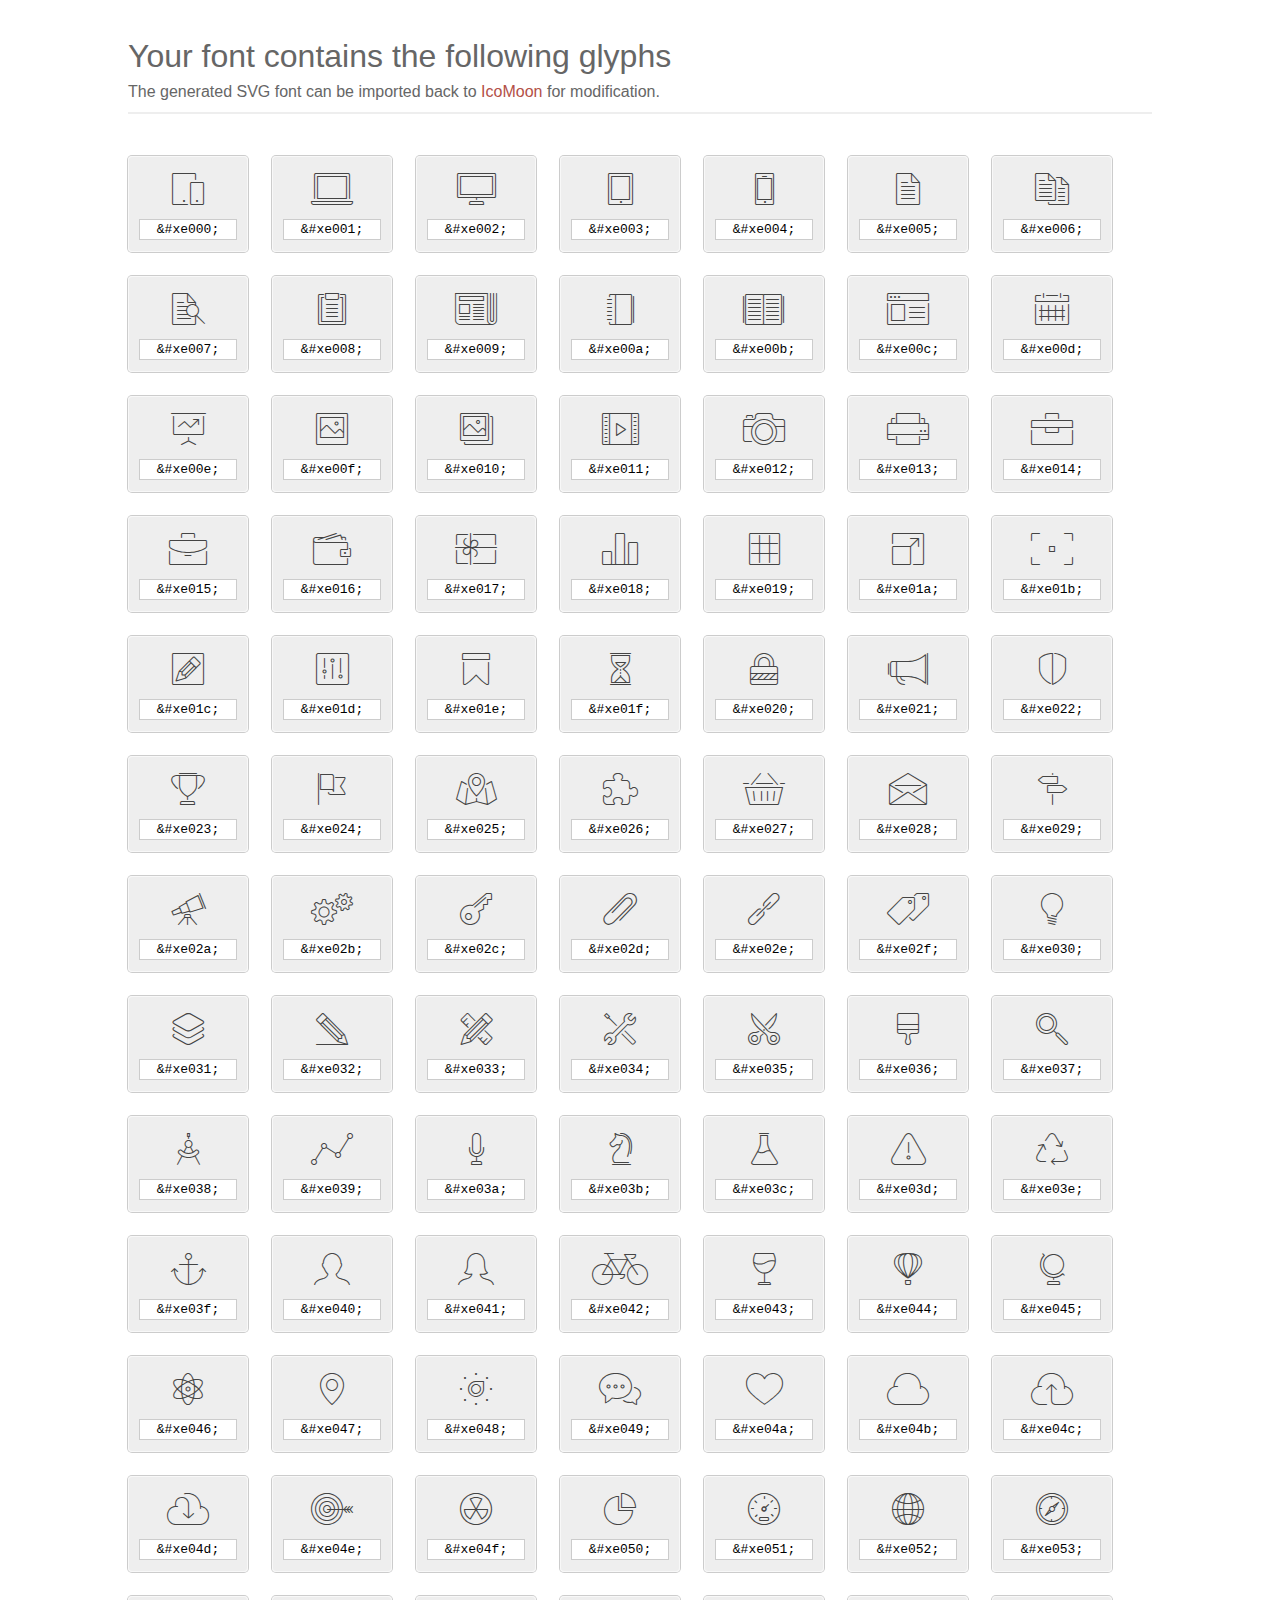
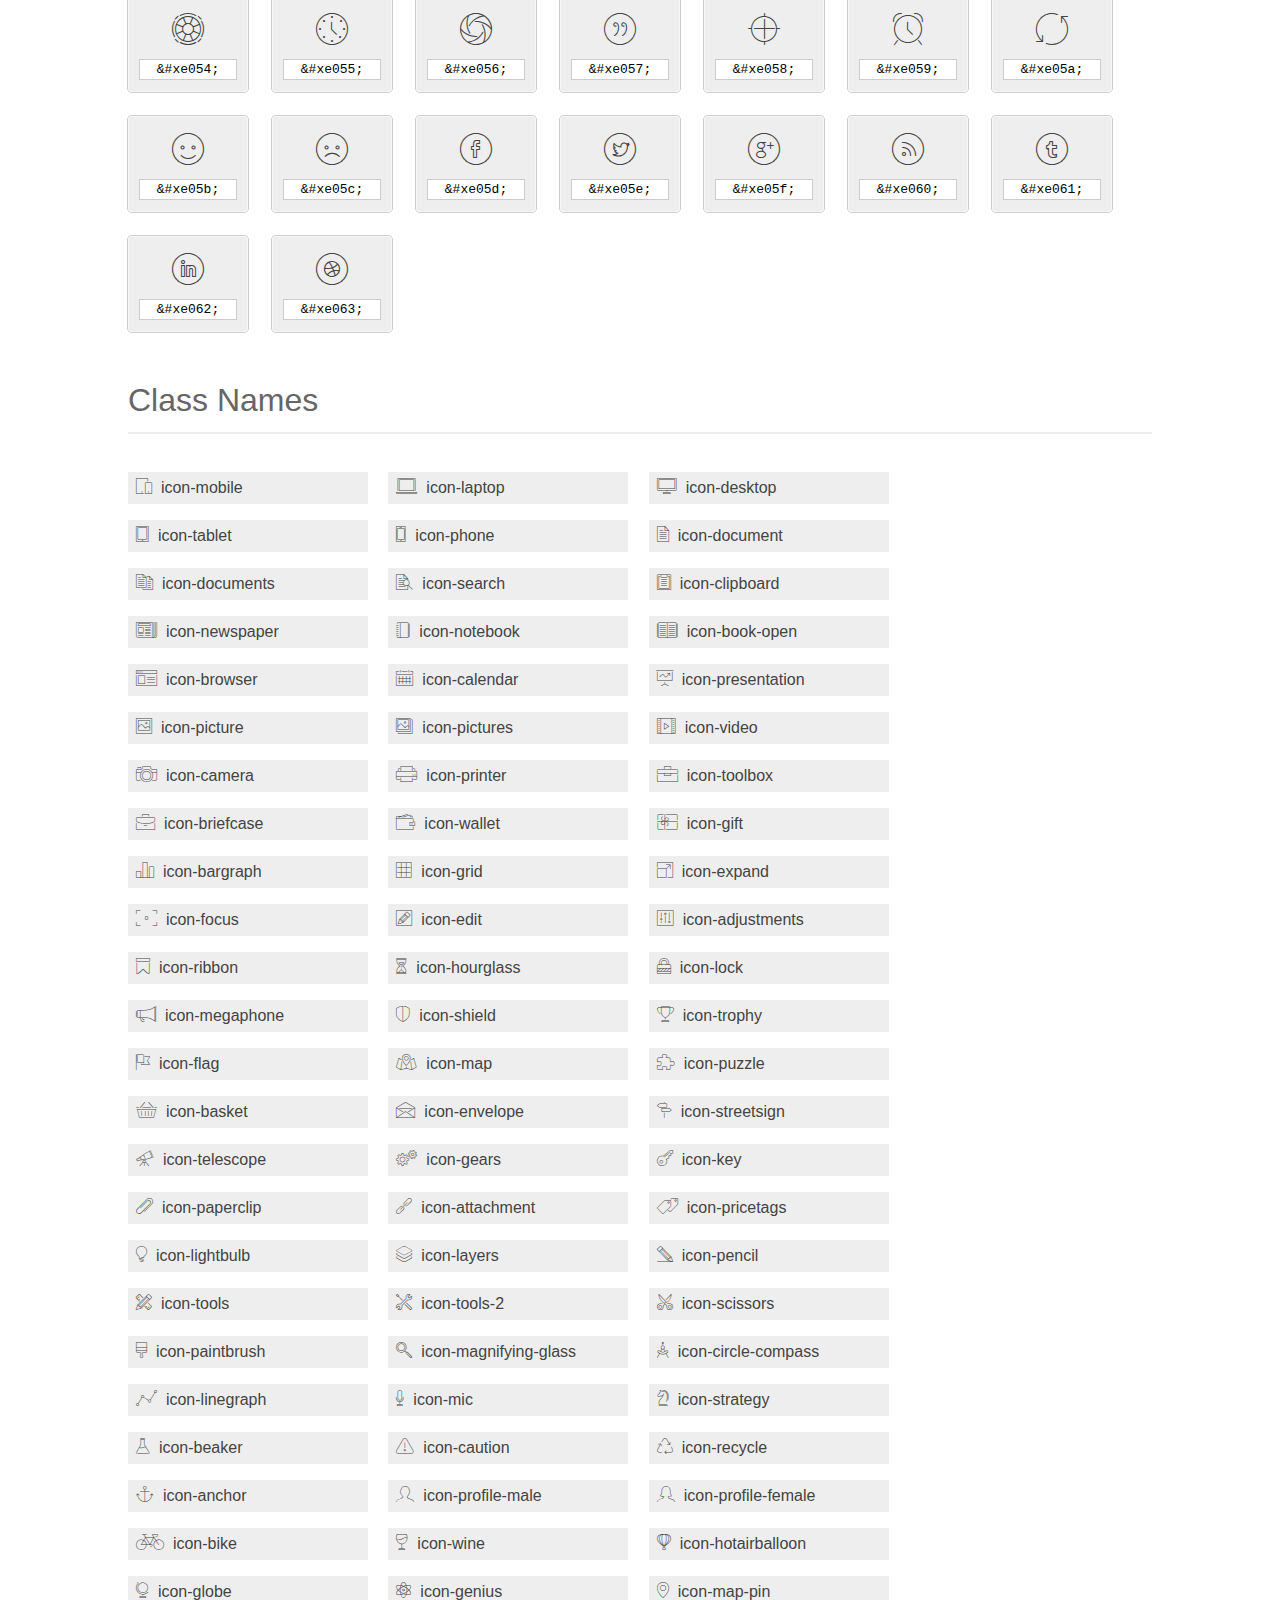
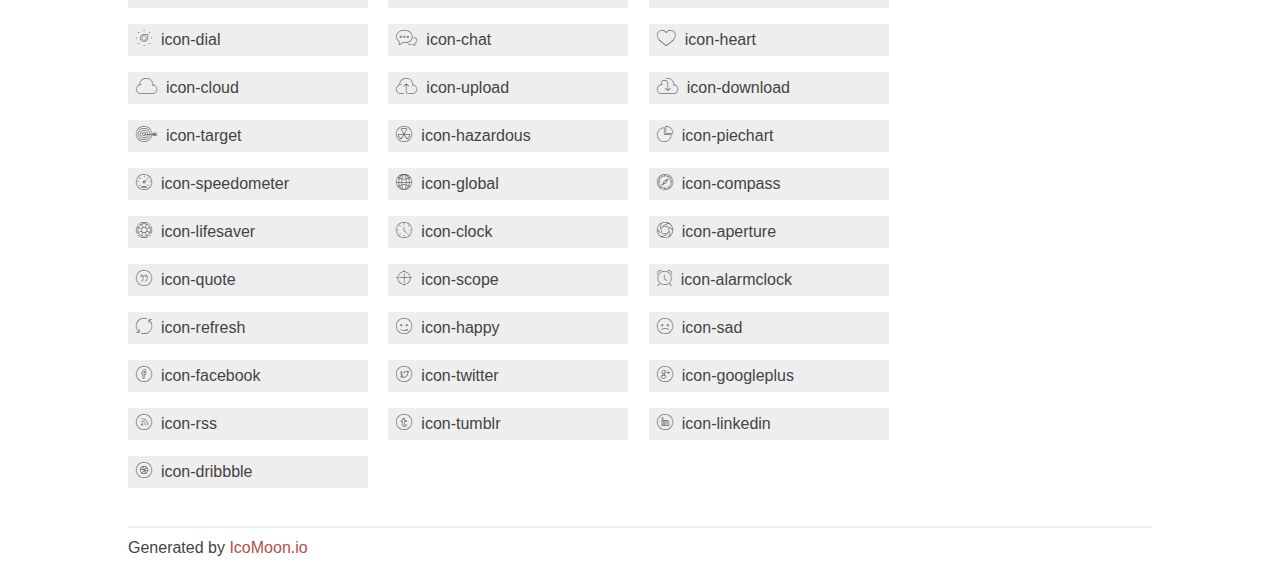
<file: fonts/et-line-font/index.html>
<!doctype html>
<html>
<head>
<title>Your Font/Glyphs</title>
<link rel="stylesheet" href="style.css" >
<!--[if lte IE 7]><script src="lte-ie7.js"></script><![endif]-->
<style>
	section, header, footer {display: block;}
	body {
		font-family: sans-serif;
		color: #444;
		line-height: 1.5;
		font-size: 1em;
	}
	* {
		-moz-box-sizing: border-box;
		-webkit-box-sizing: border-box;
		box-sizing: border-box;
		margin: 0;
		padding: 0;
	}
	.glyph {
		font-size: 16px;
		float: left;
		text-align: center;
		background: #eee;
		padding: .75em;
		margin: .75em 1.5em .75em 0;
		width: 7.5em;
		border-radius: .25em;
		box-shadow: inset 0 0 0 1px #f8f8f8, 0 0 0 1px #CCC;
	}
	.glyph input {
		font-family: consolas, monospace;
		font-size: 13px;
		width: 100%;
		text-align: center;
		border: 0;
		box-shadow: 0 0 0 1px #ccc;
		padding: .125em;
	}
	.w-main {
		width: 80%;
	}
	.centered {
		margin-left: auto;
		margin-right: auto;
	}
	.fs1 {
		font-size: 2em;
	}
	header {
		margin: 2em 0;
		padding-bottom: .5em;
		color: #666;
		box-shadow: 0 2px #eee;
	}
	header h1 {
		font-size: 2em;
		font-weight: normal;
	}
	.clearfix:before, .clearfix:after { content: ""; display: table; }
	.clearfix:after, .clear { clear: both; }
	footer {
		margin-top: 2em;
		padding: .5em 0;
		box-shadow: 0 -2px #eee;
	}
	a, a:visited {
		color: #B35047;
		text-decoration: none;
	}
	a:hover, a:focus {color: #000;}
	.box1 {
		font-size: 16px;
		display: inline-block;
		width: 15em;
		padding: .25em .5em;
		background: #eee;
		margin: .5em 1em .5em 0;
	}
</style>
</head>
<body>
	<div class="w-main centered">
	<section class="mtm clearfix" id="glyphs">
	<header>
		<h1>Your font contains the following glyphs</h1>
		<p>The generated SVG font can be imported back to <a href="http://icomoon.io/app">IcoMoon</a> for modification.</p>
	</header>
	<div class="glyph">
		<div class="fs1" aria-hidden="true" data-icon="&#xe000;"></div>
		<input type="text" readonly="readonly" value="&amp;#xe000;" >
	</div>
	<div class="glyph">
		<div class="fs1" aria-hidden="true" data-icon="&#xe001;"></div>
		<input type="text" readonly="readonly" value="&amp;#xe001;" >
	</div>
	<div class="glyph">
		<div class="fs1" aria-hidden="true" data-icon="&#xe002;"></div>
		<input type="text" readonly="readonly" value="&amp;#xe002;" >
	</div>
	<div class="glyph">
		<div class="fs1" aria-hidden="true" data-icon="&#xe003;"></div>
		<input type="text" readonly="readonly" value="&amp;#xe003;" >
	</div>
	<div class="glyph">
		<div class="fs1" aria-hidden="true" data-icon="&#xe004;"></div>
		<input type="text" readonly="readonly" value="&amp;#xe004;" >
	</div>
	<div class="glyph">
		<div class="fs1" aria-hidden="true" data-icon="&#xe005;"></div>
		<input type="text" readonly="readonly" value="&amp;#xe005;" >
	</div>
	<div class="glyph">
		<div class="fs1" aria-hidden="true" data-icon="&#xe006;"></div>
		<input type="text" readonly="readonly" value="&amp;#xe006;" >
	</div>
	<div class="glyph">
		<div class="fs1" aria-hidden="true" data-icon="&#xe007;"></div>
		<input type="text" readonly="readonly" value="&amp;#xe007;" >
	</div>
	<div class="glyph">
		<div class="fs1" aria-hidden="true" data-icon="&#xe008;"></div>
		<input type="text" readonly="readonly" value="&amp;#xe008;" >
	</div>
	<div class="glyph">
		<div class="fs1" aria-hidden="true" data-icon="&#xe009;"></div>
		<input type="text" readonly="readonly" value="&amp;#xe009;" >
	</div>
	<div class="glyph">
		<div class="fs1" aria-hidden="true" data-icon="&#xe00a;"></div>
		<input type="text" readonly="readonly" value="&amp;#xe00a;" >
	</div>
	<div class="glyph">
		<div class="fs1" aria-hidden="true" data-icon="&#xe00b;"></div>
		<input type="text" readonly="readonly" value="&amp;#xe00b;" >
	</div>
	<div class="glyph">
		<div class="fs1" aria-hidden="true" data-icon="&#xe00c;"></div>
		<input type="text" readonly="readonly" value="&amp;#xe00c;" >
	</div>
	<div class="glyph">
		<div class="fs1" aria-hidden="true" data-icon="&#xe00d;"></div>
		<input type="text" readonly="readonly" value="&amp;#xe00d;" >
	</div>
	<div class="glyph">
		<div class="fs1" aria-hidden="true" data-icon="&#xe00e;"></div>
		<input type="text" readonly="readonly" value="&amp;#xe00e;" >
	</div>
	<div class="glyph">
		<div class="fs1" aria-hidden="true" data-icon="&#xe00f;"></div>
		<input type="text" readonly="readonly" value="&amp;#xe00f;" >
	</div>
	<div class="glyph">
		<div class="fs1" aria-hidden="true" data-icon="&#xe010;"></div>
		<input type="text" readonly="readonly" value="&amp;#xe010;" >
	</div>
	<div class="glyph">
		<div class="fs1" aria-hidden="true" data-icon="&#xe011;"></div>
		<input type="text" readonly="readonly" value="&amp;#xe011;" >
	</div>
	<div class="glyph">
		<div class="fs1" aria-hidden="true" data-icon="&#xe012;"></div>
		<input type="text" readonly="readonly" value="&amp;#xe012;" >
	</div>
	<div class="glyph">
		<div class="fs1" aria-hidden="true" data-icon="&#xe013;"></div>
		<input type="text" readonly="readonly" value="&amp;#xe013;" >
	</div>
	<div class="glyph">
		<div class="fs1" aria-hidden="true" data-icon="&#xe014;"></div>
		<input type="text" readonly="readonly" value="&amp;#xe014;" >
	</div>
	<div class="glyph">
		<div class="fs1" aria-hidden="true" data-icon="&#xe015;"></div>
		<input type="text" readonly="readonly" value="&amp;#xe015;" >
	</div>
	<div class="glyph">
		<div class="fs1" aria-hidden="true" data-icon="&#xe016;"></div>
		<input type="text" readonly="readonly" value="&amp;#xe016;" >
	</div>
	<div class="glyph">
		<div class="fs1" aria-hidden="true" data-icon="&#xe017;"></div>
		<input type="text" readonly="readonly" value="&amp;#xe017;" >
	</div>
	<div class="glyph">
		<div class="fs1" aria-hidden="true" data-icon="&#xe018;"></div>
		<input type="text" readonly="readonly" value="&amp;#xe018;" >
	</div>
	<div class="glyph">
		<div class="fs1" aria-hidden="true" data-icon="&#xe019;"></div>
		<input type="text" readonly="readonly" value="&amp;#xe019;" >
	</div>
	<div class="glyph">
		<div class="fs1" aria-hidden="true" data-icon="&#xe01a;"></div>
		<input type="text" readonly="readonly" value="&amp;#xe01a;" >
	</div>
	<div class="glyph">
		<div class="fs1" aria-hidden="true" data-icon="&#xe01b;"></div>
		<input type="text" readonly="readonly" value="&amp;#xe01b;" >
	</div>
	<div class="glyph">
		<div class="fs1" aria-hidden="true" data-icon="&#xe01c;"></div>
		<input type="text" readonly="readonly" value="&amp;#xe01c;" >
	</div>
	<div class="glyph">
		<div class="fs1" aria-hidden="true" data-icon="&#xe01d;"></div>
		<input type="text" readonly="readonly" value="&amp;#xe01d;" >
	</div>
	<div class="glyph">
		<div class="fs1" aria-hidden="true" data-icon="&#xe01e;"></div>
		<input type="text" readonly="readonly" value="&amp;#xe01e;" >
	</div>
	<div class="glyph">
		<div class="fs1" aria-hidden="true" data-icon="&#xe01f;"></div>
		<input type="text" readonly="readonly" value="&amp;#xe01f;" >
	</div>
	<div class="glyph">
		<div class="fs1" aria-hidden="true" data-icon="&#xe020;"></div>
		<input type="text" readonly="readonly" value="&amp;#xe020;" >
	</div>
	<div class="glyph">
		<div class="fs1" aria-hidden="true" data-icon="&#xe021;"></div>
		<input type="text" readonly="readonly" value="&amp;#xe021;" >
	</div>
	<div class="glyph">
		<div class="fs1" aria-hidden="true" data-icon="&#xe022;"></div>
		<input type="text" readonly="readonly" value="&amp;#xe022;" >
	</div>
	<div class="glyph">
		<div class="fs1" aria-hidden="true" data-icon="&#xe023;"></div>
		<input type="text" readonly="readonly" value="&amp;#xe023;" >
	</div>
	<div class="glyph">
		<div class="fs1" aria-hidden="true" data-icon="&#xe024;"></div>
		<input type="text" readonly="readonly" value="&amp;#xe024;" >
	</div>
	<div class="glyph">
		<div class="fs1" aria-hidden="true" data-icon="&#xe025;"></div>
		<input type="text" readonly="readonly" value="&amp;#xe025;" >
	</div>
	<div class="glyph">
		<div class="fs1" aria-hidden="true" data-icon="&#xe026;"></div>
		<input type="text" readonly="readonly" value="&amp;#xe026;" >
	</div>
	<div class="glyph">
		<div class="fs1" aria-hidden="true" data-icon="&#xe027;"></div>
		<input type="text" readonly="readonly" value="&amp;#xe027;" >
	</div>
	<div class="glyph">
		<div class="fs1" aria-hidden="true" data-icon="&#xe028;"></div>
		<input type="text" readonly="readonly" value="&amp;#xe028;" >
	</div>
	<div class="glyph">
		<div class="fs1" aria-hidden="true" data-icon="&#xe029;"></div>
		<input type="text" readonly="readonly" value="&amp;#xe029;" >
	</div>
	<div class="glyph">
		<div class="fs1" aria-hidden="true" data-icon="&#xe02a;"></div>
		<input type="text" readonly="readonly" value="&amp;#xe02a;" >
	</div>
	<div class="glyph">
		<div class="fs1" aria-hidden="true" data-icon="&#xe02b;"></div>
		<input type="text" readonly="readonly" value="&amp;#xe02b;" >
	</div>
	<div class="glyph">
		<div class="fs1" aria-hidden="true" data-icon="&#xe02c;"></div>
		<input type="text" readonly="readonly" value="&amp;#xe02c;" >
	</div>
	<div class="glyph">
		<div class="fs1" aria-hidden="true" data-icon="&#xe02d;"></div>
		<input type="text" readonly="readonly" value="&amp;#xe02d;" >
	</div>
	<div class="glyph">
		<div class="fs1" aria-hidden="true" data-icon="&#xe02e;"></div>
		<input type="text" readonly="readonly" value="&amp;#xe02e;" >
	</div>
	<div class="glyph">
		<div class="fs1" aria-hidden="true" data-icon="&#xe02f;"></div>
		<input type="text" readonly="readonly" value="&amp;#xe02f;" >
	</div>
	<div class="glyph">
		<div class="fs1" aria-hidden="true" data-icon="&#xe030;"></div>
		<input type="text" readonly="readonly" value="&amp;#xe030;" >
	</div>
	<div class="glyph">
		<div class="fs1" aria-hidden="true" data-icon="&#xe031;"></div>
		<input type="text" readonly="readonly" value="&amp;#xe031;" >
	</div>
	<div class="glyph">
		<div class="fs1" aria-hidden="true" data-icon="&#xe032;"></div>
		<input type="text" readonly="readonly" value="&amp;#xe032;" >
	</div>
	<div class="glyph">
		<div class="fs1" aria-hidden="true" data-icon="&#xe033;"></div>
		<input type="text" readonly="readonly" value="&amp;#xe033;" >
	</div>
	<div class="glyph">
		<div class="fs1" aria-hidden="true" data-icon="&#xe034;"></div>
		<input type="text" readonly="readonly" value="&amp;#xe034;" >
	</div>
	<div class="glyph">
		<div class="fs1" aria-hidden="true" data-icon="&#xe035;"></div>
		<input type="text" readonly="readonly" value="&amp;#xe035;" >
	</div>
	<div class="glyph">
		<div class="fs1" aria-hidden="true" data-icon="&#xe036;"></div>
		<input type="text" readonly="readonly" value="&amp;#xe036;" >
	</div>
	<div class="glyph">
		<div class="fs1" aria-hidden="true" data-icon="&#xe037;"></div>
		<input type="text" readonly="readonly" value="&amp;#xe037;" >
	</div>
	<div class="glyph">
		<div class="fs1" aria-hidden="true" data-icon="&#xe038;"></div>
		<input type="text" readonly="readonly" value="&amp;#xe038;" >
	</div>
	<div class="glyph">
		<div class="fs1" aria-hidden="true" data-icon="&#xe039;"></div>
		<input type="text" readonly="readonly" value="&amp;#xe039;" >
	</div>
	<div class="glyph">
		<div class="fs1" aria-hidden="true" data-icon="&#xe03a;"></div>
		<input type="text" readonly="readonly" value="&amp;#xe03a;" >
	</div>
	<div class="glyph">
		<div class="fs1" aria-hidden="true" data-icon="&#xe03b;"></div>
		<input type="text" readonly="readonly" value="&amp;#xe03b;" >
	</div>
	<div class="glyph">
		<div class="fs1" aria-hidden="true" data-icon="&#xe03c;"></div>
		<input type="text" readonly="readonly" value="&amp;#xe03c;" >
	</div>
	<div class="glyph">
		<div class="fs1" aria-hidden="true" data-icon="&#xe03d;"></div>
		<input type="text" readonly="readonly" value="&amp;#xe03d;" >
	</div>
	<div class="glyph">
		<div class="fs1" aria-hidden="true" data-icon="&#xe03e;"></div>
		<input type="text" readonly="readonly" value="&amp;#xe03e;" >
	</div>
	<div class="glyph">
		<div class="fs1" aria-hidden="true" data-icon="&#xe03f;"></div>
		<input type="text" readonly="readonly" value="&amp;#xe03f;" >
	</div>
	<div class="glyph">
		<div class="fs1" aria-hidden="true" data-icon="&#xe040;"></div>
		<input type="text" readonly="readonly" value="&amp;#xe040;" >
	</div>
	<div class="glyph">
		<div class="fs1" aria-hidden="true" data-icon="&#xe041;"></div>
		<input type="text" readonly="readonly" value="&amp;#xe041;" >
	</div>
	<div class="glyph">
		<div class="fs1" aria-hidden="true" data-icon="&#xe042;"></div>
		<input type="text" readonly="readonly" value="&amp;#xe042;" >
	</div>
	<div class="glyph">
		<div class="fs1" aria-hidden="true" data-icon="&#xe043;"></div>
		<input type="text" readonly="readonly" value="&amp;#xe043;" >
	</div>
	<div class="glyph">
		<div class="fs1" aria-hidden="true" data-icon="&#xe044;"></div>
		<input type="text" readonly="readonly" value="&amp;#xe044;" >
	</div>
	<div class="glyph">
		<div class="fs1" aria-hidden="true" data-icon="&#xe045;"></div>
		<input type="text" readonly="readonly" value="&amp;#xe045;" >
	</div>
	<div class="glyph">
		<div class="fs1" aria-hidden="true" data-icon="&#xe046;"></div>
		<input type="text" readonly="readonly" value="&amp;#xe046;" >
	</div>
	<div class="glyph">
		<div class="fs1" aria-hidden="true" data-icon="&#xe047;"></div>
		<input type="text" readonly="readonly" value="&amp;#xe047;" >
	</div>
	<div class="glyph">
		<div class="fs1" aria-hidden="true" data-icon="&#xe048;"></div>
		<input type="text" readonly="readonly" value="&amp;#xe048;" >
	</div>
	<div class="glyph">
		<div class="fs1" aria-hidden="true" data-icon="&#xe049;"></div>
		<input type="text" readonly="readonly" value="&amp;#xe049;" >
	</div>
	<div class="glyph">
		<div class="fs1" aria-hidden="true" data-icon="&#xe04a;"></div>
		<input type="text" readonly="readonly" value="&amp;#xe04a;" >
	</div>
	<div class="glyph">
		<div class="fs1" aria-hidden="true" data-icon="&#xe04b;"></div>
		<input type="text" readonly="readonly" value="&amp;#xe04b;" >
	</div>
	<div class="glyph">
		<div class="fs1" aria-hidden="true" data-icon="&#xe04c;"></div>
		<input type="text" readonly="readonly" value="&amp;#xe04c;" >
	</div>
	<div class="glyph">
		<div class="fs1" aria-hidden="true" data-icon="&#xe04d;"></div>
		<input type="text" readonly="readonly" value="&amp;#xe04d;" >
	</div>
	<div class="glyph">
		<div class="fs1" aria-hidden="true" data-icon="&#xe04e;"></div>
		<input type="text" readonly="readonly" value="&amp;#xe04e;" >
	</div>
	<div class="glyph">
		<div class="fs1" aria-hidden="true" data-icon="&#xe04f;"></div>
		<input type="text" readonly="readonly" value="&amp;#xe04f;" >
	</div>
	<div class="glyph">
		<div class="fs1" aria-hidden="true" data-icon="&#xe050;"></div>
		<input type="text" readonly="readonly" value="&amp;#xe050;" >
	</div>
	<div class="glyph">
		<div class="fs1" aria-hidden="true" data-icon="&#xe051;"></div>
		<input type="text" readonly="readonly" value="&amp;#xe051;" >
	</div>
	<div class="glyph">
		<div class="fs1" aria-hidden="true" data-icon="&#xe052;"></div>
		<input type="text" readonly="readonly" value="&amp;#xe052;" >
	</div>
	<div class="glyph">
		<div class="fs1" aria-hidden="true" data-icon="&#xe053;"></div>
		<input type="text" readonly="readonly" value="&amp;#xe053;" >
	</div>
	<div class="glyph">
		<div class="fs1" aria-hidden="true" data-icon="&#xe054;"></div>
		<input type="text" readonly="readonly" value="&amp;#xe054;" >
	</div>
	<div class="glyph">
		<div class="fs1" aria-hidden="true" data-icon="&#xe055;"></div>
		<input type="text" readonly="readonly" value="&amp;#xe055;" >
	</div>
	<div class="glyph">
		<div class="fs1" aria-hidden="true" data-icon="&#xe056;"></div>
		<input type="text" readonly="readonly" value="&amp;#xe056;" >
	</div>
	<div class="glyph">
		<div class="fs1" aria-hidden="true" data-icon="&#xe057;"></div>
		<input type="text" readonly="readonly" value="&amp;#xe057;" >
	</div>
	<div class="glyph">
		<div class="fs1" aria-hidden="true" data-icon="&#xe058;"></div>
		<input type="text" readonly="readonly" value="&amp;#xe058;" >
	</div>
	<div class="glyph">
		<div class="fs1" aria-hidden="true" data-icon="&#xe059;"></div>
		<input type="text" readonly="readonly" value="&amp;#xe059;" >
	</div>
	<div class="glyph">
		<div class="fs1" aria-hidden="true" data-icon="&#xe05a;"></div>
		<input type="text" readonly="readonly" value="&amp;#xe05a;" >
	</div>
	<div class="glyph">
		<div class="fs1" aria-hidden="true" data-icon="&#xe05b;"></div>
		<input type="text" readonly="readonly" value="&amp;#xe05b;" >
	</div>
	<div class="glyph">
		<div class="fs1" aria-hidden="true" data-icon="&#xe05c;"></div>
		<input type="text" readonly="readonly" value="&amp;#xe05c;" >
	</div>
	<div class="glyph">
		<div class="fs1" aria-hidden="true" data-icon="&#xe05d;"></div>
		<input type="text" readonly="readonly" value="&amp;#xe05d;" >
	</div>
	<div class="glyph">
		<div class="fs1" aria-hidden="true" data-icon="&#xe05e;"></div>
		<input type="text" readonly="readonly" value="&amp;#xe05e;" >
	</div>
	<div class="glyph">
		<div class="fs1" aria-hidden="true" data-icon="&#xe05f;"></div>
		<input type="text" readonly="readonly" value="&amp;#xe05f;" >
	</div>
	<div class="glyph">
		<div class="fs1" aria-hidden="true" data-icon="&#xe060;"></div>
		<input type="text" readonly="readonly" value="&amp;#xe060;" >
	</div>
	<div class="glyph">
		<div class="fs1" aria-hidden="true" data-icon="&#xe061;"></div>
		<input type="text" readonly="readonly" value="&amp;#xe061;" >
	</div>
	<div class="glyph">
		<div class="fs1" aria-hidden="true" data-icon="&#xe062;"></div>
		<input type="text" readonly="readonly" value="&amp;#xe062;" >
	</div>
	<div class="glyph">
		<div class="fs1" aria-hidden="true" data-icon="&#xe063;"></div>
		<input type="text" readonly="readonly" value="&amp;#xe063;" >
	</div>
	</section>
	<div class="clear"></div>
	<section class="mtm clearfix" id="glyphs">
	<header>
		<h1>Class Names</h1>
	</header>
	<span class="box1">
		<span aria-hidden="true" class="icon-mobile"></span>
		&nbsp;icon-mobile
	</span>
	<span class="box1">
		<span aria-hidden="true" class="icon-laptop"></span>
		&nbsp;icon-laptop
	</span>
	<span class="box1">
		<span aria-hidden="true" class="icon-desktop"></span>
		&nbsp;icon-desktop
	</span>
	<span class="box1">
		<span aria-hidden="true" class="icon-tablet"></span>
		&nbsp;icon-tablet
	</span>
	<span class="box1">
		<span aria-hidden="true" class="icon-phone"></span>
		&nbsp;icon-phone
	</span>
	<span class="box1">
		<span aria-hidden="true" class="icon-document"></span>
		&nbsp;icon-document
	</span>
	<span class="box1">
		<span aria-hidden="true" class="icon-documents"></span>
		&nbsp;icon-documents
	</span>
	<span class="box1">
		<span aria-hidden="true" class="icon-search"></span>
		&nbsp;icon-search
	</span>
	<span class="box1">
		<span aria-hidden="true" class="icon-clipboard"></span>
		&nbsp;icon-clipboard
	</span>
	<span class="box1">
		<span aria-hidden="true" class="icon-newspaper"></span>
		&nbsp;icon-newspaper
	</span>
	<span class="box1">
		<span aria-hidden="true" class="icon-notebook"></span>
		&nbsp;icon-notebook
	</span>
	<span class="box1">
		<span aria-hidden="true" class="icon-book-open"></span>
		&nbsp;icon-book-open
	</span>
	<span class="box1">
		<span aria-hidden="true" class="icon-browser"></span>
		&nbsp;icon-browser
	</span>
	<span class="box1">
		<span aria-hidden="true" class="icon-calendar"></span>
		&nbsp;icon-calendar
	</span>
	<span class="box1">
		<span aria-hidden="true" class="icon-presentation"></span>
		&nbsp;icon-presentation
	</span>
	<span class="box1">
		<span aria-hidden="true" class="icon-picture"></span>
		&nbsp;icon-picture
	</span>
	<span class="box1">
		<span aria-hidden="true" class="icon-pictures"></span>
		&nbsp;icon-pictures
	</span>
	<span class="box1">
		<span aria-hidden="true" class="icon-video"></span>
		&nbsp;icon-video
	</span>
	<span class="box1">
		<span aria-hidden="true" class="icon-camera"></span>
		&nbsp;icon-camera
	</span>
	<span class="box1">
		<span aria-hidden="true" class="icon-printer"></span>
		&nbsp;icon-printer
	</span>
	<span class="box1">
		<span aria-hidden="true" class="icon-toolbox"></span>
		&nbsp;icon-toolbox
	</span>
	<span class="box1">
		<span aria-hidden="true" class="icon-briefcase"></span>
		&nbsp;icon-briefcase
	</span>
	<span class="box1">
		<span aria-hidden="true" class="icon-wallet"></span>
		&nbsp;icon-wallet
	</span>
	<span class="box1">
		<span aria-hidden="true" class="icon-gift"></span>
		&nbsp;icon-gift
	</span>
	<span class="box1">
		<span aria-hidden="true" class="icon-bargraph"></span>
		&nbsp;icon-bargraph
	</span>
	<span class="box1">
		<span aria-hidden="true" class="icon-grid"></span>
		&nbsp;icon-grid
	</span>
	<span class="box1">
		<span aria-hidden="true" class="icon-expand"></span>
		&nbsp;icon-expand
	</span>
	<span class="box1">
		<span aria-hidden="true" class="icon-focus"></span>
		&nbsp;icon-focus
	</span>
	<span class="box1">
		<span aria-hidden="true" class="icon-edit"></span>
		&nbsp;icon-edit
	</span>
	<span class="box1">
		<span aria-hidden="true" class="icon-adjustments"></span>
		&nbsp;icon-adjustments
	</span>
	<span class="box1">
		<span aria-hidden="true" class="icon-ribbon"></span>
		&nbsp;icon-ribbon
	</span>
	<span class="box1">
		<span aria-hidden="true" class="icon-hourglass"></span>
		&nbsp;icon-hourglass
	</span>
	<span class="box1">
		<span aria-hidden="true" class="icon-lock"></span>
		&nbsp;icon-lock
	</span>
	<span class="box1">
		<span aria-hidden="true" class="icon-megaphone"></span>
		&nbsp;icon-megaphone
	</span>
	<span class="box1">
		<span aria-hidden="true" class="icon-shield"></span>
		&nbsp;icon-shield
	</span>
	<span class="box1">
		<span aria-hidden="true" class="icon-trophy"></span>
		&nbsp;icon-trophy
	</span>
	<span class="box1">
		<span aria-hidden="true" class="icon-flag"></span>
		&nbsp;icon-flag
	</span>
	<span class="box1">
		<span aria-hidden="true" class="icon-map"></span>
		&nbsp;icon-map
	</span>
	<span class="box1">
		<span aria-hidden="true" class="icon-puzzle"></span>
		&nbsp;icon-puzzle
	</span>
	<span class="box1">
		<span aria-hidden="true" class="icon-basket"></span>
		&nbsp;icon-basket
	</span>
	<span class="box1">
		<span aria-hidden="true" class="icon-envelope"></span>
		&nbsp;icon-envelope
	</span>
	<span class="box1">
		<span aria-hidden="true" class="icon-streetsign"></span>
		&nbsp;icon-streetsign
	</span>
	<span class="box1">
		<span aria-hidden="true" class="icon-telescope"></span>
		&nbsp;icon-telescope
	</span>
	<span class="box1">
		<span aria-hidden="true" class="icon-gears"></span>
		&nbsp;icon-gears
	</span>
	<span class="box1">
		<span aria-hidden="true" class="icon-key"></span>
		&nbsp;icon-key
	</span>
	<span class="box1">
		<span aria-hidden="true" class="icon-paperclip"></span>
		&nbsp;icon-paperclip
	</span>
	<span class="box1">
		<span aria-hidden="true" class="icon-attachment"></span>
		&nbsp;icon-attachment
	</span>
	<span class="box1">
		<span aria-hidden="true" class="icon-pricetags"></span>
		&nbsp;icon-pricetags
	</span>
	<span class="box1">
		<span aria-hidden="true" class="icon-lightbulb"></span>
		&nbsp;icon-lightbulb
	</span>
	<span class="box1">
		<span aria-hidden="true" class="icon-layers"></span>
		&nbsp;icon-layers
	</span>
	<span class="box1">
		<span aria-hidden="true" class="icon-pencil"></span>
		&nbsp;icon-pencil
	</span>
	<span class="box1">
		<span aria-hidden="true" class="icon-tools"></span>
		&nbsp;icon-tools
	</span>
	<span class="box1">
		<span aria-hidden="true" class="icon-tools-2"></span>
		&nbsp;icon-tools-2
	</span>
	<span class="box1">
		<span aria-hidden="true" class="icon-scissors"></span>
		&nbsp;icon-scissors
	</span>
	<span class="box1">
		<span aria-hidden="true" class="icon-paintbrush"></span>
		&nbsp;icon-paintbrush
	</span>
	<span class="box1">
		<span aria-hidden="true" class="icon-magnifying-glass"></span>
		&nbsp;icon-magnifying-glass
	</span>
	<span class="box1">
		<span aria-hidden="true" class="icon-circle-compass"></span>
		&nbsp;icon-circle-compass
	</span>
	<span class="box1">
		<span aria-hidden="true" class="icon-linegraph"></span>
		&nbsp;icon-linegraph
	</span>
	<span class="box1">
		<span aria-hidden="true" class="icon-mic"></span>
		&nbsp;icon-mic
	</span>
	<span class="box1">
		<span aria-hidden="true" class="icon-strategy"></span>
		&nbsp;icon-strategy
	</span>
	<span class="box1">
		<span aria-hidden="true" class="icon-beaker"></span>
		&nbsp;icon-beaker
	</span>
	<span class="box1">
		<span aria-hidden="true" class="icon-caution"></span>
		&nbsp;icon-caution
	</span>
	<span class="box1">
		<span aria-hidden="true" class="icon-recycle"></span>
		&nbsp;icon-recycle
	</span>
	<span class="box1">
		<span aria-hidden="true" class="icon-anchor"></span>
		&nbsp;icon-anchor
	</span>
	<span class="box1">
		<span aria-hidden="true" class="icon-profile-male"></span>
		&nbsp;icon-profile-male
	</span>
	<span class="box1">
		<span aria-hidden="true" class="icon-profile-female"></span>
		&nbsp;icon-profile-female
	</span>
	<span class="box1">
		<span aria-hidden="true" class="icon-bike"></span>
		&nbsp;icon-bike
	</span>
	<span class="box1">
		<span aria-hidden="true" class="icon-wine"></span>
		&nbsp;icon-wine
	</span>
	<span class="box1">
		<span aria-hidden="true" class="icon-hotairballoon"></span>
		&nbsp;icon-hotairballoon
	</span>
	<span class="box1">
		<span aria-hidden="true" class="icon-globe"></span>
		&nbsp;icon-globe
	</span>
	<span class="box1">
		<span aria-hidden="true" class="icon-genius"></span>
		&nbsp;icon-genius
	</span>
	<span class="box1">
		<span aria-hidden="true" class="icon-map-pin"></span>
		&nbsp;icon-map-pin
	</span>
	<span class="box1">
		<span aria-hidden="true" class="icon-dial"></span>
		&nbsp;icon-dial
	</span>
	<span class="box1">
		<span aria-hidden="true" class="icon-chat"></span>
		&nbsp;icon-chat
	</span>
	<span class="box1">
		<span aria-hidden="true" class="icon-heart"></span>
		&nbsp;icon-heart
	</span>
	<span class="box1">
		<span aria-hidden="true" class="icon-cloud"></span>
		&nbsp;icon-cloud
	</span>
	<span class="box1">
		<span aria-hidden="true" class="icon-upload"></span>
		&nbsp;icon-upload
	</span>
	<span class="box1">
		<span aria-hidden="true" class="icon-download"></span>
		&nbsp;icon-download
	</span>
	<span class="box1">
		<span aria-hidden="true" class="icon-target"></span>
		&nbsp;icon-target
	</span>
	<span class="box1">
		<span aria-hidden="true" class="icon-hazardous"></span>
		&nbsp;icon-hazardous
	</span>
	<span class="box1">
		<span aria-hidden="true" class="icon-piechart"></span>
		&nbsp;icon-piechart
	</span>
	<span class="box1">
		<span aria-hidden="true" class="icon-speedometer"></span>
		&nbsp;icon-speedometer
	</span>
	<span class="box1">
		<span aria-hidden="true" class="icon-global"></span>
		&nbsp;icon-global
	</span>
	<span class="box1">
		<span aria-hidden="true" class="icon-compass"></span>
		&nbsp;icon-compass
	</span>
	<span class="box1">
		<span aria-hidden="true" class="icon-lifesaver"></span>
		&nbsp;icon-lifesaver
	</span>
	<span class="box1">
		<span aria-hidden="true" class="icon-clock"></span>
		&nbsp;icon-clock
	</span>
	<span class="box1">
		<span aria-hidden="true" class="icon-aperture"></span>
		&nbsp;icon-aperture
	</span>
	<span class="box1">
		<span aria-hidden="true" class="icon-quote"></span>
		&nbsp;icon-quote
	</span>
	<span class="box1">
		<span aria-hidden="true" class="icon-scope"></span>
		&nbsp;icon-scope
	</span>
	<span class="box1">
		<span aria-hidden="true" class="icon-alarmclock"></span>
		&nbsp;icon-alarmclock
	</span>
	<span class="box1">
		<span aria-hidden="true" class="icon-refresh"></span>
		&nbsp;icon-refresh
	</span>
	<span class="box1">
		<span aria-hidden="true" class="icon-happy"></span>
		&nbsp;icon-happy
	</span>
	<span class="box1">
		<span aria-hidden="true" class="icon-sad"></span>
		&nbsp;icon-sad
	</span>
	<span class="box1">
		<span aria-hidden="true" class="icon-facebook"></span>
		&nbsp;icon-facebook
	</span>
	<span class="box1">
		<span aria-hidden="true" class="icon-twitter"></span>
		&nbsp;icon-twitter
	</span>
	<span class="box1">
		<span aria-hidden="true" class="icon-googleplus"></span>
		&nbsp;icon-googleplus
	</span>
	<span class="box1">
		<span aria-hidden="true" class="icon-rss"></span>
		&nbsp;icon-rss
	</span>
	<span class="box1">
		<span aria-hidden="true" class="icon-tumblr"></span>
		&nbsp;icon-tumblr
	</span>
	<span class="box1">
		<span aria-hidden="true" class="icon-linkedin"></span>
		&nbsp;icon-linkedin
	</span>
	<span class="box1">
		<span aria-hidden="true" class="icon-dribbble"></span>
		&nbsp;icon-dribbble
	</span>
	</section>
	<footer>
		<p>Generated by <a href="http://icomoon.io">IcoMoon.io</a></p>
	</footer>
	</div>
	<script>
	document.getElementById("glyphs").addEventListener("click", function(e) {
		var target = e.target;
		if (target.tagName === "INPUT") {
			target.select();
		}
	});
	</script>
</body>
</html>
</file>
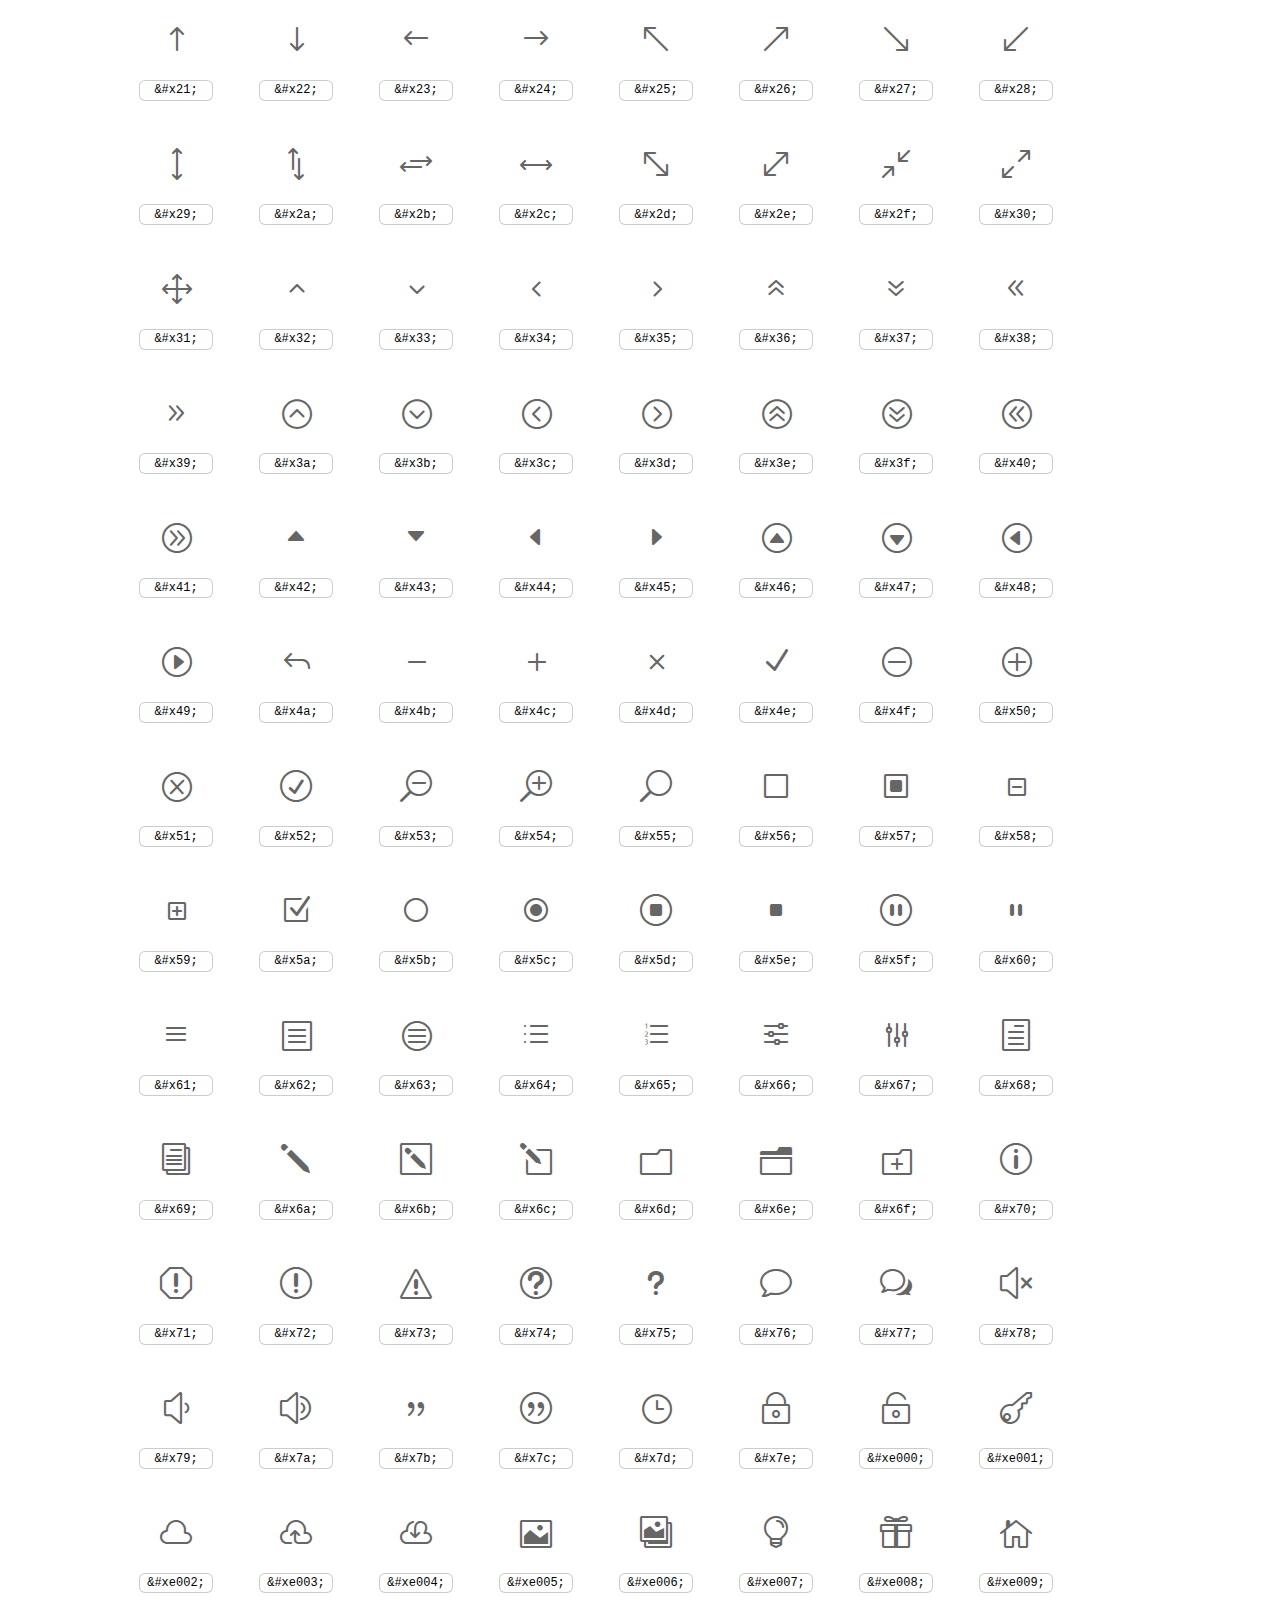
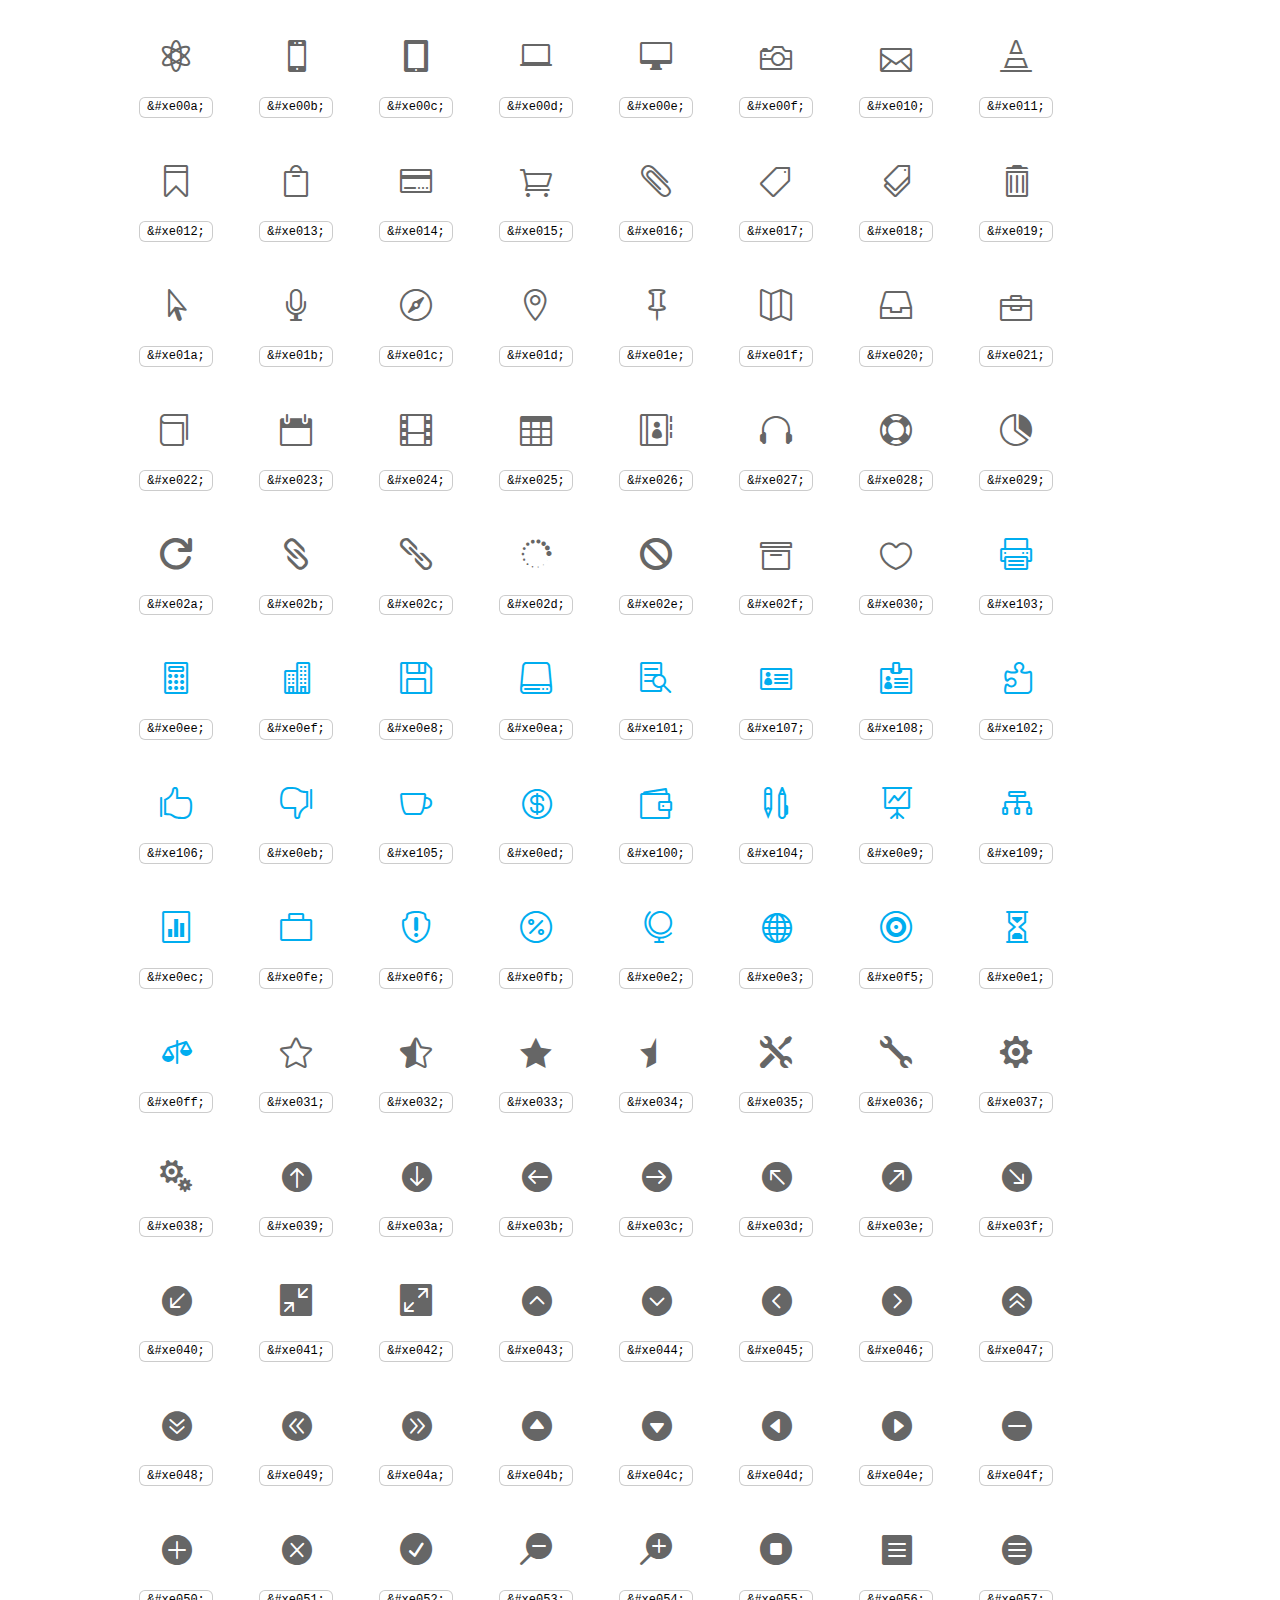
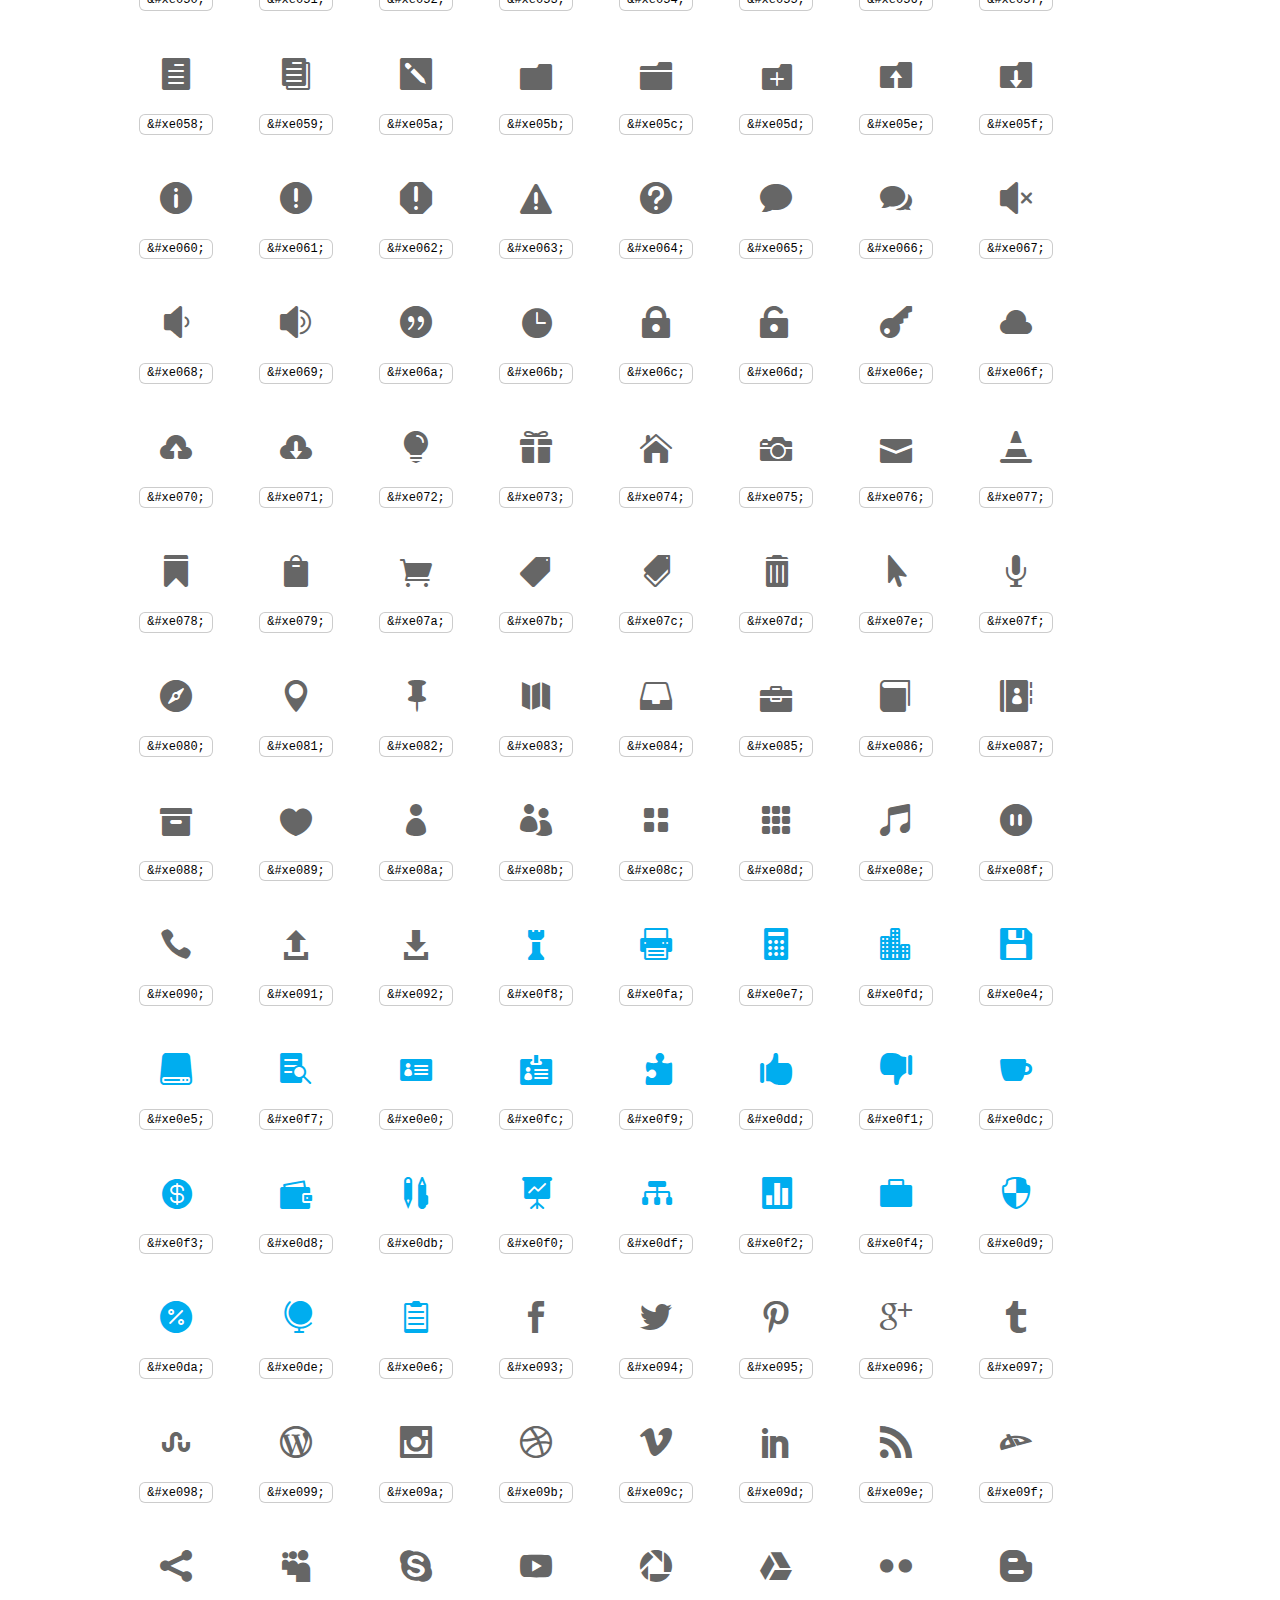
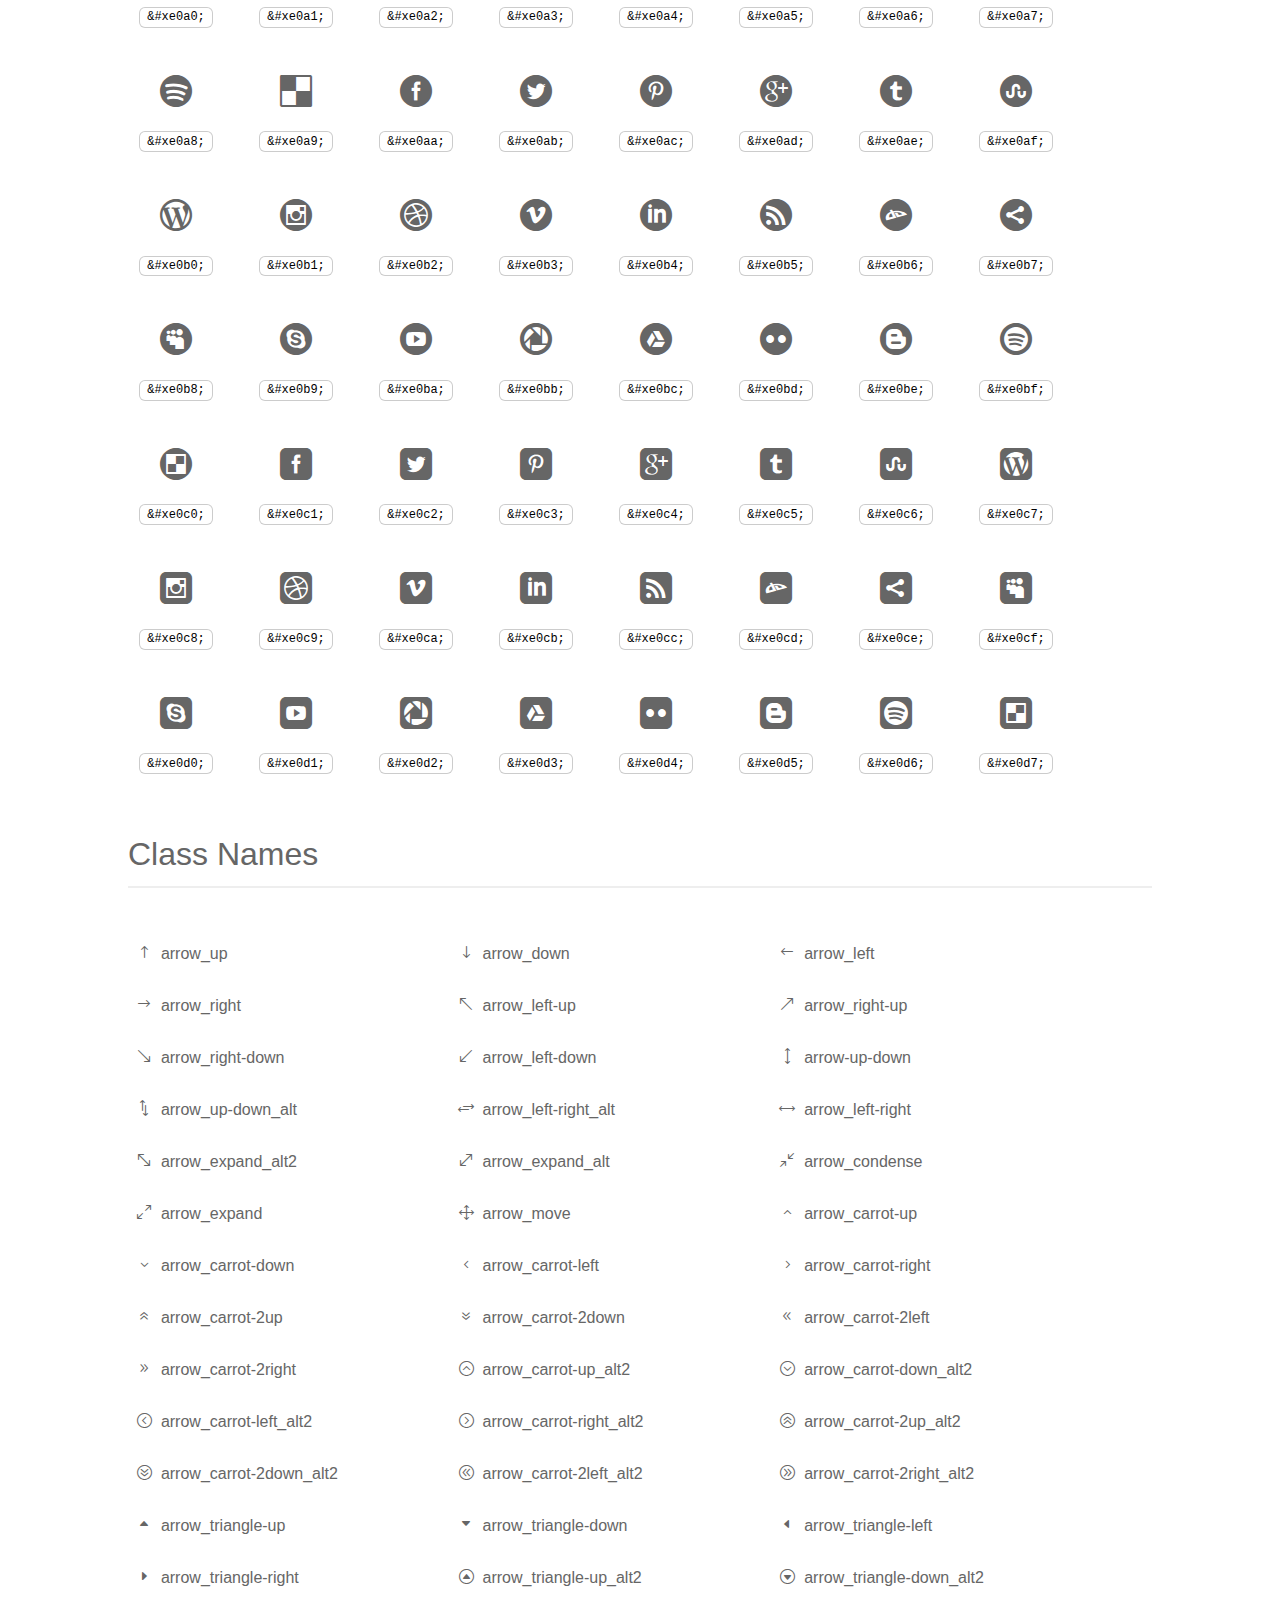
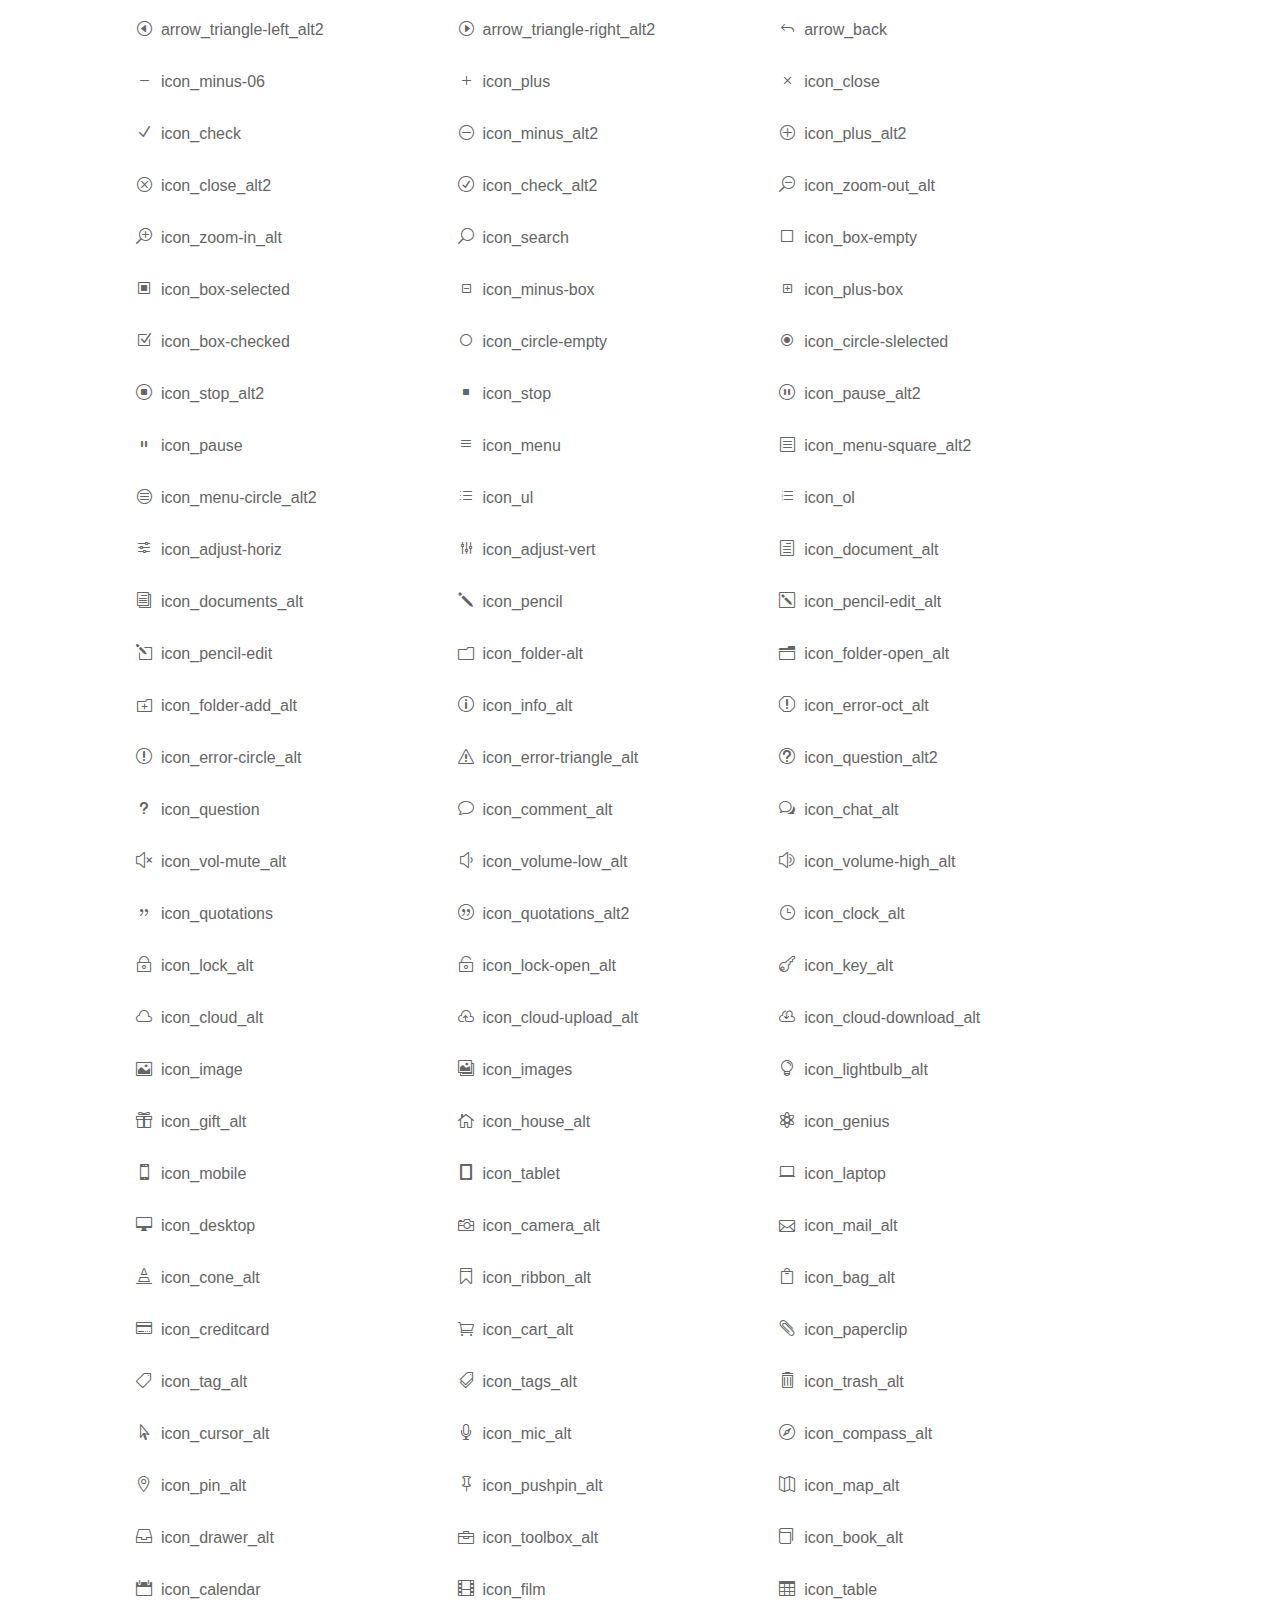
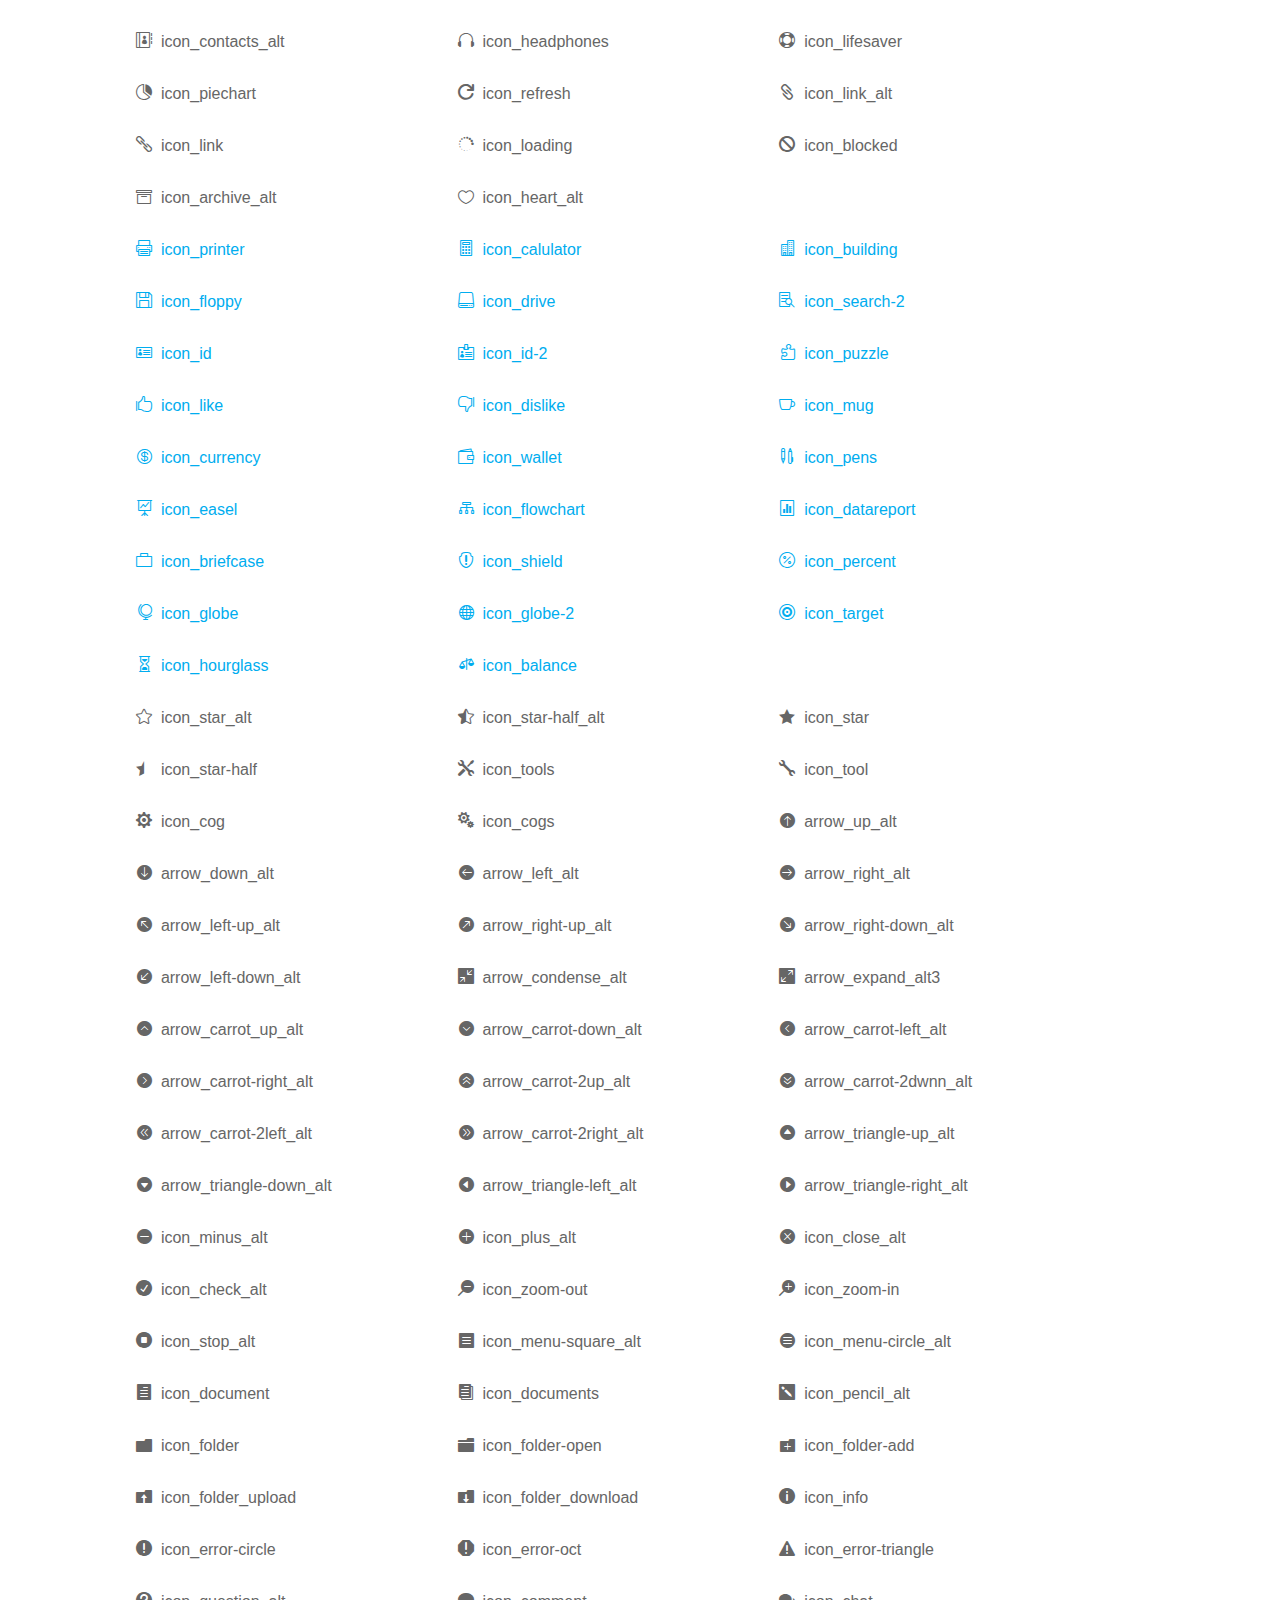
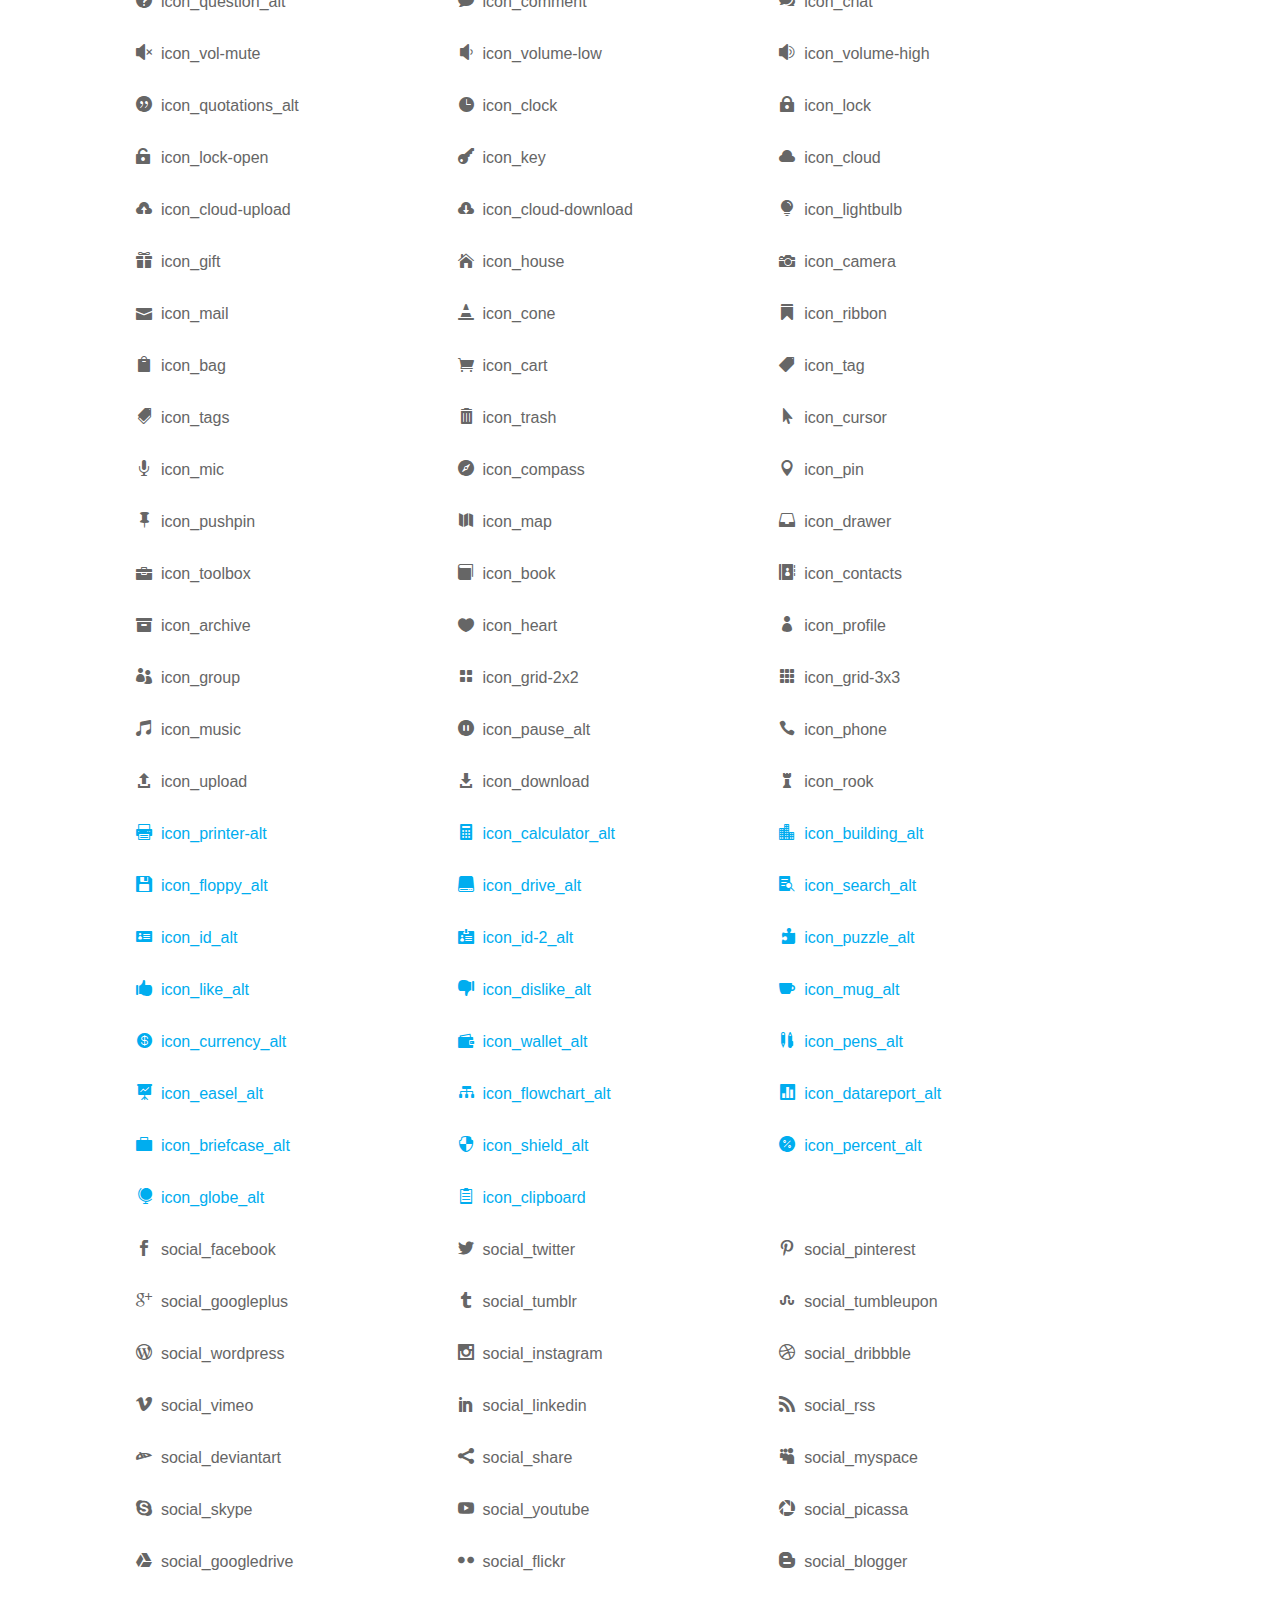
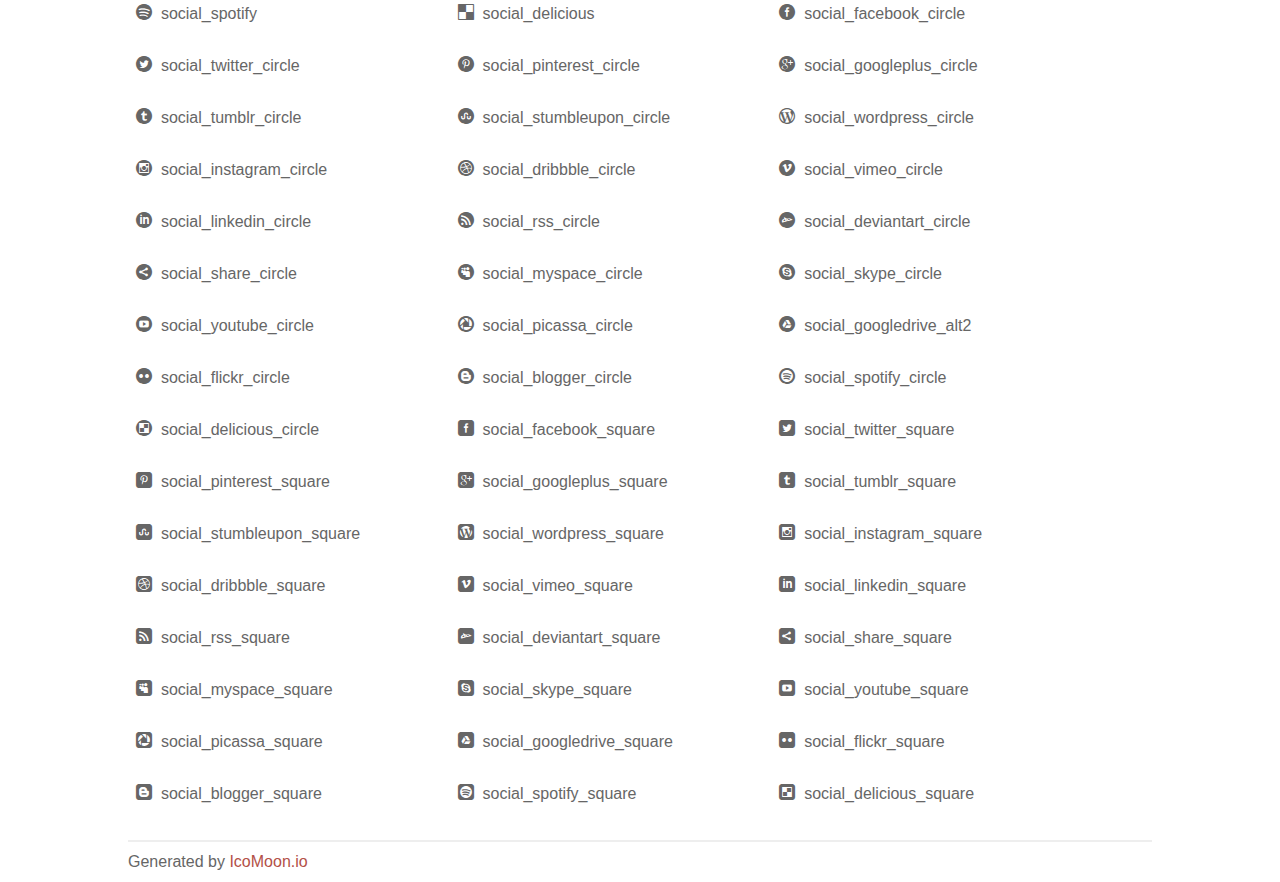
<file: fonts/elegant_font/HTML_CSS/index.html>
<!doctype html>
<html>
<head>
<title>Your Font/Glyphs</title>
<link rel="stylesheet" href="style.css" >
<!--[if lte IE 7]><script src="lte-ie7.js"></script><![endif]-->
<style>
	section, header, footer {display: block;}
	body {
		font-family: sans-serif;
		color: #666;
		line-height: 1.5;
		font-size: 1em;
	}
	* {
		-moz-box-sizing: border-box;
		-webkit-box-sizing: border-box;
		box-sizing: border-box;
		margin: 0;
		padding: 0;
	}
	.glyph {
		float: left;
		text-align: center;
		padding: .75em;
		margin: .4em 1.5em .75em 0;
		width: 6em;
		text-shadow: none;
	}
	
	.glyph input {
		font-family: consolas, monospace;
		font-size: 12px;
		width: 100%;
		text-align: center;
		border: 0;
		box-shadow: 0 0 0 1px #ccc;
		padding: .2em;
                -moz-border-radius: 5px;
                -webkit-border-radius: 5px;
	}
	
	

	.new {
		color:#00adef !important;
	}

	
	.w-main {
		width: 80%;
	}
	.centered {
		margin-left: auto;
		margin-right: auto;
	}
	.fs1 {
		font-size: 2em;
	}
	header {
		margin: 2em 0;
		padding-bottom: .5em;
		color: #666;
		box-shadow: 0 2px #eee;
	}
	header h1 {
		font-size: 2em;
		font-weight: normal;
	}
	.clearfix:before, .clearfix:after { content: ""; display: table; }
	.clearfix:after, .clear { clear: both; }
	footer {
		margin-top: 2em;
		padding: .5em 0;
		box-shadow: 0 -2px #eee;
	}
	a, a:visited {
		color: #B35047;
		text-decoration: none;
	}
	a:hover, a:focus {color: #000;}
	
	.box1 {
		font-size: 16px;
		display: inline-block;
		width: 30%;
		padding: .25em .5em;
		margin: 20px 10px 0 0;
	}
</style>
</head>
<body>
	<div class="w-main centered">
	<section class="mtm clearfix" id="glyphs">
	<div class="glyph">
		<div class="fs1" aria-hidden="true" data-icon="&#x21;"></div>
		<input type="text" readonly value="&amp;#x21;" >
	</div>
	<div class="glyph">
		<div class="fs1" aria-hidden="true" data-icon="&#x22;"></div>
		<input type="text" readonly value="&amp;#x22;" >
	</div>
	<div class="glyph">
		<div class="fs1" aria-hidden="true" data-icon="&#x23;"></div>
		<input type="text" readonly value="&amp;#x23;" >
	</div>
	<div class="glyph">
		<div class="fs1" aria-hidden="true" data-icon="&#x24;"></div>
		<input type="text" readonly value="&amp;#x24;" >
	</div>
	<div class="glyph">
		<div class="fs1" aria-hidden="true" data-icon="&#x25;"></div>
		<input type="text" readonly value="&amp;#x25;" >
	</div>
	<div class="glyph">
		<div class="fs1" aria-hidden="true" data-icon="&#x26;"></div>
		<input type="text" readonly value="&amp;#x26;" >
	</div>
	<div class="glyph">
		<div class="fs1" aria-hidden="true" data-icon="&#x27;"></div>
		<input type="text" readonly value="&amp;#x27;" >
	</div>
	<div class="glyph">
		<div class="fs1" aria-hidden="true" data-icon="&#x28;"></div>
		<input type="text" readonly value="&amp;#x28;" >
	</div>
	<div class="glyph">
		<div class="fs1" aria-hidden="true" data-icon="&#x29;"></div>
		<input type="text" readonly value="&amp;#x29;" >
	</div>
	<div class="glyph">
		<div class="fs1" aria-hidden="true" data-icon="&#x2a;"></div>
		<input type="text" readonly value="&amp;#x2a;" >
	</div>
	<div class="glyph">
		<div class="fs1" aria-hidden="true" data-icon="&#x2b;"></div>
		<input type="text" readonly value="&amp;#x2b;" >
	</div>
	<div class="glyph">
		<div class="fs1" aria-hidden="true" data-icon="&#x2c;"></div>
		<input type="text" readonly value="&amp;#x2c;" >
	</div>
	<div class="glyph">
		<div class="fs1" aria-hidden="true" data-icon="&#x2d;"></div>
		<input type="text" readonly value="&amp;#x2d;" >
	</div>
	<div class="glyph">
		<div class="fs1" aria-hidden="true" data-icon="&#x2e;"></div>
		<input type="text" readonly value="&amp;#x2e;" >
	</div>
	<div class="glyph">
		<div class="fs1" aria-hidden="true" data-icon="&#x2f;"></div>
		<input type="text" readonly value="&amp;#x2f;" >
	</div>
	<div class="glyph">
		<div class="fs1" aria-hidden="true" data-icon="&#x30;"></div>
		<input type="text" readonly value="&amp;#x30;" >
	</div>
	<div class="glyph">
		<div class="fs1" aria-hidden="true" data-icon="&#x31;"></div>
		<input type="text" readonly value="&amp;#x31;" >
	</div>
	<div class="glyph">
		<div class="fs1" aria-hidden="true" data-icon="&#x32;"></div>
		<input type="text" readonly value="&amp;#x32;" >
	</div>
	<div class="glyph">
		<div class="fs1" aria-hidden="true" data-icon="&#x33;"></div>
		<input type="text" readonly value="&amp;#x33;" >
	</div>
	<div class="glyph">
		<div class="fs1" aria-hidden="true" data-icon="&#x34;"></div>
		<input type="text" readonly value="&amp;#x34;" >
	</div>
	<div class="glyph">
		<div class="fs1" aria-hidden="true" data-icon="&#x35;"></div>
		<input type="text" readonly value="&amp;#x35;" >
	</div>
	<div class="glyph">
		<div class="fs1" aria-hidden="true" data-icon="&#x36;"></div>
		<input type="text" readonly value="&amp;#x36;" >
	</div>
	<div class="glyph">
		<div class="fs1" aria-hidden="true" data-icon="&#x37;"></div>
		<input type="text" readonly value="&amp;#x37;" >
	</div>
	<div class="glyph">
		<div class="fs1" aria-hidden="true" data-icon="&#x38;"></div>
		<input type="text" readonly value="&amp;#x38;" >
	</div>
	<div class="glyph">
		<div class="fs1" aria-hidden="true" data-icon="&#x39;"></div>
		<input type="text" readonly value="&amp;#x39;" >
	</div>
	<div class="glyph">
		<div class="fs1" aria-hidden="true" data-icon="&#x3a;"></div>
		<input type="text" readonly value="&amp;#x3a;" >
	</div>
	<div class="glyph">
		<div class="fs1" aria-hidden="true" data-icon="&#x3b;"></div>
		<input type="text" readonly value="&amp;#x3b;" >
	</div>
	<div class="glyph">
		<div class="fs1" aria-hidden="true" data-icon="&#x3c;"></div>
		<input type="text" readonly value="&amp;#x3c;" >
	</div>
	<div class="glyph">
		<div class="fs1" aria-hidden="true" data-icon="&#x3d;"></div>
		<input type="text" readonly value="&amp;#x3d;" >
	</div>
	<div class="glyph">
		<div class="fs1" aria-hidden="true" data-icon="&#x3e;"></div>
		<input type="text" readonly value="&amp;#x3e;" >
	</div>
	<div class="glyph">
		<div class="fs1" aria-hidden="true" data-icon="&#x3f;"></div>
		<input type="text" readonly value="&amp;#x3f;" >
	</div>
	<div class="glyph">
		<div class="fs1" aria-hidden="true" data-icon="&#x40;"></div>
		<input type="text" readonly value="&amp;#x40;" >
	</div>
	<div class="glyph">
		<div class="fs1" aria-hidden="true" data-icon="&#x41;"></div>
		<input type="text" readonly value="&amp;#x41;" >
	</div>
	<div class="glyph">
		<div class="fs1" aria-hidden="true" data-icon="&#x42;"></div>
		<input type="text" readonly value="&amp;#x42;" >
	</div>
	<div class="glyph">
		<div class="fs1" aria-hidden="true" data-icon="&#x43;"></div>
		<input type="text" readonly value="&amp;#x43;" >
	</div>
	<div class="glyph">
		<div class="fs1" aria-hidden="true" data-icon="&#x44;"></div>
		<input type="text" readonly value="&amp;#x44;" >
	</div>
	<div class="glyph">
		<div class="fs1" aria-hidden="true" data-icon="&#x45;"></div>
		<input type="text" readonly value="&amp;#x45;" >
	</div>
	<div class="glyph">
		<div class="fs1" aria-hidden="true" data-icon="&#x46;"></div>
		<input type="text" readonly value="&amp;#x46;" >
	</div>
	<div class="glyph">
		<div class="fs1" aria-hidden="true" data-icon="&#x47;"></div>
		<input type="text" readonly value="&amp;#x47;" >
	</div>
	<div class="glyph">
		<div class="fs1" aria-hidden="true" data-icon="&#x48;"></div>
		<input type="text" readonly value="&amp;#x48;" >
	</div>
	<div class="glyph">
		<div class="fs1" aria-hidden="true" data-icon="&#x49;"></div>
		<input type="text" readonly value="&amp;#x49;" >
	</div>
	<div class="glyph">
		<div class="fs1" aria-hidden="true" data-icon="&#x4a;"></div>
		<input type="text" readonly value="&amp;#x4a;" >
	</div>
	<div class="glyph">
		<div class="fs1" aria-hidden="true" data-icon="&#x4b;"></div>
		<input type="text" readonly value="&amp;#x4b;" >
	</div>
	<div class="glyph">
		<div class="fs1" aria-hidden="true" data-icon="&#x4c;"></div>
		<input type="text" readonly value="&amp;#x4c;" >
	</div>
	<div class="glyph">
		<div class="fs1" aria-hidden="true" data-icon="&#x4d;"></div>
		<input type="text" readonly value="&amp;#x4d;" >
	</div>
	<div class="glyph">
		<div class="fs1" aria-hidden="true" data-icon="&#x4e;"></div>
		<input type="text" readonly value="&amp;#x4e;" >
	</div>
	<div class="glyph">
		<div class="fs1" aria-hidden="true" data-icon="&#x4f;"></div>
		<input type="text" readonly value="&amp;#x4f;" >
	</div>
	<div class="glyph">
		<div class="fs1" aria-hidden="true" data-icon="&#x50;"></div>
		<input type="text" readonly value="&amp;#x50;" >
	</div>
	<div class="glyph">
		<div class="fs1" aria-hidden="true" data-icon="&#x51;"></div>
		<input type="text" readonly value="&amp;#x51;" >
	</div>
	<div class="glyph">
		<div class="fs1" aria-hidden="true" data-icon="&#x52;"></div>
		<input type="text" readonly value="&amp;#x52;" >
	</div>
	<div class="glyph">
		<div class="fs1" aria-hidden="true" data-icon="&#x53;"></div>
		<input type="text" readonly value="&amp;#x53;" >
	</div>
	<div class="glyph">
		<div class="fs1" aria-hidden="true" data-icon="&#x54;"></div>
		<input type="text" readonly value="&amp;#x54;" >
	</div>
	<div class="glyph">
		<div class="fs1" aria-hidden="true" data-icon="&#x55;"></div>
		<input type="text" readonly value="&amp;#x55;" >
	</div>
	<div class="glyph">
		<div class="fs1" aria-hidden="true" data-icon="&#x56;"></div>
		<input type="text" readonly value="&amp;#x56;" >
	</div>
	<div class="glyph">
		<div class="fs1" aria-hidden="true" data-icon="&#x57;"></div>
		<input type="text" readonly value="&amp;#x57;" >
	</div>
	<div class="glyph">
		<div class="fs1" aria-hidden="true" data-icon="&#x58;"></div>
		<input type="text" readonly value="&amp;#x58;" >
	</div>
	<div class="glyph">
		<div class="fs1" aria-hidden="true" data-icon="&#x59;"></div>
		<input type="text" readonly value="&amp;#x59;" >
	</div>
	<div class="glyph">
		<div class="fs1" aria-hidden="true" data-icon="&#x5a;"></div>
		<input type="text" readonly value="&amp;#x5a;" >
	</div>
	<div class="glyph">
		<div class="fs1" aria-hidden="true" data-icon="&#x5b;"></div>
		<input type="text" readonly value="&amp;#x5b;" >
	</div>
	<div class="glyph">
		<div class="fs1" aria-hidden="true" data-icon="&#x5c;"></div>
		<input type="text" readonly value="&amp;#x5c;" >
	</div>
	<div class="glyph">
		<div class="fs1" aria-hidden="true" data-icon="&#x5d;"></div>
		<input type="text" readonly value="&amp;#x5d;" >
	</div>
	<div class="glyph">
		<div class="fs1" aria-hidden="true" data-icon="&#x5e;"></div>
		<input type="text" readonly value="&amp;#x5e;" >
	</div>
	<div class="glyph">
		<div class="fs1" aria-hidden="true" data-icon="&#x5f;"></div>
		<input type="text" readonly value="&amp;#x5f;" >
	</div>
	<div class="glyph">
		<div class="fs1" aria-hidden="true" data-icon="&#x60;"></div>
		<input type="text" readonly value="&amp;#x60;" >
	</div>
	<div class="glyph">
		<div class="fs1" aria-hidden="true" data-icon="&#x61;"></div>
		<input type="text" readonly value="&amp;#x61;" >
	</div>
	<div class="glyph">
		<div class="fs1" aria-hidden="true" data-icon="&#x62;"></div>
		<input type="text" readonly value="&amp;#x62;" >
	</div>
	<div class="glyph">
		<div class="fs1" aria-hidden="true" data-icon="&#x63;"></div>
		<input type="text" readonly value="&amp;#x63;" >
	</div>
	<div class="glyph">
		<div class="fs1" aria-hidden="true" data-icon="&#x64;"></div>
		<input type="text" readonly value="&amp;#x64;" >
	</div>
	<div class="glyph">
		<div class="fs1" aria-hidden="true" data-icon="&#x65;"></div>
		<input type="text" readonly value="&amp;#x65;" >
	</div>
	<div class="glyph">
		<div class="fs1" aria-hidden="true" data-icon="&#x66;"></div>
		<input type="text" readonly value="&amp;#x66;" >
	</div>
	<div class="glyph">
		<div class="fs1" aria-hidden="true" data-icon="&#x67;"></div>
		<input type="text" readonly value="&amp;#x67;" >
	</div>
	<div class="glyph">
		<div class="fs1" aria-hidden="true" data-icon="&#x68;"></div>
		<input type="text" readonly value="&amp;#x68;" >
	</div>
	<div class="glyph">
		<div class="fs1" aria-hidden="true" data-icon="&#x69;"></div>
		<input type="text" readonly value="&amp;#x69;" >
	</div>
	<div class="glyph">
		<div class="fs1" aria-hidden="true" data-icon="&#x6a;"></div>
		<input type="text" readonly value="&amp;#x6a;" >
	</div>
	<div class="glyph">
		<div class="fs1" aria-hidden="true" data-icon="&#x6b;"></div>
		<input type="text" readonly value="&amp;#x6b;" >
	</div>
	<div class="glyph">
		<div class="fs1" aria-hidden="true" data-icon="&#x6c;"></div>
		<input type="text" readonly value="&amp;#x6c;" >
	</div>
	<div class="glyph">
		<div class="fs1" aria-hidden="true" data-icon="&#x6d;"></div>
		<input type="text" readonly value="&amp;#x6d;" >
	</div>
	<div class="glyph">
		<div class="fs1" aria-hidden="true" data-icon="&#x6e;"></div>
		<input type="text" readonly value="&amp;#x6e;" >
	</div>
	<div class="glyph">
		<div class="fs1" aria-hidden="true" data-icon="&#x6f;"></div>
		<input type="text" readonly value="&amp;#x6f;" >
	</div>
	<div class="glyph">
		<div class="fs1" aria-hidden="true" data-icon="&#x70;"></div>
		<input type="text" readonly value="&amp;#x70;" >
	</div>
	<div class="glyph">
		<div class="fs1" aria-hidden="true" data-icon="&#x71;"></div>
		<input type="text" readonly value="&amp;#x71;" >
	</div>
	<div class="glyph">
		<div class="fs1" aria-hidden="true" data-icon="&#x72;"></div>
		<input type="text" readonly value="&amp;#x72;" >
	</div>
	<div class="glyph">
		<div class="fs1" aria-hidden="true" data-icon="&#x73;"></div>
		<input type="text" readonly value="&amp;#x73;" >
	</div>
	<div class="glyph">
		<div class="fs1" aria-hidden="true" data-icon="&#x74;"></div>
		<input type="text" readonly value="&amp;#x74;" >
	</div>
	<div class="glyph">
		<div class="fs1" aria-hidden="true" data-icon="&#x75;"></div>
		<input type="text" readonly value="&amp;#x75;" >
	</div>
	<div class="glyph">
		<div class="fs1" aria-hidden="true" data-icon="&#x76;"></div>
		<input type="text" readonly value="&amp;#x76;" >
	</div>
	<div class="glyph">
		<div class="fs1" aria-hidden="true" data-icon="&#x77;"></div>
		<input type="text" readonly value="&amp;#x77;" >
	</div>
	<div class="glyph">
		<div class="fs1" aria-hidden="true" data-icon="&#x78;"></div>
		<input type="text" readonly value="&amp;#x78;" >
	</div>
	<div class="glyph">
		<div class="fs1" aria-hidden="true" data-icon="&#x79;"></div>
		<input type="text" readonly value="&amp;#x79;" >
	</div>
	<div class="glyph">
		<div class="fs1" aria-hidden="true" data-icon="&#x7a;"></div>
		<input type="text" readonly value="&amp;#x7a;" >
	</div>
	<div class="glyph">
		<div class="fs1" aria-hidden="true" data-icon="&#x7b;"></div>
		<input type="text" readonly value="&amp;#x7b;" >
	</div>
	<div class="glyph">
		<div class="fs1" aria-hidden="true" data-icon="&#x7c;"></div>
		<input type="text" readonly value="&amp;#x7c;" >
	</div>
	<div class="glyph">
		<div class="fs1" aria-hidden="true" data-icon="&#x7d;"></div>
		<input type="text" readonly value="&amp;#x7d;" >
	</div>
	<div class="glyph">
		<div class="fs1" aria-hidden="true" data-icon="&#x7e;"></div>
		<input type="text" readonly value="&amp;#x7e;" >
	</div>
	<div class="glyph">
		<div class="fs1" aria-hidden="true" data-icon="&#xe000;"></div>
		<input type="text" readonly value="&amp;#xe000;" >
	</div>
	<div class="glyph">
		<div class="fs1" aria-hidden="true" data-icon="&#xe001;"></div>
		<input type="text" readonly value="&amp;#xe001;" >
	</div>
	<div class="glyph">
		<div class="fs1" aria-hidden="true" data-icon="&#xe002;"></div>
		<input type="text" readonly value="&amp;#xe002;" >
	</div>
	<div class="glyph">
		<div class="fs1" aria-hidden="true" data-icon="&#xe003;"></div>
		<input type="text" readonly value="&amp;#xe003;" >
	</div>
	<div class="glyph">
		<div class="fs1" aria-hidden="true" data-icon="&#xe004;"></div>
		<input type="text" readonly value="&amp;#xe004;" >
	</div>
	<div class="glyph">
		<div class="fs1" aria-hidden="true" data-icon="&#xe005;"></div>
		<input type="text" readonly value="&amp;#xe005;" >
	</div>
	<div class="glyph">
		<div class="fs1" aria-hidden="true" data-icon="&#xe006;"></div>
		<input type="text" readonly value="&amp;#xe006;" >
	</div>
	<div class="glyph">
		<div class="fs1" aria-hidden="true" data-icon="&#xe007;"></div>
		<input type="text" readonly value="&amp;#xe007;" >
	</div>
	<div class="glyph">
		<div class="fs1" aria-hidden="true" data-icon="&#xe008;"></div>
		<input type="text" readonly value="&amp;#xe008;" >
	</div>
	<div class="glyph">
		<div class="fs1" aria-hidden="true" data-icon="&#xe009;"></div>
		<input type="text" readonly value="&amp;#xe009;" >
	</div>
	<div class="glyph">
		<div class="fs1" aria-hidden="true" data-icon="&#xe00a;"></div>
		<input type="text" readonly value="&amp;#xe00a;" >
	</div>
	<div class="glyph">
		<div class="fs1" aria-hidden="true" data-icon="&#xe00b;"></div>
		<input type="text" readonly value="&amp;#xe00b;" >
	</div>
	<div class="glyph">
		<div class="fs1" aria-hidden="true" data-icon="&#xe00c;"></div>
		<input type="text" readonly value="&amp;#xe00c;" >
	</div>
	<div class="glyph">
		<div class="fs1" aria-hidden="true" data-icon="&#xe00d;"></div>
		<input type="text" readonly value="&amp;#xe00d;" >
	</div>
	<div class="glyph">
		<div class="fs1" aria-hidden="true" data-icon="&#xe00e;"></div>
		<input type="text" readonly value="&amp;#xe00e;" >
	</div>
	<div class="glyph">
		<div class="fs1" aria-hidden="true" data-icon="&#xe00f;"></div>
		<input type="text" readonly value="&amp;#xe00f;" >
	</div>
	<div class="glyph">
		<div class="fs1" aria-hidden="true" data-icon="&#xe010;"></div>
		<input type="text" readonly value="&amp;#xe010;" >
	</div>
	<div class="glyph">
		<div class="fs1" aria-hidden="true" data-icon="&#xe011;"></div>
		<input type="text" readonly value="&amp;#xe011;" >
	</div>
	<div class="glyph">
		<div class="fs1" aria-hidden="true" data-icon="&#xe012;"></div>
		<input type="text" readonly value="&amp;#xe012;" >
	</div>
	<div class="glyph">
		<div class="fs1" aria-hidden="true" data-icon="&#xe013;"></div>
		<input type="text" readonly value="&amp;#xe013;" >
	</div>
	<div class="glyph">
		<div class="fs1" aria-hidden="true" data-icon="&#xe014;"></div>
		<input type="text" readonly value="&amp;#xe014;" >
	</div>
	<div class="glyph">
		<div class="fs1" aria-hidden="true" data-icon="&#xe015;"></div>
		<input type="text" readonly value="&amp;#xe015;" >
	</div>
	<div class="glyph">
		<div class="fs1" aria-hidden="true" data-icon="&#xe016;"></div>
		<input type="text" readonly value="&amp;#xe016;" >
	</div>
	<div class="glyph">
		<div class="fs1" aria-hidden="true" data-icon="&#xe017;"></div>
		<input type="text" readonly value="&amp;#xe017;" >
	</div>
	<div class="glyph">
		<div class="fs1" aria-hidden="true" data-icon="&#xe018;"></div>
		<input type="text" readonly value="&amp;#xe018;" >
	</div>
	<div class="glyph">
		<div class="fs1" aria-hidden="true" data-icon="&#xe019;"></div>
		<input type="text" readonly value="&amp;#xe019;" >
	</div>
	<div class="glyph">
		<div class="fs1" aria-hidden="true" data-icon="&#xe01a;"></div>
		<input type="text" readonly value="&amp;#xe01a;" >
	</div>
	<div class="glyph">
		<div class="fs1" aria-hidden="true" data-icon="&#xe01b;"></div>
		<input type="text" readonly value="&amp;#xe01b;" >
	</div>
	<div class="glyph">
		<div class="fs1" aria-hidden="true" data-icon="&#xe01c;"></div>
		<input type="text" readonly value="&amp;#xe01c;" >
	</div>
	<div class="glyph">
		<div class="fs1" aria-hidden="true" data-icon="&#xe01d;"></div>
		<input type="text" readonly value="&amp;#xe01d;" >
	</div>
	<div class="glyph">
		<div class="fs1" aria-hidden="true" data-icon="&#xe01e;"></div>
		<input type="text" readonly value="&amp;#xe01e;" >
	</div>
	<div class="glyph">
		<div class="fs1" aria-hidden="true" data-icon="&#xe01f;"></div>
		<input type="text" readonly value="&amp;#xe01f;" >
	</div>
	<div class="glyph">
		<div class="fs1" aria-hidden="true" data-icon="&#xe020;"></div>
		<input type="text" readonly value="&amp;#xe020;" >
	</div>
	<div class="glyph">
		<div class="fs1" aria-hidden="true" data-icon="&#xe021;"></div>
		<input type="text" readonly value="&amp;#xe021;" >
	</div>
	<div class="glyph">
		<div class="fs1" aria-hidden="true" data-icon="&#xe022;"></div>
		<input type="text" readonly value="&amp;#xe022;" >
	</div>
	<div class="glyph">
		<div class="fs1" aria-hidden="true" data-icon="&#xe023;"></div>
		<input type="text" readonly value="&amp;#xe023;" >
	</div>
	<div class="glyph">
		<div class="fs1" aria-hidden="true" data-icon="&#xe024;"></div>
		<input type="text" readonly value="&amp;#xe024;" >
	</div>
	<div class="glyph">
		<div class="fs1" aria-hidden="true" data-icon="&#xe025;"></div>
		<input type="text" readonly value="&amp;#xe025;" >
	</div>
	<div class="glyph">
		<div class="fs1" aria-hidden="true" data-icon="&#xe026;"></div>
		<input type="text" readonly value="&amp;#xe026;" >
	</div>
	<div class="glyph">
		<div class="fs1" aria-hidden="true" data-icon="&#xe027;"></div>
		<input type="text" readonly value="&amp;#xe027;" >
	</div>
	<div class="glyph">
		<div class="fs1" aria-hidden="true" data-icon="&#xe028;"></div>
		<input type="text" readonly value="&amp;#xe028;" >
	</div>
	<div class="glyph">
		<div class="fs1" aria-hidden="true" data-icon="&#xe029;"></div>
		<input type="text" readonly value="&amp;#xe029;" >
	</div>
	<div class="glyph">
		<div class="fs1" aria-hidden="true" data-icon="&#xe02a;"></div>
		<input type="text" readonly value="&amp;#xe02a;" >
	</div>
	<div class="glyph">
		<div class="fs1" aria-hidden="true" data-icon="&#xe02b;"></div>
		<input type="text" readonly value="&amp;#xe02b;" >
	</div>
	<div class="glyph">
		<div class="fs1" aria-hidden="true" data-icon="&#xe02c;"></div>
		<input type="text" readonly value="&amp;#xe02c;" >
	</div>
	<div class="glyph">
		<div class="fs1" aria-hidden="true" data-icon="&#xe02d;"></div>
		<input type="text" readonly value="&amp;#xe02d;" >
	</div>
	<div class="glyph">
		<div class="fs1" aria-hidden="true" data-icon="&#xe02e;"></div>
		<input type="text" readonly value="&amp;#xe02e;" >
	</div>
	<div class="glyph">
		<div class="fs1" aria-hidden="true" data-icon="&#xe02f;"></div>
		<input type="text" readonly value="&amp;#xe02f;" >
	</div>
	<div class="glyph">
		<div class="fs1" aria-hidden="true" data-icon="&#xe030;"></div>
		<input type="text" readonly value="&amp;#xe030;" >
	</div>
    
    <div class="new">
    
    <div class="glyph">
		<div class="fs1" aria-hidden="true" data-icon="&#xe103;"></div>
		<input type="text" readonly value="&amp;#xe103;" >
	</div>
	<div class="glyph">
		<div class="fs1" aria-hidden="true" data-icon="&#xe0ee;"></div>
		<input type="text" readonly value="&amp;#xe0ee;" >
	</div>
	<div class="glyph">
		<div class="fs1" aria-hidden="true" data-icon="&#xe0ef;"></div>
		<input type="text" readonly value="&amp;#xe0ef;" >
	</div>
	<div class="glyph">
		<div class="fs1" aria-hidden="true" data-icon="&#xe0e8;"></div>
		<input type="text" readonly value="&amp;#xe0e8;" >
	</div>
	<div class="glyph">
		<div class="fs1" aria-hidden="true" data-icon="&#xe0ea;"></div>
		<input type="text" readonly value="&amp;#xe0ea;" >
	</div>
	<div class="glyph">
		<div class="fs1" aria-hidden="true" data-icon="&#xe101;"></div>
		<input type="text" readonly value="&amp;#xe101;" >
	</div>
	<div class="glyph">
		<div class="fs1" aria-hidden="true" data-icon="&#xe107;"></div>
		<input type="text" readonly value="&amp;#xe107;" >
	</div>
	<div class="glyph">
		<div class="fs1" aria-hidden="true" data-icon="&#xe108;"></div>
		<input type="text" readonly value="&amp;#xe108;" >
	</div>
	<div class="glyph">
		<div class="fs1" aria-hidden="true" data-icon="&#xe102;"></div>
		<input type="text" readonly value="&amp;#xe102;" >
	</div>
	<div class="glyph">
		<div class="fs1" aria-hidden="true" data-icon="&#xe106;"></div>
		<input type="text" readonly value="&amp;#xe106;" >
	</div>
	<div class="glyph">
		<div class="fs1" aria-hidden="true" data-icon="&#xe0eb;"></div>
		<input type="text" readonly value="&amp;#xe0eb;" >
	</div>
	<div class="glyph">
		<div class="fs1" aria-hidden="true" data-icon="&#xe105;"></div>
		<input type="text" readonly value="&amp;#xe105;" >
	</div>
	<div class="glyph">
		<div class="fs1" aria-hidden="true" data-icon="&#xe0ed;"></div>
		<input type="text" readonly value="&amp;#xe0ed;" >
	</div>
	<div class="glyph">
		<div class="fs1" aria-hidden="true" data-icon="&#xe100;"></div>
		<input type="text" readonly value="&amp;#xe100;" >
	</div>
	<div class="glyph">
		<div class="fs1" aria-hidden="true" data-icon="&#xe104;"></div>
		<input type="text" readonly value="&amp;#xe104;" >
	</div>
	<div class="glyph">
		<div class="fs1" aria-hidden="true" data-icon="&#xe0e9;"></div>
		<input type="text" readonly value="&amp;#xe0e9;" >
	</div>
	<div class="glyph">
		<div class="fs1" aria-hidden="true" data-icon="&#xe109;"></div>
		<input type="text" readonly value="&amp;#xe109;" >
	</div>
	<div class="glyph">
		<div class="fs1" aria-hidden="true" data-icon="&#xe0ec;"></div>
		<input type="text" readonly value="&amp;#xe0ec;" >
	</div>
	<div class="glyph">
		<div class="fs1" aria-hidden="true" data-icon="&#xe0fe;"></div>
		<input type="text" readonly value="&amp;#xe0fe;" >
	</div>
	<div class="glyph">
		<div class="fs1" aria-hidden="true" data-icon="&#xe0f6;"></div>
		<input type="text" readonly value="&amp;#xe0f6;" >
	</div>
	<div class="glyph">
		<div class="fs1" aria-hidden="true" data-icon="&#xe0fb;"></div>
		<input type="text" readonly value="&amp;#xe0fb;" >
	</div>
	<div class="glyph">
		<div class="fs1" aria-hidden="true" data-icon="&#xe0e2;"></div>
		<input type="text" readonly value="&amp;#xe0e2;" >
	</div>
	<div class="glyph">
		<div class="fs1" aria-hidden="true" data-icon="&#xe0e3;"></div>
		<input type="text" readonly value="&amp;#xe0e3;" >
	</div>
	<div class="glyph">
		<div class="fs1" aria-hidden="true" data-icon="&#xe0f5;"></div>
		<input type="text" readonly value="&amp;#xe0f5;" >
	</div>
	<div class="glyph">
		<div class="fs1" aria-hidden="true" data-icon="&#xe0e1;"></div>
		<input type="text" readonly value="&amp;#xe0e1;" >
	</div>
	<div class="glyph">
		<div class="fs1" aria-hidden="true" data-icon="&#xe0ff;"></div>
		<input type="text" readonly value="&amp;#xe0ff;" >
	</div>
    
    </div>
    
	<div class="glyph">
		<div class="fs1" aria-hidden="true" data-icon="&#xe031;"></div>
		<input type="text" readonly value="&amp;#xe031;" >
	</div>
	<div class="glyph">
		<div class="fs1" aria-hidden="true" data-icon="&#xe032;"></div>
		<input type="text" readonly value="&amp;#xe032;" >
	</div>
	<div class="glyph">
		<div class="fs1" aria-hidden="true" data-icon="&#xe033;"></div>
		<input type="text" readonly value="&amp;#xe033;" >
	</div>
	<div class="glyph">
		<div class="fs1" aria-hidden="true" data-icon="&#xe034;"></div>
		<input type="text" readonly value="&amp;#xe034;" >
	</div>
	<div class="glyph">
		<div class="fs1" aria-hidden="true" data-icon="&#xe035;"></div>
		<input type="text" readonly value="&amp;#xe035;" >
	</div>
	<div class="glyph">
		<div class="fs1" aria-hidden="true" data-icon="&#xe036;"></div>
		<input type="text" readonly value="&amp;#xe036;" >
	</div>
	<div class="glyph">
		<div class="fs1" aria-hidden="true" data-icon="&#xe037;"></div>
		<input type="text" readonly value="&amp;#xe037;" >
	</div>
	<div class="glyph">
		<div class="fs1" aria-hidden="true" data-icon="&#xe038;"></div>
		<input type="text" readonly value="&amp;#xe038;" >
	</div>
	<div class="glyph">
		<div class="fs1" aria-hidden="true" data-icon="&#xe039;"></div>
		<input type="text" readonly value="&amp;#xe039;" >
	</div>
	<div class="glyph">
		<div class="fs1" aria-hidden="true" data-icon="&#xe03a;"></div>
		<input type="text" readonly value="&amp;#xe03a;" >
	</div>
	<div class="glyph">
		<div class="fs1" aria-hidden="true" data-icon="&#xe03b;"></div>
		<input type="text" readonly value="&amp;#xe03b;" >
	</div>
	<div class="glyph">
		<div class="fs1" aria-hidden="true" data-icon="&#xe03c;"></div>
		<input type="text" readonly value="&amp;#xe03c;" >
	</div>
	<div class="glyph">
		<div class="fs1" aria-hidden="true" data-icon="&#xe03d;"></div>
		<input type="text" readonly value="&amp;#xe03d;" >
	</div>
	<div class="glyph">
		<div class="fs1" aria-hidden="true" data-icon="&#xe03e;"></div>
		<input type="text" readonly value="&amp;#xe03e;" >
	</div>
	<div class="glyph">
		<div class="fs1" aria-hidden="true" data-icon="&#xe03f;"></div>
		<input type="text" readonly value="&amp;#xe03f;" >
	</div>
	<div class="glyph">
		<div class="fs1" aria-hidden="true" data-icon="&#xe040;"></div>
		<input type="text" readonly value="&amp;#xe040;" >
	</div>
	<div class="glyph">
		<div class="fs1" aria-hidden="true" data-icon="&#xe041;"></div>
		<input type="text" readonly value="&amp;#xe041;" >
	</div>
	<div class="glyph">
		<div class="fs1" aria-hidden="true" data-icon="&#xe042;"></div>
		<input type="text" readonly value="&amp;#xe042;" >
	</div>
	<div class="glyph">
		<div class="fs1" aria-hidden="true" data-icon="&#xe043;"></div>
		<input type="text" readonly value="&amp;#xe043;" >
	</div>
	<div class="glyph">
		<div class="fs1" aria-hidden="true" data-icon="&#xe044;"></div>
		<input type="text" readonly value="&amp;#xe044;" >
	</div>
	<div class="glyph">
		<div class="fs1" aria-hidden="true" data-icon="&#xe045;"></div>
		<input type="text" readonly value="&amp;#xe045;" >
	</div>
	<div class="glyph">
		<div class="fs1" aria-hidden="true" data-icon="&#xe046;"></div>
		<input type="text" readonly value="&amp;#xe046;" >
	</div>
	<div class="glyph">
		<div class="fs1" aria-hidden="true" data-icon="&#xe047;"></div>
		<input type="text" readonly value="&amp;#xe047;" >
	</div>
	<div class="glyph">
		<div class="fs1" aria-hidden="true" data-icon="&#xe048;"></div>
		<input type="text" readonly value="&amp;#xe048;" >
	</div>
	<div class="glyph">
		<div class="fs1" aria-hidden="true" data-icon="&#xe049;"></div>
		<input type="text" readonly value="&amp;#xe049;" >
	</div>
	<div class="glyph">
		<div class="fs1" aria-hidden="true" data-icon="&#xe04a;"></div>
		<input type="text" readonly value="&amp;#xe04a;" >
	</div>
	<div class="glyph">
		<div class="fs1" aria-hidden="true" data-icon="&#xe04b;"></div>
		<input type="text" readonly value="&amp;#xe04b;" >
	</div>
	<div class="glyph">
		<div class="fs1" aria-hidden="true" data-icon="&#xe04c;"></div>
		<input type="text" readonly value="&amp;#xe04c;" >
	</div>
	<div class="glyph">
		<div class="fs1" aria-hidden="true" data-icon="&#xe04d;"></div>
		<input type="text" readonly value="&amp;#xe04d;" >
	</div>
	<div class="glyph">
		<div class="fs1" aria-hidden="true" data-icon="&#xe04e;"></div>
		<input type="text" readonly value="&amp;#xe04e;" >
	</div>
	<div class="glyph">
		<div class="fs1" aria-hidden="true" data-icon="&#xe04f;"></div>
		<input type="text" readonly value="&amp;#xe04f;" >
	</div>
	<div class="glyph">
		<div class="fs1" aria-hidden="true" data-icon="&#xe050;"></div>
		<input type="text" readonly value="&amp;#xe050;" >
	</div>
	<div class="glyph">
		<div class="fs1" aria-hidden="true" data-icon="&#xe051;"></div>
		<input type="text" readonly value="&amp;#xe051;" >
	</div>
	<div class="glyph">
		<div class="fs1" aria-hidden="true" data-icon="&#xe052;"></div>
		<input type="text" readonly value="&amp;#xe052;" >
	</div>
	<div class="glyph">
		<div class="fs1" aria-hidden="true" data-icon="&#xe053;"></div>
		<input type="text" readonly value="&amp;#xe053;" >
	</div>
	<div class="glyph">
		<div class="fs1" aria-hidden="true" data-icon="&#xe054;"></div>
		<input type="text" readonly value="&amp;#xe054;" >
	</div>
	<div class="glyph">
		<div class="fs1" aria-hidden="true" data-icon="&#xe055;"></div>
		<input type="text" readonly value="&amp;#xe055;" >
	</div>
	<div class="glyph">
		<div class="fs1" aria-hidden="true" data-icon="&#xe056;"></div>
		<input type="text" readonly value="&amp;#xe056;" >
	</div>
	<div class="glyph">
		<div class="fs1" aria-hidden="true" data-icon="&#xe057;"></div>
		<input type="text" readonly value="&amp;#xe057;" >
	</div>
	<div class="glyph">
		<div class="fs1" aria-hidden="true" data-icon="&#xe058;"></div>
		<input type="text" readonly value="&amp;#xe058;" >
	</div>
	<div class="glyph">
		<div class="fs1" aria-hidden="true" data-icon="&#xe059;"></div>
		<input type="text" readonly value="&amp;#xe059;" >
	</div>
	<div class="glyph">
		<div class="fs1" aria-hidden="true" data-icon="&#xe05a;"></div>
		<input type="text" readonly value="&amp;#xe05a;" >
	</div>
	<div class="glyph">
		<div class="fs1" aria-hidden="true" data-icon="&#xe05b;"></div>
		<input type="text" readonly value="&amp;#xe05b;" >
	</div>
	<div class="glyph">
		<div class="fs1" aria-hidden="true" data-icon="&#xe05c;"></div>
		<input type="text" readonly value="&amp;#xe05c;" >
	</div>
	<div class="glyph">
		<div class="fs1" aria-hidden="true" data-icon="&#xe05d;"></div>
		<input type="text" readonly value="&amp;#xe05d;" >
	</div>
	<div class="glyph">
		<div class="fs1" aria-hidden="true" data-icon="&#xe05e;"></div>
		<input type="text" readonly value="&amp;#xe05e;" >
	</div>
	<div class="glyph">
		<div class="fs1" aria-hidden="true" data-icon="&#xe05f;"></div>
		<input type="text" readonly value="&amp;#xe05f;" >
	</div>
	<div class="glyph">
		<div class="fs1" aria-hidden="true" data-icon="&#xe060;"></div>
		<input type="text" readonly value="&amp;#xe060;" >
	</div>
	<div class="glyph">
		<div class="fs1" aria-hidden="true" data-icon="&#xe061;"></div>
		<input type="text" readonly value="&amp;#xe061;" >
	</div>
	<div class="glyph">
		<div class="fs1" aria-hidden="true" data-icon="&#xe062;"></div>
		<input type="text" readonly value="&amp;#xe062;" >
	</div>
	<div class="glyph">
		<div class="fs1" aria-hidden="true" data-icon="&#xe063;"></div>
		<input type="text" readonly value="&amp;#xe063;" >
	</div>
	<div class="glyph">
		<div class="fs1" aria-hidden="true" data-icon="&#xe064;"></div>
		<input type="text" readonly value="&amp;#xe064;" >
	</div>
	<div class="glyph">
		<div class="fs1" aria-hidden="true" data-icon="&#xe065;"></div>
		<input type="text" readonly value="&amp;#xe065;" >
	</div>
	<div class="glyph">
		<div class="fs1" aria-hidden="true" data-icon="&#xe066;"></div>
		<input type="text" readonly value="&amp;#xe066;" >
	</div>
	<div class="glyph">
		<div class="fs1" aria-hidden="true" data-icon="&#xe067;"></div>
		<input type="text" readonly value="&amp;#xe067;" >
	</div>
	<div class="glyph">
		<div class="fs1" aria-hidden="true" data-icon="&#xe068;"></div>
		<input type="text" readonly value="&amp;#xe068;" >
	</div>
	<div class="glyph">
		<div class="fs1" aria-hidden="true" data-icon="&#xe069;"></div>
		<input type="text" readonly value="&amp;#xe069;" >
	</div>
	<div class="glyph">
		<div class="fs1" aria-hidden="true" data-icon="&#xe06a;"></div>
		<input type="text" readonly value="&amp;#xe06a;" >
	</div>
	<div class="glyph">
		<div class="fs1" aria-hidden="true" data-icon="&#xe06b;"></div>
		<input type="text" readonly value="&amp;#xe06b;" >
	</div>
	<div class="glyph">
		<div class="fs1" aria-hidden="true" data-icon="&#xe06c;"></div>
		<input type="text" readonly value="&amp;#xe06c;" >
	</div>
	<div class="glyph">
		<div class="fs1" aria-hidden="true" data-icon="&#xe06d;"></div>
		<input type="text" readonly value="&amp;#xe06d;" >
	</div>
	<div class="glyph">
		<div class="fs1" aria-hidden="true" data-icon="&#xe06e;"></div>
		<input type="text" readonly value="&amp;#xe06e;" >
	</div>
	<div class="glyph">
		<div class="fs1" aria-hidden="true" data-icon="&#xe06f;"></div>
		<input type="text" readonly value="&amp;#xe06f;" >
	</div>
	<div class="glyph">
		<div class="fs1" aria-hidden="true" data-icon="&#xe070;"></div>
		<input type="text" readonly value="&amp;#xe070;" >
	</div>
	<div class="glyph">
		<div class="fs1" aria-hidden="true" data-icon="&#xe071;"></div>
		<input type="text" readonly value="&amp;#xe071;" >
	</div>
	<div class="glyph">
		<div class="fs1" aria-hidden="true" data-icon="&#xe072;"></div>
		<input type="text" readonly value="&amp;#xe072;" >
	</div>
	<div class="glyph">
		<div class="fs1" aria-hidden="true" data-icon="&#xe073;"></div>
		<input type="text" readonly value="&amp;#xe073;" >
	</div>
	<div class="glyph">
		<div class="fs1" aria-hidden="true" data-icon="&#xe074;"></div>
		<input type="text" readonly value="&amp;#xe074;" >
	</div>
	<div class="glyph">
		<div class="fs1" aria-hidden="true" data-icon="&#xe075;"></div>
		<input type="text" readonly value="&amp;#xe075;" >
	</div>
	<div class="glyph">
		<div class="fs1" aria-hidden="true" data-icon="&#xe076;"></div>
		<input type="text" readonly value="&amp;#xe076;" >
	</div>
	<div class="glyph">
		<div class="fs1" aria-hidden="true" data-icon="&#xe077;"></div>
		<input type="text" readonly value="&amp;#xe077;" >
	</div>
	<div class="glyph">
		<div class="fs1" aria-hidden="true" data-icon="&#xe078;"></div>
		<input type="text" readonly value="&amp;#xe078;" >
	</div>
	<div class="glyph">
		<div class="fs1" aria-hidden="true" data-icon="&#xe079;"></div>
		<input type="text" readonly value="&amp;#xe079;" >
	</div>
	<div class="glyph">
		<div class="fs1" aria-hidden="true" data-icon="&#xe07a;"></div>
		<input type="text" readonly value="&amp;#xe07a;" >
	</div>
	<div class="glyph">
		<div class="fs1" aria-hidden="true" data-icon="&#xe07b;"></div>
		<input type="text" readonly value="&amp;#xe07b;" >
	</div>
	<div class="glyph">
		<div class="fs1" aria-hidden="true" data-icon="&#xe07c;"></div>
		<input type="text" readonly value="&amp;#xe07c;" >
	</div>
	<div class="glyph">
		<div class="fs1" aria-hidden="true" data-icon="&#xe07d;"></div>
		<input type="text" readonly value="&amp;#xe07d;" >
	</div>
	<div class="glyph">
		<div class="fs1" aria-hidden="true" data-icon="&#xe07e;"></div>
		<input type="text" readonly value="&amp;#xe07e;" >
	</div>
	<div class="glyph">
		<div class="fs1" aria-hidden="true" data-icon="&#xe07f;"></div>
		<input type="text" readonly value="&amp;#xe07f;" >
	</div>
	<div class="glyph">
		<div class="fs1" aria-hidden="true" data-icon="&#xe080;"></div>
		<input type="text" readonly value="&amp;#xe080;" >
	</div>
	<div class="glyph">
		<div class="fs1" aria-hidden="true" data-icon="&#xe081;"></div>
		<input type="text" readonly value="&amp;#xe081;" >
	</div>
	<div class="glyph">
		<div class="fs1" aria-hidden="true" data-icon="&#xe082;"></div>
		<input type="text" readonly value="&amp;#xe082;" >
	</div>
	<div class="glyph">
		<div class="fs1" aria-hidden="true" data-icon="&#xe083;"></div>
		<input type="text" readonly value="&amp;#xe083;" >
	</div>
	<div class="glyph">
		<div class="fs1" aria-hidden="true" data-icon="&#xe084;"></div>
		<input type="text" readonly value="&amp;#xe084;" >
	</div>
	<div class="glyph">
		<div class="fs1" aria-hidden="true" data-icon="&#xe085;"></div>
		<input type="text" readonly value="&amp;#xe085;" >
	</div>
	<div class="glyph">
		<div class="fs1" aria-hidden="true" data-icon="&#xe086;"></div>
		<input type="text" readonly value="&amp;#xe086;" >
	</div>
	<div class="glyph">
		<div class="fs1" aria-hidden="true" data-icon="&#xe087;"></div>
		<input type="text" readonly value="&amp;#xe087;" >
	</div>
	<div class="glyph">
		<div class="fs1" aria-hidden="true" data-icon="&#xe088;"></div>
		<input type="text" readonly value="&amp;#xe088;" >
	</div>
	<div class="glyph">
		<div class="fs1" aria-hidden="true" data-icon="&#xe089;"></div>
		<input type="text" readonly value="&amp;#xe089;" >
	</div>
	<div class="glyph">
		<div class="fs1" aria-hidden="true" data-icon="&#xe08a;"></div>
		<input type="text" readonly value="&amp;#xe08a;" >
	</div>
	<div class="glyph">
		<div class="fs1" aria-hidden="true" data-icon="&#xe08b;"></div>
		<input type="text" readonly value="&amp;#xe08b;" >
	</div>
	<div class="glyph">
		<div class="fs1" aria-hidden="true" data-icon="&#xe08c;"></div>
		<input type="text" readonly value="&amp;#xe08c;" >
	</div>
	<div class="glyph">
		<div class="fs1" aria-hidden="true" data-icon="&#xe08d;"></div>
		<input type="text" readonly value="&amp;#xe08d;" >
	</div>
	<div class="glyph">
		<div class="fs1" aria-hidden="true" data-icon="&#xe08e;"></div>
		<input type="text" readonly value="&amp;#xe08e;" >
	</div>
	<div class="glyph">
		<div class="fs1" aria-hidden="true" data-icon="&#xe08f;"></div>
		<input type="text" readonly value="&amp;#xe08f;" >
	</div>
	<div class="glyph">
		<div class="fs1" aria-hidden="true" data-icon="&#xe090;"></div>
		<input type="text" readonly value="&amp;#xe090;" >
	</div>
	<div class="glyph">
		<div class="fs1" aria-hidden="true" data-icon="&#xe091;"></div>
		<input type="text" readonly value="&amp;#xe091;" >
	</div>
	<div class="glyph">
		<div class="fs1" aria-hidden="true" data-icon="&#xe092;"></div>
		<input type="text" readonly value="&amp;#xe092;" >
	</div>
    
    <div class="new">
    
    <div class="glyph">
		<div class="fs1" aria-hidden="true" data-icon="&#xe0f8;"></div>
		<input type="text" readonly value="&amp;#xe0f8;" >
	</div>
	<div class="glyph">
		<div class="fs1" aria-hidden="true" data-icon="&#xe0fa;"></div>
		<input type="text" readonly value="&amp;#xe0fa;" >
	</div>
	<div class="glyph">
		<div class="fs1" aria-hidden="true" data-icon="&#xe0e7;"></div>
		<input type="text" readonly value="&amp;#xe0e7;" >
	</div>
	<div class="glyph">
		<div class="fs1" aria-hidden="true" data-icon="&#xe0fd;"></div>
		<input type="text" readonly value="&amp;#xe0fd;" >
	</div>
	<div class="glyph">
		<div class="fs1" aria-hidden="true" data-icon="&#xe0e4;"></div>
		<input type="text" readonly value="&amp;#xe0e4;" >
	</div>
	<div class="glyph">
		<div class="fs1" aria-hidden="true" data-icon="&#xe0e5;"></div>
		<input type="text" readonly value="&amp;#xe0e5;" >
	</div>
	<div class="glyph">
		<div class="fs1" aria-hidden="true" data-icon="&#xe0f7;"></div>
		<input type="text" readonly value="&amp;#xe0f7;" >
	</div>
	<div class="glyph">
		<div class="fs1" aria-hidden="true" data-icon="&#xe0e0;"></div>
		<input type="text" readonly value="&amp;#xe0e0;" >
	</div>
	<div class="glyph">
		<div class="fs1" aria-hidden="true" data-icon="&#xe0fc;"></div>
		<input type="text" readonly value="&amp;#xe0fc;" >
	</div>
	<div class="glyph">
		<div class="fs1" aria-hidden="true" data-icon="&#xe0f9;"></div>
		<input type="text" readonly value="&amp;#xe0f9;" >
	</div>
	<div class="glyph">
		<div class="fs1" aria-hidden="true" data-icon="&#xe0dd;"></div>
		<input type="text" readonly value="&amp;#xe0dd;" >
	</div>
	<div class="glyph">
		<div class="fs1" aria-hidden="true" data-icon="&#xe0f1;"></div>
		<input type="text" readonly value="&amp;#xe0f1;" >
	</div>
	<div class="glyph">
		<div class="fs1" aria-hidden="true" data-icon="&#xe0dc;"></div>
		<input type="text" readonly value="&amp;#xe0dc;" >
	</div>
	<div class="glyph">
		<div class="fs1" aria-hidden="true" data-icon="&#xe0f3;"></div>
		<input type="text" readonly value="&amp;#xe0f3;" >
	</div>
	<div class="glyph">
		<div class="fs1" aria-hidden="true" data-icon="&#xe0d8;"></div>
		<input type="text" readonly value="&amp;#xe0d8;" >
	</div>
	<div class="glyph">
		<div class="fs1" aria-hidden="true" data-icon="&#xe0db;"></div>
		<input type="text" readonly value="&amp;#xe0db;" >
	</div>
	<div class="glyph">
		<div class="fs1" aria-hidden="true" data-icon="&#xe0f0;"></div>
		<input type="text" readonly value="&amp;#xe0f0;" >
	</div>
	<div class="glyph">
		<div class="fs1" aria-hidden="true" data-icon="&#xe0df;"></div>
		<input type="text" readonly value="&amp;#xe0df;" >
	</div>
	<div class="glyph">
		<div class="fs1" aria-hidden="true" data-icon="&#xe0f2;"></div>
		<input type="text" readonly value="&amp;#xe0f2;" >
	</div>
	<div class="glyph">
		<div class="fs1" aria-hidden="true" data-icon="&#xe0f4;"></div>
		<input type="text" readonly value="&amp;#xe0f4;" >
	</div>
	<div class="glyph">
		<div class="fs1" aria-hidden="true" data-icon="&#xe0d9;"></div>
		<input type="text" readonly value="&amp;#xe0d9;" >
	</div>
	<div class="glyph">
		<div class="fs1" aria-hidden="true" data-icon="&#xe0da;"></div>
		<input type="text" readonly value="&amp;#xe0da;" >
	</div>
	<div class="glyph">
		<div class="fs1" aria-hidden="true" data-icon="&#xe0de;"></div>
		<input type="text" readonly value="&amp;#xe0de;" >
	</div>
	<div class="glyph">
		<div class="fs1" aria-hidden="true" data-icon="&#xe0e6;"></div>
		<input type="text" readonly value="&amp;#xe0e6;" >
	</div>
    
    </div>
    
	<div class="glyph">
		<div class="fs1" aria-hidden="true" data-icon="&#xe093;"></div>
		<input type="text" readonly value="&amp;#xe093;" >
	</div>
	<div class="glyph">
		<div class="fs1" aria-hidden="true" data-icon="&#xe094;"></div>
		<input type="text" readonly value="&amp;#xe094;" >
	</div>
	<div class="glyph">
		<div class="fs1" aria-hidden="true" data-icon="&#xe095;"></div>
		<input type="text" readonly value="&amp;#xe095;" >
	</div>
	<div class="glyph">
		<div class="fs1" aria-hidden="true" data-icon="&#xe096;"></div>
		<input type="text" readonly value="&amp;#xe096;" >
	</div>
	<div class="glyph">
		<div class="fs1" aria-hidden="true" data-icon="&#xe097;"></div>
		<input type="text" readonly value="&amp;#xe097;" >
	</div>
	<div class="glyph">
		<div class="fs1" aria-hidden="true" data-icon="&#xe098;"></div>
		<input type="text" readonly value="&amp;#xe098;" >
	</div>
	<div class="glyph">
		<div class="fs1" aria-hidden="true" data-icon="&#xe099;"></div>
		<input type="text" readonly value="&amp;#xe099;" >
	</div>
	<div class="glyph">
		<div class="fs1" aria-hidden="true" data-icon="&#xe09a;"></div>
		<input type="text" readonly value="&amp;#xe09a;" >
	</div>
	<div class="glyph">
		<div class="fs1" aria-hidden="true" data-icon="&#xe09b;"></div>
		<input type="text" readonly value="&amp;#xe09b;" >
	</div>
	<div class="glyph">
		<div class="fs1" aria-hidden="true" data-icon="&#xe09c;"></div>
		<input type="text" readonly value="&amp;#xe09c;" >
	</div>
	<div class="glyph">
		<div class="fs1" aria-hidden="true" data-icon="&#xe09d;"></div>
		<input type="text" readonly value="&amp;#xe09d;" >
	</div>
	<div class="glyph">
		<div class="fs1" aria-hidden="true" data-icon="&#xe09e;"></div>
		<input type="text" readonly value="&amp;#xe09e;" >
	</div>
	<div class="glyph">
		<div class="fs1" aria-hidden="true" data-icon="&#xe09f;"></div>
		<input type="text" readonly value="&amp;#xe09f;" >
	</div>
	<div class="glyph">
		<div class="fs1" aria-hidden="true" data-icon="&#xe0a0;"></div>
		<input type="text" readonly value="&amp;#xe0a0;" >
	</div>
	<div class="glyph">
		<div class="fs1" aria-hidden="true" data-icon="&#xe0a1;"></div>
		<input type="text" readonly value="&amp;#xe0a1;" >
	</div>
	<div class="glyph">
		<div class="fs1" aria-hidden="true" data-icon="&#xe0a2;"></div>
		<input type="text" readonly value="&amp;#xe0a2;" >
	</div>
	<div class="glyph">
		<div class="fs1" aria-hidden="true" data-icon="&#xe0a3;"></div>
		<input type="text" readonly value="&amp;#xe0a3;" >
	</div>
	<div class="glyph">
		<div class="fs1" aria-hidden="true" data-icon="&#xe0a4;"></div>
		<input type="text" readonly value="&amp;#xe0a4;" >
	</div>
	<div class="glyph">
		<div class="fs1" aria-hidden="true" data-icon="&#xe0a5;"></div>
		<input type="text" readonly value="&amp;#xe0a5;" >
	</div>
	<div class="glyph">
		<div class="fs1" aria-hidden="true" data-icon="&#xe0a6;"></div>
		<input type="text" readonly value="&amp;#xe0a6;" >
	</div>
	<div class="glyph">
		<div class="fs1" aria-hidden="true" data-icon="&#xe0a7;"></div>
		<input type="text" readonly value="&amp;#xe0a7;" >
	</div>
	<div class="glyph">
		<div class="fs1" aria-hidden="true" data-icon="&#xe0a8;"></div>
		<input type="text" readonly value="&amp;#xe0a8;" >
	</div>
	<div class="glyph">
		<div class="fs1" aria-hidden="true" data-icon="&#xe0a9;"></div>
		<input type="text" readonly value="&amp;#xe0a9;" >
	</div>
	<div class="glyph">
		<div class="fs1" aria-hidden="true" data-icon="&#xe0aa;"></div>
		<input type="text" readonly value="&amp;#xe0aa;" >
	</div>
	<div class="glyph">
		<div class="fs1" aria-hidden="true" data-icon="&#xe0ab;"></div>
		<input type="text" readonly value="&amp;#xe0ab;" >
	</div>
	<div class="glyph">
		<div class="fs1" aria-hidden="true" data-icon="&#xe0ac;"></div>
		<input type="text" readonly value="&amp;#xe0ac;" >
	</div>
	<div class="glyph">
		<div class="fs1" aria-hidden="true" data-icon="&#xe0ad;"></div>
		<input type="text" readonly value="&amp;#xe0ad;" >
	</div>
	<div class="glyph">
		<div class="fs1" aria-hidden="true" data-icon="&#xe0ae;"></div>
		<input type="text" readonly value="&amp;#xe0ae;" >
	</div>
	<div class="glyph">
		<div class="fs1" aria-hidden="true" data-icon="&#xe0af;"></div>
		<input type="text" readonly value="&amp;#xe0af;" >
	</div>
	<div class="glyph">
		<div class="fs1" aria-hidden="true" data-icon="&#xe0b0;"></div>
		<input type="text" readonly value="&amp;#xe0b0;" >
	</div>
	<div class="glyph">
		<div class="fs1" aria-hidden="true" data-icon="&#xe0b1;"></div>
		<input type="text" readonly value="&amp;#xe0b1;" >
	</div>
	<div class="glyph">
		<div class="fs1" aria-hidden="true" data-icon="&#xe0b2;"></div>
		<input type="text" readonly value="&amp;#xe0b2;" >
	</div>
	<div class="glyph">
		<div class="fs1" aria-hidden="true" data-icon="&#xe0b3;"></div>
		<input type="text" readonly value="&amp;#xe0b3;" >
	</div>
	<div class="glyph">
		<div class="fs1" aria-hidden="true" data-icon="&#xe0b4;"></div>
		<input type="text" readonly value="&amp;#xe0b4;" >
	</div>
	<div class="glyph">
		<div class="fs1" aria-hidden="true" data-icon="&#xe0b5;"></div>
		<input type="text" readonly value="&amp;#xe0b5;" >
	</div>
	<div class="glyph">
		<div class="fs1" aria-hidden="true" data-icon="&#xe0b6;"></div>
		<input type="text" readonly value="&amp;#xe0b6;" >
	</div>
	<div class="glyph">
		<div class="fs1" aria-hidden="true" data-icon="&#xe0b7;"></div>
		<input type="text" readonly value="&amp;#xe0b7;" >
	</div>
	<div class="glyph">
		<div class="fs1" aria-hidden="true" data-icon="&#xe0b8;"></div>
		<input type="text" readonly value="&amp;#xe0b8;" >
	</div>
	<div class="glyph">
		<div class="fs1" aria-hidden="true" data-icon="&#xe0b9;"></div>
		<input type="text" readonly value="&amp;#xe0b9;" >
	</div>
	<div class="glyph">
		<div class="fs1" aria-hidden="true" data-icon="&#xe0ba;"></div>
		<input type="text" readonly value="&amp;#xe0ba;" >
	</div>
	<div class="glyph">
		<div class="fs1" aria-hidden="true" data-icon="&#xe0bb;"></div>
		<input type="text" readonly value="&amp;#xe0bb;" >
	</div>
	<div class="glyph">
		<div class="fs1" aria-hidden="true" data-icon="&#xe0bc;"></div>
		<input type="text" readonly value="&amp;#xe0bc;" >
	</div>
	<div class="glyph">
		<div class="fs1" aria-hidden="true" data-icon="&#xe0bd;"></div>
		<input type="text" readonly value="&amp;#xe0bd;" >
	</div>
	<div class="glyph">
		<div class="fs1" aria-hidden="true" data-icon="&#xe0be;"></div>
		<input type="text" readonly value="&amp;#xe0be;" >
	</div>
	<div class="glyph">
		<div class="fs1" aria-hidden="true" data-icon="&#xe0bf;"></div>
		<input type="text" readonly value="&amp;#xe0bf;" >
	</div>
	<div class="glyph">
		<div class="fs1" aria-hidden="true" data-icon="&#xe0c0;"></div>
		<input type="text" readonly value="&amp;#xe0c0;" >
	</div>
	<div class="glyph">
		<div class="fs1" aria-hidden="true" data-icon="&#xe0c1;"></div>
		<input type="text" readonly value="&amp;#xe0c1;" >
	</div>
	<div class="glyph">
		<div class="fs1" aria-hidden="true" data-icon="&#xe0c2;"></div>
		<input type="text" readonly value="&amp;#xe0c2;" >
	</div>
	<div class="glyph">
		<div class="fs1" aria-hidden="true" data-icon="&#xe0c3;"></div>
		<input type="text" readonly value="&amp;#xe0c3;" >
	</div>
	<div class="glyph">
		<div class="fs1" aria-hidden="true" data-icon="&#xe0c4;"></div>
		<input type="text" readonly value="&amp;#xe0c4;" >
	</div>
	<div class="glyph">
		<div class="fs1" aria-hidden="true" data-icon="&#xe0c5;"></div>
		<input type="text" readonly value="&amp;#xe0c5;" >
	</div>
	<div class="glyph">
		<div class="fs1" aria-hidden="true" data-icon="&#xe0c6;"></div>
		<input type="text" readonly value="&amp;#xe0c6;" >
	</div>
	<div class="glyph">
		<div class="fs1" aria-hidden="true" data-icon="&#xe0c7;"></div>
		<input type="text" readonly value="&amp;#xe0c7;" >
	</div>
	<div class="glyph">
		<div class="fs1" aria-hidden="true" data-icon="&#xe0c8;"></div>
		<input type="text" readonly value="&amp;#xe0c8;" >
	</div>
	<div class="glyph">
		<div class="fs1" aria-hidden="true" data-icon="&#xe0c9;"></div>
		<input type="text" readonly value="&amp;#xe0c9;" >
	</div>
	<div class="glyph">
		<div class="fs1" aria-hidden="true" data-icon="&#xe0ca;"></div>
		<input type="text" readonly value="&amp;#xe0ca;" >
	</div>
	<div class="glyph">
		<div class="fs1" aria-hidden="true" data-icon="&#xe0cb;"></div>
		<input type="text" readonly value="&amp;#xe0cb;" >
	</div>
	<div class="glyph">
		<div class="fs1" aria-hidden="true" data-icon="&#xe0cc;"></div>
		<input type="text" readonly value="&amp;#xe0cc;" >
	</div>
	<div class="glyph">
		<div class="fs1" aria-hidden="true" data-icon="&#xe0cd;"></div>
		<input type="text" readonly value="&amp;#xe0cd;" >
	</div>
	<div class="glyph">
		<div class="fs1" aria-hidden="true" data-icon="&#xe0ce;"></div>
		<input type="text" readonly value="&amp;#xe0ce;" >
	</div>
	<div class="glyph">
		<div class="fs1" aria-hidden="true" data-icon="&#xe0cf;"></div>
		<input type="text" readonly value="&amp;#xe0cf;" >
	</div>
	<div class="glyph">
		<div class="fs1" aria-hidden="true" data-icon="&#xe0d0;"></div>
		<input type="text" readonly value="&amp;#xe0d0;" >
	</div>
	<div class="glyph">
		<div class="fs1" aria-hidden="true" data-icon="&#xe0d1;"></div>
		<input type="text" readonly value="&amp;#xe0d1;" >
	</div>
	<div class="glyph">
		<div class="fs1" aria-hidden="true" data-icon="&#xe0d2;"></div>
		<input type="text" readonly value="&amp;#xe0d2;" >
	</div>
	<div class="glyph">
		<div class="fs1" aria-hidden="true" data-icon="&#xe0d3;"></div>
		<input type="text" readonly value="&amp;#xe0d3;" >
	</div>    
	<div class="glyph">
		<div class="fs1" aria-hidden="true" data-icon="&#xe0d4;"></div>
		<input type="text" readonly value="&amp;#xe0d4;" >
	</div>
	<div class="glyph">
		<div class="fs1" aria-hidden="true" data-icon="&#xe0d5;"></div>
		<input type="text" readonly value="&amp;#xe0d5;" >
	</div>
	<div class="glyph">
		<div class="fs1" aria-hidden="true" data-icon="&#xe0d6;"></div>
		<input type="text" readonly value="&amp;#xe0d6;" >
	</div>
	<div class="glyph">
		<div class="fs1" aria-hidden="true" data-icon="&#xe0d7;"></div>
		<input type="text" readonly value="&amp;#xe0d7;" >
	</div>    
	</section>
	<div class="clear"></div>
	<section class="mtm clearfix" id="glyphs">
	<header>
		<h1>Class Names</h1>
	</header>
	<span class="box1">
		<span aria-hidden="true" class="arrow_up"></span>
		&nbsp;arrow_up
	</span>
	<span class="box1">
		<span aria-hidden="true" class="arrow_down"></span>
		&nbsp;arrow_down
	</span>
	<span class="box1">
		<span aria-hidden="true" class="arrow_left"></span>
		&nbsp;arrow_left
	</span>
	<span class="box1">
		<span aria-hidden="true" class="arrow_right"></span>
		&nbsp;arrow_right
	</span>
	<span class="box1">
		<span aria-hidden="true" class="arrow_left-up"></span>
		&nbsp;arrow_left-up
	</span>
	<span class="box1">
		<span aria-hidden="true" class="arrow_right-up"></span>
		&nbsp;arrow_right-up
	</span>
	<span class="box1">
		<span aria-hidden="true" class="arrow_right-down"></span>
		&nbsp;arrow_right-down
	</span>
	<span class="box1">
		<span aria-hidden="true" class="arrow_left-down"></span>
		&nbsp;arrow_left-down
	</span>
	<span class="box1">
		<span aria-hidden="true" class="arrow-up-down"></span>
		&nbsp;arrow-up-down
	</span>
	<span class="box1">
		<span aria-hidden="true" class="arrow_up-down_alt"></span>
		&nbsp;arrow_up-down_alt
	</span>
	<span class="box1">
		<span aria-hidden="true" class="arrow_left-right_alt"></span>
		&nbsp;arrow_left-right_alt
	</span>
	<span class="box1">
		<span aria-hidden="true" class="arrow_left-right"></span>
		&nbsp;arrow_left-right
	</span>
	<span class="box1">
		<span aria-hidden="true" class="arrow_expand_alt2"></span>
		&nbsp;arrow_expand_alt2
	</span>
	<span class="box1">
		<span aria-hidden="true" class="arrow_expand_alt"></span>
		&nbsp;arrow_expand_alt
	</span>
	<span class="box1">
		<span aria-hidden="true" class="arrow_condense"></span>
		&nbsp;arrow_condense
	</span>
	<span class="box1">
		<span aria-hidden="true" class="arrow_expand"></span>
		&nbsp;arrow_expand
	</span>
	<span class="box1">
		<span aria-hidden="true" class="arrow_move"></span>
		&nbsp;arrow_move
	</span>
	<span class="box1">
		<span aria-hidden="true" class="arrow_carrot-up"></span>
		&nbsp;arrow_carrot-up
	</span>
	<span class="box1">
		<span aria-hidden="true" class="arrow_carrot-down"></span>
		&nbsp;arrow_carrot-down
	</span>
	<span class="box1">
		<span aria-hidden="true" class="arrow_carrot-left"></span>
		&nbsp;arrow_carrot-left
	</span>
	<span class="box1">
		<span aria-hidden="true" class="arrow_carrot-right"></span>
		&nbsp;arrow_carrot-right
	</span>
	<span class="box1">
		<span aria-hidden="true" class="arrow_carrot-2up"></span>
		&nbsp;arrow_carrot-2up
	</span>
	<span class="box1">
		<span aria-hidden="true" class="arrow_carrot-2down"></span>
		&nbsp;arrow_carrot-2down
	</span>
	<span class="box1">
		<span aria-hidden="true" class="arrow_carrot-2left"></span>
		&nbsp;arrow_carrot-2left
	</span>
	<span class="box1">
		<span aria-hidden="true" class="arrow_carrot-2right"></span>
		&nbsp;arrow_carrot-2right
	</span>
	<span class="box1">
		<span aria-hidden="true" class="arrow_carrot-up_alt2"></span>
		&nbsp;arrow_carrot-up_alt2
	</span>
	<span class="box1">
		<span aria-hidden="true" class="arrow_carrot-down_alt2"></span>
		&nbsp;arrow_carrot-down_alt2
	</span>
	<span class="box1">
		<span aria-hidden="true" class="arrow_carrot-left_alt2"></span>
		&nbsp;arrow_carrot-left_alt2
	</span>
	<span class="box1">
		<span aria-hidden="true" class="arrow_carrot-right_alt2"></span>
		&nbsp;arrow_carrot-right_alt2
	</span>
	<span class="box1">
		<span aria-hidden="true" class="arrow_carrot-2up_alt2"></span>
		&nbsp;arrow_carrot-2up_alt2
	</span>
	<span class="box1">
		<span aria-hidden="true" class="arrow_carrot-2down_alt2"></span>
		&nbsp;arrow_carrot-2down_alt2
	</span>
	<span class="box1">
		<span aria-hidden="true" class="arrow_carrot-2left_alt2"></span>
		&nbsp;arrow_carrot-2left_alt2
	</span>
	<span class="box1">
		<span aria-hidden="true" class="arrow_carrot-2right_alt2"></span>
		&nbsp;arrow_carrot-2right_alt2
	</span>
	<span class="box1">
		<span aria-hidden="true" class="arrow_triangle-up"></span>
		&nbsp;arrow_triangle-up
	</span>
	<span class="box1">
		<span aria-hidden="true" class="arrow_triangle-down"></span>
		&nbsp;arrow_triangle-down
	</span>
	<span class="box1">
		<span aria-hidden="true" class="arrow_triangle-left"></span>
		&nbsp;arrow_triangle-left
	</span>
	<span class="box1">
		<span aria-hidden="true" class="arrow_triangle-right"></span>
		&nbsp;arrow_triangle-right
	</span>
	<span class="box1">
		<span aria-hidden="true" class="arrow_triangle-up_alt2"></span>
		&nbsp;arrow_triangle-up_alt2
	</span>
	<span class="box1">
		<span aria-hidden="true" class="arrow_triangle-down_alt2"></span>
		&nbsp;arrow_triangle-down_alt2
	</span>
	<span class="box1">
		<span aria-hidden="true" class="arrow_triangle-left_alt2"></span>
		&nbsp;arrow_triangle-left_alt2
	</span>
	<span class="box1">
		<span aria-hidden="true" class="arrow_triangle-right_alt2"></span>
		&nbsp;arrow_triangle-right_alt2
	</span>
	<span class="box1">
		<span aria-hidden="true" class="arrow_back"></span>
		&nbsp;arrow_back
	</span>
	<span class="box1">
		<span aria-hidden="true" class="icon_minus-06"></span>
		&nbsp;icon_minus-06
	</span>
	<span class="box1">
		<span aria-hidden="true" class="icon_plus"></span>
		&nbsp;icon_plus
	</span>
	<span class="box1">
		<span aria-hidden="true" class="icon_close"></span>
		&nbsp;icon_close
	</span>
	<span class="box1">
		<span aria-hidden="true" class="icon_check"></span>
		&nbsp;icon_check
	</span>
	<span class="box1">
		<span aria-hidden="true" class="icon_minus_alt2"></span>
		&nbsp;icon_minus_alt2
	</span>
	<span class="box1">
		<span aria-hidden="true" class="icon_plus_alt2"></span>
		&nbsp;icon_plus_alt2
	</span>
	<span class="box1">
		<span aria-hidden="true" class="icon_close_alt2"></span>
		&nbsp;icon_close_alt2
	</span>
	<span class="box1">
		<span aria-hidden="true" class="icon_check_alt2"></span>
		&nbsp;icon_check_alt2
	</span>
	<span class="box1">
		<span aria-hidden="true" class="icon_zoom-out_alt"></span>
		&nbsp;icon_zoom-out_alt
	</span>
	<span class="box1">
		<span aria-hidden="true" class="icon_zoom-in_alt"></span>
		&nbsp;icon_zoom-in_alt
	</span>
	<span class="box1">
		<span aria-hidden="true" class="icon_search"></span>
		&nbsp;icon_search
	</span>
	<span class="box1">
		<span aria-hidden="true" class="icon_box-empty"></span>
		&nbsp;icon_box-empty
	</span>
	<span class="box1">
		<span aria-hidden="true" class="icon_box-selected"></span>
		&nbsp;icon_box-selected
	</span>
	<span class="box1">
		<span aria-hidden="true" class="icon_minus-box"></span>
		&nbsp;icon_minus-box
	</span>
	<span class="box1">
		<span aria-hidden="true" class="icon_plus-box"></span>
		&nbsp;icon_plus-box
	</span>
	<span class="box1">
		<span aria-hidden="true" class="icon_box-checked"></span>
		&nbsp;icon_box-checked
	</span>
	<span class="box1">
		<span aria-hidden="true" class="icon_circle-empty"></span>
		&nbsp;icon_circle-empty
	</span>
	<span class="box1">
		<span aria-hidden="true" class="icon_circle-slelected"></span>
		&nbsp;icon_circle-slelected
	</span>
	<span class="box1">
		<span aria-hidden="true" class="icon_stop_alt2"></span>
		&nbsp;icon_stop_alt2
	</span>
	<span class="box1">
		<span aria-hidden="true" class="icon_stop"></span>
		&nbsp;icon_stop
	</span>
	<span class="box1">
		<span aria-hidden="true" class="icon_pause_alt2"></span>
		&nbsp;icon_pause_alt2
	</span>
	<span class="box1">
		<span aria-hidden="true" class="icon_pause"></span>
		&nbsp;icon_pause
	</span>
	<span class="box1">
		<span aria-hidden="true" class="icon_menu"></span>
		&nbsp;icon_menu
	</span>
	<span class="box1">
		<span aria-hidden="true" class="icon_menu-square_alt2"></span>
		&nbsp;icon_menu-square_alt2
	</span>
	<span class="box1">
		<span aria-hidden="true" class="icon_menu-circle_alt2"></span>
		&nbsp;icon_menu-circle_alt2
	</span>
	<span class="box1">
		<span aria-hidden="true" class="icon_ul"></span>
		&nbsp;icon_ul
	</span>
	<span class="box1">
		<span aria-hidden="true" class="icon_ol"></span>
		&nbsp;icon_ol
	</span>
	<span class="box1">
		<span aria-hidden="true" class="icon_adjust-horiz"></span>
		&nbsp;icon_adjust-horiz
	</span>
	<span class="box1">
		<span aria-hidden="true" class="icon_adjust-vert"></span>
		&nbsp;icon_adjust-vert
	</span>
	<span class="box1">
		<span aria-hidden="true" class="icon_document_alt"></span>
		&nbsp;icon_document_alt
	</span>
	<span class="box1">
		<span aria-hidden="true" class="icon_documents_alt"></span>
		&nbsp;icon_documents_alt
	</span>
	<span class="box1">
		<span aria-hidden="true" class="icon_pencil"></span>
		&nbsp;icon_pencil
	</span>
	<span class="box1">
		<span aria-hidden="true" class="icon_pencil-edit_alt"></span>
		&nbsp;icon_pencil-edit_alt
	</span>
	<span class="box1">
		<span aria-hidden="true" class="icon_pencil-edit"></span>
		&nbsp;icon_pencil-edit
	</span>
	<span class="box1">
		<span aria-hidden="true" class="icon_folder-alt"></span>
		&nbsp;icon_folder-alt
	</span>
	<span class="box1">
		<span aria-hidden="true" class="icon_folder-open_alt"></span>
		&nbsp;icon_folder-open_alt
	</span>
	<span class="box1">
		<span aria-hidden="true" class="icon_folder-add_alt"></span>
		&nbsp;icon_folder-add_alt
	</span>
	<span class="box1">
		<span aria-hidden="true" class="icon_info_alt"></span>
		&nbsp;icon_info_alt
	</span>
	<span class="box1">
		<span aria-hidden="true" class="icon_error-oct_alt"></span>
		&nbsp;icon_error-oct_alt
	</span>
	<span class="box1">
		<span aria-hidden="true" class="icon_error-circle_alt"></span>
		&nbsp;icon_error-circle_alt
	</span>
	<span class="box1">
		<span aria-hidden="true" class="icon_error-triangle_alt"></span>
		&nbsp;icon_error-triangle_alt
	</span>
	<span class="box1">
		<span aria-hidden="true" class="icon_question_alt2"></span>
		&nbsp;icon_question_alt2
	</span>
	<span class="box1">
		<span aria-hidden="true" class="icon_question"></span>
		&nbsp;icon_question
	</span>
	<span class="box1">
		<span aria-hidden="true" class="icon_comment_alt"></span>
		&nbsp;icon_comment_alt
	</span>
	<span class="box1">
		<span aria-hidden="true" class="icon_chat_alt"></span>
		&nbsp;icon_chat_alt
	</span>
	<span class="box1">
		<span aria-hidden="true" class="icon_vol-mute_alt"></span>
		&nbsp;icon_vol-mute_alt
	</span>
	<span class="box1">
		<span aria-hidden="true" class="icon_volume-low_alt"></span>
		&nbsp;icon_volume-low_alt
	</span>
	<span class="box1">
		<span aria-hidden="true" class="icon_volume-high_alt"></span>
		&nbsp;icon_volume-high_alt
	</span>
	<span class="box1">
		<span aria-hidden="true" class="icon_quotations"></span>
		&nbsp;icon_quotations
	</span>
	<span class="box1">
		<span aria-hidden="true" class="icon_quotations_alt2"></span>
		&nbsp;icon_quotations_alt2
	</span>
	<span class="box1">
		<span aria-hidden="true" class="icon_clock_alt"></span>
		&nbsp;icon_clock_alt
	</span>
	<span class="box1">
		<span aria-hidden="true" class="icon_lock_alt"></span>
		&nbsp;icon_lock_alt
	</span>
	<span class="box1">
		<span aria-hidden="true" class="icon_lock-open_alt"></span>
		&nbsp;icon_lock-open_alt
	</span>
	<span class="box1">
		<span aria-hidden="true" class="icon_key_alt"></span>
		&nbsp;icon_key_alt
	</span>
	<span class="box1">
		<span aria-hidden="true" class="icon_cloud_alt"></span>
		&nbsp;icon_cloud_alt
	</span>
	<span class="box1">
		<span aria-hidden="true" class="icon_cloud-upload_alt"></span>
		&nbsp;icon_cloud-upload_alt
	</span>
	<span class="box1">
		<span aria-hidden="true" class="icon_cloud-download_alt"></span>
		&nbsp;icon_cloud-download_alt
	</span>
	<span class="box1">
		<span aria-hidden="true" class="icon_image"></span>
		&nbsp;icon_image
	</span>
	<span class="box1">
		<span aria-hidden="true" class="icon_images"></span>
		&nbsp;icon_images
	</span>
	<span class="box1">
		<span aria-hidden="true" class="icon_lightbulb_alt"></span>
		&nbsp;icon_lightbulb_alt
	</span>
	<span class="box1">
		<span aria-hidden="true" class="icon_gift_alt"></span>
		&nbsp;icon_gift_alt
	</span>
	<span class="box1">
		<span aria-hidden="true" class="icon_house_alt"></span>
		&nbsp;icon_house_alt
	</span>
	<span class="box1">
		<span aria-hidden="true" class="icon_genius"></span>
		&nbsp;icon_genius
	</span>
	<span class="box1">
		<span aria-hidden="true" class="icon_mobile"></span>
		&nbsp;icon_mobile
	</span>
	<span class="box1">
		<span aria-hidden="true" class="icon_tablet"></span>
		&nbsp;icon_tablet
	</span>
	<span class="box1">
		<span aria-hidden="true" class="icon_laptop"></span>
		&nbsp;icon_laptop
	</span>
	<span class="box1">
		<span aria-hidden="true" class="icon_desktop"></span>
		&nbsp;icon_desktop
	</span>
	<span class="box1">
		<span aria-hidden="true" class="icon_camera_alt"></span>
		&nbsp;icon_camera_alt
	</span>
	<span class="box1">
		<span aria-hidden="true" class="icon_mail_alt"></span>
		&nbsp;icon_mail_alt
	</span>
	<span class="box1">
		<span aria-hidden="true" class="icon_cone_alt"></span>
		&nbsp;icon_cone_alt
	</span>
	<span class="box1">
		<span aria-hidden="true" class="icon_ribbon_alt"></span>
		&nbsp;icon_ribbon_alt
	</span>
	<span class="box1">
		<span aria-hidden="true" class="icon_bag_alt"></span>
		&nbsp;icon_bag_alt
	</span>
	<span class="box1">
		<span aria-hidden="true" class="icon_creditcard"></span>
		&nbsp;icon_creditcard
	</span>
	<span class="box1">
		<span aria-hidden="true" class="icon_cart_alt"></span>
		&nbsp;icon_cart_alt
	</span>
	<span class="box1">
		<span aria-hidden="true" class="icon_paperclip"></span>
		&nbsp;icon_paperclip
	</span>
	<span class="box1">
		<span aria-hidden="true" class="icon_tag_alt"></span>
		&nbsp;icon_tag_alt
	</span>
	<span class="box1">
		<span aria-hidden="true" class="icon_tags_alt"></span>
		&nbsp;icon_tags_alt
	</span>
	<span class="box1">
		<span aria-hidden="true" class="icon_trash_alt"></span>
		&nbsp;icon_trash_alt
	</span>
	<span class="box1">
		<span aria-hidden="true" class="icon_cursor_alt"></span>
		&nbsp;icon_cursor_alt
	</span>
	<span class="box1">
		<span aria-hidden="true" class="icon_mic_alt"></span>
		&nbsp;icon_mic_alt
	</span>
	<span class="box1">
		<span aria-hidden="true" class="icon_compass_alt"></span>
		&nbsp;icon_compass_alt
	</span>
	<span class="box1">
		<span aria-hidden="true" class="icon_pin_alt"></span>
		&nbsp;icon_pin_alt
	</span>
	<span class="box1">
		<span aria-hidden="true" class="icon_pushpin_alt"></span>
		&nbsp;icon_pushpin_alt
	</span>
	<span class="box1">
		<span aria-hidden="true" class="icon_map_alt"></span>
		&nbsp;icon_map_alt
	</span>
	<span class="box1">
		<span aria-hidden="true" class="icon_drawer_alt"></span>
		&nbsp;icon_drawer_alt
	</span>
	<span class="box1">
		<span aria-hidden="true" class="icon_toolbox_alt"></span>
		&nbsp;icon_toolbox_alt
	</span>
	<span class="box1">
		<span aria-hidden="true" class="icon_book_alt"></span>
		&nbsp;icon_book_alt
	</span>
	<span class="box1">
		<span aria-hidden="true" class="icon_calendar"></span>
		&nbsp;icon_calendar
	</span>
	<span class="box1">
		<span aria-hidden="true" class="icon_film"></span>
		&nbsp;icon_film
	</span>
	<span class="box1">
		<span aria-hidden="true" class="icon_table"></span>
		&nbsp;icon_table
	</span>
	<span class="box1">
		<span aria-hidden="true" class="icon_contacts_alt"></span>
		&nbsp;icon_contacts_alt
	</span>
	<span class="box1">
		<span aria-hidden="true" class="icon_headphones"></span>
		&nbsp;icon_headphones
	</span>
	<span class="box1">
		<span aria-hidden="true" class="icon_lifesaver"></span>
		&nbsp;icon_lifesaver
	</span>
	<span class="box1">
		<span aria-hidden="true" class="icon_piechart"></span>
		&nbsp;icon_piechart
	</span>
	<span class="box1">
		<span aria-hidden="true" class="icon_refresh"></span>
		&nbsp;icon_refresh
	</span>
	<span class="box1">
		<span aria-hidden="true" class="icon_link_alt"></span>
		&nbsp;icon_link_alt
	</span>
	<span class="box1">
		<span aria-hidden="true" class="icon_link"></span>
		&nbsp;icon_link
	</span>
	<span class="box1">
		<span aria-hidden="true" class="icon_loading"></span>
		&nbsp;icon_loading
	</span>
	<span class="box1">
		<span aria-hidden="true" class="icon_blocked"></span>
		&nbsp;icon_blocked
	</span>
	<span class="box1">
		<span aria-hidden="true" class="icon_archive_alt"></span>
		&nbsp;icon_archive_alt
	</span>
	<span class="box1">
		<span aria-hidden="true" class="icon_heart_alt"></span>
		&nbsp;icon_heart_alt
	</span>
    
    <div class="new">
    
    <span class="box1">
		<span aria-hidden="true" class="icon_printer"></span>
		&nbsp;icon_printer
	</span>
	<span class="box1">
		<span aria-hidden="true" class="icon_calulator"></span>
		&nbsp;icon_calulator
	</span>
	<span class="box1">
		<span aria-hidden="true" class="icon_building"></span>
		&nbsp;icon_building
	</span>
	<span class="box1">
		<span aria-hidden="true" class="icon_floppy"></span>
		&nbsp;icon_floppy
	</span>
	<span class="box1">
		<span aria-hidden="true" class="icon_drive"></span>
		&nbsp;icon_drive
	</span>
	<span class="box1">
		<span aria-hidden="true" class="icon_search-2"></span>
		&nbsp;icon_search-2
	</span>
	<span class="box1">
		<span aria-hidden="true" class="icon_id"></span>
		&nbsp;icon_id
	</span>
	<span class="box1">
		<span aria-hidden="true" class="icon_id-2"></span>
		&nbsp;icon_id-2
	</span>
	<span class="box1">
		<span aria-hidden="true" class="icon_puzzle"></span>
		&nbsp;icon_puzzle
	</span>
	<span class="box1">
		<span aria-hidden="true" class="icon_like"></span>
		&nbsp;icon_like
	</span>
	<span class="box1">
		<span aria-hidden="true" class="icon_dislike"></span>
		&nbsp;icon_dislike
	</span>
	<span class="box1">
		<span aria-hidden="true" class="icon_mug"></span>
		&nbsp;icon_mug
	</span>
	<span class="box1">
		<span aria-hidden="true" class="icon_currency"></span>
		&nbsp;icon_currency
	</span>
	<span class="box1">
		<span aria-hidden="true" class="icon_wallet"></span>
		&nbsp;icon_wallet
	</span>
	<span class="box1">
		<span aria-hidden="true" class="icon_pens"></span>
		&nbsp;icon_pens
	</span>
	<span class="box1">
		<span aria-hidden="true" class="icon_easel"></span>
		&nbsp;icon_easel
	</span>
	<span class="box1">
		<span aria-hidden="true" class="icon_flowchart"></span>
		&nbsp;icon_flowchart
	</span>
	<span class="box1">
		<span aria-hidden="true" class="icon_datareport"></span>
		&nbsp;icon_datareport
	</span>
	<span class="box1">
		<span aria-hidden="true" class="icon_briefcase"></span>
		&nbsp;icon_briefcase
	</span>
	<span class="box1">
		<span aria-hidden="true" class="icon_shield"></span>
		&nbsp;icon_shield
	</span>
	<span class="box1">
		<span aria-hidden="true" class="icon_percent"></span>
		&nbsp;icon_percent
	</span>
	<span class="box1">
		<span aria-hidden="true" class="icon_globe"></span>
		&nbsp;icon_globe
	</span>
	<span class="box1">
		<span aria-hidden="true" class="icon_globe-2"></span>
		&nbsp;icon_globe-2
	</span>
	<span class="box1">
		<span aria-hidden="true" class="icon_target"></span>
		&nbsp;icon_target
	</span>
	<span class="box1">
		<span aria-hidden="true" class="icon_hourglass"></span>
		&nbsp;icon_hourglass
	</span>
	<span class="box1">
		<span aria-hidden="true" class="icon_balance"></span>
		&nbsp;icon_balance
	</span>
    
    </div>
    
	<span class="box1">
		<span aria-hidden="true" class="icon_star_alt"></span>
		&nbsp;icon_star_alt
	</span>
	<span class="box1">
		<span aria-hidden="true" class="icon_star-half_alt"></span>
		&nbsp;icon_star-half_alt
	</span>
	<span class="box1">
		<span aria-hidden="true" class="icon_star"></span>
		&nbsp;icon_star
	</span>
	<span class="box1">
		<span aria-hidden="true" class="icon_star-half"></span>
		&nbsp;icon_star-half
	</span>
	<span class="box1">
		<span aria-hidden="true" class="icon_tools"></span>
		&nbsp;icon_tools
	</span>
	<span class="box1">
		<span aria-hidden="true" class="icon_tool"></span>
		&nbsp;icon_tool
	</span>
	<span class="box1">
		<span aria-hidden="true" class="icon_cog"></span>
		&nbsp;icon_cog
	</span>
	<span class="box1">
		<span aria-hidden="true" class="icon_cogs"></span>
		&nbsp;icon_cogs
	</span>
	<span class="box1">
		<span aria-hidden="true" class="arrow_up_alt"></span>
		&nbsp;arrow_up_alt
	</span>
	<span class="box1">
		<span aria-hidden="true" class="arrow_down_alt"></span>
		&nbsp;arrow_down_alt
	</span>
	<span class="box1">
		<span aria-hidden="true" class="arrow_left_alt"></span>
		&nbsp;arrow_left_alt
	</span>
	<span class="box1">
		<span aria-hidden="true" class="arrow_right_alt"></span>
		&nbsp;arrow_right_alt
	</span>
	<span class="box1">
		<span aria-hidden="true" class="arrow_left-up_alt"></span>
		&nbsp;arrow_left-up_alt
	</span>
	<span class="box1">
		<span aria-hidden="true" class="arrow_right-up_alt"></span>
		&nbsp;arrow_right-up_alt
	</span>
	<span class="box1">
		<span aria-hidden="true" class="arrow_right-down_alt"></span>
		&nbsp;arrow_right-down_alt
	</span>
	<span class="box1">
		<span aria-hidden="true" class="arrow_left-down_alt"></span>
		&nbsp;arrow_left-down_alt
	</span>
	<span class="box1">
		<span aria-hidden="true" class="arrow_condense_alt"></span>
		&nbsp;arrow_condense_alt
	</span>
	<span class="box1">
		<span aria-hidden="true" class="arrow_expand_alt3"></span>
		&nbsp;arrow_expand_alt3
	</span>
	<span class="box1">
		<span aria-hidden="true" class="arrow_carrot_up_alt"></span>
		&nbsp;arrow_carrot_up_alt
	</span>
	<span class="box1">
		<span aria-hidden="true" class="arrow_carrot-down_alt"></span>
		&nbsp;arrow_carrot-down_alt
	</span>
	<span class="box1">
		<span aria-hidden="true" class="arrow_carrot-left_alt"></span>
		&nbsp;arrow_carrot-left_alt
	</span>
	<span class="box1">
		<span aria-hidden="true" class="arrow_carrot-right_alt"></span>
		&nbsp;arrow_carrot-right_alt
	</span>
	<span class="box1">
		<span aria-hidden="true" class="arrow_carrot-2up_alt"></span>
		&nbsp;arrow_carrot-2up_alt
	</span>
	<span class="box1">
		<span aria-hidden="true" class="arrow_carrot-2dwnn_alt"></span>
		&nbsp;arrow_carrot-2dwnn_alt
	</span>
	<span class="box1">
		<span aria-hidden="true" class="arrow_carrot-2left_alt"></span>
		&nbsp;arrow_carrot-2left_alt
	</span>
	<span class="box1">
		<span aria-hidden="true" class="arrow_carrot-2right_alt"></span>
		&nbsp;arrow_carrot-2right_alt
	</span>
	<span class="box1">
		<span aria-hidden="true" class="arrow_triangle-up_alt"></span>
		&nbsp;arrow_triangle-up_alt
	</span>
	<span class="box1">
		<span aria-hidden="true" class="arrow_triangle-down_alt"></span>
		&nbsp;arrow_triangle-down_alt
	</span>
	<span class="box1">
		<span aria-hidden="true" class="arrow_triangle-left_alt"></span>
		&nbsp;arrow_triangle-left_alt
	</span>
	<span class="box1">
		<span aria-hidden="true" class="arrow_triangle-right_alt"></span>
		&nbsp;arrow_triangle-right_alt
	</span>
	<span class="box1">
		<span aria-hidden="true" class="icon_minus_alt"></span>
		&nbsp;icon_minus_alt
	</span>
	<span class="box1">
		<span aria-hidden="true" class="icon_plus_alt"></span>
		&nbsp;icon_plus_alt
	</span>
	<span class="box1">
		<span aria-hidden="true" class="icon_close_alt"></span>
		&nbsp;icon_close_alt
	</span>
	<span class="box1">
		<span aria-hidden="true" class="icon_check_alt"></span>
		&nbsp;icon_check_alt
	</span>
	<span class="box1">
		<span aria-hidden="true" class="icon_zoom-out"></span>
		&nbsp;icon_zoom-out
	</span>
	<span class="box1">
		<span aria-hidden="true" class="icon_zoom-in"></span>
		&nbsp;icon_zoom-in
	</span>
	<span class="box1">
		<span aria-hidden="true" class="icon_stop_alt"></span>
		&nbsp;icon_stop_alt
	</span>
	<span class="box1">
		<span aria-hidden="true" class="icon_menu-square_alt"></span>
		&nbsp;icon_menu-square_alt
	</span>
	<span class="box1">
		<span aria-hidden="true" class="icon_menu-circle_alt"></span>
		&nbsp;icon_menu-circle_alt
	</span>
	<span class="box1">
		<span aria-hidden="true" class="icon_document"></span>
		&nbsp;icon_document
	</span>
	<span class="box1">
		<span aria-hidden="true" class="icon_documents"></span>
		&nbsp;icon_documents
	</span>
	<span class="box1">
		<span aria-hidden="true" class="icon_pencil_alt"></span>
		&nbsp;icon_pencil_alt
	</span>
	<span class="box1">
		<span aria-hidden="true" class="icon_folder"></span>
		&nbsp;icon_folder
	</span>
	<span class="box1">
		<span aria-hidden="true" class="icon_folder-open"></span>
		&nbsp;icon_folder-open
	</span>
	<span class="box1">
		<span aria-hidden="true" class="icon_folder-add"></span>
		&nbsp;icon_folder-add
	</span>
	<span class="box1">
		<span aria-hidden="true" class="icon_folder_upload"></span>
		&nbsp;icon_folder_upload
	</span>
	<span class="box1">
		<span aria-hidden="true" class="icon_folder_download"></span>
		&nbsp;icon_folder_download
	</span>
	<span class="box1">
		<span aria-hidden="true" class="icon_info"></span>
		&nbsp;icon_info
	</span>
	<span class="box1">
		<span aria-hidden="true" class="icon_error-circle"></span>
		&nbsp;icon_error-circle
	</span>
	<span class="box1">
		<span aria-hidden="true" class="icon_error-oct"></span>
		&nbsp;icon_error-oct
	</span>
	<span class="box1">
		<span aria-hidden="true" class="icon_error-triangle"></span>
		&nbsp;icon_error-triangle
	</span>
	<span class="box1">
		<span aria-hidden="true" class="icon_question_alt"></span>
		&nbsp;icon_question_alt
	</span>
	<span class="box1">
		<span aria-hidden="true" class="icon_comment"></span>
		&nbsp;icon_comment
	</span>
	<span class="box1">
		<span aria-hidden="true" class="icon_chat"></span>
		&nbsp;icon_chat
	</span>
	<span class="box1">
		<span aria-hidden="true" class="icon_vol-mute"></span>
		&nbsp;icon_vol-mute
	</span>
	<span class="box1">
		<span aria-hidden="true" class="icon_volume-low"></span>
		&nbsp;icon_volume-low
	</span>
	<span class="box1">
		<span aria-hidden="true" class="icon_volume-high"></span>
		&nbsp;icon_volume-high
	</span>
	<span class="box1">
		<span aria-hidden="true" class="icon_quotations_alt"></span>
		&nbsp;icon_quotations_alt
	</span>
	<span class="box1">
		<span aria-hidden="true" class="icon_clock"></span>
		&nbsp;icon_clock
	</span>
	<span class="box1">
		<span aria-hidden="true" class="icon_lock"></span>
		&nbsp;icon_lock
	</span>
	<span class="box1">
		<span aria-hidden="true" class="icon_lock-open"></span>
		&nbsp;icon_lock-open
	</span>
	<span class="box1">
		<span aria-hidden="true" class="icon_key"></span>
		&nbsp;icon_key
	</span>
	<span class="box1">
		<span aria-hidden="true" class="icon_cloud"></span>
		&nbsp;icon_cloud
	</span>
	<span class="box1">
		<span aria-hidden="true" class="icon_cloud-upload"></span>
		&nbsp;icon_cloud-upload
	</span>
	<span class="box1">
		<span aria-hidden="true" class="icon_cloud-download"></span>
		&nbsp;icon_cloud-download
	</span>
	<span class="box1">
		<span aria-hidden="true" class="icon_lightbulb"></span>
		&nbsp;icon_lightbulb
	</span>
	<span class="box1">
		<span aria-hidden="true" class="icon_gift"></span>
		&nbsp;icon_gift
	</span>
	<span class="box1">
		<span aria-hidden="true" class="icon_house"></span>
		&nbsp;icon_house
	</span>
	<span class="box1">
		<span aria-hidden="true" class="icon_camera"></span>
		&nbsp;icon_camera
	</span>
	<span class="box1">
		<span aria-hidden="true" class="icon_mail"></span>
		&nbsp;icon_mail
	</span>
	<span class="box1">
		<span aria-hidden="true" class="icon_cone"></span>
		&nbsp;icon_cone
	</span>
	<span class="box1">
		<span aria-hidden="true" class="icon_ribbon"></span>
		&nbsp;icon_ribbon
	</span>
	<span class="box1">
		<span aria-hidden="true" class="icon_bag"></span>
		&nbsp;icon_bag
	</span>
	<span class="box1">
		<span aria-hidden="true" class="icon_cart"></span>
		&nbsp;icon_cart
	</span>
	<span class="box1">
		<span aria-hidden="true" class="icon_tag"></span>
		&nbsp;icon_tag
	</span>
	<span class="box1">
		<span aria-hidden="true" class="icon_tags"></span>
		&nbsp;icon_tags
	</span>
	<span class="box1">
		<span aria-hidden="true" class="icon_trash"></span>
		&nbsp;icon_trash
	</span>
	<span class="box1">
		<span aria-hidden="true" class="icon_cursor"></span>
		&nbsp;icon_cursor
	</span>
	<span class="box1">
		<span aria-hidden="true" class="icon_mic"></span>
		&nbsp;icon_mic
	</span>
	<span class="box1">
		<span aria-hidden="true" class="icon_compass"></span>
		&nbsp;icon_compass
	</span>
	<span class="box1">
		<span aria-hidden="true" class="icon_pin"></span>
		&nbsp;icon_pin
	</span>
	<span class="box1">
		<span aria-hidden="true" class="icon_pushpin"></span>
		&nbsp;icon_pushpin
	</span>
	<span class="box1">
		<span aria-hidden="true" class="icon_map"></span>
		&nbsp;icon_map
	</span>
	<span class="box1">
		<span aria-hidden="true" class="icon_drawer"></span>
		&nbsp;icon_drawer
	</span>
	<span class="box1">
		<span aria-hidden="true" class="icon_toolbox"></span>
		&nbsp;icon_toolbox
	</span>
	<span class="box1">
		<span aria-hidden="true" class="icon_book"></span>
		&nbsp;icon_book
	</span>
	<span class="box1">
		<span aria-hidden="true" class="icon_contacts"></span>
		&nbsp;icon_contacts
	</span>
	<span class="box1">
		<span aria-hidden="true" class="icon_archive"></span>
		&nbsp;icon_archive
	</span>
	<span class="box1">
		<span aria-hidden="true" class="icon_heart"></span>
		&nbsp;icon_heart
	</span>
	<span class="box1">
		<span aria-hidden="true" class="icon_profile"></span>
		&nbsp;icon_profile
	</span>
	<span class="box1">
		<span aria-hidden="true" class="icon_group"></span>
		&nbsp;icon_group
	</span>
	<span class="box1">
		<span aria-hidden="true" class="icon_grid-2x2"></span>
		&nbsp;icon_grid-2x2
	</span>
	<span class="box1">
		<span aria-hidden="true" class="icon_grid-3x3"></span>
		&nbsp;icon_grid-3x3
	</span>
	<span class="box1">
		<span aria-hidden="true" class="icon_music"></span>
		&nbsp;icon_music
	</span>
	<span class="box1">
		<span aria-hidden="true" class="icon_pause_alt"></span>
		&nbsp;icon_pause_alt
	</span>
	<span class="box1">
		<span aria-hidden="true" class="icon_phone"></span>
		&nbsp;icon_phone
	</span>
	<span class="box1">
		<span aria-hidden="true" class="icon_upload"></span>
		&nbsp;icon_upload
	</span>
	<span class="box1">
		<span aria-hidden="true" class="icon_download"></span>
		&nbsp;icon_download
	</span>
    <span class="box1">
		<span aria-hidden="true" class="icon_rook"></span>
		&nbsp;icon_rook
	</span>
    
    <div class="new">
    
	<span class="box1">
		<span aria-hidden="true" class="icon_printer-alt"></span>
		&nbsp;icon_printer-alt
	</span>
	<span class="box1">
		<span aria-hidden="true" class="icon_calculator_alt"></span>
		&nbsp;icon_calculator_alt
	</span>
	<span class="box1">
		<span aria-hidden="true" class="icon_building_alt"></span>
		&nbsp;icon_building_alt
	</span>
	<span class="box1">
		<span aria-hidden="true" class="icon_floppy_alt"></span>
		&nbsp;icon_floppy_alt
	</span>
	<span class="box1">
		<span aria-hidden="true" class="icon_drive_alt"></span>
		&nbsp;icon_drive_alt
	</span>
	<span class="box1">
		<span aria-hidden="true" class="icon_search_alt"></span>
		&nbsp;icon_search_alt
	</span>
	<span class="box1">
		<span aria-hidden="true" class="icon_id_alt"></span>
		&nbsp;icon_id_alt
	</span>
	<span class="box1">
		<span aria-hidden="true" class="icon_id-2_alt"></span>
		&nbsp;icon_id-2_alt
	</span>
	<span class="box1">
		<span aria-hidden="true" class="icon_puzzle_alt"></span>
		&nbsp;icon_puzzle_alt
	</span>
	<span class="box1">
		<span aria-hidden="true" class="icon_like_alt"></span>
		&nbsp;icon_like_alt
	</span>
	<span class="box1">
		<span aria-hidden="true" class="icon_dislike_alt"></span>
		&nbsp;icon_dislike_alt
	</span>
	<span class="box1">
		<span aria-hidden="true" class="icon_mug_alt"></span>
		&nbsp;icon_mug_alt
	</span>
	<span class="box1">
		<span aria-hidden="true" class="icon_currency_alt"></span>
		&nbsp;icon_currency_alt
	</span>
	<span class="box1">
		<span aria-hidden="true" class="icon_wallet_alt"></span>
		&nbsp;icon_wallet_alt
	</span>
	<span class="box1">
		<span aria-hidden="true" class="icon_pens_alt"></span>
		&nbsp;icon_pens_alt
	</span>
	<span class="box1">
		<span aria-hidden="true" class="icon_easel_alt"></span>
		&nbsp;icon_easel_alt
	</span>
	<span class="box1">
		<span aria-hidden="true" class="icon_flowchart_alt"></span>
		&nbsp;icon_flowchart_alt
	</span>
	<span class="box1">
		<span aria-hidden="true" class="icon_datareport_alt"></span>
		&nbsp;icon_datareport_alt
	</span>
	<span class="box1">
		<span aria-hidden="true" class="icon_briefcase_alt"></span>
		&nbsp;icon_briefcase_alt
	</span>
	<span class="box1">
		<span aria-hidden="true" class="icon_shield_alt"></span>
		&nbsp;icon_shield_alt
	</span>
	<span class="box1">
		<span aria-hidden="true" class="icon_percent_alt"></span>
		&nbsp;icon_percent_alt
	</span>
	<span class="box1">
		<span aria-hidden="true" class="icon_globe_alt"></span>
		&nbsp;icon_globe_alt
	</span>
	<span class="box1">
		<span aria-hidden="true" class="icon_clipboard"></span>
		&nbsp;icon_clipboard
	</span>
    
    </div>
    
	<span class="box1">
		<span aria-hidden="true" class="social_facebook"></span>
		&nbsp;social_facebook
	</span>
	<span class="box1">
		<span aria-hidden="true" class="social_twitter"></span>
		&nbsp;social_twitter
	</span>
	<span class="box1">
		<span aria-hidden="true" class="social_pinterest"></span>
		&nbsp;social_pinterest
	</span>
	<span class="box1">
		<span aria-hidden="true" class="social_googleplus"></span>
		&nbsp;social_googleplus
	</span>
	<span class="box1">
		<span aria-hidden="true" class="social_tumblr"></span>
		&nbsp;social_tumblr
	</span>
	<span class="box1">
		<span aria-hidden="true" class="social_tumbleupon"></span>
		&nbsp;social_tumbleupon
	</span>
	<span class="box1">
		<span aria-hidden="true" class="social_wordpress"></span>
		&nbsp;social_wordpress
	</span>
	<span class="box1">
		<span aria-hidden="true" class="social_instagram"></span>
		&nbsp;social_instagram
	</span>
	<span class="box1">
		<span aria-hidden="true" class="social_dribbble"></span>
		&nbsp;social_dribbble
	</span>
	<span class="box1">
		<span aria-hidden="true" class="social_vimeo"></span>
		&nbsp;social_vimeo
	</span>
	<span class="box1">
		<span aria-hidden="true" class="social_linkedin"></span>
		&nbsp;social_linkedin
	</span>
	<span class="box1">
		<span aria-hidden="true" class="social_rss"></span>
		&nbsp;social_rss
	</span>
	<span class="box1">
		<span aria-hidden="true" class="social_deviantart"></span>
		&nbsp;social_deviantart
	</span>
	<span class="box1">
		<span aria-hidden="true" class="social_share"></span>
		&nbsp;social_share
	</span>
	<span class="box1">
		<span aria-hidden="true" class="social_myspace"></span>
		&nbsp;social_myspace
	</span>
	<span class="box1">
		<span aria-hidden="true" class="social_skype"></span>
		&nbsp;social_skype
	</span>
	<span class="box1">
		<span aria-hidden="true" class="social_youtube"></span>
		&nbsp;social_youtube
	</span>
	<span class="box1">
		<span aria-hidden="true" class="social_picassa"></span>
		&nbsp;social_picassa
	</span>
	<span class="box1">
		<span aria-hidden="true" class="social_googledrive"></span>
		&nbsp;social_googledrive
	</span>
	<span class="box1">
		<span aria-hidden="true" class="social_flickr"></span>
		&nbsp;social_flickr
	</span>
	<span class="box1">
		<span aria-hidden="true" class="social_blogger"></span>
		&nbsp;social_blogger
	</span>
	<span class="box1">
		<span aria-hidden="true" class="social_spotify"></span>
		&nbsp;social_spotify
	</span>
	<span class="box1">
		<span aria-hidden="true" class="social_delicious"></span>
		&nbsp;social_delicious
	</span>
	<span class="box1">
		<span aria-hidden="true" class="social_facebook_circle"></span>
		&nbsp;social_facebook_circle
	</span>
	<span class="box1">
		<span aria-hidden="true" class="social_twitter_circle"></span>
		&nbsp;social_twitter_circle
	</span>
	<span class="box1">
		<span aria-hidden="true" class="social_pinterest_circle"></span>
		&nbsp;social_pinterest_circle
	</span>
	<span class="box1">
		<span aria-hidden="true" class="social_googleplus_circle"></span>
		&nbsp;social_googleplus_circle
	</span>
	<span class="box1">
		<span aria-hidden="true" class="social_tumblr_circle"></span>
		&nbsp;social_tumblr_circle
	</span>
	<span class="box1">
		<span aria-hidden="true" class="social_stumbleupon_circle"></span>
		&nbsp;social_stumbleupon_circle
	</span>
	<span class="box1">
		<span aria-hidden="true" class="social_wordpress_circle"></span>
		&nbsp;social_wordpress_circle
	</span>
	<span class="box1">
		<span aria-hidden="true" class="social_instagram_circle"></span>
		&nbsp;social_instagram_circle
	</span>
	<span class="box1">
		<span aria-hidden="true" class="social_dribbble_circle"></span>
		&nbsp;social_dribbble_circle
	</span>
	<span class="box1">
		<span aria-hidden="true" class="social_vimeo_circle"></span>
		&nbsp;social_vimeo_circle
	</span>
	<span class="box1">
		<span aria-hidden="true" class="social_linkedin_circle"></span>
		&nbsp;social_linkedin_circle
	</span>
	<span class="box1">
		<span aria-hidden="true" class="social_rss_circle"></span>
		&nbsp;social_rss_circle
	</span>
	<span class="box1">
		<span aria-hidden="true" class="social_deviantart_circle"></span>
		&nbsp;social_deviantart_circle
	</span>
	<span class="box1">
		<span aria-hidden="true" class="social_share_circle"></span>
		&nbsp;social_share_circle
	</span>
	<span class="box1">
		<span aria-hidden="true" class="social_myspace_circle"></span>
		&nbsp;social_myspace_circle
	</span>
	<span class="box1">
		<span aria-hidden="true" class="social_skype_circle"></span>
		&nbsp;social_skype_circle
	</span>
	<span class="box1">
		<span aria-hidden="true" class="social_youtube_circle"></span>
		&nbsp;social_youtube_circle
	</span>
	<span class="box1">
		<span aria-hidden="true" class="social_picassa_circle"></span>
		&nbsp;social_picassa_circle
	</span>
	<span class="box1">
		<span aria-hidden="true" class="social_googledrive_alt2"></span>
		&nbsp;social_googledrive_alt2
	</span>
	<span class="box1">
		<span aria-hidden="true" class="social_flickr_circle"></span>
		&nbsp;social_flickr_circle
	</span>
	<span class="box1">
		<span aria-hidden="true" class="social_blogger_circle"></span>
		&nbsp;social_blogger_circle
	</span>
	<span class="box1">
		<span aria-hidden="true" class="social_spotify_circle"></span>
		&nbsp;social_spotify_circle
	</span>
	<span class="box1">
		<span aria-hidden="true" class="social_delicious_circle"></span>
		&nbsp;social_delicious_circle
	</span>
	<span class="box1">
		<span aria-hidden="true" class="social_facebook_square"></span>
		&nbsp;social_facebook_square
	</span>
	<span class="box1">
		<span aria-hidden="true" class="social_twitter_square"></span>
		&nbsp;social_twitter_square
	</span>
	<span class="box1">
		<span aria-hidden="true" class="social_pinterest_square"></span>
		&nbsp;social_pinterest_square
	</span>
	<span class="box1">
		<span aria-hidden="true" class="social_googleplus_square"></span>
		&nbsp;social_googleplus_square
	</span>
	<span class="box1">
		<span aria-hidden="true" class="social_tumblr_square"></span>
		&nbsp;social_tumblr_square
	</span>
	<span class="box1">
		<span aria-hidden="true" class="social_stumbleupon_square"></span>
		&nbsp;social_stumbleupon_square
	</span>
	<span class="box1">
		<span aria-hidden="true" class="social_wordpress_square"></span>
		&nbsp;social_wordpress_square
	</span>
	<span class="box1">
		<span aria-hidden="true" class="social_instagram_square"></span>
		&nbsp;social_instagram_square
	</span>
	<span class="box1">
		<span aria-hidden="true" class="social_dribbble_square"></span>
		&nbsp;social_dribbble_square
	</span>
	<span class="box1">
		<span aria-hidden="true" class="social_vimeo_square"></span>
		&nbsp;social_vimeo_square
	</span>
	<span class="box1">
		<span aria-hidden="true" class="social_linkedin_square"></span>
		&nbsp;social_linkedin_square
	</span>
	<span class="box1">
		<span aria-hidden="true" class="social_rss_square"></span>
		&nbsp;social_rss_square
	</span>
	<span class="box1">
		<span aria-hidden="true" class="social_deviantart_square"></span>
		&nbsp;social_deviantart_square
	</span>
	<span class="box1">
		<span aria-hidden="true" class="social_share_square"></span>
		&nbsp;social_share_square
	</span>
	<span class="box1">
		<span aria-hidden="true" class="social_myspace_square"></span>
		&nbsp;social_myspace_square
	</span>
	<span class="box1">
		<span aria-hidden="true" class="social_skype_square"></span>
		&nbsp;social_skype_square
	</span>
	<span class="box1">
		<span aria-hidden="true" class="social_youtube_square"></span>
		&nbsp;social_youtube_square
	</span>
	<span class="box1">
		<span aria-hidden="true" class="social_picassa_square"></span>
		&nbsp;social_picassa_square
	</span>
	<span class="box1">
		<span aria-hidden="true" class="social_googledrive_square"></span>
		&nbsp;social_googledrive_square
	</span>
	<span class="box1">
		<span aria-hidden="true" class="social_flickr_square"></span>
		&nbsp;social_flickr_square
	</span>
	<span class="box1">
		<span aria-hidden="true" class="social_blogger_square"></span>
		&nbsp;social_blogger_square
	</span>
	<span class="box1">
		<span aria-hidden="true" class="social_spotify_square"></span>
		&nbsp;social_spotify_square
	</span>
	<span class="box1">
		<span aria-hidden="true" class="social_delicious_square"></span>
		&nbsp;social_delicious_square
	</span>
	</section>
	<footer>
		<p>Generated by <a href="http://icomoon.io">IcoMoon.io</a></p>
	</footer>
	</div>
	<script>
	document.getElementById("glyphs").addEventListener("click", function(e) {
		var target = e.target;
		if (target.tagName === "INPUT") {
			target.select();
		}
	});
	</script>
</body>
</html>
</file>
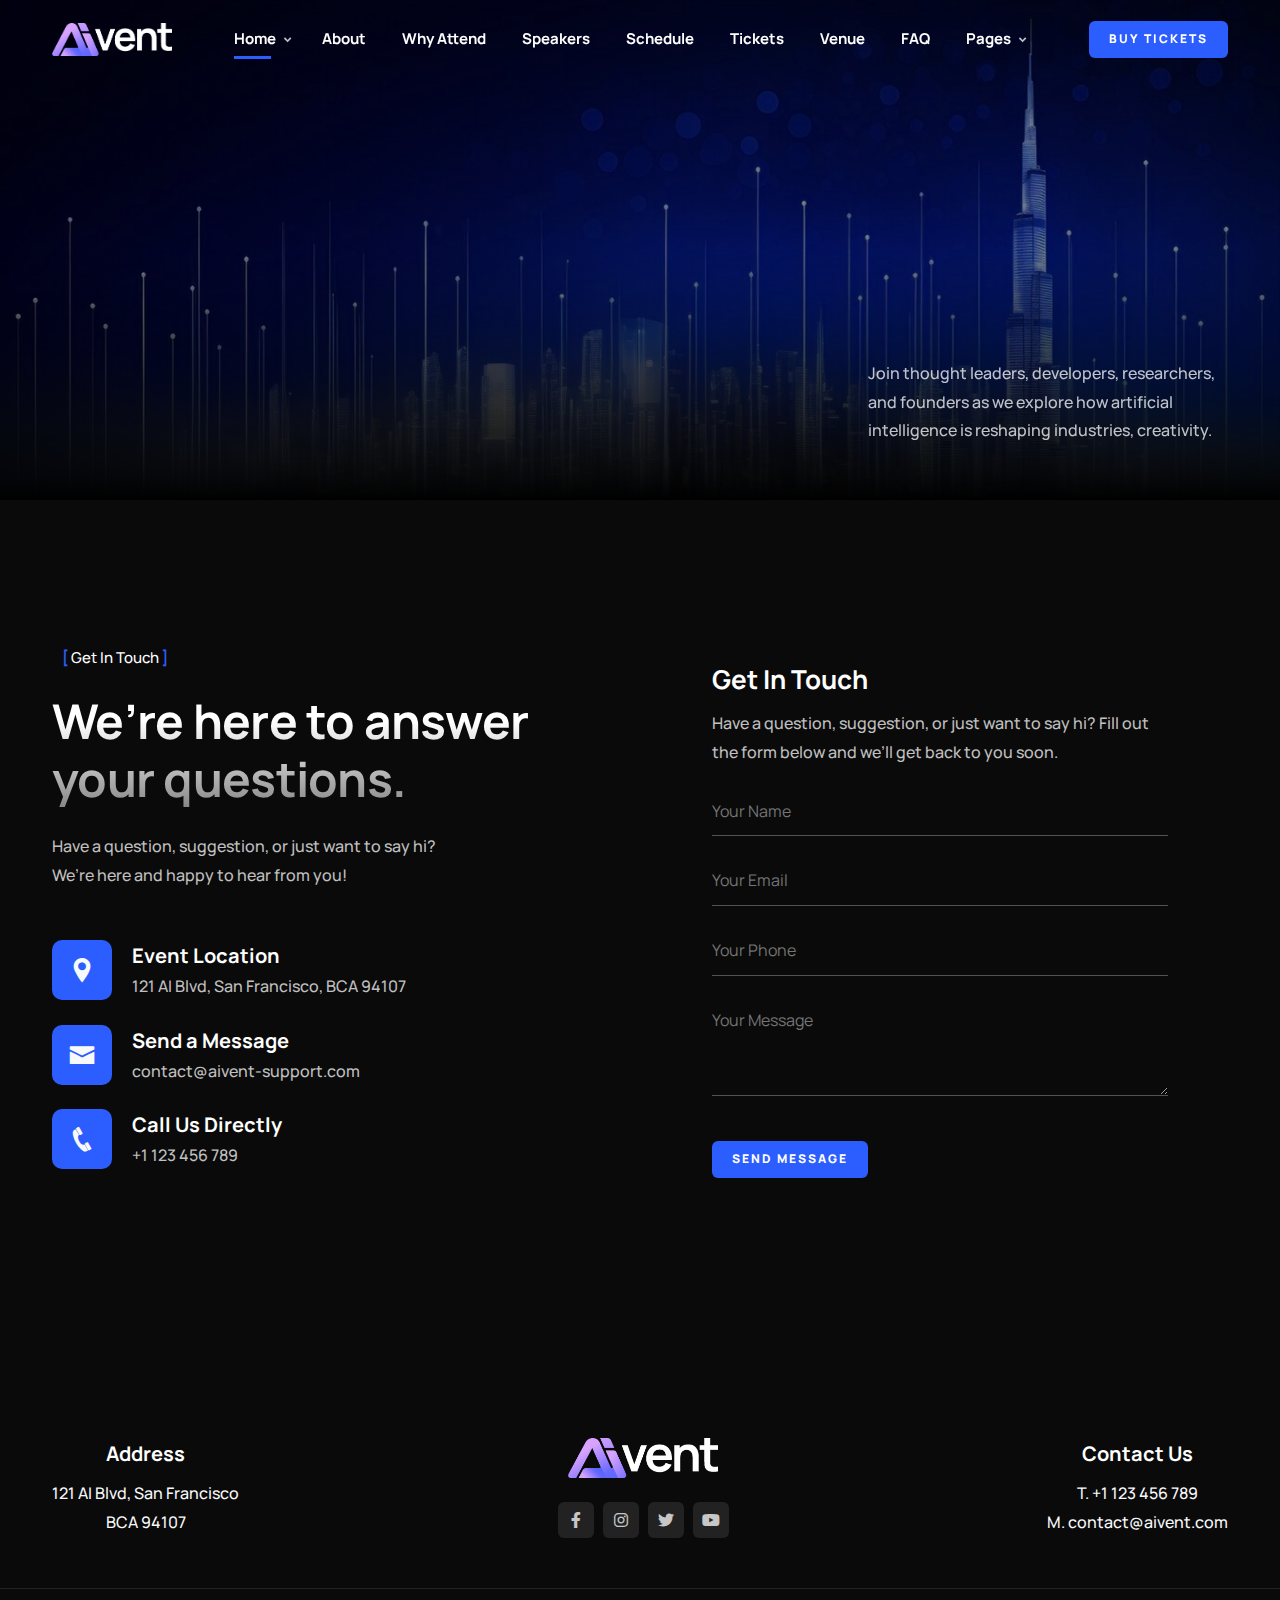
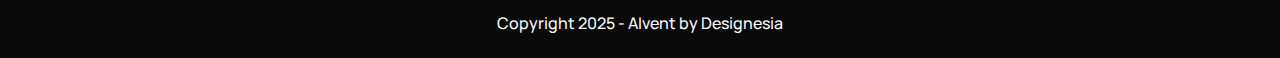
<file: contact.html>
<!DOCTYPE html>
<html lang="en">

<head>
    <title>BlackNet</title>
    <link rel="icon" href="images/icon.webp" type="image/gif" sizes="16x16">
    <meta content="text/html;charset=utf-8" http-equiv="Content-Type">
    <meta content="width=device-width, initial-scale=1.0" name="viewport" >
    <meta content="AIvent" name="description" >
    <meta content="" name="keywords" >
    <meta content="" name="author" >
    <!-- CSS Files
    ================================================== -->
    <link href="css/bootstrap.min.css" rel="stylesheet" type="text/css" id="bootstrap">
    <link href="css/vendors.css" rel="stylesheet" type="text/css" >
    <link href="css/style.css" rel="stylesheet" type="text/css" >
    <!-- color scheme -->
    <link id="colors" href="css/colors/scheme-01.css" rel="stylesheet" type="text/css" >

</head>

<body class="dark-scheme">

    <div id="wrapper">

        <div class="float-text show-on-scroll">
            <span><a href="#">Scroll to top</a></span>
        </div>
        <div class="scrollbar-v show-on-scroll"></div>

        <!-- page preloader begin -->
        <div id="de-loader"></div>
        <!-- page preloader close -->

        <header class="transparent">
            <div class="container">
                <div class="row">
                    <div class="col-md-12">
                        <div class="de-flex">
                            <div class="de-flex-col">
                                <!-- logo begin -->
                                <div id="logo">
                                    <a href="index.html">
                                        <img class="logo-main" src="images/logo.webp" alt="" >
                                        <img class="logo-scroll" src="images/logo.webp" alt="" >
                                        <img class="logo-mobile" src="images/logo.webp" alt="" >
                                    </a>
                                </div>
                                <!-- logo close -->
                            </div>

                            <div class="de-flex-col">
                                <div class="de-flex-col header-col-mid">
                                    <ul id="mainmenu">
                                        <li><a class="menu-item active" href="index.html#section-hero">Home</a>
                                            <ul class="mega">
                                                <li>
                                                    <div class="container">
                                                        <div class="sb-menu p-4">
                                                            <div class="row g-3">
                                                                <div class="col-lg-1-5 col-md-4 col-sm-6 text-center">
                                                                    <div class="relative hover text-center overflow-hidden soft-shadow rounded-1">
                                                                        <a class="p-0" href="index.html">
                                                                            <img src="images/demo/homepage-1.webp" class="w-100 relative hover-scale-1-1" alt="">
                                                                        </a>
                                                                    </div>
                                                                    <h6 class="mt-3">Demo 1</h6>
                                                                </div>

                                                                <div class="col-lg-1-5 col-md-4 col-sm-6 text-center">
                                                                    <div class="relative hover text-center overflow-hidden soft-shadow rounded-1">
                                                                        <a class="p-0" href="index-slider.html">
                                                                            <img src="images/demo/homepage-2.webp" class="w-100 relative hover-scale-1-1" alt="">
                                                                        </a>
                                                                    </div>
                                                                    <h6 class="mt-3">Demo 2</h6>
                                                                </div>

                                                                <div class="col-lg-1-5 col-md-4 col-sm-6 text-center">
                                                                    <div class="relative hover text-center overflow-hidden soft-shadow rounded-1">
                                                                        <a class="p-0" href="index-static-background.html">
                                                                            <img src="images/demo/homepage-3.webp" class="w-100 relative hover-scale-1-1" alt="">
                                                                        </a>
                                                                    </div>
                                                                    <h6 class="mt-3">Demo 3</h6>
                                                                </div>

                                                                <div class="col-lg-1-5 col-md-4 col-sm-6 text-center">
                                                                    <div class="relative hover text-center overflow-hidden soft-shadow rounded-1">
                                                                        <a class="p-0" href="index-slider-text.html">
                                                                            <img src="images/demo/homepage-4.webp" class="w-100 relative hover-scale-1-1" alt="">
                                                                        </a>
                                                                    </div>
                                                                    <h6 class="mt-3">Demo 4</h6>
                                                                </div>

                                                                <div class="col-lg-1-5 col-md-4 col-sm-6 text-center">
                                                                    <div class="relative hover text-center overflow-hidden soft-shadow rounded-1">
                                                                        <a class="p-0" href="index-countdown.html">
                                                                            <img src="images/demo/homepage-5.webp" class="w-100 relative hover-scale-1-1" alt="">
                                                                        </a>
                                                                    </div>
                                                                    <h6 class="mt-3">Demo 5</h6>
                                                                </div>
                                                            </div>
                                                        </div>
                                                    </div>
                                                </li>
                                            </ul>
                                        </li>
                                        <li><a class="menu-item" href="index.html#section-about">About</a></li>
                                        <li><a class="menu-item" href="index.html#section-why-attend">Why Attend</a></li>
                                        <li><a class="menu-item" href="index.html#section-speakers">Speakers</a></li>
                                        <li><a class="menu-item" href="index.html#section-schedule">Schedule</a></li>
                                        <li><a class="menu-item" href="index.html#section-tickets">Tickets</a></li>
                                        <li><a class="menu-item" href="index.html#section-venue">Venue</a></li>
                                        <li><a class="menu-item" href="index.html#section-faq">FAQ</a></li>
                                        <li><a class="menu-item" href="news.html">Pages</a>
                                            <ul>
                                                <li><a class="menu-item" href="tickets.html">Tickets Style 1</a></li>
                                                <li><a class="menu-item" href="tickets-2.html">Tickets Style 2</a></li>
                                                <li><a class="menu-item" href="news.html">News</a></li>
                                                <li><a class="menu-item" href="news-single.html">News Single</a></li>
                                                <li><a class="menu-item" href="contact.html">Contact</a>
                                            </ul>
                                        </li>
                                    </ul>
                                </div>
                            </div>

                            <div class="de-flex-col">
                                <a class="btn-main fx-slide w-100" href="tickets-2.html"><span>Buy Tickets</span></a>

                                <div class="menu_side_area">
                                    <span id="menu-btn"></span>
                                </div>
                            </div>
                        </div>
                    </div>
                </div>
            </div>
        </header>

        <section id="section-hero" class="section-dark no-top no-bottom text-light jarallax relative mh-500 jarallax">
            <img src="images/background/4.webp" class="jarallax-img" alt="">
            <div class="gradient-edge-bottom h-50"></div>
            <div class="sw-overlay op-5"></div>
            <div class="abs w-80 bottom-10 z-2 w-100">
                <div class="container">
                    <div class="row align-items-center justify-content-between gx-5">
                        <div class="col-lg-6">
                            <div class="relative wow mask-right">
                                <div class="text-start">
                                    <h1 class="fs-96 text-uppercase fs-sm-10vw mb-0 lh-1">Contact</h1>
                                </div>
                            </div>
                        </div>

                        <div class="col-lg-4 wow fadeInRight" data-wow-delay=".3s">
                            <p class="mb-0">Join thought leaders, developers, researchers, and founders as we explore how artificial intelligence is reshaping industries, creativity.</p>
                        </div>
                    </div>
                </div>
            </div>
        </section>
        
        <section class="section-dark relative">
            <div class="container">
              <div class="row align-items-center justify-content-center">
                <div class="col-lg-6">
                    <div class="subtitle">Get In Touch</div>
                    <h2 class="wow fadeInUp">We’re here to answer your questions.</h2>

                    <p class="col-lg-8">Have a question, suggestion, or just want to say hi? We’re here and happy to hear from you!</p>

                    <div class="spacer-single"></div>

                    <div class="row">
                        <div class="col-lg-12">
                            <div class="relative mb-4">
                                <i class="abs fs-28 p-3 bg-color text-light rounded-1 icofont-location-pin"></i>
                                <div class="ms-80px">
                                    <h4 class="mb-0">Event Location</h4>
                                    121 AI Blvd, San Francisco, BCA 94107
                                </div>
                            </div>

                            <div class="relative mb-4">
                                <i class="abs fs-28 p-3 bg-color text-light rounded-1 icofont-envelope"></i>
                                <div class="ms-80px">
                                    <h4 class="mb-0">Send a Message</h4>
                                    contact@aivent-support.com
                                </div>
                            </div>

                            <div class="relative mb-4">
                                <i class="abs fs-28 p-3 bg-color text-light rounded-1 icofont-phone"></i>
                                <div class="ms-80px">
                                    <h4 class="mb-0">Call Us Directly</h4>
                                    +1 123 456 789
                                </div>
                            </div>
                            
                        </div>
                    </div>

                </div>

                <div class="col-lg-6">
                    <div class="bg-dark-2 rounded-1 p-60 relative">
                        <form name="contactForm" id="contact_form" method="post" action="#">
                        <div class="row g-4">
                            <div class="col-lg-12">
                                <h3>Get In Touch</h3>
                                <p>Have a question, suggestion, or just want to say hi? Fill out the form below and we’ll get back to you soon.</p>

                                <div class="field-set">
                                    <input type="text" name="name" id="name" class="form-underline" placeholder="Your Name" required>
                                </div>

                                <div class="field-set">
                                    <input type="text" name="email" id="email" class="form-underline" placeholder="Your Email" required>
                                </div>

                                <div class="field-set">
                                    <input type="text" name="phone" id="phone" class="form-underline" placeholder="Your Phone" required>
                                </div>

                                <div class="field-set">
                                    <textarea name="message" id="message" class="form-underline h-100px" placeholder="Your Message" required></textarea>
                                </div>
                            </div>
                        </div>
                            
                        
                        <div class="g-recaptcha" data-sitekey="6LdW03QgAAAAAJko8aINFd1eJUdHlpvT4vNKakj6"></div>
                        <div id='submit' class="mt-3">
                            <input type='submit' id='send_message' value='Send Message' class="btn-main">
                        </div>

                        <div id="success_message" class='success'>
                            Your message has been sent successfully. Refresh this page if you want to send more messages.
                        </div>
                        <div id="error_message" class='error'>
                            Sorry there was an error sending your form.
                        </div>
                    </form>
                    </div>
                </div>
              </div>
            </div>
        </section>        

    </div>

    <!-- footer begin -->
    <footer class="text-light section-dark">
        <div class="container">
            <div class="row g-4 align-items-center">
                <div class="col-md-12">
                    <div class="d-lg-flex align-items-center justify-content-between text-center">
                        <div>
                            <h3 class="fs-20">Address</h3>
                            121 AI Blvd, San Francisco<br>
                            BCA 94107
                        </div>
                        <div>
                            <img src="images/logo.webp" class="w-150px" alt=""><br>
                            <div class="social-icons mb-sm-30 mt-4">
                                <a href="#"><i class="fa-brands fa-facebook-f"></i></a>
                                <a href="#"><i class="fa-brands fa-instagram"></i></a>
                                <a href="#"><i class="fa-brands fa-twitter"></i></a>
                                <a href="#"><i class="fa-brands fa-youtube"></i></a>
                            </div>

                        </div>
                        <div>
                            <h3 class="fs-20">Contact Us</h3>
                            T. +1 123 456 789<br>
                            M. contact@aivent.com
                        </div>
                    </div>
                </div>                    
            </div>
        </div>
        <div class="subfooter">
            <div class="container">
                <div class="row">
                    <div class="col-md-12 text-center">
                        Copyright 2025 - AIvent by Designesia
                    </div>
                </div>
            </div>
        </div>
    </footer>
    <!-- footer end -->
    
    <!-- Javascript Files
    ================================================== -->
    <script src="js/vendors.js"></script>
    <script src="js/designesia.js"></script>
    <script src="js/validation-contact.js"></script>

</body>

</html>
</file>
<file: fonts/et-line-font/style.css>
@font-face {
	font-family: 'et-line';
	src:url('fonts/et-line.eot');
	src:url('fonts/et-line.eot?#iefix') format('embedded-opentype'),
		url('fonts/et-line.woff') format('woff'),
		url('fonts/et-line.ttf') format('truetype'),
		url('fonts/et-line.svg#et-line') format('svg');
	font-weight: normal;
	font-style: normal;
}

/* Use the following CSS code if you want to use data attributes for inserting your icons */
[data-icon]:before {
	font-family: 'et-line';
	content: attr(data-icon);
	speak: none;
	font-weight: normal;
	font-variant: normal;
	text-transform: none;
	line-height: 1;
	-webkit-font-smoothing: antialiased;
	-moz-osx-font-smoothing: grayscale;
	display:inline-block;
}

/* Use the following CSS code if you want to have a class per icon */
/*
Instead of a list of all class selectors,
you can use the generic selector below, but it's slower:
[class*="icon-"] {
*/
.icon-mobile, .icon-laptop, .icon-desktop, .icon-tablet, .icon-phone, .icon-document, .icon-documents, .icon-search, .icon-clipboard, .icon-newspaper, .icon-notebook, .icon-book-open, .icon-browser, .icon-calendar, .icon-presentation, .icon-picture, .icon-pictures, .icon-video, .icon-camera, .icon-printer, .icon-toolbox, .icon-briefcase, .icon-wallet, .icon-gift, .icon-bargraph, .icon-grid, .icon-expand, .icon-focus, .icon-edit, .icon-adjustments, .icon-ribbon, .icon-hourglass, .icon-lock, .icon-megaphone, .icon-shield, .icon-trophy, .icon-flag, .icon-map, .icon-puzzle, .icon-basket, .icon-envelope, .icon-streetsign, .icon-telescope, .icon-gears, .icon-key, .icon-paperclip, .icon-attachment, .icon-pricetags, .icon-lightbulb, .icon-layers, .icon-pencil, .icon-tools, .icon-tools-2, .icon-scissors, .icon-paintbrush, .icon-magnifying-glass, .icon-circle-compass, .icon-linegraph, .icon-mic, .icon-strategy, .icon-beaker, .icon-caution, .icon-recycle, .icon-anchor, .icon-profile-male, .icon-profile-female, .icon-bike, .icon-wine, .icon-hotairballoon, .icon-globe, .icon-genius, .icon-map-pin, .icon-dial, .icon-chat, .icon-heart, .icon-cloud, .icon-upload, .icon-download, .icon-target, .icon-hazardous, .icon-piechart, .icon-speedometer, .icon-global, .icon-compass, .icon-lifesaver, .icon-clock, .icon-aperture, .icon-quote, .icon-scope, .icon-alarmclock, .icon-refresh, .icon-happy, .icon-sad, .icon-facebook, .icon-twitter, .icon-googleplus, .icon-rss, .icon-tumblr, .icon-linkedin, .icon-dribbble {
	font-family: 'et-line';
	speak: none;
	font-style: normal;
	font-weight: normal;
	font-variant: normal;
	text-transform: none;
	line-height: 1;
	-webkit-font-smoothing: antialiased;
	-moz-osx-font-smoothing: grayscale;
	display:inline-block;
}
.icon-mobile:before {
	content: "\e000";
}
.icon-laptop:before {
	content: "\e001";
}
.icon-desktop:before {
	content: "\e002";
}
.icon-tablet:before {
	content: "\e003";
}
.icon-phone:before {
	content: "\e004";
}
.icon-document:before {
	content: "\e005";
}
.icon-documents:before {
	content: "\e006";
}
.icon-search:before {
	content: "\e007";
}
.icon-clipboard:before {
	content: "\e008";
}
.icon-newspaper:before {
	content: "\e009";
}
.icon-notebook:before {
	content: "\e00a";
}
.icon-book-open:before {
	content: "\e00b";
}
.icon-browser:before {
	content: "\e00c";
}
.icon-calendar:before {
	content: "\e00d";
}
.icon-presentation:before {
	content: "\e00e";
}
.icon-picture:before {
	content: "\e00f";
}
.icon-pictures:before {
	content: "\e010";
}
.icon-video:before {
	content: "\e011";
}
.icon-camera:before {
	content: "\e012";
}
.icon-printer:before {
	content: "\e013";
}
.icon-toolbox:before {
	content: "\e014";
}
.icon-briefcase:before {
	content: "\e015";
}
.icon-wallet:before {
	content: "\e016";
}
.icon-gift:before {
	content: "\e017";
}
.icon-bargraph:before {
	content: "\e018";
}
.icon-grid:before {
	content: "\e019";
}
.icon-expand:before {
	content: "\e01a";
}
.icon-focus:before {
	content: "\e01b";
}
.icon-edit:before {
	content: "\e01c";
}
.icon-adjustments:before {
	content: "\e01d";
}
.icon-ribbon:before {
	content: "\e01e";
}
.icon-hourglass:before {
	content: "\e01f";
}
.icon-lock:before {
	content: "\e020";
}
.icon-megaphone:before {
	content: "\e021";
}
.icon-shield:before {
	content: "\e022";
}
.icon-trophy:before {
	content: "\e023";
}
.icon-flag:before {
	content: "\e024";
}
.icon-map:before {
	content: "\e025";
}
.icon-puzzle:before {
	content: "\e026";
}
.icon-basket:before {
	content: "\e027";
}
.icon-envelope:before {
	content: "\e028";
}
.icon-streetsign:before {
	content: "\e029";
}
.icon-telescope:before {
	content: "\e02a";
}
.icon-gears:before {
	content: "\e02b";
}
.icon-key:before {
	content: "\e02c";
}
.icon-paperclip:before {
	content: "\e02d";
}
.icon-attachment:before {
	content: "\e02e";
}
.icon-pricetags:before {
	content: "\e02f";
}
.icon-lightbulb:before {
	content: "\e030";
}
.icon-layers:before {
	content: "\e031";
}
.icon-pencil:before {
	content: "\e032";
}
.icon-tools:before {
	content: "\e033";
}
.icon-tools-2:before {
	content: "\e034";
}
.icon-scissors:before {
	content: "\e035";
}
.icon-paintbrush:before {
	content: "\e036";
}
.icon-magnifying-glass:before {
	content: "\e037";
}
.icon-circle-compass:before {
	content: "\e038";
}
.icon-linegraph:before {
	content: "\e039";
}
.icon-mic:before {
	content: "\e03a";
}
.icon-strategy:before {
	content: "\e03b";
}
.icon-beaker:before {
	content: "\e03c";
}
.icon-caution:before {
	content: "\e03d";
}
.icon-recycle:before {
	content: "\e03e";
}
.icon-anchor:before {
	content: "\e03f";
}
.icon-profile-male:before {
	content: "\e040";
}
.icon-profile-female:before {
	content: "\e041";
}
.icon-bike:before {
	content: "\e042";
}
.icon-wine:before {
	content: "\e043";
}
.icon-hotairballoon:before {
	content: "\e044";
}
.icon-globe:before {
	content: "\e045";
}
.icon-genius:before {
	content: "\e046";
}
.icon-map-pin:before {
	content: "\e047";
}
.icon-dial:before {
	content: "\e048";
}
.icon-chat:before {
	content: "\e049";
}
.icon-heart:before {
	content: "\e04a";
}
.icon-cloud:before {
	content: "\e04b";
}
.icon-upload:before {
	content: "\e04c";
}
.icon-download:before {
	content: "\e04d";
}
.icon-target:before {
	content: "\e04e";
}
.icon-hazardous:before {
	content: "\e04f";
}
.icon-piechart:before {
	content: "\e050";
}
.icon-speedometer:before {
	content: "\e051";
}
.icon-global:before {
	content: "\e052";
}
.icon-compass:before {
	content: "\e053";
}
.icon-lifesaver:before {
	content: "\e054";
}
.icon-clock:before {
	content: "\e055";
}
.icon-aperture:before {
	content: "\e056";
}
.icon-quote:before {
	content: "\e057";
}
.icon-scope:before {
	content: "\e058";
}
.icon-alarmclock:before {
	content: "\e059";
}
.icon-refresh:before {
	content: "\e05a";
}
.icon-happy:before {
	content: "\e05b";
}
.icon-sad:before {
	content: "\e05c";
}
.icon-facebook:before {
	content: "\e05d";
}
.icon-twitter:before {
	content: "\e05e";
}
.icon-googleplus:before {
	content: "\e05f";
}
.icon-rss:before {
	content: "\e060";
}
.icon-tumblr:before {
	content: "\e061";
}
.icon-linkedin:before {
	content: "\e062";
}
.icon-dribbble:before {
	content: "\e063";
}
</file>
<file: fonts/elegant_font/HTML_CSS/style.css>
@font-face {
	font-family: 'ElegantIcons';
	src:url('fonts/ElegantIcons.eot');
	src:url('fonts/ElegantIcons.eot?#iefix') format('embedded-opentype'),
		url('fonts/ElegantIcons.woff') format('woff'),
		url('fonts/ElegantIcons.ttf') format('truetype'),
		url('fonts/ElegantIcons.svg#ElegantIcons') format('svg');
	font-weight: normal;
	font-style: normal;
}

/* Use the following CSS code if you want to use data attributes for inserting your icons */
[data-icon]:before {
	font-family: 'ElegantIcons';
	content: attr(data-icon);
	speak: none;
	font-weight: normal;
	font-variant: normal;
	text-transform: none;
	line-height: 1;
	-webkit-font-smoothing: antialiased;
	-moz-osx-font-smoothing: grayscale;
}

/* Use the following CSS code if you want to have a class per icon */
/*
Instead of a list of all class selectors,
you can use the generic selector below, but it's slower:
[class*="your-class-prefix"] {
*/
.arrow_up, .arrow_down, .arrow_left, .arrow_right, .arrow_left-up, .arrow_right-up, .arrow_right-down, .arrow_left-down, .arrow-up-down, .arrow_up-down_alt, .arrow_left-right_alt, .arrow_left-right, .arrow_expand_alt2, .arrow_expand_alt, .arrow_condense, .arrow_expand, .arrow_move, .arrow_carrot-up, .arrow_carrot-down, .arrow_carrot-left, .arrow_carrot-right, .arrow_carrot-2up, .arrow_carrot-2down, .arrow_carrot-2left, .arrow_carrot-2right, .arrow_carrot-up_alt2, .arrow_carrot-down_alt2, .arrow_carrot-left_alt2, .arrow_carrot-right_alt2, .arrow_carrot-2up_alt2, .arrow_carrot-2down_alt2, .arrow_carrot-2left_alt2, .arrow_carrot-2right_alt2, .arrow_triangle-up, .arrow_triangle-down, .arrow_triangle-left, .arrow_triangle-right, .arrow_triangle-up_alt2, .arrow_triangle-down_alt2, .arrow_triangle-left_alt2, .arrow_triangle-right_alt2, .arrow_back, .icon_minus-06, .icon_plus, .icon_close, .icon_check, .icon_minus_alt2, .icon_plus_alt2, .icon_close_alt2, .icon_check_alt2, .icon_zoom-out_alt, .icon_zoom-in_alt, .icon_search, .icon_box-empty, .icon_box-selected, .icon_minus-box, .icon_plus-box, .icon_box-checked, .icon_circle-empty, .icon_circle-slelected, .icon_stop_alt2, .icon_stop, .icon_pause_alt2, .icon_pause, .icon_menu, .icon_menu-square_alt2, .icon_menu-circle_alt2, .icon_ul, .icon_ol, .icon_adjust-horiz, .icon_adjust-vert, .icon_document_alt, .icon_documents_alt, .icon_pencil, .icon_pencil-edit_alt, .icon_pencil-edit, .icon_folder-alt, .icon_folder-open_alt, .icon_folder-add_alt, .icon_info_alt, .icon_error-oct_alt, .icon_error-circle_alt, .icon_error-triangle_alt, .icon_question_alt2, .icon_question, .icon_comment_alt, .icon_chat_alt, .icon_vol-mute_alt, .icon_volume-low_alt, .icon_volume-high_alt, .icon_quotations, .icon_quotations_alt2, .icon_clock_alt, .icon_lock_alt, .icon_lock-open_alt, .icon_key_alt, .icon_cloud_alt, .icon_cloud-upload_alt, .icon_cloud-download_alt, .icon_image, .icon_images, .icon_lightbulb_alt, .icon_gift_alt, .icon_house_alt, .icon_genius, .icon_mobile, .icon_tablet, .icon_laptop, .icon_desktop, .icon_camera_alt, .icon_mail_alt, .icon_cone_alt, .icon_ribbon_alt, .icon_bag_alt, .icon_creditcard, .icon_cart_alt, .icon_paperclip, .icon_tag_alt, .icon_tags_alt, .icon_trash_alt, .icon_cursor_alt, .icon_mic_alt, .icon_compass_alt, .icon_pin_alt, .icon_pushpin_alt, .icon_map_alt, .icon_drawer_alt, .icon_toolbox_alt, .icon_book_alt, .icon_calendar, .icon_film, .icon_table, .icon_contacts_alt, .icon_headphones, .icon_lifesaver, .icon_piechart, .icon_refresh, .icon_link_alt, .icon_link, .icon_loading, .icon_blocked, .icon_archive_alt, .icon_heart_alt, .icon_star_alt, .icon_star-half_alt, .icon_star, .icon_star-half, .icon_tools, .icon_tool, .icon_cog, .icon_cogs, .arrow_up_alt, .arrow_down_alt, .arrow_left_alt, .arrow_right_alt, .arrow_left-up_alt, .arrow_right-up_alt, .arrow_right-down_alt, .arrow_left-down_alt, .arrow_condense_alt, .arrow_expand_alt3, .arrow_carrot_up_alt, .arrow_carrot-down_alt, .arrow_carrot-left_alt, .arrow_carrot-right_alt, .arrow_carrot-2up_alt, .arrow_carrot-2dwnn_alt, .arrow_carrot-2left_alt, .arrow_carrot-2right_alt, .arrow_triangle-up_alt, .arrow_triangle-down_alt, .arrow_triangle-left_alt, .arrow_triangle-right_alt, .icon_minus_alt, .icon_plus_alt, .icon_close_alt, .icon_check_alt, .icon_zoom-out, .icon_zoom-in, .icon_stop_alt, .icon_menu-square_alt, .icon_menu-circle_alt, .icon_document, .icon_documents, .icon_pencil_alt, .icon_folder, .icon_folder-open, .icon_folder-add, .icon_folder_upload, .icon_folder_download, .icon_info, .icon_error-circle, .icon_error-oct, .icon_error-triangle, .icon_question_alt, .icon_comment, .icon_chat, .icon_vol-mute, .icon_volume-low, .icon_volume-high, .icon_quotations_alt, .icon_clock, .icon_lock, .icon_lock-open, .icon_key, .icon_cloud, .icon_cloud-upload, .icon_cloud-download, .icon_lightbulb, .icon_gift, .icon_house, .icon_camera, .icon_mail, .icon_cone, .icon_ribbon, .icon_bag, .icon_cart, .icon_tag, .icon_tags, .icon_trash, .icon_cursor, .icon_mic, .icon_compass, .icon_pin, .icon_pushpin, .icon_map, .icon_drawer, .icon_toolbox, .icon_book, .icon_contacts, .icon_archive, .icon_heart, .icon_profile, .icon_group, .icon_grid-2x2, .icon_grid-3x3, .icon_music, .icon_pause_alt, .icon_phone, .icon_upload, .icon_download, .social_facebook, .social_twitter, .social_pinterest, .social_googleplus, .social_tumblr, .social_tumbleupon, .social_wordpress, .social_instagram, .social_dribbble, .social_vimeo, .social_linkedin, .social_rss, .social_deviantart, .social_share, .social_myspace, .social_skype, .social_youtube, .social_picassa, .social_googledrive, .social_flickr, .social_blogger, .social_spotify, .social_delicious, .social_facebook_circle, .social_twitter_circle, .social_pinterest_circle, .social_googleplus_circle, .social_tumblr_circle, .social_stumbleupon_circle, .social_wordpress_circle, .social_instagram_circle, .social_dribbble_circle, .social_vimeo_circle, .social_linkedin_circle, .social_rss_circle, .social_deviantart_circle, .social_share_circle, .social_myspace_circle, .social_skype_circle, .social_youtube_circle, .social_picassa_circle, .social_googledrive_alt2, .social_flickr_circle, .social_blogger_circle, .social_spotify_circle, .social_delicious_circle, .social_facebook_square, .social_twitter_square, .social_pinterest_square, .social_googleplus_square, .social_tumblr_square, .social_stumbleupon_square, .social_wordpress_square, .social_instagram_square, .social_dribbble_square, .social_vimeo_square, .social_linkedin_square, .social_rss_square, .social_deviantart_square, .social_share_square, .social_myspace_square, .social_skype_square, .social_youtube_square, .social_picassa_square, .social_googledrive_square, .social_flickr_square, .social_blogger_square, .social_spotify_square, .social_delicious_square, .icon_printer, .icon_calulator, .icon_building, .icon_floppy, .icon_drive, .icon_search-2, .icon_id, .icon_id-2, .icon_puzzle, .icon_like, .icon_dislike, .icon_mug, .icon_currency, .icon_wallet, .icon_pens, .icon_easel, .icon_flowchart, .icon_datareport, .icon_briefcase, .icon_shield, .icon_percent, .icon_globe, .icon_globe-2, .icon_target, .icon_hourglass, .icon_balance, .icon_rook, .icon_printer-alt, .icon_calculator_alt, .icon_building_alt, .icon_floppy_alt, .icon_drive_alt, .icon_search_alt, .icon_id_alt, .icon_id-2_alt, .icon_puzzle_alt, .icon_like_alt, .icon_dislike_alt, .icon_mug_alt, .icon_currency_alt, .icon_wallet_alt, .icon_pens_alt, .icon_easel_alt, .icon_flowchart_alt, .icon_datareport_alt, .icon_briefcase_alt, .icon_shield_alt, .icon_percent_alt, .icon_globe_alt, .icon_clipboard {
	font-family: 'ElegantIcons';
	speak: none;
	font-style: normal;
	font-weight: normal;
	font-variant: normal;
	text-transform: none;
	line-height: 1;
	-webkit-font-smoothing: antialiased;
}
.arrow_up:before {
	content: "\21";
}
.arrow_down:before {
	content: "\22";
}
.arrow_left:before {
	content: "\23";
}
.arrow_right:before {
	content: "\24";
}
.arrow_left-up:before {
	content: "\25";
}
.arrow_right-up:before {
	content: "\26";
}
.arrow_right-down:before {
	content: "\27";
}
.arrow_left-down:before {
	content: "\28";
}
.arrow-up-down:before {
	content: "\29";
}
.arrow_up-down_alt:before {
	content: "\2a";
}
.arrow_left-right_alt:before {
	content: "\2b";
}
.arrow_left-right:before {
	content: "\2c";
}
.arrow_expand_alt2:before {
	content: "\2d";
}
.arrow_expand_alt:before {
	content: "\2e";
}
.arrow_condense:before {
	content: "\2f";
}
.arrow_expand:before {
	content: "\30";
}
.arrow_move:before {
	content: "\31";
}
.arrow_carrot-up:before {
	content: "\32";
}
.arrow_carrot-down:before {
	content: "\33";
}
.arrow_carrot-left:before {
	content: "\34";
}
.arrow_carrot-right:before {
	content: "\35";
}
.arrow_carrot-2up:before {
	content: "\36";
}
.arrow_carrot-2down:before {
	content: "\37";
}
.arrow_carrot-2left:before {
	content: "\38";
}
.arrow_carrot-2right:before {
	content: "\39";
}
.arrow_carrot-up_alt2:before {
	content: "\3a";
}
.arrow_carrot-down_alt2:before {
	content: "\3b";
}
.arrow_carrot-left_alt2:before {
	content: "\3c";
}
.arrow_carrot-right_alt2:before {
	content: "\3d";
}
.arrow_carrot-2up_alt2:before {
	content: "\3e";
}
.arrow_carrot-2down_alt2:before {
	content: "\3f";
}
.arrow_carrot-2left_alt2:before {
	content: "\40";
}
.arrow_carrot-2right_alt2:before {
	content: "\41";
}
.arrow_triangle-up:before {
	content: "\42";
}
.arrow_triangle-down:before {
	content: "\43";
}
.arrow_triangle-left:before {
	content: "\44";
}
.arrow_triangle-right:before {
	content: "\45";
}
.arrow_triangle-up_alt2:before {
	content: "\46";
}
.arrow_triangle-down_alt2:before {
	content: "\47";
}
.arrow_triangle-left_alt2:before {
	content: "\48";
}
.arrow_triangle-right_alt2:before {
	content: "\49";
}
.arrow_back:before {
	content: "\4a";
}
.icon_minus-06:before {
	content: "\4b";
}
.icon_plus:before {
	content: "\4c";
}
.icon_close:before {
	content: "\4d";
}
.icon_check:before {
	content: "\4e";
}
.icon_minus_alt2:before {
	content: "\4f";
}
.icon_plus_alt2:before {
	content: "\50";
}
.icon_close_alt2:before {
	content: "\51";
}
.icon_check_alt2:before {
	content: "\52";
}
.icon_zoom-out_alt:before {
	content: "\53";
}
.icon_zoom-in_alt:before {
	content: "\54";
}
.icon_search:before {
	content: "\55";
}
.icon_box-empty:before {
	content: "\56";
}
.icon_box-selected:before {
	content: "\57";
}
.icon_minus-box:before {
	content: "\58";
}
.icon_plus-box:before {
	content: "\59";
}
.icon_box-checked:before {
	content: "\5a";
}
.icon_circle-empty:before {
	content: "\5b";
}
.icon_circle-slelected:before {
	content: "\5c";
}
.icon_stop_alt2:before {
	content: "\5d";
}
.icon_stop:before {
	content: "\5e";
}
.icon_pause_alt2:before {
	content: "\5f";
}
.icon_pause:before {
	content: "\60";
}
.icon_menu:before {
	content: "\61";
}
.icon_menu-square_alt2:before {
	content: "\62";
}
.icon_menu-circle_alt2:before {
	content: "\63";
}
.icon_ul:before {
	content: "\64";
}
.icon_ol:before {
	content: "\65";
}
.icon_adjust-horiz:before {
	content: "\66";
}
.icon_adjust-vert:before {
	content: "\67";
}
.icon_document_alt:before {
	content: "\68";
}
.icon_documents_alt:before {
	content: "\69";
}
.icon_pencil:before {
	content: "\6a";
}
.icon_pencil-edit_alt:before {
	content: "\6b";
}
.icon_pencil-edit:before {
	content: "\6c";
}
.icon_folder-alt:before {
	content: "\6d";
}
.icon_folder-open_alt:before {
	content: "\6e";
}
.icon_folder-add_alt:before {
	content: "\6f";
}
.icon_info_alt:before {
	content: "\70";
}
.icon_error-oct_alt:before {
	content: "\71";
}
.icon_error-circle_alt:before {
	content: "\72";
}
.icon_error-triangle_alt:before {
	content: "\73";
}
.icon_question_alt2:before {
	content: "\74";
}
.icon_question:before {
	content: "\75";
}
.icon_comment_alt:before {
	content: "\76";
}
.icon_chat_alt:before {
	content: "\77";
}
.icon_vol-mute_alt:before {
	content: "\78";
}
.icon_volume-low_alt:before {
	content: "\79";
}
.icon_volume-high_alt:before {
	content: "\7a";
}
.icon_quotations:before {
	content: "\7b";
}
.icon_quotations_alt2:before {
	content: "\7c";
}
.icon_clock_alt:before {
	content: "\7d";
}
.icon_lock_alt:before {
	content: "\7e";
}
.icon_lock-open_alt:before {
	content: "\e000";
}
.icon_key_alt:before {
	content: "\e001";
}
.icon_cloud_alt:before {
	content: "\e002";
}
.icon_cloud-upload_alt:before {
	content: "\e003";
}
.icon_cloud-download_alt:before {
	content: "\e004";
}
.icon_image:before {
	content: "\e005";
}
.icon_images:before {
	content: "\e006";
}
.icon_lightbulb_alt:before {
	content: "\e007";
}
.icon_gift_alt:before {
	content: "\e008";
}
.icon_house_alt:before {
	content: "\e009";
}
.icon_genius:before {
	content: "\e00a";
}
.icon_mobile:before {
	content: "\e00b";
}
.icon_tablet:before {
	content: "\e00c";
}
.icon_laptop:before {
	content: "\e00d";
}
.icon_desktop:before {
	content: "\e00e";
}
.icon_camera_alt:before {
	content: "\e00f";
}
.icon_mail_alt:before {
	content: "\e010";
}
.icon_cone_alt:before {
	content: "\e011";
}
.icon_ribbon_alt:before {
	content: "\e012";
}
.icon_bag_alt:before {
	content: "\e013";
}
.icon_creditcard:before {
	content: "\e014";
}
.icon_cart_alt:before {
	content: "\e015";
}
.icon_paperclip:before {
	content: "\e016";
}
.icon_tag_alt:before {
	content: "\e017";
}
.icon_tags_alt:before {
	content: "\e018";
}
.icon_trash_alt:before {
	content: "\e019";
}
.icon_cursor_alt:before {
	content: "\e01a";
}
.icon_mic_alt:before {
	content: "\e01b";
}
.icon_compass_alt:before {
	content: "\e01c";
}
.icon_pin_alt:before {
	content: "\e01d";
}
.icon_pushpin_alt:before {
	content: "\e01e";
}
.icon_map_alt:before {
	content: "\e01f";
}
.icon_drawer_alt:before {
	content: "\e020";
}
.icon_toolbox_alt:before {
	content: "\e021";
}
.icon_book_alt:before {
	content: "\e022";
}
.icon_calendar:before {
	content: "\e023";
}
.icon_film:before {
	content: "\e024";
}
.icon_table:before {
	content: "\e025";
}
.icon_contacts_alt:before {
	content: "\e026";
}
.icon_headphones:before {
	content: "\e027";
}
.icon_lifesaver:before {
	content: "\e028";
}
.icon_piechart:before {
	content: "\e029";
}
.icon_refresh:before {
	content: "\e02a";
}
.icon_link_alt:before {
	content: "\e02b";
}
.icon_link:before {
	content: "\e02c";
}
.icon_loading:before {
	content: "\e02d";
}
.icon_blocked:before {
	content: "\e02e";
}
.icon_archive_alt:before {
	content: "\e02f";
}
.icon_heart_alt:before {
	content: "\e030";
}
.icon_star_alt:before {
	content: "\e031";
}
.icon_star-half_alt:before {
	content: "\e032";
}
.icon_star:before {
	content: "\e033";
}
.icon_star-half:before {
	content: "\e034";
}
.icon_tools:before {
	content: "\e035";
}
.icon_tool:before {
	content: "\e036";
}
.icon_cog:before {
	content: "\e037";
}
.icon_cogs:before {
	content: "\e038";
}
.arrow_up_alt:before {
	content: "\e039";
}
.arrow_down_alt:before {
	content: "\e03a";
}
.arrow_left_alt:before {
	content: "\e03b";
}
.arrow_right_alt:before {
	content: "\e03c";
}
.arrow_left-up_alt:before {
	content: "\e03d";
}
.arrow_right-up_alt:before {
	content: "\e03e";
}
.arrow_right-down_alt:before {
	content: "\e03f";
}
.arrow_left-down_alt:before {
	content: "\e040";
}
.arrow_condense_alt:before {
	content: "\e041";
}
.arrow_expand_alt3:before {
	content: "\e042";
}
.arrow_carrot_up_alt:before {
	content: "\e043";
}
.arrow_carrot-down_alt:before {
	content: "\e044";
}
.arrow_carrot-left_alt:before {
	content: "\e045";
}
.arrow_carrot-right_alt:before {
	content: "\e046";
}
.arrow_carrot-2up_alt:before {
	content: "\e047";
}
.arrow_carrot-2dwnn_alt:before {
	content: "\e048";
}
.arrow_carrot-2left_alt:before {
	content: "\e049";
}
.arrow_carrot-2right_alt:before {
	content: "\e04a";
}
.arrow_triangle-up_alt:before {
	content: "\e04b";
}
.arrow_triangle-down_alt:before {
	content: "\e04c";
}
.arrow_triangle-left_alt:before {
	content: "\e04d";
}
.arrow_triangle-right_alt:before {
	content: "\e04e";
}
.icon_minus_alt:before {
	content: "\e04f";
}
.icon_plus_alt:before {
	content: "\e050";
}
.icon_close_alt:before {
	content: "\e051";
}
.icon_check_alt:before {
	content: "\e052";
}
.icon_zoom-out:before {
	content: "\e053";
}
.icon_zoom-in:before {
	content: "\e054";
}
.icon_stop_alt:before {
	content: "\e055";
}
.icon_menu-square_alt:before {
	content: "\e056";
}
.icon_menu-circle_alt:before {
	content: "\e057";
}
.icon_document:before {
	content: "\e058";
}
.icon_documents:before {
	content: "\e059";
}
.icon_pencil_alt:before {
	content: "\e05a";
}
.icon_folder:before {
	content: "\e05b";
}
.icon_folder-open:before {
	content: "\e05c";
}
.icon_folder-add:before {
	content: "\e05d";
}
.icon_folder_upload:before {
	content: "\e05e";
}
.icon_folder_download:before {
	content: "\e05f";
}
.icon_info:before {
	content: "\e060";
}
.icon_error-circle:before {
	content: "\e061";
}
.icon_error-oct:before {
	content: "\e062";
}
.icon_error-triangle:before {
	content: "\e063";
}
.icon_question_alt:before {
	content: "\e064";
}
.icon_comment:before {
	content: "\e065";
}
.icon_chat:before {
	content: "\e066";
}
.icon_vol-mute:before {
	content: "\e067";
}
.icon_volume-low:before {
	content: "\e068";
}
.icon_volume-high:before {
	content: "\e069";
}
.icon_quotations_alt:before {
	content: "\e06a";
}
.icon_clock:before {
	content: "\e06b";
}
.icon_lock:before {
	content: "\e06c";
}
.icon_lock-open:before {
	content: "\e06d";
}
.icon_key:before {
	content: "\e06e";
}
.icon_cloud:before {
	content: "\e06f";
}
.icon_cloud-upload:before {
	content: "\e070";
}
.icon_cloud-download:before {
	content: "\e071";
}
.icon_lightbulb:before {
	content: "\e072";
}
.icon_gift:before {
	content: "\e073";
}
.icon_house:before {
	content: "\e074";
}
.icon_camera:before {
	content: "\e075";
}
.icon_mail:before {
	content: "\e076";
}
.icon_cone:before {
	content: "\e077";
}
.icon_ribbon:before {
	content: "\e078";
}
.icon_bag:before {
	content: "\e079";
}
.icon_cart:before {
	content: "\e07a";
}
.icon_tag:before {
	content: "\e07b";
}
.icon_tags:before {
	content: "\e07c";
}
.icon_trash:before {
	content: "\e07d";
}
.icon_cursor:before {
	content: "\e07e";
}
.icon_mic:before {
	content: "\e07f";
}
.icon_compass:before {
	content: "\e080";
}
.icon_pin:before {
	content: "\e081";
}
.icon_pushpin:before {
	content: "\e082";
}
.icon_map:before {
	content: "\e083";
}
.icon_drawer:before {
	content: "\e084";
}
.icon_toolbox:before {
	content: "\e085";
}
.icon_book:before {
	content: "\e086";
}
.icon_contacts:before {
	content: "\e087";
}
.icon_archive:before {
	content: "\e088";
}
.icon_heart:before {
	content: "\e089";
}
.icon_profile:before {
	content: "\e08a";
}
.icon_group:before {
	content: "\e08b";
}
.icon_grid-2x2:before {
	content: "\e08c";
}
.icon_grid-3x3:before {
	content: "\e08d";
}
.icon_music:before {
	content: "\e08e";
}
.icon_pause_alt:before {
	content: "\e08f";
}
.icon_phone:before {
	content: "\e090";
}
.icon_upload:before {
	content: "\e091";
}
.icon_download:before {
	content: "\e092";
}
.social_facebook:before {
	content: "\e093";
}
.social_twitter:before {
	content: "\e094";
}
.social_pinterest:before {
	content: "\e095";
}
.social_googleplus:before {
	content: "\e096";
}
.social_tumblr:before {
	content: "\e097";
}
.social_tumbleupon:before {
	content: "\e098";
}
.social_wordpress:before {
	content: "\e099";
}
.social_instagram:before {
	content: "\e09a";
}
.social_dribbble:before {
	content: "\e09b";
}
.social_vimeo:before {
	content: "\e09c";
}
.social_linkedin:before {
	content: "\e09d";
}
.social_rss:before {
	content: "\e09e";
}
.social_deviantart:before {
	content: "\e09f";
}
.social_share:before {
	content: "\e0a0";
}
.social_myspace:before {
	content: "\e0a1";
}
.social_skype:before {
	content: "\e0a2";
}
.social_youtube:before {
	content: "\e0a3";
}
.social_picassa:before {
	content: "\e0a4";
}
.social_googledrive:before {
	content: "\e0a5";
}
.social_flickr:before {
	content: "\e0a6";
}
.social_blogger:before {
	content: "\e0a7";
}
.social_spotify:before {
	content: "\e0a8";
}
.social_delicious:before {
	content: "\e0a9";
}
.social_facebook_circle:before {
	content: "\e0aa";
}
.social_twitter_circle:before {
	content: "\e0ab";
}
.social_pinterest_circle:before {
	content: "\e0ac";
}
.social_googleplus_circle:before {
	content: "\e0ad";
}
.social_tumblr_circle:before {
	content: "\e0ae";
}
.social_stumbleupon_circle:before {
	content: "\e0af";
}
.social_wordpress_circle:before {
	content: "\e0b0";
}
.social_instagram_circle:before {
	content: "\e0b1";
}
.social_dribbble_circle:before {
	content: "\e0b2";
}
.social_vimeo_circle:before {
	content: "\e0b3";
}
.social_linkedin_circle:before {
	content: "\e0b4";
}
.social_rss_circle:before {
	content: "\e0b5";
}
.social_deviantart_circle:before {
	content: "\e0b6";
}
.social_share_circle:before {
	content: "\e0b7";
}
.social_myspace_circle:before {
	content: "\e0b8";
}
.social_skype_circle:before {
	content: "\e0b9";
}
.social_youtube_circle:before {
	content: "\e0ba";
}
.social_picassa_circle:before {
	content: "\e0bb";
}
.social_googledrive_alt2:before {
	content: "\e0bc";
}
.social_flickr_circle:before {
	content: "\e0bd";
}
.social_blogger_circle:before {
	content: "\e0be";
}
.social_spotify_circle:before {
	content: "\e0bf";
}
.social_delicious_circle:before {
	content: "\e0c0";
}
.social_facebook_square:before {
	content: "\e0c1";
}
.social_twitter_square:before {
	content: "\e0c2";
}
.social_pinterest_square:before {
	content: "\e0c3";
}
.social_googleplus_square:before {
	content: "\e0c4";
}
.social_tumblr_square:before {
	content: "\e0c5";
}
.social_stumbleupon_square:before {
	content: "\e0c6";
}
.social_wordpress_square:before {
	content: "\e0c7";
}
.social_instagram_square:before {
	content: "\e0c8";
}
.social_dribbble_square:before {
	content: "\e0c9";
}
.social_vimeo_square:before {
	content: "\e0ca";
}
.social_linkedin_square:before {
	content: "\e0cb";
}
.social_rss_square:before {
	content: "\e0cc";
}
.social_deviantart_square:before {
	content: "\e0cd";
}
.social_share_square:before {
	content: "\e0ce";
}
.social_myspace_square:before {
	content: "\e0cf";
}
.social_skype_square:before {
	content: "\e0d0";
}
.social_youtube_square:before {
	content: "\e0d1";
}
.social_picassa_square:before {
	content: "\e0d2";
}
.social_googledrive_square:before {
	content: "\e0d3";
}
.social_flickr_square:before {
	content: "\e0d4";
}
.social_blogger_square:before {
	content: "\e0d5";
}
.social_spotify_square:before {
	content: "\e0d6";
}
.social_delicious_square:before {
	content: "\e0d7";
}
.icon_printer:before {
	content: "\e103";
}
.icon_calulator:before {
	content: "\e0ee";
}
.icon_building:before {
	content: "\e0ef";
}
.icon_floppy:before {
	content: "\e0e8";
}
.icon_drive:before {
	content: "\e0ea";
}
.icon_search-2:before {
	content: "\e101";
}
.icon_id:before {
	content: "\e107";
}
.icon_id-2:before {
	content: "\e108";
}
.icon_puzzle:before {
	content: "\e102";
}
.icon_like:before {
	content: "\e106";
}
.icon_dislike:before {
	content: "\e0eb";
}
.icon_mug:before {
	content: "\e105";
}
.icon_currency:before {
	content: "\e0ed";
}
.icon_wallet:before {
	content: "\e100";
}
.icon_pens:before {
	content: "\e104";
}
.icon_easel:before {
	content: "\e0e9";
}
.icon_flowchart:before {
	content: "\e109";
}
.icon_datareport:before {
	content: "\e0ec";
}
.icon_briefcase:before {
	content: "\e0fe";
}
.icon_shield:before {
	content: "\e0f6";
}
.icon_percent:before {
	content: "\e0fb";
}
.icon_globe:before {
	content: "\e0e2";
}
.icon_globe-2:before {
	content: "\e0e3";
}
.icon_target:before {
	content: "\e0f5";
}
.icon_hourglass:before {
	content: "\e0e1";
}
.icon_balance:before {
	content: "\e0ff";
}
.icon_rook:before {
	content: "\e0f8";
}
.icon_printer-alt:before {
	content: "\e0fa";
}
.icon_calculator_alt:before {
	content: "\e0e7";
}
.icon_building_alt:before {
	content: "\e0fd";
}
.icon_floppy_alt:before {
	content: "\e0e4";
}
.icon_drive_alt:before {
	content: "\e0e5";
}
.icon_search_alt:before {
	content: "\e0f7";
}
.icon_id_alt:before {
	content: "\e0e0";
}
.icon_id-2_alt:before {
	content: "\e0fc";
}
.icon_puzzle_alt:before {
	content: "\e0f9";
}
.icon_like_alt:before {
	content: "\e0dd";
}
.icon_dislike_alt:before {
	content: "\e0f1";
}
.icon_mug_alt:before {
	content: "\e0dc";
}
.icon_currency_alt:before {
	content: "\e0f3";
}
.icon_wallet_alt:before {
	content: "\e0d8";
}
.icon_pens_alt:before {
	content: "\e0db";
}
.icon_easel_alt:before {
	content: "\e0f0";
}
.icon_flowchart_alt:before {
	content: "\e0df";
}
.icon_datareport_alt:before {
	content: "\e0f2";
}
.icon_briefcase_alt:before {
	content: "\e0f4";
}
.icon_shield_alt:before {
	content: "\e0d9";
}
.icon_percent_alt:before {
	content: "\e0da";
}
.icon_globe_alt:before {
	content: "\e0de";
}
.icon_clipboard:before {
	content: "\e0e6";
}


	.glyph {
		float: left;
		text-align: center;
		padding: .75em;
		margin: .4em 1.5em .75em 0;
		width: 6em;
text-shadow: none;
	}
        .glyph_big {
        font-size: 128px;
        color: #59c5dc;
        float: left;
        margin-right: 20px;
        }

        .glyph div { padding-bottom: 10px;}

	.glyph input {
		font-family: consolas, monospace;
		font-size: 12px;
		width: 100%;
		text-align: center;
		border: 0;
		box-shadow: 0 0 0 1px #ccc;
		padding: .2em;
                -moz-border-radius: 5px;
                -webkit-border-radius: 5px;
	}
	.centered {
		margin-left: auto;
		margin-right: auto;
	}
	.glyph .fs1 {
		font-size: 2em;
	}
</file>
<file: css/style.css>
/* ================================================== */


/* AIvent
/* created by designesia

@charset "utf-8";

Table of content:

* body
* header
  * subheader
* navigation
* content
* section
* footer
* sidebar
* contact
* elements
  * border
  * breadcrumb
  * button and link
  * columns
  * counter
  * divider
  * dropcap
  * heading
  * list
  * map
  * page heading
  * pagination
  * preloader
  * progress bar
  * social icons
  * spacer
  * tabs
  * testimonial
* plugins
* media query
*/

/* ================================================== */

@import url('https://fonts.googleapis.com/css2?family=Manrope:ital,wght@0,200;0,300;0,400;0,500;0,600;0,700;0,800;1,200;1,300;1,400;1,500;1,600;1,700;1,800&display=swap');
@import url('https://fonts.googleapis.com/css2?family=Manrope:ital,wght@0,200;0,300;0,400;0,500;0,600;0,700;0,800;1,200;1,300;1,400;1,500;1,600;1,700;1,800&display=swap');

/* ================================================== */


/* import fonts icon */


/* ================================================== */

@import url("../fonts/fontawesome4/css/font-awesome.css");
@import url("../fonts/fontawesome6/css/fontawesome.css");
@import url("../fonts/fontawesome6/css/brands.css");
@import url("../fonts/fontawesome6/css/solid.css");
@import url("../fonts/elegant_font/HTML_CSS/style.css");
@import url("../fonts/et-line-font/style.css");
@import url("../fonts/icofont/icofont.min.css");

* {
  /* body font */
  --body-font: "Manrope", Helvetica, Arial, sans-serif;
  --body-font-size: 16px;
  --body-font-color: rgba(0, 0, 0, .6);
  --body-font-color-dark: rgba(255, 255, 255, .75);
  --body-font-weight: 500;
  /* heading font */
  --heading-font: "Manrope", Helvetica, Arial, sans-serif;  
  --heading-font-weight: bold;
  --heading-font-color: #000000;
  --heading-text-transform: none;
  /* h1 */
  --h1-font-size: 60px;
  --h1-font-weight: var(--heading-font-weight);
  --h1-letter-spacing: -0.02em;
  --h1-line-height: 1.25em;
  --h1-margin-bottom: 20px;
  /* h2 */
  --h2-font: var(--heading-font);
  --h2-font-size: 48px;
  --h2-font-weight: var(--heading-font-weight);
  --h2-letter-spacing: -0.015em;
  --h2-line-height: 1.2em;
  --h2-margin-bottom: 25px;
  /* h3 */
  --h3-font-size: 26px;
  --h3-font-weight: var(--heading-font-weight);
  --h3-letter-spacing: 0;
  --h3-line-height: 1.5em;
  --h3-margin-bottom: 10px;
  /* h4 */
  --h4-font-size: 20px;
  --h4-font-weight: var(--heading-font-weight);
  --h4-letter-spacing: 0;
  --h4-line-height: 1.6em;
  --h4-margin-bottom: 10px;
  /* h5 */
  --h5-font-size: 18px;
  --h5-font-weight: var(--heading-font-weight);
  --h5-letter-spacing: 0;
  --h5-line-height: 1.6em;
  --h5-margin-bottom: 10px;
  /* h6 */
  --h6-font-size: 16px;
  --h6-font-weight: var(--heading-font-weight);
  --h6-letter-spacing: 0;
  --h6-line-height: 1.6em;
  --h6-margin-bottom: 10px;
  /* mainmenu */
  --mainmenu-font: var(--body-font);
  --mainmenu-font-size: 15px;
  --mainmenu-font-weight: 700;
  --mainmenu-letter-spacing: 0;
  --mainmenu-text-transform: none;
  /* header logo */
  --logo-width: 120px;
  --logo-footer-width: 150px;
  /* misc */
  --border-default: solid 1px rgba(30, 30, 30, 1);
  --bg-color-even: #E8E8E8;
  --bg-color-odd: #F4F4F4;
  --bg-light: #F8F9FA;
  --bg-dark-1: #0A0A0A;
  --bg-dark-2: #0A0A0A;
  --bg-dark-3: #0A0A0A;  
  --bg-dark-1-rgb: 0, 0, 0;
  --bg-grey: #eeeeee;
  --bg-gradient-1: 0deg, rgba(var(--primary-color-rgb), .1) 0%, rgba(var(--secondary-color-rgb), .2) 100%;
  --swiper-theme-color: var(--secondary-color);
  --rounded-1: 10px;
  --border-color:#bbbbbb;
  --container-max-width:1240px;
  /* button */
  --btn-color: #fff;
  --btn-hover-bg: var(--bg-dark-1);
  --btn-font-family: var(--body-font);
  --btn-font-size: 12px;
  --btn-font-weight: 800;
  --btn-letter-spacing: 2px;
  --btn-padding: 4px 20px;
  --btn-rounded: 6px;
  --btn-text-decoration: none;
  --btn-text-transform: uppercase;
  --gradient-text: 0deg,#888888 0%, #ffffff 75%;
}

/* base background color */
.bg-color{background: var(--primary-color)}
.bg-color-2{background: var(--secondary-color)}
.bg-light{background: var(--bg-light) !important}
.bg-dark,.bg-dark-1{background-color: var(--bg-dark-1) !important}
.bg-dark-2{background-color: var(--bg-dark-2) !important}
.bg-dark-3{background-color: var(--bg-dark-3) !important}
.bg-grey{background-color: var(--bg-grey) !important}
.bg-gradient-1{  background: -moz-linear-gradient(var(--bg-gradient-1)) !important;  background: -webkit-linear-gradient(var(--bg-gradient-1)) !important;background: linear-gradient(var(--bg-gradient-1)) !important;
}
/* base color */
.id-color{color:var(--primary-color)}
.rounded-1{
  border-radius: var(--rounded-1) !important;
  -moz-border-radius: var(--rounded-1) !important;
  -webkit-border-radius: var(--rounded-1) !important;
}
.alt-font-1{font-family:var(--alt-font-1);}

/* ================================================== */


/* body */


/* ================================================== */

html {
  position: relative;
  overflow-x: hidden;
  padding: 0;
  margin: 0;
}

body {
  overflow: hidden;
  font-family: var(--body-font);
  font-size: var(--body-font-size);
  font-weight: var(--body-font-weight);;
  color: var(--body-font-color);
  padding: 0;
  line-height: 1.8em;
  word-spacing: 0px;
}

body.dark-scheme {
  color: var(--body-font-color-dark);
  background: var(--bg-dark-1);
}

a,
a:hover {
  color:var(--body-font-color);
  text-decoration: none;
  outline: none;
}

.dark-scheme a,
.dark-scheme a:hover,
.text-light a,
.text-light a:hover {
  color:var(--body-font-color-dark);
  text-decoration: none;
  outline: none;
}


/* ================================================== */


/*  header  */


/* ================================================== */

header {
  width: 100%;
  position: absolute;
  left: 0;
  z-index: 1001;
  background: var(--bg-dark-1);
  margin: 0;
}

header.header-s1 {
  top: 0;
}

header.header-bg {
  background: rgba(0, 0, 0, 0.5);
}

header.transparent {
  background: none;
}

body:not(.side-layout) header:not(.smaller):not(.header-mobile).header-light.transparent {
  background: rgba(255, 255, 255, 0.0);
}

header.autoshow {
  top: -120px;
  height: 70px !important;
}

header.autoshow.scrollOn,
header.autoshow.scrollOff {
  -o-transition: .5s;
  -ms-transition: .5s;
  -moz-transition: .5s;
  -webkit-transition: .5s;
  transition: .5s;
  outline: none;
}

header.autoshow.scrollOn {
  top: 0;
}

header.autoshow.scrollOff {
  opacity: ;
  top: -120px;
}

header div#logo {
  color: white;
  -webkit-transition: all 0.3s;
  -moz-transition: all 0.3s;
  -ms-transition: all 0.3s;
  -o-transition: all 0.3s;
  transition: all 0.3s;
}

header .logo-2 {
  display: none;
}

header .logo-scroll {
  display: none;
}

header .logo,
header .logo-2 {
  font-family: var(--body-font);
  color: #fff;
  font-size: 40px;
  font-weight: 300;
}

header .logo-2 {
  color: #333;
}

header.header-full nav {
  float: left;
}

header nav a {
  -webkit-transition: all 0.3s;
  -moz-transition: all 0.3s;
  -ms-transition: all 0.3s;
  -o-transition: all 0.3s;
  transition: all 0.3s;
}

header nav a:hover {
  color: #555;
}

header.smaller #mainmenu ul ul {
  top: 0px;
}

header.smaller {
  position: fixed;
  top: 0px;
  background: var(--bg-dark-1);
  -webkit-backdrop-filter: blur(10px);
  -o-backdrop-filter: blur(10px);
  -moz-backdrop-filter: blur(10px);
  backdrop-filter: blur(10px);
  border: none;*/
}

header.header-mobile.header-float .header-inner,
header.smaller.header-float .header-inner{
  background: none;
  margin-top: 0;
  padding: 0;
}

header.smaller.header-float.header-light .header-inner{
  background: none;
}


header.header-light.smaller{
  background: rgba(255, 255, 255, 1.0);
}

.scroll-down {
    margin-top: -90px;
}

.scroll-up {
    margin-top: 0;
}

header.header-center.scroll-down{
  margin-top: -175px;
}

header.header-center #logo-center{
  display: inline-block;
  padding-top: 40px;
}

header.header-center #mainmenu{
  display: inline-block;
}

header.header-center{
  text-align: center;
}

header.header-center #logo{
  display: none;
}

header.smaller div#logo,
header.s2 div#logo {}

header.smaller .logo-init {
  display: none;
}

header.smaller #topbar {
  margin-top:-42px;
  overflow: hidden;
}

header.smaller #topbar.topbar-dark {
  background: rgba(34, 34, 34, .05);
}

header.smaller #topbar.topbar-dark a {
  color: #333333;
}

header .logo-mobile {
  display: none;
}


header.smaller.scroll-light {
  background: #ffffff;
}

header.scroll-light .logo-scroll{
  display: none;
}

header.smaller.scroll-light .logo-main{
  display: none;
}

header.smaller.scroll-light .logo-scroll{
  display: block;
}

header.smaller.scroll-dark {
  background: var(--bg-color-even);
}

header.header-light .h-phone,
header.smaller.scroll-light .h-phone {
  color: #202020;
}

header:not(.header-light).smaller.scroll-light div#logo .logo {
  display: none;
}

header.smaller.scroll-light div#logo .logo-2 {
  display: inline-block;
}

header.smaller.scroll-light div#logo .logo-scroll {
  display: inline-block;
}

header.smaller.header-light div#logo .logo {
  display: none;
}

header.smaller.scroll-light .social-icons i {
  color: var(--heading-font-color);
}

header.smaller.scroll-light #mainmenu li a,
header.smaller.scroll-light #mainmenu li.has-child:after {
  color: var(--heading-font-color);
}

.logo-smaller div#logo {
  width: 150px;
  height: 30px;
  line-height: 65px;
  font-size: 30px;
}

.logo-smaller div#logo img {
  font-size: 30px;
}

div#logo img{
  max-width: var(--logo-width);
}

footer .logo-footer{
  max-width: var(--logo-footer-width);
}

header.smaller div#logo .logo-1 {
  display: none;
}

header.smaller div#logo .logo-2 {
  display: inline-block;
}

.logo-small {
  margin-bottom: 20px;
}

header.header-full {
  padding-left: 30px;
  padding-right: 30px;
}

header .header-row {
  text-align: center;
}

header .header-col {
  position: relative;
  height: 100%;
}

/* left col header */
header .header-col.left {
  float: left;
  padding: 0 30px 0 0;
  /* border-right:solid 1px rgba(255,255,255,.2); */
}

/* middle col header */
header .header-col.mid {
  float: right;
}

header .header-col.mid .social-icons {
  float: right;
  /* border-left:solid 1px rgba(255,255,255,.2); */
  padding: 0 30px 0 30px;
}

header.header-float .header-inner{
  padding: 0 30px;
  background: var(--bg-dark-1);
  margin-top: 40px;
  border-radius: 10px;
  -moz-border-radius: 10px;
  -webkit-border-radius: 10px;
}

header.header-float.header-light .header-inner{
  background: #ffffff;
}


.header-col-right {
  text-align: right;
}
/* subheader */

#subheader {
  overflow: hidden;
  position: relative;
  padding: 160px 0 120px 0;
}

#subheader h1 {
  font-size: 48px;
  margin-bottom: 0;
  text-transform: uppercase;
}

#subheader.dark {
  background-color: #1A1C26;
}

#subheader.dark h1 {
  color: #fff;
}

.de-overlay{
    position: absolute;
    width: 100%;
    height: 100%;
    top:0;
    left: 0;
    background: rgba(var(--bg-dark-1-rgb), .35);
  }

.de-overlay-gradient{
  position: absolute;
  width: 100%;
  height: 100%;
  top:0;
  left: 0;
  background: linear-gradient(45deg, rgba(var(--primary-color-rgb),.8), rgba(var(--secondary-color-rgb),.8));
}


.de-overlay-gradient-2{
  position: absolute;
  width: 100%;
  height: 100%;
  top:0;
  left: 0;
  background: linear-gradient(45deg, rgba(var(--primary-color-rgb),.8) 0%, rgba(var(--secondary-color-rgb),0) 100%);
}

.crumb-wrapper{
  position: absolute;
  padding: 0 20px;
  padding-bottom: 5px;
  bottom: 0;
  z-index: 1;
  text-align: center;
  left: 50%;
  transform: translateX(-50%);
  background: rgba(255, 255, 255, .1);
}

.crumb {
  font-size: 13px;
}


.crumb {
  display: inline-block;
  padding: 3px 10px;
  margin-top: 20px;
  line-height: 1.2em;
  border-radius:30px;
  -moz-border-radius:30px;
  -webkit-border-radius:30px;
}

.text-light .crumb a{
  color:rgba(255, 255, 255, 1.0);
}


#subheader.text-light .crumb {
  color: #fff;
}

#subheader .small-border-deco {
  display: block;
  margin: 0 auto;
  margin-top: 20px;
  width: 100%;
  height: 1px;
  background: rgba(255, 255, 255, .1);
}

#subheader .small-border-deco span {
  display: block;
  margin: 0 auto;
  height: 2px;
  width: 100px;
}

#subheader.dark h2,
#subheader.dark h4 {
  color: #fff;
}

#subheader.dark h2 {
  font-size: 48px;
}

#subheader.s2 {
  text-align: left;
  padding: 120px 0 20px;
  border: solid 1px #ddd;
  border-left: none;
  border-right: none;
}

.rtl #subheader.s2 {
  text-align: right;
}


#subheader.s2 h1,
#subheader.s2 .crumb {
  margin: 0;
  padding: 0;
}

#subheader.s2 .crumb {
  float: right;
  margin-top: 10px;
}

.rtl #subheader.s2 .crumb {
  float: left;
}


/* ================================================== */


/* navigation */


/* ================================================== */

#mainmenu {
  font-size: 13px;
  margin: 0 auto;
  padding: 0;
  float: none;
  counter-reset: my-awesome-counter;
}

#mainmenu ul {
  margin: 0px 0px;
  padding: 0px;
  height: 30px;
  background: #ffffff;
  color: var(--body-font-color);
}

#mainmenu ul:not(.mega) {
  border: solid 1px #dddddd;
}

.dark-scheme #mainmenu ul {
  background: var(--bg-dark-1);
  border: solid 1px rgba(255, 255, 255, .1);
}

#mainmenu li {
  margin: 0px 0px;
  padding: 0px 0px;
  float: left;
  display: inline;
  list-style: none;
  position: relative;
}

#mainmenu>li {
  margin-right: 30px;
}

#mainmenu>li:last-child{
  margin-right: 0;
}

#mainmenu>li {
  counter-increment: my-awesome-counter;
}

#mainmenu li a.new:before{
  content:"NEW";
  font-size: 12px;
  padding: 1px 4px;
  border-radius:3px;
  -moz-border-radius:3px;
  -webkit-border-radius:3px;
  margin-right: 5px;
  color:#ffffff;
  background: var(--primary-color);
}
/*
#mainmenu>li::before {
  content: counter(my-awesome-counter) ' —';
  right: 8px;
  top: 5px;
  color:var(--secondary-color);
  margin-right: 5px;
  font-weight: 500;
  font-family: var(--heading-font);
}
*/

header.smaller #mainmenu>li::before{
  transform: scale(0);
}

#mainmenu>li.has-child:after {
  font-family: FontAwesome;
  content: "\f078";
  padding-left: 5px;
  font-size: 8px;
  position: relative;
  top: -2px;
  color:rgba(255, 255, 255, .75);
}

.rtl #mainmenu li.has-child:after {
  padding-left: 15px;
}

.header-light #mainmenu li.has-child:after {
  color: rgba(0, 0, 0, .5);
}

#mainmenu >li>a {  
  padding-right: 6px;  
  font-size: var(--mainmenu-font-size);
  font-weight: var(--mainmenu-font-weight);
  text-transform: var(--mainmenu-text-transform);
  letter-spacing: var(--mainmenu-letter-spacing);
}

#mainmenu li.has-child>a {
  padding-right: 0px;
}

#mainmenu a {
  position: relative;
  display: inline-block;
  padding-top: 25px;
  padding-bottom: 25px;
  text-decoration: none;
  color: #ffffff;
  text-align: center;
  outline: none;
}

#mainmenu p {
  line-height: 1.8em;
  margin-bottom: 0;
}

header.header-light #mainmenu a {
  color: var(--heading-font-color);
}

#mainmenu a span:not(.badge) {
  position: relative;
  width: 0%;
  color: #ffffff;
  display: block;
  font-size: 10px;
  text-transform: uppercase;
  line-height: 14px;
  border-bottom: solid 2px #ffffff;
}

#mainmenu li:hover a span:not(.badge) {
  width: 100%;
}

#mainmenu li li a span:not(.badge) {
  float: right;
  margin-top: 5px;
}

#mainmenu a.active span:not(.badge) {
  width: 100%;
  margin-left: 0%;
}

.header-light {
  background: #ffffff;
}

.header-light #mainmenu>li>a {
  color: var(--heading-font-color);
}

#mainmenu li li {
  font-family: var(--body-font);
  font-size: 14px;
}

#mainmenu li li:last-child {
  border-bottom: none;
}

#mainmenu li li a {
  padding: 5px 15px;
  border-top: none;
  color: #606060;
  width: 100%;
  border-left: none;
  text-align: left;
  font-weight: normal;
  border-bottom: solid 1px rgba(255, 255, 255, .1);
  letter-spacing: 0;
}

#mainmenu li li a:hover{
  background: var(--primary-color);
}

#mainmenu li:last-child>a {
  border-bottom: none;
}

.dark-scheme #mainmenu li li a {
  color: #ffffff;
}

.rtl #mainmenu li li a {
  text-align: right;
}

#mainmenu li li a:hover {
  color: #111;
}

#mainmenu li li a:after {
  content: none;
}

#mainmenu li li a:hover,
#mainmenu ul li:hover>a {
  color: #fff;
}

#mainmenu li a{
  position: relative;
}

#mainmenu li a:before{
  content: '';
  width: 0;
  height: 3px;
  position: absolute;
  left: 0;  
  bottom: 20px;
  background: var(--primary-color);
}

#mainmenu li a.active:before{
  width: calc(100% - 5px);
}

#mainmenu li ul {
  width: 190px;
  height: auto;
  position: absolute;
  left: 0px;
  z-index: 10;
  visibility: hidden;
  opacity: 0;
  border-radius: 3px;
}

#mainmenu ul li b {
  background: #333;
  color: #ffffff;
  padding: 0 3px;
  padding-bottom: 3px;
  font-size: 10px;
  margin-right: 3px;
  border-radius: 2px;
  -moz-border-radius: 2px;
  -webkit-border-radius: 2px;
}

#mainmenu li li {
  font-size: 14px;
  display: block;
  float: none;
  text-transform: none;
}

#mainmenu li:hover>ul {
  visibility: visible;
  opacity: 1;
  margin-top: 0px;
}

#mainmenu li ul ul:not(.ul-list) {
  top: 0px;
  margin-left: 188px;
}

#mainmenu select {
  padding: 10px;
  height: 36px;
  font-size: 14px;
  border: none;
  background: #ff4200;
  color: #eceff3;
}

#mainmenu select option {
  padding: 10px;
}

#mainmenu .btn-type {
  padding: 0;
  margin: 0;
}

#mainmenu .btn-type a {
  background: #eee;
  padding: 0;
  margin: 0;
}

#mainmenu>li ul.mega {
  position: fixed;
  left: 0;
  height: 0%;
  width: 100%;
  visibility: hidden;
  opacity: 0;
  overflow: hidden;
  padding: 0;
  -webkit-box-shadow: none;
  -moz-box-shadow: none;
  box-shadow: none;
  background: none;
}

#mainmenu>li ul.mega > li{
  padding: 0;
  margin: 0;
}

#mainmenu>li ul.mega .sb-menu {
  background: #fff;
  border-radius: 6px;
  -moz-border-radius: 6px;
  -webkit-border-radius: 6px;
  border: solid 1px #dddddd;
}

.dark-scheme #mainmenu>li ul.mega .sb-menu {
  background: var(--bg-dark-1);
  border-color: rgba(255, 255, 255, .1);
}

#mainmenu li:hover ul.mega {
  visibility: visible;
  opacity: 1;
}

#mainmenu li ul.mega>li,
#mainmenu li ul.mega>li a {
  width: 100%;
}

#mainmenu li ul.mega li.title {
  padding: 0px 10px 15px 10px;
  text-align: left;
  color: #fff;
  font-weight: bold;
}

#mainmenu li ul.mega>li ul {
  position: static;
  visibility: visible;
  opacity: 1;
  left: 0;
  float: none;
  width: 100%;
}

#mainmenu ul.mega>li ul li {
  margin: 0;
  padding: 0;
}

#mainmenu ul.mega>li ul li:last-child {
  border-bottom: none;
}

#mainmenu li ul.mega .menu-content {
  background: #171A21;
  padding: 30px;
}

#mainmenu li ul.mega li.title {
  font-family: var(--main-font);
  padding: 0px;
  text-align: left;
  font-weight: bold;
  color: #586383;
}

#mainmenu ul.mega>li ul {
  border: none;
}

#mainmenu li ul.mega ul li a {
  background: none;
  padding: 2px 0;
}

#mainmenu li ul.mega ul li a:hover {
  color: #35404e;
}

header.header-mobile #mainmenu>li ul.mega {
  visibility: visible;
  opacity: 1;
}

header:not(.header-mobile) #mainmenu>li:hover ul.mega {
  height: auto;
}

/* menu toggle for mobile */

#menu-btn {
  line-height: 1.5em;
  display: none;
  float: right;
  width: 32px;
  height: 32px;
  padding: 4px;
  text-align: center;
  cursor: poInter;
  color: #fff;
  margin-top: 0px;
  margin-left: 20px;
}

#menu-btn:before {
  font-family: FontAwesome;
  content: "\f0c9";
  font-size: 20px;
}

#menu-btn.menu-open:before{
  content: "\f068";
}

.rtl #menu-btn {
  float: left;
}


#btn-extra{
  position: relative;
  margin-left: 20px;
  width: 24px;
  height: 12px;
  cursor: pointer;
}

#btn-extra span{
  content: '';
  display: block;
  position: absolute;
  top: 0;
  width: 100%;
  border-bottom: solid 2px #ffffff;
}

#btn-extra.img{
  width: 32px;
  height: 32px;
}

#btn-extra img{
  width: 100%;
}

header.header-light #btn-extra span{
  border-bottom: solid 2px var(--heading-font-color);
}


#btn-extra span:nth-child(2){
  top:auto;
  bottom: 0;
  right: 0;
}

#btn-extra:hover span{
  width: 70%;
}

.header-light #btn-extra span{
  background: var(--bg-dark-1);
}

#extra-wrap{
  position: fixed;
  z-index: 1002;
  top:0;
  right: -500px;
  width: 500px;
  height: 100%;
  overflow: hidden;
  background: rgba(var(--bg-dark-1-rgb), .75);
  -webkit-backdrop-filter: blur(10px);
  -o-backdrop-filter: blur(10px);
  -moz-backdrop-filter: blur(10px);
  backdrop-filter: blur(10px);
}

#extra-wrap.open{
  right: 0;
}

#extra-content{
  padding: 50px;
  color:#ffffff;
  position: absolute;
  top: 0;
  bottom: 0;
  left: 0;
  right: -17px;
  overflow-y: scroll;
}

#btn-close{
  top: 50px;
  right: 50px;
  position: absolute;
  z-index: 1001;
  width: 26px;
  height: 26px;
  cursor: pointer;
}

#btn-close span{
  content: '';
  display: block;
  position: absolute;
  top: 50%;
  width: 100%;
  height: 2px;
  background: #ffffff;
  transform: rotate(45deg);
}

#btn-close span:nth-child(2){
  transform: rotate(-45deg);
}


header.header-mobile.header-light,
header.header-mobile.header-light #menu-btn,
header.header-mobile.header-light #menu-btn:hover {
  background: none;
}

header.header-mobile.header-light #menu-btn {
  color: #222;
}


header.header-mobile.header-center #logo{
  display: block;
}

header.header-mobile.header-center #logo-center{
  display: none;
}

/* ================================================== */


/* content */


/* ================================================== */

#content {
  width: 100%;
  background: #ffffff;
  padding: 90px 0 90px 0;
  z-index: 100;
}

.dark-scheme #content {
  background: var(--bg-dark-1);
}

.dark-scheme #content {
  background: var(--bg-dark-1);
}

/* ================================================== */


/* section */


/* ================================================== */

section {
  padding: 100px 0 100px 0;
}

#content.zebra section:nth-child(even) {
  background: #fcfcfc;
}

section:not(.relative) {}

section.no-bg,
#content.no-bg {
  background: none !important;
}

.bottom-rounded{
  overflow: hidden;
  border-radius:0 0 100% 100%;
  -moz-border-radius:0 0 100% 100%;
  -webkit-border-radius:0 0 100% 100%;
  padding-bottom: 200px;
}

.rounded-up{
  border-radius:60px 60px 0 0;
  -moz-border-radius:60px 60px 0 0;
  -webkit-border-radius:60px 60px 0 0;
}

.rounded-down{
  border-radius:0 0 60px 60px;
  -moz-border-radius:0 0 60px 60px;
  -webkit-border-radius:0 0 60px 60px;
}



.rounded-up-down{
  border-radius:60px;
  -moz-border-radius:60px;
  -webkit-border-radius:60px;
}


.rounded-10px{
    border-radius:10px;
    -moz-border-radius:10px;
    -webkit-border-radius:10px;
}

.rounded-20px{
    border-radius:20px;
    -moz-border-radius:20px;
    -webkit-border-radius:20px;
}


.dark-scheme section {
  background: var(--bg-dark-1);
}

.no-bg {
  background: none !important;
}

.bgcolor-variation {
  background: #f6f6f6;
}

.overlay-gradient {
  width: 100%;
  height: 100%;
  z-index: 100;
  top: 0;
  padding: 90px 0 90px 0;
}

.de_light section {
  background: #ffffff;
}

.text_top {
  position: relative;
  z-index: 1000;
}

/* ================================================== */


/* footer */


/* ================================================== */

footer {
  color: var(--body-font-color-dark);
  background: var(--bg-dark-1);
  padding: 100px 0 0 0;
}

footer.footer-light {
  background: #ffffff;
}

footer.footer-light a {
  color: #5d6371;
}

footer p {
  line-height: 1.8em;
}

.dark-scheme footer a {
  color: var(--body-font-color-dark);
}

footer.footer-black {
  background: #222222;
}

footer h5,
.de_light footer h5 {
  color: #fff;
  font-size: 18px;
  text-transform: none;
}

footer a {
  color: var(--body-font-color-dark);
  text-decoration: none !important;
}

.subfooter {
  margin-top: 50px;
  border-top: solid 1px rgba(255, 255, 255, .1);
  padding: 20px 0 20px 0;
}

.footer-light .subfooter {
  border-top: solid 1px rgba(0, 0, 0, .1);
}

header.header-light-transparent {
  background: rgba(255, 255, 255, .5);
}

header.header-solid.header-light #mainmenu>li>a {
  color: #555;
}

header.header-solid {
  background: #fff;
}

header.smaller.header-dark {
  background: #222222;
  border: none;
}

header.smaller.header-dark #mainmenu a {
  color: #fff;
}

.side-layout header.smaller.header-dark #mainmenu>li {
  border-bottom: solid 1px rgba(255, 255, 255, .1);
}

.side-layout header.smaller.header-dark #mainmenu>li:last-child {
  border-bottom: none;
}

header.header-mobile {
  position: fixed !important;
  background: var(--heading-font-color);
  top: 0;
  padding-top: 10px;
  padding-bottom: 10px;
}

header.header-mobile .container {
  max-width: 100% !important;
  padding-left: 20px;
  padding-right: 20px;
}

.dark-scheme header.header-mobile {
  background: var(--bg-dark-1);
}

header.header-mobile.has-topbar .header-row,
header.header-mobile.has-topbar .header-col {
  margin-top: 10px;
}

header.header-mobile nav {
  float: none;
}

header.header-mobile .logo {
  display: none;
}

header.header-mobile .logo-2 {
  display: inline-block;
}

header.header-mobile.header-light {
  background: #fff;
}

header.header-mobile #mainmenu ul {
  padding: 0;
}

header.header-solid.header-light {
  background: #fff;
}

header.header-light .logo {
  display: none;
}

header.header-light .logo-2 {
  display: inline-block;
}

/* topbar start here */

#topbar {
  z-index: 1000;
  width: 100%;
  overflow: hidden;
  top: 0;
  background: var(--bg-dark-3);
}

#topbar.topbar-light{
  background: var(--bg-grey);
}

#topbar.topbar-light a,
#topbar.topbar-light .social-icons i{
  color: var(--heading-font-color);
}

#topbar.topbar-dark {
  background: rgba(34, 34, 34, .2);
}

#topbar a {
  text-decoration: none;
}

#topbar.text-light a {
  color: #ffffff;
}

.topbar-left,
.topbar-right {
  display: flex;
}

.topbar-right {
  float: right;
}

.topbar-solid {
  background: #ffffff;
}

.tb-light {
  background: #ffffff;
}

#topbar:not(.topbar-noborder) .topbar-right .topbar-widget {
  border-left: solid 1px rgba(255, 255, 255, .1);
}

#topbar:not(.topbar-noborder) .topbar-right span:last-child {
  border-right: solid 1px rgba(255, 255, 255, .1);
}

#topbar:not(.topbar-noborder) .topbar-light .topbar-right .topbar-widget {
  border-left: solid 1px #eee;
}

#topbar:not(.topbar-noborder) .topbar-light .topbar-right span:last-child {
  border-right: solid 1px #eee;
}

#topbar:not(.topbar-noborder) .tb-light .topbar-right .topbar-widget {
  border-left: solid 1px rgba(0, 0, 0, .1);
}

#topbar:not(.topbar-noborder) .tb-light .topbar-right span:last-child {
  border-right: solid 1px rgba(0, 0, 0, .1);
}

/* topbar left content */
.topbar-left {
  float: left;
}

#topbar:not(.topbar-noborder) .topbar-left .topbar-widget {
  border-right: solid 1px rgba(255, 255, 255, .1);
}

#topbar:not(.topbar-noborder) .topbar-light .topbar-left .topbar-widget {
  border-right: solid 1px #eee;
}

#topbar:not(.topbar-noborder) .topbar-left span:first-child {
  border-left: solid 1px rgba(255, 255, 255, .1);
}

#topbar:not(.topbar-noborder) .tb-light .topbar-left .topbar-widget {
  border-right: solid 1px rgba(0, 0, 0, .1);
}

#topbar:not(.topbar-noborder) .tb-light .topbar-left span:first-child {
  border-left: solid 1px rgba(0, 0, 0, .1);
}

.h-phone {
  text-align: center;
  display: inline-block;
  font-weight: 600;
  color: #ffffff;
  font-family: var(--heading-font);
  font-size: 16px;
  margin-right: 20px;
  line-height: 1.3em;
}

.h-phone span {
  display: block;
  font-size: 12.5px;
  font-weight: 500;
  color: rgba(255, 255, 255, .75);
}

header.header-light .h-phone span{
  color: var(--body-font-color);
}


.h-phone i {
  display: inline-block;
  font-size: 32px;
  left: 0;
  top: 12px
}

.menu_side_area .btn-line{
  display: inline-block;
}

/* topbar widget */
.topbar-widget {
  font-size: 15px;
  font-weight: 300;
  display: flex;
  padding: 6px 0  6px 0;
}

.topbar-widget a{
    color:rgba(255, 255, 255, .75);
}

.topbar-widget img{
  width: 20px;
  margin-right: 10px;
}


.topbar-widget.widget-text {
  padding-top: 6px;
}

.topbar-widget i {
  font-size: 16px;
  margin-top: 8px;
  margin-right: 10px;
}

.h-sub .topbar-widget {
  padding: 12px;
}

.topbar-widget:before {
  float: left;
  position: relative;
  font-family: "FontAwesome";
  font-size: 16px;
  margin-right: 10px;
}

.topbar-widget.tb-phone:before {
  content: "\f095";
}

.topbar-widget.tb-email:before {
  content: "\f003";
}

.topbar-widget.tb-opening-hours:before {
  content: "\f017";
}

.topbar-widget.tb-social {
  padding: 0;
}

.topbar-widget.tb-social a {
  font-size: 14px;
  display: flex;
  padding: 5px;
  padding-left: 15px;
  display: inline-block;
  text-align: center;
}

.topbar-widget a span {
  font-weight: bold;
  margin-right: 10px;
  border-radius: 30px;
  -moz-border-radius: 30px;
  -webkit-border-radius: 30px;
}

#topbar:not(.topbar-noborder) .topbar-light .topbar-widget.tb-social a,
#topbar:not(.topbar-noborder) .topbar-light .topbar-widget.tb-social a:first-child {
  border-left: solid 1px rgba(0, 0, 0, .1);
}

#topbar:not(.topbar-noborder) .topbar-widget.tb-social a {
  border-left: solid 1px rgba(255, 255, 255, .1);
}

.tb-light .topbar-widget.tb-social a {
  border-left: solid 1px rgba(0, 0, 0, .1);
}

.topbar-widget.tb-social a:first-child {
  border: none;
}

/* topbar end here */

/* ================================================== */


/* blog */


/* ================================================== */

.blog-list {
  margin: 0;
  padding: 0;
}

/* blog list */

.blog-list>div {
  list-style: none;
  line-height: 1.7em;
  margin-top: 0px;
  border-bottom: solid 1px rgba(255, 255, 255, .1);
  margin-bottom: 20px;
}

.blog-list img {
  margin-bottom: 20px;
}

.de_light .blog-list li {
  border-bottom: solid 1px #ddd;
}

.blog-list h4 {
  margin-top: 20px;
}

.blog-list h4 a {
  color: #fff;
}

.de_light .blog-list h4 a {
  color: #222222;
}

.de_light .text-light .blog-list h4 a {
  color: #fff;
}

.blog-list .btn-more {
  padding: 3px 25px 3px 25px;
  color: #111;
  text-transform: uppercase;
  text-decoration: none;
  font-weight: 700;
  float: right;
}

.blog-list .btn-more:hover {
  background: #fff;
}

.de_light .blog-list .btn-more:hover {
  background: #222;
  color: #fff;
}

.blog-list .post-text {
  padding-left: 80px;
}

.bloglist .post-text a.btn-main {
  display: inline-block;
  margin-top: 0px;
  padding: 5px 25px;
}

.blog-list .blog-slider {
  margin-bottom: -60px;
}

.blog-list .date-box {
  position: absolute;
  text-align: center;
  text-shadow: none;
}

.blog-list .date-box .day,
.blog-list .date-box .month {
  display: block;
  color: #fff;
  text-align: center;
  width: 40px;
  z-index: 100;
}

.de_light .blog-list .date-box .month {
  color: #222222;
}

.blog-list .date-box {
  text-align: center;
  background: #f6f6f6;
  padding: 10px;
}

.blog-list .date-box .month {
  font-size: 14px;
}

.blog-list .date-box .day {
  font-family: var(--body-font);
  color: #222222;
  font-weight: bold;
  font-size: 28px;
}

.blog-list .date-box .month {
  font-family: var(--body-font);
  color: #fff;
  font-size: 13px;
  letter-spacing: 3px;
}

.de_light .blog-list .date-box .month {
  border-bottom-color: #ddd;
}

.de_light .text-light .blog-list .date-box .month {
  color: #fff;
}

/* de-bloglist-type-1 */
.de-bloglist-type-1 .d-content {
  display: block;
  border-bottom: solid 1px rgba(0, 0, 0, .1);
  padding-bottom: 15px;
  margin-bottom: 10px;
  min-height: 100px;
}

.de-bloglist-type-1 .d-image {
  position: absolute;
  overflow: hidden;
  width: 80px;
}

.de-bloglist-type-1 .d-image img {
  width: 100%;
}

.de-bloglist-type-1 .d-content {
  padding-left: 100px;
}

.de-bloglist-type-1 .d-content h4 {
  font-size: 16px;
  margin-bottom: 0px;
}

.de-bloglist-type-1 .d-date {
  position: relative;
  font-size: 12px;
  font-weight: 500;
  padding-left: 18px;
}

.de-bloglist-type-1 .d-date:before {
  font-family: "FontAwesome";
  font-weight: 300;
  color: var(--primary-color);
  content: "\f073";
  left: 0;
  position: absolute;
}


/* de-post-type-1 */
.de-post-type-1 {
  margin-bottom: 40px;
}

.de-post-type-1 .d-image {
  position: relative;
  overflow: hidden;
  border-radius: 8px;
  -moz-border-radius: 8px;
  -webkit-border-radius: 8px;
  margin-bottom: 20px;
}

.de-post-type-1 .d-image img {
  width: 100%;
}

.de-post-type-1 .d-meta {
  font-size: 12px;
  margin-bottom: 10px;
}

.de-post-type-1 .d-meta span {
  display: inline-block;
  font-weight: 600;
  margin-right: 30px;
  padding-left: 30px;
  position: relative;
}

.de-post-type-1 h4 {
  margin-bottom: 10px;
}

.de-post-type-1 h4 a {
  font-size: 20px;
  color: #333333;
  margin-bottom: 0px;
}

.de-post-type-1 .d-meta span:before {
  font-family: "FontAwesome";
  font-size: 20px;
  font-weight: 300;
  color: var(--primary-color);
  content: "";
  left: 0;
  position: absolute;
}

.de-post-type-1 .d-meta span.d-by:before {
  content: "\f007";
}

.de-post-type-1 .d-meta span.d-date:before {
  content: "\f073";
}

.de-post-type-1 .d-meta span.d-tags:before {
  content: "\f02c";
}

.blog-snippet li {
  border-bottom: none;
  margin-bottom: 0;
}

#blog-carousel .item.item {
  width: 100%;
}

.de-blog-c1{
  position: relative;
  margin-bottom: 60px;
}

.de-blog-c1 h4{
  font-size: 28px;
  letter-spacing: 0;
  font-weight: 600;
  line-height: 1.3em;
}

.de-blog-c1 .d-date{
  position: absolute;
  left: 0;
  text-align: center;
  color:#ffffff;
  text-align: center;
}

.de-blog-c1 .d-date .d-month{
  text-transform: uppercase;
  background: var(--primary-color);
  font-size: 16px;
  font-family: var(--heading-font);
  margin-left: .5rem;
  margin-bottom: 10px;
  font-weight:bold;
  line-height: 1em;
  padding: 2px 0;  
  letter-spacing: 2px;
}

.de-blog-c1 .d-date .d-day{
  font-size: 52px;
  font-family: var(--heading-font);
  padding-left: .3rem;
  font-weight: bold;
}

.de-blog-c1 .d-image{
  padding-left: 100px;
}

.de-blog-c1 .d-image img{
  width:100%;
  -webkit-box-shadow: 8px 8px 0 0px var(--primary-color);
  -moz-box-shadow: 8px 8px 0 0px var(--primary-color);
  box-shadow: 8px 8px 0 0px var(--primary-color);
}

/* blog comment */

#blog-comment {
  margin-top: 40px;
}

#blog-comment h5 {
  margin-bottom: 10px;
}

#blog-comment ul,
#blog-comment li {
  list-style: none;
  margin-left: -40px;
  padding-left: 0;
}

.rtl #blog-comment li {
  margin-right: -30px;
}

.rtl #blog-comment li li {
  margin-right: 40px;
}

#blog-comment li {
  min-height: 70px;
  margin-bottom: 20px;
  padding-bottom: 20px;
  border-bottom: solid 1px #ccc;
}

.dark-scheme #blog-comment li {
  border-bottom-color: rgba(255, 255, 255, .1);
}

#blog-comment li .avatar {
  position: absolute;
  margin-top: 5px;
}

#blog-comment li .avatar img{
  width: 70px;
  border-radius:10px;
  -moz-border-radius:10px;
  -webkit-border-radius:10px;
}

#blog-comment .comment {
  margin-left: 85px;
}

.rtl #blog-comment .comment {
  margin-left: 0;
  margin-right: 85px;
}

#blog-comment li {
  min-height: 70px;
  font-size: 15px;
  line-height: 1.6em;
}

#blog-comment li li {
  margin-left: 55px;
  padding-bottom: 0px;
  margin-top: 20px;
  padding-top: 20px;
  border-top: solid 1px #ccc;
  border-bottom: none;
}

.dark-scheme #blog-comment li li {
  border-top-color: rgba(255, 255, 255, .1);
}

#blog-comment li li .avatar {
  position: absolute;
}

#blog-comment li li .comment {}

.comment-info {
  margin-left: 85px;
  margin-bottom: 5px;
}

.rtl .comment-info {
  margin-left: 0;
  margin-right: 85px;
}

.comment-info span {}

.comment-info .c_name {
  display: block;
  font-weight: 700;
  color: #555555;
}

.dark-scheme .comment-info .c_name {
  color: #ffffff;
}

.comment-info .c_reply {
  padding-left: 20px;
  margin-left: 20px;
  border-left: solid 1px #ddd;
  font-size: 12px;
}

.dark-scheme .comment-info .c_reply {
  border-left-color: rgba(255, 255, 255, .2);
}

.comment-info .c_date {
  font-size: 12px;
}

.blog-list h4 {
  color: #333;
}

.blog-list .post-wrapper {}

.blog-read h4 {
  color: #333;
  letter-spacing: normal;
  font-size: 24px;
  text-transform: none;
}

.blog-carousel ul,
.blog-carousel li {
  margin: 0;
  list-style: none;
}

.blog-carousel h4 {
  margin-bottom: 0px;
}

.blog-carousel p {
  margin-bottom: 10px;
}

.blog-carousel .post-date {
  text-transform: uppercase;
  letter-spacing: 3px;
  font-size: 11px;
  color: #888;
}

.bloglist {
  position: relative;
  overflow: hidden;
  margin-bottom: 15px;
  background: var(--tertiary-color);
}

.post-content {
  position: relative;
}

.post-content p {
  margin-bottom: 0px;
}

.post-text .d-date{
  font-size: 14px;
}

.post-text h4 {
  margin-top: 10px;
  margin-bottom: 10px;
}

.post-text h4 a {
  font-weight: bold;
  font-family: var(--body-font);
  color: #1A1C26;
  text-decoration: none;
  line-height: 1.5em;
  letter-spacing: 0;
}

.dark-scheme .post-text h4 a {
  color: #ffffff;
}

.post-text .tags {
  font-size: 10px;
  text-transform: uppercase;
}

.p-tagline {
  position: absolute;
  z-index: 1;
  top: 20px;
  left: 20px;
}

.p-tagline {
  left: auto;
  right: 20px;
}

.p-tagline,
.p-title {
  font-family: var(--body-font);
  background: rgba(var(--primary-color-rgb), .2);
  border-radius: 3px;
  display: inline-block;
  font-size: 10px;
  font-weight: bold;
  letter-spacing: 2px;
  line-height: 10px;
  padding: 7px 10px 6px 10px;
  text-transform: uppercase;
  margin-bottom: 5px;
}

.p-tagline,
.p-title.invert {
  background: var(--secondary-color);
}

.p-title {
  font-size: 12px;
  margin-bottom: 20px;
}

.post-text .p-date {
  text-transform: uppercase;
  letter-spacing: 2px;
  font-size: 10px;
  font-weight: 500;
  color: #888888;
  padding: 5px 10px;
  background: rgba(0, 0, 0, .05);
  border-radius: 5px;
  -moz-border-radius: 5px;
  -webkit-border-radius: 5px;
}

.blog-read img {
  margin-bottom: 20px;
}

.blog-read .post-text {
  padding: 0;
}

/* blog comment form */

#commentform label {
  display: block;
}

#commentform input {
  width: 290px;
}

#commentform input:focus {
  border: solid 1px #999;
  background: #fff;
}

#commentform textarea {
  width: 97%;
  padding: 5px;
  height: 150px;
  color: #333;
}

#commentform textarea:focus {
  border: solid 1px #999;
  background: #fff;
}

#commentform input.btn {
  width: auto;
}


.post-meta {
  margin: 0px 0 10px 0px;
  border: solid 1px #eee;
  border-left: none;
  border-right: none;
  border-left: none;
  font-size: 11px;
  display: table;
  width: 100%;
  table-layout: fixed;
}

.post-meta a {
  color: #888;
}

.post-meta span {
  display: table-cell;
  padding: 10px 0 10px 0;
  text-align: center;
}

.post-meta span i {
  float: none;
}

.post-image{
  overflow: hidden;x
}
.post-image img {
  width: 100%;
  margin-bottom: 0px;
}
.post-image .d-tagline{
  position: absolute;
  top:20px;
  right: 20px;
  line-height: 1em;
}

.post-image .d-tagline span{
  font-size: 12px;
  color:#ffffff;
  text-transform: uppercase;
  display: inline-block;
  background: var(--primary-color);
  margin-left: 5px;
  padding: 4px 10px 4px 10px;
  border-radius:6px;
  -moz-border-radius:6px;
  -webkit-border-radius:6px;
  font-weight: 600;
}


.blog-slide {
  padding: 0;
  margin: 0;
}

.blog-item {
  margin-bottom: 60px;
}

.blog-item img.preview {
  width: 100%;
  margin-bottom: 30px;
}

.post-image {
  position: relative;
}

.post-image .post-info {
  position: absolute;
  bottom: 0;
  padding: 0;
  border: none;
  width: 100%;
}

.post-image .post-info .inner {
  margin: 0 30px 0 30px;
  padding: 3px 20px;
  border-radius: 0px 10px 0 0;
}

.post-image .post-date,
.post-image .post-author {
  color: #ffffff;
}

/* ================================================== */

/* ratings */


/* ================================================== */

.ratings {
  color: #F86E4E;
}

.p-rating i {
  color: #cccccc;
}

.p-rating i.checked {
  color: #FFD337;
}

.d-rating i {
  font-size: 15px;
  color: #FEC42C;
  margin-right: 3px;
}

/* ================================================== */


/* contact form */


/* ================================================== */

.error {
  display: none;
  margin-top: 30px;
  color: #e7505a;
  clear: both;
  padding-top: 20px;
  padding: 20px;
  background: rgba(231, 80, 90, .1);
  border: solid 1px #e7505a;
}

.success {
  display: none;
  position: relative;
  color: #ffffff;
  background: var(--bg-dark-2);
  clear: both;
  padding: 30px;
  padding-left: 90px;
  border-radius:var(--rounded-1);
  -moz-border-radius:var(--rounded-1);
  -webkit-border-radius:var(--rounded-1);
}

.success:before{
  font-size: 40px;
  position: absolute;
  font-family: "FontAwesome";
  content: "\f00c";
  margin-right: 15px;
  left: 30px;
  top:40px;
}

.error img {
  vertical-align: top;
}

#contact_form textarea {
  /*height: calc(100% - 20px);*/
}

#contact_form .radio-img input[type="radio"] + label, 
#contact_form .radio-img input[type="checkbox"] + label{
  padding: 0px;
  position: relative;
  background: none;
  width: 20%;
  float: left;
  text-align: center;
  margin-right: 5%;
}

#contact_form .radio-img input[type="radio"] + label:before, 
#contact_form .radio-img input[type="checkbox"] + label:before {
  position: absolute;
  top: 10px;
  left: 15px;
  display: none;
}

#contact_form .radio-img input[type="radio"] + label img, 
#contact_form .radio-img input[type="checkbox"] + label img{
  width: 100%;
  margin-bottom: 10px;
  opacity: .5;
}

#contact_form .radio-img input[type="radio"]:checked + label img, 
#contact_form .radio-img input[type="checkbox"]:checked + label img{
  width: 100%;
  padding: 3px;
  opacity: 1;
  background: var(--primary-color);
}

#contact_form input[type=checkbox] {
  position: relative;
  border: solid 1px var(--primary-color);
  background: none;
  cursor: pointer;
  line-height: 0;
  margin: 4px .6em 0 0;
  outline: 0;
  padding: 0 !important;
  vertical-align: text-top;
  height: 15px;
  width: 15px;
  -webkit-appearance: none;
  opacity: .5;
}

.form-control {
  padding: 10px;
  border: solid 1px rgba(0,0,0,0.05);
  background: rgba(0,0,0,.025);
  border-radius: var(--rounded-1) !important;
  -moz-border-radius: var(--rounded-1) !important;
  -webkit-border-radius: var(--rounded-1) !important;
}

.text-light .form-control{
  color: #ffffff;
  border: solid 1px rgba(255,255,255,0.2);
  background: rgba(255,255,255,.025);
}

.text-light select.form-control option{
  color: var(--heading-font-color);
}


.radio-opt{
  float: left;
}


.radio-opt input[type="radio"]{
  display: none;
}

.radio-opt label {
  min-width: 62px;
  font-size: 12px;
  vertical-align: middle;
  text-align: center;
  cursor: pointer;
  background-color: rgba(var(--primary-color-rgb),.2);
  color: white;
  padding: 0px;
  margin: 0 8px 8px 0;
  opacity: .5;
}
.radio-opt input[type="radio"]:checked + label{
  background-color: var(--primary-color);
  opacity: 1;
}



#contact_form input[type=checkbox]:checked{
  background: var(--primary-color);
  opacity: 1;
}


#contact_form.s2 .radio-img input[type="radio"] + label, 
#contact_form.s2 .radio-img input[type="checkbox"] + label,
#contact_form .radio-img input[type="radio"] + label img, 
#contact_form .radio-img input[type="checkbox"] + label img{
  width: 100%;
  float: none;
}

.form-underline{
  outline: none;
  width: 100%;
  padding: 10px 0 10px 0;
  margin-bottom: 20px;
  border: none;
  border-bottom: solid 1px var(--bg-dark-1);
  background: none;
  border-radius: 0;
  height: auto;
  box-shadow: none;
  -moz-box-shadow: none;
  -webkit-box-shadow: none;
}

.text-light .form-underline,
.dark-scheme .form-underline{
  color: #ffffff;
  border-bottom-color: rgba(255, 255, 255, .3);
}

.form-underline input[type=text],
.form-underline textarea,
.form-underline input[type=email],
.form-underline select {
  color: #333;
  border-bottom: solid 1px var(--heading-font-color);
}

.text-light .form-underline input[type=text],
.text-light .form-underline textarea,
.text-light .form-underline input[type=email],
.text-light .form-underline select {
  color: #fff;
  border-bottom: solid 1px #ffffff;
}


.hover-underline{
  position: relative;
  border-bottom: solid 1px rgba(0, 0, 0, .4);
}

.hover-underline .form-underline{
  padding-top: 0;
}

.text-light .hover-underline{
    border-bottom: solid 1px rgba(255, 255, 255, .4);
}


.hover-underline:before{
  content: '';
  position: absolute;
  bottom: 0;
  margin-bottom: -1px;
  width:0;
  border-bottom: solid 1px #000000;
  -o-transition: .3s;
  -ms-transition: .3s;
  -moz-transition: .3s;
  -webkit-transition: .3s;
  transition: .3s;
  outline: none;
}

.text-light .hover-underline:before{
  border-bottom: solid 1px #ffffff;
}


.hover-underline:hover:before{
  width:100%;
}

.text-light ::placeholder {
  color: #ffffff;
  opacity: 1; /* Firefox */
}

.text-light::-ms-input-placeholder { /* Edge 12 -18 */
  color: #ffffff;
}

.form-default input[type=text],
.form-default textarea,
.form-default input[type=email],
.form-default select {
  padding: 10px;
  margin-bottom: 20px;
  background: rgba(255, 255, 255, .5);
  border-radius: 0px;
  -moz-border-radius: 0px;
  -webkit-border-radius: 0px;
  height: auto;
  box-shadow: none;
  -moz-box-shadow: none;
  -webkit-box-shadow: none;
  font-weight: 400;
  font-size: 18px;
}

.form-border select {
  background: url("data:image/svg+xml;utf8,<svg fill='black' height='24' viewBox='0 0 24 24' width='24' xmlns='http://www.w3.org/2000/svg'><path d='M7 10l5 5 5-5z'><path d='M0 0h24v24H0z' fill='none'></svg>") right 5px center no-repeat !important;
}

.rtl .form-border select {
  background: none !important;
  padding-left: 20px;
}

#contact_form.form-default textarea {
  padding: 10px;
  height: 170px;
  border-radius: 0px;
  -moz-border-radius: 0px;
  -webkit-border-radius: 0px;
}

#form_subscribe input[type=text] {
  padding: 7px 12px 7px 12px;
  width: 80%;
  float: left;
  display: table-cell;
  border-radius: 30px 0 0 30px;
  -moz-border-radius: 30px 0 0 30px;
  -webkit-border-radius: 30px 0 0 30px;
  border: none;
  border-right: none;
  background: rgba(255, 255, 255, .7);
  -webkit-box-shadow: 2px 2px 20px 0px rgba(20, 20, 20, 0.05);
  -moz-box-shadow: 2px 2px 20px 0px rgba(20, 20, 20, 0.05);
  box-shadow: 2px 2px 20px 0px rgba(20, 20, 20, 0.05);
}

#form_sb input[type=text] {
  font-size: 20px;
  padding: 25px 20px 25px 20px;
  width: 85%;
  height: 30px;
  float: left;
  display: table-cell;
  border-radius: 30px 0 0 30px;
  -moz-border-radius: 30px 0 0 30px;
  -webkit-border-radius: 30px 0 0 30px;
  border: none;
  background: #ffffff;
  border: none;
}

.dark-scheme #form_sb input[type=text] {
  color: #ffffff;
  background: rgba(255, 255, 255, .1);
}

#form_sb #btn-submit i {
  text-align: center;
  font-size: 30px;
  float: left;
  width: 15%;
  background: #171A21;
  color: #ffffff;
  display: table-cell;
  padding: 10px 0 10px 0;
  border-radius: 0 30px 30px 0;
  -moz-border-radius: 0 30px 30px 0;
  -webkit-border-radius: 0 30px 30px 0;
}

footer:not(.footer-light) #form_subscribe input[type=text]::-moz-input-placeholder {
  color: #ffffff;
}

footer:not(.footer-light) #form_subscribe input[type=text]::-webkit-input-placeholder {
  color: #ffffff;
}


footer:not(.footer-light) #form_subscribe.form-dark input[type=text] {
  color: #ffffff;
  background: rgba(255, 255, 255, .1);
}

.footer-light #form_subscribe input[type=text] {
  border: none;
  border-right: none;
  padding: 6px 12px;
  background: #ffffff;
}

#form_subscribe input[type=text]:focus {
  background: rgba(255, 255, 255, .2);
}

#form_subscribe #btn-subscribe i {
  text-align: center;
  font-size: 28px;
  float: left;
  width: 20%;
  background: #171A21;
  color: #ffffff;
  display: table-cell;
  padding: 5px 0 5px 0;
  border-radius: 0 30px 30px 0;
  -moz-border-radius: 0 30px 30px 0;
  -webkit-border-radius: 0 30px 30px 0;
}

.form-default input[type=text]:focus,
.form-default textarea:focus,
.form-default input[type=email]:focus,
.form-default select:focus {
  background: #f6f6f6;
}

.error_input {
  border-bottom: solid 1px #ff0000 !important;
}

.arrow-up,
.arrow-down {
  width: 0;
  height: 0;
  border-left: 40px solid transparent;
  border-right: 40px solid transparent;
  border-bottom: 40px solid #fff;
  position: fixed;
  margin-left: auto;
  margin-right: auto;
  left: 0;
  right: 0;
  bottom: 0;
  cursor: poInter;
  z-index: 101;
}

.arrow-down {
  border-top: 40px solid #fff;
  border-bottom: none;
  position: fixed;
  z-index: 102;
  top: -40px;
}

.arrow-up:before {
  font-family: "FontAwesome";
  font-size: 20px;
  content: "\f067";
  color: #222;
  position: relative;
  top: 12px;
  margin: 0 0 0 -8px;
}

.arrow-down:before {
  font-family: "FontAwesome";
  font-size: 20px;
  content: "\f068";
  color: #222;
  position: relative;
  top: -35px;
  margin: 0 0 0 -8px;
}

/* ================================================== */


/* elements */


/* ================================================== */


/* border */


/* ------------------------------ */

.small-border {
  width: 50px;
  height: 2px;
  background: rgba(0, 0, 0, .5);
  border-left: none;
  border-right: none;
  display: block;
  margin: 0 auto;
  margin-bottom: 30px;
}


.small-border.sm-left {
  margin-left: 0;
}

.rtl .small-border.sm-left {
  margin-right: 0;
}

.tiny-border {
  height: 1px;
  background: #333;
  width: 40px;
  margin: 20px 0 20px 0;
  display: block;
}

.tiny-border.center {
  margin-left: auto;
  margin-right: auto;
}

.small-border.white {
  border-top: solid 2px #ffffff;
}

/* breadcrumb */


/* ------------------------------ */

.crumb {
  color: #777;
  margin: 0;
  padding: 0;
  font-weight: 500;
}

.crumb{
  padding-top: 10px;
  margin-bottom: -50px;
}

.crumb li {
  display: inline;
  text-decoration: none;
  letter-spacing: 0;
}

.crumb li:after {  
  color: var(--secondary-color);
  font-family: "FontAwesome";
  content:"\f111";
  font-size: 10px;
  margin: 0 10px 0 10px;
}

.crumb li:last-child:after {
  display: none;
}

.crumb a {
  opacity: .6;
  text-decoration: none;
}

.crumb a:hover{
  opacity: 1;
}

.crumb li .active {
  font-weight: bold;
}

.de_light .crumb a:hover {
  color: #fff;
}

/* button and link */


/* ------------------------------ */

a {
  text-decoration: none;
}

.de_light a {
  color: #888;
}

.de_light a:hover {
  color: #555;
}

a.btn-text {
  text-decoration: none;
  display: inline-block;
  color: #111;
  font-weight: 600;
  padding: 0;
}

a.btn-text:after {
  font-family: FontAwesome;
  content: "\f054";
  padding-left: 10px;
}

a.btn-text {
  color: #fff;
}

a.btn-big {
  font-size: 14px;
  color: #eceff3;
  letter-spacing: 1px;
  line-height: normal;
  font-weight: bold;
  text-transform: uppercase;
  border: solid 1px #fff;
  padding: 10px 30px 10px 30px;
}

a.btn-big:after {
  font-family: FontAwesome;
  content: "\f054";
  margin-left: 20px;
}

a.btn,
.btn {
  position: relative;
  z-index: 1;
  overflow: hidden;
}

a.btn:before {
  content: "";
  background: rgba(0, 0, 0, 0);
  width: 0;
  height: 100%;
  position: absolute;
  z-index: -1;
}

a.btn-fx:after {
  font-family: FontAwesome;
  content: "\f178";
  margin-left: 15px;
  position: absolute;
  right: -20px;
  margin-top: 0px;
}

a.btn-fx {
  font-size: 14px;
  color: #eceff3;
  letter-spacing: 1px;
  line-height: normal;
  font-weight: bold;
  text-transform: uppercase;
  border: solid 1px #fff;
  padding: 10px 30px 10px 30px;
}

a.btn-fx:hover {
  padding-left: 20px;
  padding-right: 40px;
}

a.btn-fx:before {
  width: 0;
  height: 100%;
  left: 0;
  top: 0;
  position: absolute;
}

a.btn-fx:hover:after {
  right: 15px;
}

a.btn-fx:hover:before {
  width: 100%;
  background: rgba(0, 0, 0, 1);
}

a.btn-fx.light:hover:before {
  width: 100%;
  background: rgba(255, 255, 255, 1);
}

.btn-fullwidth {
  display: block;
  width: 100%;
}

a.btn-slider {
  font-size: 14px;
  font-weight: bold;
  color: #fff;
  line-height: normal;
  text-decoration: none;
  text-transform: uppercase;
  border: solid 2px #fff;
  padding: 10px 30px 10px 30px;
  border-radius: 60px;
}

a.btn-slider:hover {
  color: #222;
  background: #fff;
  border-color: #000;
  border: solid 2px #fff;
}

a.btn-main:hover,
.btn-main:hover,
a.btn-main.btn-line:hover {
  color: #fff;
  background: var(--btn-hover-bg);
}

a.btn-slider:hover:after {
  color: #222;
}

a.btn-id,
a.btn-id:hover {
  border: none;
}

a.btn-light.btn-id {
  color: #222;
}

a.btn-dark.btn-id {
  color: #fff;
}

.btn-main.btn-small {
  padding: 5px 20px 5px 20px;
  font-weight: bold;
  text-transform: uppercase;
}

.btn-fx.btn-main {
  text-transform: normal;
}

a.btn-bg-dark {
  background: #222;
}

a.btn-text-light {
  color: #fff;
}

.btn-icon-left i {
  margin-right: 12px;
  color: #fff;
}

.btn-add_to_cart,
a.btn-add_to_cart {
  border: solid 1px #bbb;
  font-size: 12px;
  border-radius: 0;
  -moz-border-radius: 0;
  -webkit-border-radius: 0;
  padding: 3px;
  padding-left: 40px;
  padding-right: 20px;
  display: inline-block;
  text-align: center;
  text-decoration: none;
  color: #555;
}

.btn-add_to_cart:before,
a.btn-add_to_cart:before {
  font-family: "FontAwesome";
  content: "\f07a";
  position: absolute;
  left: 20px;
}

a.btn-main,
a.btn-main:active,
a.btn-main:focus,
a.btn-main:visited,
.btn-main,
input[type=button].btn-main,
a.btn-line,
#mainmenu li ul.mega a.btn-main {
  background: var(--primary-color);
  color: var(--btn-color);
  font-family: var(--btn-font-family);
  font-size: var(--btn-font-size);
  font-weight: var(--btn-font-weight);
  letter-spacing: var(--btn-letter-spacing);
  padding: var(--btn-padding); 
  text-decoration: var(--btn-text-decoration);
  text-transform: var(--btn-text-transform);
  border-radius: var(--btn-rounded);
  -moz-border-radius: var(--btn-rounded);
  -webkit-border-radius: var(--btn-rounded);
  border: none;
  position: relative;
  display: inline-block;
  text-align: center;
  outline: 0;
}

a.btn-main.fx-slide{
  overflow: hidden;
}

a.btn-main.fx-slide span{
  display: block;
  position: relative;
  transition: all .3s ease-in-out;
}

a.btn-main.fx-slide:hover span{
  transform: translate(0, 40px);
  opacity: 0;
}

a.btn-main.fx-slide:hover:before {
  opacity: 1;
  transform: translate(0, 0);
}

a.btn-main.fx-slide:before {
  content: attr(data-hover);
  position: absolute;
  left: 0;
  width: 100%;
  opacity: 0;
  transform: translate(0, -100%);
  transition: all 0.3s ease-in-out;
}

a.btn-main.btn-dark-trans{
    background: rgba(255, 255, 255, .1);
}

a.btn-main.btn-dark-trans:hover{
    background: var(--primary-color);
}


a.btn-main.btn-light-trans{
  color:var(--heading-font-color);
  background: rgba(0, 0, 0, .05);
}

a.btn-main.btn-light-trans:hover{
    color:#ffffff;
    background: var(--primary-color);
}

a.btn-main.big{
  font-size: 30px;
  padding: 20px 30px;
}

a.btn-main.btn-trans.light{
  background: rgba(255, 255, 255, .25);
}

a.btn-topbar{
  display: inline-block;
  padding: 5px 20px;
  font-size: 14px;
  font-weight: bold;
}

a.btn-sc {
  display: inline-block;
  font-family: var(--heading-font);
  font-weight: bold;
  padding: 6px;
  font-size: 14px;
  color: #222;
  border-radius: 30px;
  -moz-border-radius: 30px;
  -webkit-border-radius: 30px;
  background: #f2f2f2;
}

a.btn-sc img {
  width: 20px;
  margin-top: -4px;
  margin-right: 8px;
}

a.btn-line,
a.btn-line:hover {
  background: none;
  color: #35404e;
  border: solid 1px rgba(255, 255, 255, .5);
}

a.btn-line:hover {
  border: solid 1px rgba(255, 255, 255, 0);
}

.text-light .btn-line{
  color:#ffffff;
}


a.btn-line:hover {
  color: #ffffff;
}

header:not(.header-light) a.btn-line,
.dark-scheme a.btn-line,
.dark-schem a.btn-line:hover {
  color: #ffffff;
}

a.btn-main.btn-white {
  background: #ffffff;
}

.col-right a.btn-main {
  font-size: 14px;
  text-transform: none;
}

a.btn-border {
  border: solid 2px rgba(255, 255, 255, .3);
  border-radius: 0px;
  -moz-border-radius: 0px;
  -webkit-border-radius: 0px;
  min-width: 120px;
  outline: 0;
  font-weight: bold;
  text-decoration: none;
  padding: 10px 30px;
  min-width: 120px;
  text-transform: uppercase;
  font-size: 12px;
  letter-spacing: 2px;
}

a.btn-border:hover {
  color: #ffffff;
  border-color: rgba(255, 255, 255, 0);
  margin-top: -2px;
  margin-bottom: 2px;
  box-sizing: border-box
}

a.btn-border.light {
  border: solid 1px #ffffff;
  color: #ffffff;
}

a.btn-border.light:hover {
  background: #ffffff;
}

a.btn-border:hover a {
  color: #ffffff !important;
}

.d-btn-close {
  color: #ffffff;
  cursor: poInter;
  text-align: center;
  display: block;
  text-align: center;
  width: 60px;
  height: 60px;
  background: #333;
  font-size: 32px;
  font-weight: bold;
  text-decoration: none;
  margin: 0 auto;
  padding-top: 12px;
  position: absolute;
  left: 0;
  right: 0;
}

a.btn-link {
  display: block;
  text-decoration: none;
  margin-top: 10px;
}

a.btn-lg{
  font-size: 24px;
  padding: 15px 30px 10px 30px;
}

.btn-plus{
  font-size: 15px;
  font-weight: bold;
  display: inline-block;
  position: relative;
  text-align: center;
  max-width: 36px;
  height: 36px;
  border-radius:36px;
  -moz-border-radius:36px;
  -webkit-border-radius:36px;
  overflow: hidden;
  border: solid 1px var(--heading-font-color);
  color: var(--heading-font-color);;
}

.btn-plus:hover{
  max-width: 100%;
  color: var(--heading-font-color);;
}

.btn-plus i{
  position: absolute;
  top: 50%;
  transform: translateY(-50%);
  left: 10px;
}

.btn-plus span{
  opacity: 0;
  display: inline-block;
  overflow: hidden;
  margin-left: 36px;
  line-height: 2.2em;
  padding-right: 15px;
  text-overflow: ellipsis;
  white-space: nowrap;
}

.btn-plus:hover span{
  opacity: 1;
}


.text-light .btn-plus{
  border: solid 1px #ffffff;
  color: #ffffff;;
}

.text-light .btn-plus:hover{
  color: #ffffff;;
}

a.btn-main.btn-with-arrow{
  padding-right: 40px;
}

.btn-with-arrow{
  position: relative;
}

.btn-with-arrow:after{
  position: absolute;
  content: url(../images/ui/arrow-top-right-white.svg);
  top:12px;
}

.btn-with-arrow:hover:after{
  top:8px;
}

.btn-with-arrow:before{
  position: absolute;
  content: url(../images/ui/arrow-top-right-white.svg);
  top:16px;
  left: 8px;
  opacity: 0;
}

a.btn-main.btn-with-arrow:hover{
  padding-right: 25px;
  padding-left: 40px;
}

.btn-with-arrow:hover:after{
  opacity: 0;
}

.btn-with-arrow:hover:before{
  opacity: 1;
  top:12px;
  left: 12px;
}

.cover a.btn-link:hover {
  color: #fff;
}

.play-button {
  border-radius: 60px;
  -moz-border-radius: 60px;
  -webkit-border-radius: 60px;
  color: #fff;
  text-decoration: none;
  border: solid 5px rgba(255, 255, 255, .3);
  display: inline-block;
  text-align: center;
  width: 80px;
  height: 80px;
  padding-top: 22px;
  padding-left: 5px;
}

.play-button:before {
  font-family: "FontAwesome";
  font-size: 20px;
  content: "\f04b";
  position: relative;
  color: #fff;
}

.play-button:hover {
  border: solid 5px rgba(255, 255, 255, 1);
}

.play-button.dark {
  color: #222;
  border: solid 5px rgba(0, 0, 0, .1);
}

.play-button.dark:before {
  color: #222;
}

.play-button.dark:hover {
  border: solid 5px rgba(0, 0, 0, .5);
}

.text-light .play-button {
  border-radius: 60px;
  -moz-border-radius: 60px;
  -webkit-border-radius: 60px;
  color: #fff;
  text-decoration: none;
  border: solid 5px rgba(255, 255, 255, .3);
  display: inline-block;
  text-align: center;
  width: 80px;
  height: 80px;
  padding-top: 22px;
  padding-left: 5px;
}

.text-light .play-button:before {
  font-family: "FontAwesome";
  font-size: 20px;
  content: "\f04b";
  position: relative;
  color: #fff;
}

.text-light .play-button.dark {
  color: #fff;
  border: solid 5px rgba(255, 255, 255, .3);
}

.text-light .play-button.dark:before {
  color: #fff;
}

.text-light .play-button.dark:hover {
  border: solid 5px rgba(255, 255, 255, 1);
}



/* divider */


/* ------------------------------ */

.spacer-single {
  width: 100%;
  height: 30px;
  display: block;
  clear: both;
}

.spacer-double {
  width: 100%;
  height: 60px;
  display: block;
  clear: both;
}

.spacer-triple {
  width: 100%;
  height: 90px;
  display: block;
  clear: both;
}

.spacer-half {
  width: 100%;
  height: 15px;
  display: block;
  clear: both;
}


.spacer-5 {
  width: 100%;
  height: 5px;
  display: block;
  clear: both;
}

.spacer-10 {
  width: 100%;
  height: 10px;
  display: block;
  clear: both;
}

.spacer-20 {
  width: 100%;
  height: 20px;
  display: block;
  clear: both;
}

.spacer-30 {
  width: 100%;
  height: 30px;
  display: block;
  clear: both;
}

.spacer-40 {
  width: 100%;
  height: 40px;
  display: block;
  clear: both;
}

.spacer-50 {
  width: 100%;
  height: 50px;
  display: block;
  clear: both;
}

.spacer-60 {
  width: 100%;
  height: 60px;
  display: block;
  clear: both;
}

.spacer-30-line{
  border-bottom: solid 1px rgba(0, 0, 0, .3);
  margin-top: 30px;
  margin-bottom: 30px;
}

.text-light .spacer-30-line{
  border-bottom: solid 1px rgba(255, 255, 255, .3);
  margin-top: 30px;
  margin-bottom: 30px;
}

hr {
  display: block;
  clear: both;
  border-top: solid 1px #ddd;
  margin: 40px 0 40px 0;
}

/* dropcap */


/* ------------------------------ */

.dropcap {
  display: inline-block;
  font-size: 48px;
  float: left;
  margin: 10px 15px 15px 0;
  color: #eceff3;
  padding: 20px 10px 20px 10px;
}

/* form */


/* ------------------------------ */

.form-transparent input[type=text],
.form-transparent textarea,
.form-transparent input[type=email] {
  padding: 10px;
  margin-bottom: 20px;
  color: #fff;
  border: solid 1px rgba(0, 0, 0, .3);
  background: rgba(0, 0, 0, .2);
  border-radius: 0;
  height: auto;
}

.form-border input[type=text],
.form-border textarea,
.form-border input[type=email],
.form-border input[type=password],
.form-border input[type=date],
.form-border select {
  padding: 8px;
  margin-bottom: 10px;
  border: none;
  border: solid 2px #eeeeee;
  background: rgba(0, 0, 0, .025);
  border-radius: 2px;
  -moz-border-radius: 2px;
  -webkit-border-radius: 2px;
  height: auto;
  box-shadow: none;
  -moz-box-shadow: none;
  -webkit-box-shadow: none;
  color: #333;
}

.dark-scheme .form-border input[type=text],
.dark-scheme .form-border textarea,
.dark-scheme .form-border input[type=email],
.dark-scheme .form-border input[type=password],
.dark-scheme .form-border input[type=date],
.dark-scheme .form-border select {
  color: #ffffff;
  border: solid 1px rgba(var(--primary-color-rgb), .5);
}

.dark-scheme ::-webkit-calendar-picker-indicator {
  filter: invert(1);
}

.dark-scheme .form-border input::-moz-input-placeholder,
.dark-scheme .form-border textarea::-moz-input-placeholder {
  color: rgba(255, 255, 255, .5);
}

.dark-scheme .form-border input::-webkit-input-placeholder,
.dark-scheme .form-border textarea::-webkit-input-placeholder {
  color: rgba(255, 255, 255, .5);
}

.form-border input[type=text]:focus,
.form-border textarea:focus,
.form-border input[type=date]:focus,
.form-border select:focus {
  background: rgba(var(--secondary-color-rgb), .1);
}

.form-subscribe {
  display: table;
  margin: 0 auto;
}

.form-subscribe input[type=text] {
  display: table-cell;
  border: solid 1px rgba(255, 255, 255, .3);
  border-right: none;
  background: rgba(255, 255, 255, .1);
  padding: 6px 20px 6px 20px;
  border-radius: 60px 0 0 60px;
  height: 40px;
  vertical-align: middle;
}

.form-subscribe .btn-main {
  display: table-cell;
  border-radius: 0 60px 60px 0;
  height: 40px;
  vertical-align: middle;
}

.form-subscribe input[type=text]:hover {
  background: rgba(255, 255, 255, .3);
}

.field-set label {
  color: #606060;
}

.field-set .d-label{
  display: inline-block;
  color:var(--heading-font-color);
  font-weight: 500;
  margin-bottom: 10px;
}

.dark-scheme .field-set label {
  color: #ffffff;
}

.de_form input[type="radio"],
.de_form input[type="checkbox"] {
  display: none;
}

.de_form input[type="radio"]+label:before {
  content: "\f111";
  font-family: "FontAwesome";
  margin-right: 10px;
  border: solid 1px #d2d2d2;
}

.de_form input[type="checkbox"]+label:before {
  position: absolute;
  content: '';
  display: inline-block;
  font-family: "FontAwesome";
  margin-right: 10px;
  border: solid 2px rgba(0, 0, 0, .2);
  width: 16px;
  height: 16px;
  margin-top: 5px;
  left: 0;
  font-size: 11px;
  padding: 1px 3px 0 3px;
  line-height: 15px;
  border-radius: 4px;
}

.dark-scheme .de_form input[type="checkbox"]+label:before {
  border: solid 2px rgba(255, 255, 255, .2);
}

.de_checkbox {
  position: relative;
  display: block;
  padding-left: 25px;
}

.de_form input[type="radio"]+label,
.de_form input[type="checkbox"]+label {
  cursor: pointer;
  border: none;
  border-radius: 3px;
}

.no-bg input[type="radio"]+label,
.de_form.no-bg input[type="checkbox"]+label {
  padding: 4px 0px;
  border: none;
  background: none;
}

.de_form input[type="radio"]:checked+label,
.de_form input[type="checkbox"]:checked+label {
  border: none;
}

.de_form input[type="checkbox"]:checked+label:before {
  content: "\f00c";
  color: #ffffff;
  border: rgba(0, 0, 0, 0);
}

.item_filter_group {
  border: solid 1px rgba(0, 0, 0, .15);
  margin-bottom: 25px;
  padding: 30px;
  border-radius: 12px;
  -moz-border-radius: 12px;
  -webkit-border-radius: 12px;
}

.dark-scheme .item_filter_group {
  border: solid 1px rgba(255, 255, 255, .075);
}

.item_filter_group h4 {
  font-size: 18px;
}


/* heading */


/* ------------------------------ */

h1,
h2,
h4,
h3,
h5,
h6,
.h1,
.h2,
.h3,
.h4,
.h5,
.h6,
footer.footer-light h5 {
  margin-top: 0;
  font-family: var(--heading-font);
  font-weight: var(--heading-font-weight);
  color: var(--heading-font-color);
  text-transform: var(--heading-text-transform);
}

.dark-scheme h1,
.dark-scheme h2,
.dark-scheme h4,
.dark-scheme h3,
.dark-scheme h5,
.dark-scheme h6,
.dark-scheme .h1_big,
.dark-scheme .h1,
.dark-scheme .h2,
.dark-scheme .h3,
.dark-scheme .h4,
.dark-scheme .h5,
.dark-scheme .h6 {
  color: #ffffff;
}

footer h1,
footer h2,
footer h4,
footer h4,
footer h5,
footer h6 {
  color: #fff;
}

h2.text-light,
footer h4,
footer h4,
footer h5,
footer h6 {
  color: #fff;
}


.text-line{
   color: transparent !important;
  -webkit-text-stroke: 1px #ffffff;
}

span.underline{
  display: inline-block;
  position: relative;
}

span.underline:before{
  content: '';
  position: absolute;
  width: 100%;
  height: .4vw;
  background: var(--primary-color);
  bottom: 0;
  z-index: -1;
}

h2 span.underline:before{
  height: .25vw;
}

h1{
  font-size: var(--h1-font-size);
  font-weight: var(--h1-font-weight);  
  letter-spacing: var(--h1-letter-spacing);
  line-height: var(--h1-line-height);
  margin-bottom: var(--h1-margin-bottom);
}

h2{
  font-size: var(--h2-font-size);
  font-weight: var(--h2-font-weight);  
  letter-spacing: var(--h2-letter-spacing);
  line-height: var(--h2-line-height);
  margin-bottom: var(--h2-margin-bottom);
}

h3{
  font-size: var(--h3-font-size);
  font-weight: var(--h3-font-weight); 
  letter-spacing: var(--h3-letter-spacing);
  line-height: var(--h3-line-height);
  margin-bottom: var(--h3-margin-bottom);
}

h4{
  font-size: var(--h4-font-size);
  font-weight: var(--h4-font-weight); 
  letter-spacing: var(--h4-letter-spacing);
  line-height: var(--h4-line-height);
  margin-bottom: var(--h4-margin-bottom);
}

h5{
  font-size: var(--h5-font-size);
  font-weight: var(--h5-font-weight); 
  letter-spacing: var(--h5-letter-spacing);
  line-height: var(--h5-line-height);
  margin-bottom: var(--h5-margin-bottom);
}


h6{
  font-size: var(--h6-font-size);
  font-weight: var(--h6-font-weight); 
  letter-spacing: var(--h6-letter-spacing);
  line-height: var(--h6-line-height);
  margin-bottom: var(--h6-margin-bottom);
}

h1.title {
  font-size: 64px;
  letter-spacing: 10px;
}

h1.title strong {
  text-transform: none;
  letter-spacing: 0;
  font-weight: normal;
}

h2 .de_light .text-light h2 {
  color: #fff;
}

.text-light h2.deco span:before,
.text-light h2.deco span:after {
  border-top: 1px solid rgba(255, 255, 255, .5);
}


h5.new:before{
  content:"NEW";
  font-size: 12px;
  padding: 1px 6px 2px 6px;
  border-radius:3px;
  -moz-border-radius:3px;
  -webkit-border-radius:3px;
  margin-right: 5px;
  color:#ffffff;
  background: var(--primary-color);
}

h5 span.label {
  display: inline-block;
  margin-right: 10px;
  background: #222222;
  color: #ffffff;
  padding: 0 5px;
  border-radius: 3px;
  -moz-border-radius: 3px;
  -webkit-border-radius: 3px;
}

.wm {
  text-align: center;
  width:150%;
  font-size: 400px;
  position: absolute;
  left: 0;
  z-index: 0;
  text-align: center;
  font-family: var(--heading-font);
  line-height: 1.5em;
  margin-left:0;
  letter-spacing: -.08em;
  top: 50%;
  background: -webkit-linear-gradient(180deg,rgba(255, 255, 255, 0) 20%, rgba(255, 255, 255, .5) 100%);
  background: -moz-linear-gradient(180deg,rgba(255, 255, 255, 0) 20%, rgba(255, 255, 255, .5) 100%);
  background: linear-gradient(180deg,rgba(255, 255, 255, 0) 20%, rgba(255, 255, 255, .5) 100%);  
  -webkit-background-clip: text;
  -webkit-text-fill-color: transparent;
  transform: translate(-50%, -50%);
   -webkit-user-select: none;
    user-select: none;
}

.wm .s1{
   -webkit-text-stroke: 0;
   color: rgba(var(--primary-color-rgb),.3);
}

.wm.invert{
  color:rgba(0,0,0,.1);
}

.top-center {
  color: rgba(255, 255, 255, .5);
  position: absolute;
  width:100%;
  left: 0;
  z-index: 1;
  text-align: center;
  font-family: var(--heading-font);
  line-height: 70px;
  letter-spacing: -.05em;
  top: 50%;
  left: 50%;
  transform: translate(-50%, -50%);
}

.text-light, .text-light p {
  color: var(--body-font-color-dark);
}

.text-dark {
  color: var(--heading-font-color) !important ;
}

.text-white,
.de_light .text-white {
  color: #fff;
}

.text-light h1,
.text-light h2,
.text-light h3,
.text-light h4,
.text-light h5,
.text-light h6 {
  color: #fff;
}

.text-light h1,
.text-light h2,
.dark-scheme h1,
.dark-scheme h2{
  background: -webkit-linear-gradient(var(--gradient-text));
  background: -moz-linear-gradient(var(--gradient-text));
  background: linear-gradient(var(--gradient-text));
  -webkit-background-clip: text;
  -webkit-text-fill-color: transparent;
}


.de_light .text-light h1,
.de_light .text-light h2,
.de_light .text-light h4,
.de_light .text-light h4,
.de_light .text-light h5,
.de_light .text-light h6 {
  color: #fff;
}

.text-white h1,
.text-white h2,
.text-white h4,
.text-white h4,
.text-white h5,
.text-white h6 {
  color: #fff;
}

.de_light .text-white h1,
.de_light .text-white h2,
.de_light .text-white h4,
.de_light .text-white h4,
.de_light .text-white h5,
.de_light .text-white h6 {
  color: #fff;
}

.de_light h1,
.de_light h2,
.de_light h4,
.de_light h4,
.de_light h5,
.de_light h6 {
  color: #202020;
}

/* list */

ul.d-inline li{
  list-style: none;
  display: inline;
}

.list-mx-10 li{
  margin: 0 10px;
}

ul.cols-2{
  columns: 2;
  -webkit-columns: 2;
  -moz-columns: 2;
}

.ul-check {
  padding: 0;
  list-style: none;
}

.ul-check li {
  margin: 5px 0 5px 0;
}

.ul-check li:before {
  font-family: "FontAwesome";
  content: "\f00c";
  margin-right: 15px;
  color:var(--primary-color);
}

.ul-check.white li:before{
  color: #ffffff;
}

.dark-scheme .ul-check li a{
  color:rgba(255, 255, 255, .7);
}

.ul-style-4 {
  padding: 0;
  list-style: none;
  font-size: 14px;
}

.ul-style-4 li {
  margin: 2px 0 2px 0;
  display: ;
  font-weight: 500;
}

.ul-style-4 li:before {
  color: #ffffff;
  font-family: "FontAwesome";
  content: "\f00c";
  margin-right: 15px;
  padding: 3px;
  font-size: 12px;
  border-radius: 5px;
  -moz-border-radius: 5px;
  -webkit-border-radius: 5px;
}

.ul-info{
  margin: 0;
  padding: 0;
  list-style: none;
}

.ul-info li{
  display: flex;
  justify-content: space-between;
  padding: 6px 0;
  border-bottom: solid 1px rgba(0, 0, 0, .1);
}

.ul-info li div:nth-child(2){
  font-weight: 600;
}

ol.ol-style-1 {
  list-style-type: none;
  counter-reset: ordered;
  margin-left: 50px;
}

ol.ol-style-1 li {
  font-weight: 500;
  margin-bottom: 20px;
  font-size: 18px;
}

ol.ol-style-1.fs-16 li{
  font-size: 16px;
}

ol.ol-style-1 li::before {
  background: rgba(var(--primary-color-rgb),1);
  border-radius: 50%;
  color: #ffffff;
  content: counter(ordered);
  counter-increment: ordered;
  display: inline-block;
  font-weight: 400;
  margin-left: -50px;
  margin-top: -5px;
  padding: 5px 5px;
  position: absolute;
  width: 40px;
  height: 40px;
  text-align: center;
}

ol.ol-style-1.c2 li::before{
  background: var(--bg-dark-2);
}

.text-light ol.ol-style-1 li::before{
  color: #ffffff;
}

.ol-style-1 {
  font-size: 16px;
  font-weight: bold;
}

.ol-style-1 h4 {
  font-size: 16px;
}

.ol-style-1 p {
  font-weight: normal;
}

.ol-style-1 {
  list-style-type: none;
  counter-reset: item;
  margin: 0;
  padding: 0;
}

.ol-style-1 li {
  display: table;
  counter-increment: item;
  margin-bottom: 0.6em;
}

.ol-style-1 li:before {
  content: counters(item, ".") ". ";
  display: table-cell;
  padding-right: 0.6em;
}

.ol-style-1 li li {
  margin: 0;
}

.ol-style-1 li li:before {
  content: counters(item, ".") " ";
}

/* pagination */

.page-link{
  margin: 0 5px;
  font-weight: bold;
  color: var(--heading-font-color);
  background: none;
}

.page-link{
  width: 40px;
  border: none;
  border-radius:100%;
  -moz-border-radius:100%;
  -webkit-border-radius:100%;
}

.page-link:hover{
  background: none;
}

.page-item.active .page-link{
  border-color:var(--primary-color);
}

.dark-scheme .page-link{
  color: #ffffff;
}

.spinner {
  display: table-cell;
  vertical-align: middle;
  margin: 100px auto 0;
  width: 70px;
  text-align: center;
}

.spinner>div {
  width: 18px;
  height: 18px;
  background-color: #fff;

  border-radius: 100%;
  display: inline-block;
  -webkit-animation: sk-bouncedelay 1.4s infinite ease-in-out both;
  animation: sk-bouncedelay 1.4s infinite ease-in-out both;
}

.spinner .bounce1 {
  -webkit-animation-delay: -0.32s;
  animation-delay: -0.32s;
}

.spinner .bounce2 {
  -webkit-animation-delay: -0.16s;
  animation-delay: -0.16s;
}

@-webkit-keyframes sk-bouncedelay {

  0%,
  80%,
  100% {
    -webkit-transform: scale(0)
  }

  40% {
    -webkit-transform: scale(1.0)
  }
}

@keyframes sk-bouncedelay {

  0%,
  80%,
  100% {
    -webkit-transform: scale(0);
    transform: scale(0);
  }

  40% {
    -webkit-transform: scale(1.0);
    transform: scale(1.0);
  }
}

/* ================================================== */

/* preloader */

/* ================================================== */

#de-loader {
  position: fixed;
  z-index: 20000;
  top: 0;
  left: 0;
  width: 100%;
  height: 100%;
  background: #ffffff;
  text-align: center;
  display: flex;
  justify-content: center;
  align-items: center;
}

.dark-scheme #de-loader{
  background: var(--bg-dark-1);
}

.lds-roller {
  display: inline-block;
  position: relative;
  width: 80px;
  height: 80px;
}

.lds-roller div {
  animation: lds-roller 1.2s cubic-bezier(0.5, 0, 0.5, 1) infinite;
  transform-origin: 40px 40px;
}

.lds-roller div:after {
  content: " ";
  display: block;
  position: absolute;
  width: 5px;
  height: 5px;
  border-radius: 50%;
  background: var(--primary-color);
  margin: -2px 0 0 -2px;
}

.lds-roller div:nth-child(1) {
  animation-delay: -0.036s;
}

.lds-roller div:nth-child(1):after {
  top: 63px;
  left: 63px;
}

.lds-roller div:nth-child(2) {
  animation-delay: -0.072s;
}

.lds-roller div:nth-child(2):after {
  top: 68px;
  left: 56px;
}

.lds-roller div:nth-child(3) {
  animation-delay: -0.108s;
}

.lds-roller div:nth-child(3):after {
  top: 71px;
  left: 48px;
}

.lds-roller div:nth-child(4) {
  animation-delay: -0.144s;
}

.lds-roller div:nth-child(4):after {
  top: 72px;
  left: 40px;
}

.lds-roller div:nth-child(5) {
  animation-delay: -0.18s;
}

.lds-roller div:nth-child(5):after {
  top: 71px;
  left: 32px;
}

.lds-roller div:nth-child(6) {
  animation-delay: -0.216s;
}

.lds-roller div:nth-child(6):after {
  top: 68px;
  left: 24px;
}

.lds-roller div:nth-child(7) {
  animation-delay: -0.252s;
}

.lds-roller div:nth-child(7):after {
  top: 63px;
  left: 17px;
}

.lds-roller div:nth-child(8) {
  animation-delay: -0.288s;
}

.lds-roller div:nth-child(8):after {
  top: 56px;
  left: 12px;
}

@keyframes lds-roller {
  0% {
    transform: rotate(0deg);
  }

  100% {
    transform: rotate(360deg);
  }
}

/* progress bar */


/* ================================================== */

.de-progress {
  width: 100%;
  height: 8px;
  background: #ddd;
  margin-top: 20px;
  margin-bottom: 20px;
  border-radius: 8px;
  -moz-border-radius: 8px;
  -webkit-border-radius: 8px;
  overflow: hidden;
}

.de-progress .progress-bar {
  background: #333;
  height: 8px;
  box-shadow: none;
}

.de-progress {
  background: #ffffff;
}

.skill-bar {
  margin-bottom: 40px;
}

.skill-bar.style-2 .de-progress {
  background: rgba(0, 0, 0, .1);
}

.skill-bar .value {
  color: #ccc;
  font-size: 12px;
  font-weight: bold;
  float: right;
  margin-top: -40px;
}

.rtl .skill-bar .value {
  float: left;
}

.skill-bar h4 {
  font-size: 16px;
}


/* social-icons */


/* ================================================== */

.social-icons {
  display: inline-block;
}

.social-icons i {
  text-shadow: none;
  padding: 10px 5px;
  width: 36px;
  height: 36px;
  text-align: center;
  font-size: 16px;
  margin: 0 3px 0 3px;
  border-radius:6px;
  -moz-border-radius:6px;
  -webkit-border-radius:6px;
}

.dark-scheme .social-icons i {
  background: rgba(255, 255, 255, .1);
}

.social-icons i.fa-google-plus {
  padding: 12px 14px 10px 6px;
}

.social-icons.s2 i{
  background: rgba(255, 255, 255, .1);
}

.social-icons i:hover {
  background: #fff;
  border-color: #eceff3;
  color: #333;
}

.social-icons.big a{
  padding: 0;
  display: inline-block;
}
.social-icons.big i {
  font-size: 26px;
  width: auto;
  height: auto;
  color:#ffffff;
  background: var(--primary-color);
  border-radius:0px;
  -moz-border-radius:0px;
  -webkit-border-radius:0px;
  width: 48px;
  padding: 14px 0;
}

.social-icons.big i:hover {
  background: none;
}

#topbar .social-icons i{
  font-size: 16px;
  background: none;
  margin-bottom: 0;
  margin-right: 1px;
  padding: 15px 5px;
  height: 30px;
  width: 30px;
  margin-top: 5px;
  color:#ffffff;
}

.social-icons.big i {
  margin: 0 15px 0 15px;
}

.social-icons.big i:hover {
  background: none;
}

.social-icons.s1 i {
  border: none;
  font-size: 16px;
  margin: 3px;
}

.social-icons.s1:hover i {
  background: none;
}

.social-icons.s1 {
  line-height: 0.5;
  text-align: center;
}

.social-icons.s1 .inner {
  display: inline-block;
  position: relative;
}

.social-icons.s1 .inner:before,
.social-icons.s1 .inner:after {
  content: "";
  position: absolute;
  height: 5px;
  border-bottom: 1px solid rgba(255, 255, 255, .2);
  top: 0;
  width: 100%;
}

.social-icons.s1 .inner:before {
  right: 100%;
  margin-right: 15px;
  margin-top: 20px;
}

.social-icons.s1 .inner:after {
  left: 100%;
  margin-left: 15px;
  margin-top: 20px;
}

.col-right {
  display: inline-block;
  float: right;
  margin-top: 22px;
}

/* ================================================== */

/* accordion

/* ================================================== */


.accordion-section-title {
  color: #35404e;
  width: 100%;
  padding: 15px 0;
  cursor: poInter;
  font-family: var(--body-font);
  width: 100%;
  display: inline-block;
  font-size: 17px;
  transition: all linear 0.5s;
  text-decoration: none;
  font-weight: 600;
  overflow: none;
  border-bottom: solid 1px #dddddd;
}

.dark-scheme .accordion-section-title,
.text-light .accordion-section-title {
  color:#ffffff;
  border-bottom: solid 1px rgba(255, 255, 255,.4) !important;
}

.accordion-section-title:before {
  font-family: "FontAwesome";
  content: "\f107";
  float: right;
  color: var(--bg-dark-1);
  text-align: center;
  padding: 0 8px 0 8px;
  font-size: 15px;
  border-radius: 8px;
  -moz-border-radius: 8px;
  -webkit-border-radius: 8px;
  width: 30px;
}

.dark-scheme .accordion-section-title:before,
.text-light .accordion-section-title:before{
  color: #ffffff;
}

.rtl .accordion-section-title:before {
  float: left;
}

.accordion-section-title.active:before {
  content: "\f106";
}

.accordion-section-title.active {
  margin-bottom: 0px;
  text-decoration: none;
}

.accordion-section-title:hover {
  text-decoration: none;
}

.accordion-section-content {
  padding-top: 15px;
  padding-bottom: 5px;
  display: none;
  margin-bottom: 10px;
}

.accordion.s2 .accordion-section-title{
  border:none;
  border-bottom: solid 1px #ddd;
}


/* bs */

.accordion-item h2 {
  line-height: 24px;
  display: block;
}

.expand-custom {
  background: #ffffff;
  padding: 30px;
  margin-bottom: 30px;
  border-radius: 3px;
  border: solid 1px #dddddd;
}

.dark-scheme .expand-custom {
  background: var(--bg-color-odd);
  border: var(--border-default);
}
.de_tab .de_nav {
  overflow: hidden;
  padding-left: 0;
  margin: 0;
  padding: 0;
  font-weight: bold;
}

.de_tab .de_nav li {
  float: left;
  list-style: none;
  margin-right: 10px;
  border-radius: 0px;
  -moz-border-radius: 0px;
  -webkit-border-radius: 0px;
}

.rtl .de_tab .de_nav li {
  float: right;
  margin-right: 0;
  margin-left: 0;
}

.d_coll .de_tab .de_nav {
  text-align: center;
}

.d_coll .de_tab .de_nav li {
  float: none;
  display: inline-block;
  margin-right: 5px;
}

.de_tab .de_nav li span {
  border: solid 1px rgba(0, 0, 0, .2);
  display: block;
  text-decoration: none;
  color: #646464;
  font-size: 15px;
  cursor: poInter;
}

.dark-scheme .de_tab .de_nav li span {
  color: rgba(255, 255, 255, .3);
  background: #292F45;
}

.de_tab.tab_methods .de_nav li span {
  border: solid 2px rgba(0, 0, 0, .1);
}

.de_tab.tab_methods .de_nav li {
  background: none;
  display: inline-block;
  float: none;
  margin: 0 10px 0 0;
}

.de_tab.tab_methods .de_nav li span {
  padding: 35px 10px;
  color: rgba(0, 0, 0, .6);
  font-family: var(--body-font);
  font-size: 14px;
  line-height: 20px;
  text-align: center;
  display: table-cell;
  vertical-align: middle;
  border-radius: 12px;
  min-width: 140px;
}

.dark-scheme .de_tab.tab_methods .de_nav li span {
  color: rgba(255, 255, 255, .6);
}

.dark-scheme .de_tab.tab_methods .de_nav li.active span {
  color: #ffffff;
}


.de_tab.tab_methods .de_nav li span i {
  display: block;
  font-size: 30px;
  margin-bottom: 10px;
}

.de_tab.tab_methods.style-2 .de_nav li span {
  background: none;
  border-radius: 0px;
  border: solid 1px rgba(255, 255, 255, .5);
  font-size: 16px;
  color: #fff;
}

.de_tab.tab_methods.style-2.light .de_nav li span {
  background: #eee;
  color: #707070;
}

.de_tab.tab_methods.style-2 .de_nav li.active span {
  border: solid 2px rgba(255, 255, 255, .8);
  color: #222;
}

.de_tab.tab_methods .de_nav li .v-border {
  height: 60px;
  border-left: solid 1px rgba(255, 255, 255, .3);
  display: inline-block;
  margin-bottom: -5px;
}

.de_tab.tab_methods.dark .de_nav li .v-border {
  border-left: solid 1px rgba(0, 0, 0, .3);
}

.de_tab .de_nav li span {
  border-radius: 3px;
  -moz-border-radius: 3px;
  -webkit-border-radius: 3px;
}

.de_tab .de_tab_content {
  padding-top: 30px;
}

.de_tab.tab_methods .de_tab_content {
  background: 0;
  padding: 0;
  border: none;
  padding-top: 30px;
}

.de_tab.tab_methods.dark .de_tab_content {
  border-top: solid 1px rgba(0, 0, 0, .4);
}

.de_tab .de_nav li.active span {
  background: #FFF;
  color: #222;
}

.de_tab .de_nav li.active span .v-border {
  display: none;
}

.de_tab .de_nav li.active span {
  background: #27282b;
}

.de_tab.tab_methods .de_nav li.active span {
  background: none;
}

.de_tab.tab_methods.dark .de_nav li.active span {
  background: none;
  color: #333;
  border: solid 1px rgba(0, 0, 0, .8);
}

/* new added */

.de_tab.tab_methods.tab_6 .de_nav li span {
  padding: 20px 0 20px 0;
  font-size: 14px;
  line-height: 70px;
  width: 120px;
  height: 120px;
}

.de_tab.tab_methods.style-2 .de_nav li .arrow {
  width: 0;
  height: 0;
  border-left: 0px solid transparent;
  border-right: 0px solid transparent;
  border-top: 0px solid transparent;
  margin: 0 auto;
  margin-bottom: 20px;
}

.de_tab.tab_methods.style-2 .de_nav li.active .arrow {
  width: 0;
  height: 0;
  border-left: 20px solid transparent;
  border-right: 20px solid transparent;
  border-top: 20px solid;
  margin: 0 auto;
}

.de_tab.tab_methods.style-2 .de_nav li {
  margin: 5px;
  display: inline-block;
}

.de_tab.tab_methods.style-2 .de_nav li span {
  font-family: var(--body-font);
  background: rgba(255, 255, 255, .1);
  border-radius: 0px;
  font-size: 16px;
  font-weight: lighter;
  color: #fff;
  opacity: .8;
  width: 120px;
  height: 100px;
  border: none;
  padding: 20px;
  border-radius: 300px;
  -moz-border-radius: 300px;
  -webkit-border-radius: 300px;
  -webkit-border-radius: 300px;
}

.de_tab.tab_methods.style-2 .de_nav li i {
  display: block;
  font-size: 36px;
  margin-bottom: 10px;
}

.de_tab.tab_methods.style-2.sub-style-2 .de_nav li span {
  background: rgba(0, 0, 0, .1);
  color: #000;
  opacity: .8;
}

.de_tab.tab_methods.style-2 .de_nav li.active span {
  color: #222;
  opacity: 1;
  border: none;
}

.de_tab.tab_methods.style-2 .de_nav li span:hover {
  border: none;
}

.de_tab.tab_methods.style-2 .de_tab_content {
  border: none;
}

.de_tab.tab_simple .de_nav li {
  min-width: 80px;
  text-align: center;
}

.de_tab.tab_simple .de_nav li span {
  font-size: 16px;
  font-weight: 600;
  padding: 2px 0px;
  margin-right: 30px;
  border: none;
  border-radius: 0;
  background: none;
  border-bottom: solid 2px rgba(255, 255, 255, 0);
  color: rgba(0, 0, 0, .5);
}

.dark-scheme .de_tab.tab_simple .de_nav li span {
  color: rgba(255, 255, 255, .5);
}

.rtl .de_tab.tab_simple .de_nav li span {
  margin-right: 0px;
  margin-left: 30px;
}

.de_tab.tab_simple .de_nav li.active span {
  color: rgba(0, 0, 0, 1);
}

.dark-scheme .de_tab.tab_simple .de_nav li.active span {
  color: rgba(255, 255, 255, 1);
}



/* tab de_light */

.de_light .de_tab.tab_style_2 .de_tab_content {
  border: none;
  background: none;
  padding: 40px 0 0 0;
  border-top: solid 1px #ddd;
}

.text-light .de_tab.tab_style_2 .de_tab_content {
  border-top: solid 1px rgba(255, 255, 255, .1);
}

.de_light .de_tab.tab_style_2 .de_nav {}

.de_light .de_tab.tab_style_2 .de_nav li {
  float: none;
  list-style: none;
  background: none;
  margin: 0 5px 0 5px;
  text-align: center;
  display: inline-block;
}

.de_light .de_tab.tab_style_2 .de_nav li img {
  width: auto;
  -webkit-filter: grayscale(100%);
  -moz-filter: grayscale(100%);
  -o-filter: grayscale(100%);
  -ms-filter: grayscale(100%);
  filter: grayscale(100%);
  opacity: .7;
}

.de_light .de_tab.tab_style_2 .de_nav li.active img {
  width: auto;
  -webkit-filter: grayscale(0%);
  -moz-filter: grayscale(0%);
  -o-filter: grayscale(0%);
  -ms-filter: grayscale(0%);
  filter: grayscale(0%);
  opacity: 1;
}

.de_light .de_tab.tab_style_2 .de_nav li span {
  background: none;
  display: block;
  text-decoration: none;
  font-size: 14px;
  cursor: poInter;
  border: none;
}

.de_light .de_tab.tab_style_2 .de_nav li.active span {
  border-bottom: solid 6px;
  color: #333;
  background: none;
}

.text-light .de_tab.tab_style_2 .de_nav li.active span {
  color: #fff;
}

/* tab de_light */

.de_light .de_tab.tab_style_3 .de_tab_content {
  border: none;
  background: none;
  padding: 40px 0 0 0;
  border-top: solid 1px #ddd;
}

.text-light .de_tab.tab_style_3 .de_tab_content {
  border-top: solid 1px rgba(255, 255, 255, .1);
}

.de_light .de_tab.tab_style_3 .de_nav {
  text-align: center;
  background: #eee;
  display: inline-block;
  border-radius: 60px;
  margin-bottom: 30px;
  padding: 0;
}

.de_light .de_tab.tab_style_3 .de_nav li {
  float: none;
  list-style: none;
  background: none;
  text-align: center;
  display: inline-block;
  margin: 0;
  padding: 0;
}

.de_light .de_tab.tab_style_3 .de_nav li img {
  width: auto;
  -webkit-filter: grayscale(100%);
  -moz-filter: grayscale(100%);
  -o-filter: grayscale(100%);
  -ms-filter: grayscale(100%);
  filter: grayscale(100%);
  opacity: .7;
}

.de_light .de_tab.tab_style_3 .de_nav li.active img {
  width: auto;
  -webkit-filter: grayscale(0%);
  -moz-filter: grayscale(0%);
  -o-filter: grayscale(0%);
  -ms-filter: grayscale(0%);
  filter: grayscale(0%);
  opacity: 1;
}

.de_light .de_tab.tab_style_3 .de_nav li span {
  background: none;
  display: block;
  text-decoration: none;
  font-size: 14px;
  cursor: poInter;
  border: none;
  padding: 5px 30px 5px 30px;
  min-width: 150px;
}

.de_light .de_tab.tab_style_3 .de_nav li:last-child span {
  border-radius: 0 60px 60px 0;
}

.de_light .de_tab.tab_style_3 .de_nav li:first-child span {
  border-radius: 60px 0 0 60px;
}

.de_light .de_tab.tab_style_3 .de_nav li span:hover {
  background: #ddd;
}

.de_light .de_tab.tab_style_3 .de_nav li.active span {
  background: #eee;
  color: #fff;
}

.text-light .de_tab.tab_style_3 .de_nav li.active span {
  color: #fff;
}

.de_tab h3{
  font-size: 18px;
  margin-bottom: 10px;
}

.de_tab h3 span{
  font-size:40px ;
}

.de_tab p{
  margin-bottom: 0;
}

.de_nav h3{
  text-transform: uppercase;
  font-size: 24px;
  line-height: 1em;
  margin-bottom: 0;
}


/* tab de_light */

.de_tab.tab_style_4 .de_tab_content {
  border: none;
  background: none;
  padding: 0;
  border-top: none;
}

.text-light .de_tab.tab_style_4 .de_tab_content {
  border-top: none;
}

.de_tab.tab_style_4 .de_nav {
  text-align: center;
  display: inline-block;
  border-radius: 60px;
  margin-bottom: 30px;
  padding: 0;
  border: solid 1px rgba(255, 255, 255, .5);
}

.de_tab.tab_style_4 .de_nav li img {
  width: auto;
  -webkit-filter: grayscale(100%);
  -moz-filter: grayscale(100%);
  -o-filter: grayscale(100%);
  -ms-filter: grayscale(100%);
  filter: grayscale(100%);
  opacity: .7;
}

.de_tab.tab_style_4 .de_nav li.active img {
  width: auto;
  -webkit-filter: grayscale(0%);
  -moz-filter: grayscale(0%);
  -o-filter: grayscale(0%);
  -ms-filter: grayscale(0%);
  filter: grayscale(0%);
  opacity: 1;
}

.de_tab.tab_style_4 .de_nav li {
  display: inline-block;
  text-decoration: none;
  font-size: 14px;
  cursor: poInter;
  border: none;
  padding: 15px 30px 15px 30px;
  min-width: 150px;
  margin: 0;
  border-right: solid 1px rgba(255, 255, 255, .5);
}

.de_tab.tab_style_4 .de_nav li span {
  margin: 0;
  padding: 0;
  background: none;
  border: none;
  width: auto;
  display: inline-block;
}

.de_tab.tab_style_4 .de_nav li:last-child {
  border-radius: 0 60px 60px 0;
  border-right: none;
}

.de_tab.tab_style_4 .de_nav li:first-child {
  border-radius: 60px 0 0 60px;
}

.de_tab.tab_style_4 .de_nav li.active,
.de_tab.tab_style_4 .de_nav li.active span {
  background: #333;
  color: #fff;
}

.text-light .de_tab.tab_style_4 .de_nav li.active {
  color: #fff;
}

.de_tab.tab_style_4 .de_nav li.active h4,
.de_tab.tab_style_4 .de_nav li.active h4,
.de_tab.tab_style_4 .de_nav li.active h4 span {
  color: #fff;
}

.tab_style_4 h4,
.de_tab.tab_style_4 .de_nav li span {
  margin: 0;
  font-size: 22px;
  font-weight: 600;
}

.tab_style_4 h4 {
  margin: 0;
  font-size: 12px;
}

.de_tab .de_tab_content.tc_style-1 {
  background: none;
  padding: 0;
  padding-top: 30px;
}

.tab-small-post ul {
  list-style: none;
  margin: 0;
  padding: 0;
}

.tab-small-post ul li {
  min-height: 60px;
  margin-bottom: 15px;
  padding-bottom: 10px;
  border-bottom: solid 1px rgba(0, 0, 0, .1);
}

.tab-small-post ul li {
  border-bottom: solid 1px #202220;
}

.tab-small-post ul li:last-child {
  border-bottom: none;
  margin-bottom: 0;
  padding-bottom: 0;
}

.tab-small-post ul li img {
  position: absolute;
}

.tab-small-post ul li span {
  display: block;
  padding-left: 64px;
}

.tab-small-post ul li span.post-date {
  font-size: 11px;
}

.de_tab.timeline.nav_4 li {
  display: inline-block;
  text-align: center;
  background: none;
  width: 24%;
}

.de_tab.timeline.nav_4 li span {
  background: none;
  border: none;
  margin-top: 20px;
  font-family: var(--body-font);
  font-size: 14px;
  text-transform: uppercase;
  letter-spacing: 2px;
}

.de_tab.timeline.nav_4 .dot {
  display: block;
  width: 8px;
  height: 8px;
  background: #fff;
  opacity: 1;
  margin: 0 auto;
  border-radius: 8px;
  margin-top: 1px;
}

.de_tab.timeline.nav_4 .dot:before,
.de_tab.timeline.nav_4 .dot:after {
  content: "";
  position: absolute;
  height: 5px;
  border-bottom: 1px solid rgba(255, 255, 255, .1);
  top: 0;
  width: 24%;
}

.de_tab.timeline.nav_4 li:last-child .dot:before,
.de_tab.timeline.nav_4 li:last-child .dot:after {
  border-bottom: none;
}

.de_tab.timeline li .num {
  font-size: 20px;
}

.de_tab.timeline .de_tab_content {
  background: none;
  border: none;
  padding-top: 30px;
}

.de_tab .navigation_arrow {
  text-align: center;
}

.btn-left,
.btn-right {
  background: none;
  border: solid 1px rgba(255, 255, 255, .2);
  padding: 10px 20px 10px 20px;
  margin: 5px;
  font-family: var(--body-font);
  text-transform: uppercase;
  letter-spacing: 5px;
}

.btn-right:after {
  font-family: FontAwesome;
  content: "\f054";
  padding-left: 10px;
}

.btn-left:before {
  font-family: FontAwesome;
  content: "\f053";
  padding-right: 10px;
}

a.btn-left,
a.btn-right {
  text-decoration: none;
}

/* testimonial
    /* ================================================== */

.de_testi {
  display: block;
  margin-bottom: 10px;
}

.de_testi blockquote p {
  margin-top: 10px;
}

/*
.de_testi blockquote:before {
  font-family: FontAwesome;
  content: "\f10d";
  padding-bottom: 10px;
  font-size: 20px;
  display: inline-block;
  padding: 10px 20px 10px 20px;
  font-style: normal;
  background: #000;
  position: absolute;
  left: 15px;
  font-weight: normal;
}
*/

.de_testi blockquote .de-rating-ext{
  text-align: center;
  margin-top: 0;
}

.de_testi blockquote p {
  text-align: center;
  font-size: 16px;
  line-height: 1.7em;
  font-weight: 400;
  margin-bottom: 10px;
}

.de_testi_by div{
  color:var(--heading-font-color);
  font-weight: bold;
  margin-top: 20px;
  display: block;
  text-align: center;
  font-style: normal;
  font-size: 15px;
  line-height: 1.5em;
}

.de_testi_by div span{
  display: block;
  font-weight: 400;
  font-size: 15px;
  opacity: .5;
}

.de_testi_by img {
  width: 80px !important;
  height: 80px !important;
  display: block;
  margin: 0 auto;
  margin-top: 20px;
  border-radius: 100%;
  -moz-border-radius: 100%;
  -webkit-border-radius: 100%;
}

.de_testi_pic {
  float: left;
  padding-right: 15px;
}

.de_testi_company {
  padding-top: 20px;
}

.de_testi blockquote {
  position: relative;
  display: block;
  font-family: var(--body-font);
  border: none;
  font-weight: 300;
  padding: 10px;
}

.de_testi.s2 blockquote{
  background: #ffffff;
  padding: 20px 40px 40px 40px;
  border-radius:var(--rounded-1);
  -moz-border-radius:var(--rounded-1);
  -webkit-border-radius:var(--rounded-1);
}

.text-light .de_testi.s2 blockquote{
  background: var(--bg-dark-1);
  color:#ffffff;
}

.de_testi.no-bg blockquote {
  background: none;
}

.de_testi blockquote:before {
  position: absolute;
  font-family: "FontAwesome";
  content: "\f10e";
  color: rgba(255,255,255,.05);
  z-index: 100;
  font-size: 84px;
  background: none;
  top:20px;
  right:0;
  padding: 20px;
  z-index:-1;
}


.de_testi.type-2.review blockquote {
  padding: 50px;
}

.de_testi.type-2.review blockquote:before {
  display: none;
}

.de_testi.type-2.review p {
  padding-top: 0;
}

.de_testi.type-2.review h3 {
  margin-top: 10px;
  margin-bottom: 10px;
  font-size: 18px;
}

.text-light .de_testi.type-2 blockquote {
  color: #fff;
  background: var(--bg-color-odd);
  border: var(--border-default);
}

.de_testi.type-2 blockquote p {
  font-family: var(--body-font);
  font-size: 16px;
  font-weight: 400;
  line-height: 1.7em;
  letter-spacing: -.1px;
}

.de_testi.type-2 .de_testi_by {
  font-size: 14px;
  font-weight: normal;
}

.de_testi.opt-3 blockquote {
  background: none;
  color: #555;
  padding-top: 0;
  font-weight: 400;
}

.de_testi.opt-3 blockquote p {
  font-size: 14px;
}

.de_testi.opt-3 blockquote:before {
  color: #fff;
}

.de_testi.opt-3 .de_testi_by {
  font-size: 14px;
  color: #000;
}

.de_testi.de-border blockquote {
  border: solid 5px rgba(0, 0, 0, .05);
}

/* new timeline */

.site-timeline-content{
  position: relative;
}

.de-timeline-article .site-center-line {
  position: absolute;
  width: 2px;
  height: 100%;
  top: 5%;
  left: 50%;
  margin-left: -2px;
  bottom: 5%;
}
.year__ {
  display: inline-block;
}
.de-timeline-article.odd .site-center-line {
  background: var(--primary-color);
}
.de-timeline-article.even .site-center-line {
  background: var(--secondary-color);
}
.de-timeline-article {
  width: 100%;
  position: relative;
  overflow: hidden;
  margin: 0;
  margin-top: -2%;
}
.de-timeline-article .content-left-container,
.de-timeline-article .content-right-container {
  max-width: 47%;
  width: 100%;
  margin-bottom: 80px;
}
.de-timeline-article .content-left,
.de-timeline-article .content-right {
  position: relative;
  width: auto;
  padding: 60px 25px 20px;
}
.de-timeline-title {
  margin-top: 0;
}
.de-timeline-article p {
  padding: 0;
  font-size: 15px;
  position: relative;
}
.de-timeline-article .content-left-container {
  float: left;
}
h4.de-timeline-year {
  margin: 0;
  display: inline-block;
  padding: 10px 25px;
  border-radius: 21px;
  color: #fff;
}
.de-timeline-article.even h4.de-timeline-year{
  color:var(--heading-font-color);
}
.de-timeline-article.odd .year__ {
  float: left;
}
.de-timeline-article.odd h4.de-timeline-year {
  background: var(--primary-color);
}
.de-timeline-article.even .year__ {
  float: right;
}
.de-timeline-article.even h4.de-timeline-year {
  background: var(--secondary-color);
}
.de-timeline-article .d-line {
  position: absolute;
  width: 55px;
  height: 2px;
  top: 20px;
  margin-left: 0;
}
.de-timeline-article.odd .d-line {
  left: 50%;
  background: var(--primary-color);
}
.de-timeline-article.even .d-line {
  right: 50%;
  background: var(--secondary-color);
}
.de-timeline-article .owl-carousel {
  position: relative;
  width: auto;
  padding: 60px 25px 20px;
}
.de-timeline-article .content-right-container {
  float: right;
}
.de-timeline-article .meta-dot {
  position: absolute;
  top: 10px;
  left: 50%;
  width: 20px;
  height: 20px;
  margin-left: -10px;
  border-radius: 100%;
}
.de-timeline-article.odd .meta-dot {
  background: var(--primary-color);
}
.de-timeline-article.even .meta-dot {
  background: var(--secondary-color);
}
@media only screen and (max-width: 830px) {
  .de-timeline-article .site-center-line {
    margin-left: 0;
    top: 30px;
    left: 30px;
  }
  .de-timeline-article .meta-dot {
    margin-left: 0;
    left: 20px;
  }
  .de-timeline-article .content-left-container,
  .de-timeline-article .content-right-container {
    max-width: 100%;
    width: auto;
    float: none;
    margin-left: 50px;
  }
  .de-timeline-article .content-left-container {
    margin-bottom: 20px;
  }
  .de-timeline-article .content-left,
  .de-timeline-article .content-right {
    padding: 10px 25px;
    min-height: 65px;
  }
  .de-timeline-article .content-left:before {
    content: "\f0d9";
    right: auto;
    left: -8px;
  }
  .de-timeline-article .content-right:before {
    display: none;
  }  
  h4.de-timeline-year {
    position: absolute;
    top:0;
    left: 60px;
  }
  .de-timeline-article.odd .d-line {
    left: 30px;
  }
  .de-timeline-article.even .d-line {
    right: 0;
    left: 30px;
  }
  .de-timeline-article.odd .content-left-container{
    padding-top: 20px;
  }
  .de-timeline-article.even .content-left-container{
    padding-top: 50px;
  }
  .de-timeline-article.odd .content-left-container .owl-carousel{
    padding: 60px 20px 0 20px;
  }
   .de-timeline-article.even .content-right-container .owl-carousel{
    padding: 0px 20px 60px 20px;
  }
}

/* close new timeline */


.v-center {
  min-height: 100%;
  min-height: 100vh;
  display: flex;
  align-items: center;
  background: #ffffff;
}


.d-flex-2 {
  display: flex;
  align-items: center;
}

.timeline-area {
  padding: 80px 0;
}

.all-timelines {
  position: relative;
}

.timelines h2 {
  text-align: center;
  color: #fff;
  font-weight: 600;
  margin-bottom: 40px;
}

.all-timelines::before {
  content: "";
  position: absolute;
  left: 0;
  right: 0;
  margin: auto;
  height: 100%;
  width: 2px;
  background: #efa22f;
  top: 20px;
}

.single-timeline {
  margin-bottom: 22px;
}

.timeline-blank {
  width: 50%;
}

.timeline-text {
  width: 50%;
  padding-left: 30px;
  -webkit-box-sizing: border-box;
  box-sizing: border-box;
  position: relative;
}

.timeline-text h6 {
  color: #f0f1f2;
  font-weight: 900;
  display: inline-block;
  font-size: 1rem;
}

.timeline-text span {
  color: #f0f1f2;
  display: block;
  width: 100%;
}

.single-timeline:nth-child(even) .timeline-text span {
  text-align: right;
}

.t-circle {
  content: "";
  position: absolute;
  width: 12px;
  height: 12px;
  left: -6px;
  background: #efa22f;
  border-radius: 100%;
  -moz-border-radius: 100%;
  -webkit-border-radius: 100%;
}

.single-timeline:nth-child(even) {
  -webkit-box-orient: horizontal;
  -webkit-box-direction: reverse;
  -ms-flex-direction: row-reverse;
  flex-direction: row-reverse;
}

.single-timeline:nth-child(even) .t-circle {
  right: -6px;
  left: unset;
}

.single-timeline:nth-child(even) .timeline-text {
  padding-left: 0;
  padding-right: 30px;
  text-align: right;
}

@media all and (max-width: 768px) {
  .all-timelines::before {
    right: unset;
    top: 0;
  }

  .single-timeline:nth-child(2n) .timeline-text {
    padding-left: 30px;
    padding-right: 0;
    text-align: left;
  }

  .single-timeline:nth-child(2n) .t-circle {
    left: -6px;
    right: unset;
  }

  .timeline-blank {
    display: none;
  }

  .timeline-text {
    width: 100%;
  }

  .single-timeline:nth-child(even) .timeline-text span {
    text-align: left !important;
  }
}

@media all and (max-width: 360px) {
  .all-timelines::before {
    top: 32px;
  }
}



/* css attributes */

.overflow-hidden {
  overflow: hidden;
}

.border1 {
  border-width: 1px;
}

.bordertop {
  border-top: solid 1px #eee;
}

/* ================================================== */


/* anim */


/* ================================================== */

header,
header *,
.hover,
.hover *,
.de_tab .de_nav li span,
a.btn-line:after,
.de_count,
.social-icons a i,
.de_tab.tab_methods .de_nav li span,
.de_tab.tab_methods .de_nav li span:hover,
.mfp-close,
.mfp-close:hover,
.text-rotate-wrap,
.text-rotate-wrap .text-item,
.carousel-item .pf_text .title,
.carousel-item:hover .pf_text .title,
.carousel-item .pf_text .title .type,
.carousel-item:hover .pf_text .title .type,
.owl-slider-nav .next,
.owl-slider-nav .prev,
#back-to-top.show,
#back-to-top.hide,
.social-icons-sm i,
.social-icons-sm i:hover,
.de_tab .de_nav li span,
#popup-box.popup-show,
#popup-box.popup-hide,
.d-btn-close,
.btn-main,
.de_tab.tab_style_4 .de_nav li,
.form-subscribe input[type=text],
#mainmenu *,
#mainmenu a span,
#mainmenu a.active span,
#mainmenu li a.active:before,
.error_input,
.de_tab.tab_methods.style-2 .de_nav li.active .arrow,
.owl-item.active.center div blockquote,
.mask *,
.mask .cover,
.mask:hover .cover,
.mask img,
.mask:hover img,
.accordion .content,
a.btn-border,
#contact_form input,
#form_subscribe input[type=text],
.logo-carousel img,
a.a-underline *,
.dropdown *,
.form-border *,
.d-carousel *,
#slider-carousel *,
.container-timeline *,
.d_demo_img *,
.carousel-control-next-icon,
.carousel-control-prev-icon,
.grayscale,
.hover-color,
.show-on-scroll,
#mainmenu>li::before,
.btn-plus,
.btn-plus *,
.btn-with-arrow:after,
.btn-with-arrow:before,
#topbar,
#extra-wrap,
#btn-extra,
#btn-extra *,
.crumb *,
.active-show,
.de-dot *,
.de-tab *{
  -o-transition: all 1s cubic-bezier(0.6, 0.03, 0.28, 0.98);
  -ms-transition: all 1s cubic-bezier(0.6, 0.03, 0.28, 0.98);
  -moz-transition: all 1s cubic-bezier(0.6, 0.03, 0.28, 0.98);
  -webkit-transition: all 1s cubic-bezier(0.6, 0.03, 0.28, 0.98);
  transition: all 1s cubic-bezier(0.6, 0.03, 0.28, 0.98);
  outline: none;
}

a.btn-fx:after,
a.btn-fx:hover:after,
a.btn-fx:before,
a.btn-fx:hover:before,
#mainmenu li,
#mainmenu li ul,
.widget-post li .post-date,
.items_filter *,
.owl-prev,
.owl-next {
  -o-transition: .2s ease;
  -ms-transition: .2s ease;
  -moz-transition: .2s ease;
  -webkit-transition: .2s ease;
  transition: .2s ease;
  outline: none;
}

header.header-mobile #mainmenu>li>span {
  -o-transition: none;
  -ms-transition: none;
  -moz-transition: none;
  -webkit-transition: none;
  transition: none;
  outline: none;
}

@-webkit-keyframes scaleIn {
  from {
    opacity: 0;
    -webkit-transform: scale3d(1.5, 1.5, 1.5);
    transform: scale3d(1.5, 1.5, 1.5);
  }

  100% {
    opacity: 1;
    -webkit-transform: scale3d(1, 1, 1);
    transform: scale3d(1, 1, 1);
  }
}

@keyframes scaleIn {
  from {
    opacity: 0;
    -webkit-transform: scale3d(1.5, 1.5, 1.5);
    transform: scale3d(1.5, 1.5, 1.5);
  }

  100% {
    opacity: 1;
    -webkit-transform: scale3d(1, 1, 1);
    transform: scale3d(1, 1, 1);
  }
}

.scaleIn {
  -webkit-animation-name: scaleIn;
  animation-name: scaleIn;
}

@-webkit-keyframes scaleInFade {
  from {
    opacity: 0;
    -webkit-transform: scale3d(1.5, 1.5, 1.5);
    transform: scale3d(1.5, 1.5, 1.5);
  }

  100% {
    opacity: 1;
    -webkit-transform: scale3d(1, 1, 1);
    transform: scale3d(1, 1, 1);
  }
}

@keyframes scaleInFade {
  from {
    opacity: 0;
    -webkit-transform: scale3d(1.5, 1.5, 1.5);
    transform: scale3d(1.5, 1.5, 1.5);
  }

  100% {
    opacity: 1;
    -webkit-transform: scale3d(1, 1, 1);
    transform: scale3d(1, 1, 1);
  }
}

.scaleInFade {
  -webkit-animation-name: scaleInFade;
  animation-name: scaleInFade;
}

@-webkit-keyframes scaleOutFade {
  from {
    opacity: 0;
    -webkit-transform: scale(0);
    transform: scale(0);
  }

  100% {
    opacity: 1;
    -webkit-transform: scale(1, 1, 1);
    transform: scale(1, 1, 1);
  }
}

@keyframes scaleOutFade {
  from {
    opacity: 0;
    -webkit-transform: scale(0);
    transform: scale(0);
  }

  100% {
    opacity: 1;
    -webkit-transform: scale(1, 1, 1);
    transform: scale(1, 1, 1);
  }
}

.scaleOut {
  -webkit-animation-name: scaleOutFade;
  animation-name: scaleOutFade;
}

@-webkit-keyframes widthInFade {
  from {
    opacity: 0;
    width: 1px;
  }

  100% {
    opacity: 1;
    width: 100px;
  }
}

@keyframes widthInFade {
  from {
    opacity: 0;
    width: 1px;
  }

  100% {
    opacity: 1;
    width: 100px;
  }
}

.widthInFade {
  -webkit-animation-name: widthInFade;
  animation-name: widthInFade;
}

/* ================================================== */


/* video */


/* ================================================== */

video,
object {
  display: inline-block;
  vertical-align: baseline;
  min-width: 100%;
  min-height: 100%;
}

.de-video-container {
  top: 0%;
  left: 0%;
  height: 500px;
  width: 100%;
  overflow: hidden;
}

.de-video-content {
  width: 100%;
  position: absolute;
  z-index: 10;
}

.de-video-overlay {
  position: absolute;
  width: 100%;
  min-height: 100%;
  background: rgba(20, 20, 20, .5);
}

.video-fixed {
  width: 100%;
  position: fixed;
  top: 0;
}

/* youtube, vimeo */

.video-container {
  position: relative;
  padding-bottom: 56.25%;
  padding-top: 30px;
  height: 0;
  overflow: hidden;
}

.video-container iframe,
.video-container object,
.video-container embed {
  position: absolute;
  top: 0;
  left: 0;
  width: 100%;
  height: 100%;
}

.de-video-container .btn-line:hover:after,
.de-video-container a.btn-line:hover:after,
.de-video-container a.btn-line.hover:after {
  color: #eceff3;
}

/* ================================================== */


/* map */


/* ================================================== */


/* --------------- map --------------- */

#map {
  width: 100%;
  height: 500px;
}

.map iframe {
  width: 100%;
  border: solid 1px #ccc;
  padding: 2px;
  background: #fff;
}

.map-container {
  width: 100%;
  height: 380px;
  overflow: hidden;
}

.map-container iframe {
  width: 100%;
}

.de-map-hotspot {
  position: relative;
}

.de-map-hotspot img {
  width: 100%;
}

.de-spot {
  padding: 0;
  margin: 0;
  position: absolute;
  vertical-align: center;
  text-align: center;
}


.de-spot span {
  position: absolute;
  display: inline-block;
  background: #ffffff;
  padding: 0 10px;
  font-size: 12px;
  font-weight: bold;
  left: 30px;
  line-height: 1.8em;
  color: #35404e;
  border-radius: 30px;
  -moz-border-radius: 30px;
  -webkit-border-radius: 30px;
}
.dark-scheme .de-spot span{
  background: none;
  color:#ffffff;
  border: solid 2px rgba(255, 255, 255, .25);
}
.de-circle-1 {
  width: 15px;
  height: 15px;
  background-color: var(--tertiary-color);
  border-radius: 50%;
  position: absolute;
  margin: 5px 0 0 5px;
  left: 31%;
}

.de-circle-2 {
  border: 4px solid var(--tertiary-color);
  -webkit-border-radius: 30px;
  height: 25px;
  width: 25px;
  position: absolute;
  -webkit-animation: pulsate 1s ease-out;
  -webkit-animation-iteration-count: infinite;
  opacity: 0.0;
  left: 31%;
}

@-webkit-keyframes pulsate {
  0% {
    -webkit-transform: scale(0.1, 0.1);
    opacity: 0.0;
  }

  50% {
    opacity: 1.0;
  }

  100% {
    -webkit-transform: scale(1.2, 1.2);
    opacity: 0.0;
  }
}

/* ================================================== */


/* overide bootstrap */


/* ================================================== */

.dark-scheme .modal-header,
.nav-tabs {
  border-bottom-color: rgba(255, 255, 255, .2);
}

.dark-scheme .modal-content {
  background: var(--bg-dark-1);
}

.dark-scheme .modal-footer {
  border-top-color: rgba(255, 255, 255, .2);
}

.dark-scheme .accordion-body {
  background: var(--bg-dark-1);
  border-color: #292F45;
}

.nav-tabs .nav-link {
  font-weight: 600;
}

.tab-default .tab-content {
  margin-top: 20px;
}

.container-fluid {
  padding: 0px;
  margin: 0px;
}

.btn-primary {
  text-shadow: none;
  border: none;
}

.btn.btn-primary:hover {
  background: #555;
}

.img-responsive {
  display: inline-block;
}

.img-shadow {
  -webkit-box-shadow: 8px 8px 40px 0px rgba(0, 0, 0, 0.1);
  -moz-box-shadow: 8px 8px 40px 0px rgba(0, 0, 0, 0.1);
  box-shadow: 8px 8px 40px 0px rgba(0, 0, 0, 0.1);
}

.img-circle{
  border-radius:100%;
  -moz-border-radius:100%;
  -webkit-border-radius:100%;
}

.img-gray{
  -webkit-filter: grayscale(100%);
  -moz-filter: grayscale(100%);
  -o-filter: grayscale(100%);
  -ms-filter: grayscale(100%);
  filter: grayscale(100%);
}

img.img-auto {
  width: auto;
  height: auto;
}

img.img-rounded {
  border-radius: 3px;
  -moz-border-radius: 3px;
  -webkit-border-radius: 3px;
}

.images-group-s1 img {
  width: 31.5%;
  margin-right: 2.5%;
  float: left;
  padding: 5px;
}

.images-group-s1 img:nth-child(2) {
  padding-top: 25%;
}

.images-group-s1 img:nth-child(3) {
  padding-top: 12.5%;
  margin-right: 0;
}

.box-rounded {
  border-radius: 3px;
  -moz-border-radius: 3px;
  -webkit-border-radius: 3px;
}

.img-card-sm {
  width: 72px;
  background: #ffffff;
  margin: 3px;
  padding: 5px 0;
}

p{
  margin-top: 0;
}

p.lead {
  font-size: 18px;
  line-height: 32px;
  margin-top: 0;
  font-weight: 400;
  letter-spacing: -0.2px;
  margin-bottom: 30px;
}

p.small{
  line-height: 1.8em;
}

p.lead.big{
  font-size: 32px !important;
}

.dark-scheme p.lead {
  color: rgba(255, 255, 255, .75);
}

.dark-scheme strong{
  color:#ffffff;
}

.panel-group {
  opacity: .8;
}

.panel-heading,
.panel-body {
  background: #27282B;
  border: solid 1px #202220;
  border-radius: 0;
}

.panel-body {
  border-top: none;
}

.progress {
  background: #27282B;
}

.panel-heading h4 a {
  display: block;
}

.panel-heading h4 a:hover {
  color: #eceff3;
}

.panel-default,
.panel-collapse,
.panel-collapse,
.panel-group .panel {
  border: none;
  border-radius: 0;
}

.panel-heading {
  background: #222;
}

.table-bordered,
.table-bordered td {
  border: solid 1px #202220;
}

.collapsible-link::before {
  content: '';
  width: 14px;
  height: 2px;
  background: #333;
  position: absolute;
  top: calc(50% - 1px);
  right: 1rem;
  display: block;
  transition: all 0.3s;
}

/* Vertical line */
.collapsible-link::after {
  content: '';
  width: 2px;
  height: 14px;
  background: #333;
  position: absolute;
  top: calc(50% - 7px);
  right: calc(1rem + 6px);
  display: block;
  transition: all 0.3s;
}

.text-light .collapsible-link:before,
.text-light .collapsible-link:after {
  background: #ffffff;
}



.rtl .collapsible-link::before {
  right: auto;
  left: 0px;
}

.rtl .collapsible-link::after {
  right: auto;
  left: 6px;
}

.rtl .rtl-show {
  display: block
}

.rtl .rtl-hide {
  display: none;
}

.collapsible-link[aria-expanded='true']::after {
  transform: rotate(90deg) translateX(-1px);
}

.collapsible-link[aria-expanded='true']::before {
  transform: rotate(180deg);
}

.collapsible-link.text-white {
  color: #ffffff;
}

.collapsible-link.text-white::after,
.collapsible-link.text-white::before {
  background: #ffffff;
}


.accordion-style-1 {
  overflow: visible;
}

.accordion-style-1 .card {
  margin-bottom: 20px;
  border: none;
  -webkit-box-shadow: 8px 8px 50px 0px rgba(0, 0, 0, 0.1);
  -moz-box-shadow: 8px 8px 50px 0px rgba(0, 0, 0, 0.1);
  box-shadow: 8px 8px 50px 0px rgba(0, 0, 0, 0.1);
  border-radius: 3px;
  -moz-border-radius: 3px;
  -webkit-border-radius: 3px;
  overflow: hidden;
}

.pic-grey {
  -webkit-filter: grayscale(100%);
  -moz-filter: grayscale(100%);
  -o-filter: grayscale(100%);
  -ms-filter: grayscale(100%);
  filter: grayscale(100%);
}

.pic-grey:hover{
  -webkit-filter: grayscale(0);
  -moz-filter: grayscale(0);
  -o-filter: grayscale(0);
  -ms-filter: grayscale(0);
  filter: grayscale(0);
}

/* ================================================== */


/* widget */


/* ================================================== */

.widget {
  margin-bottom: 30px;
  padding-bottom: 30px;
}

footer .widget{
  margin-bottom: 0;
}


.widget ul {
  list-style: none;
  margin: 0;
  padding: 0;
}

.widget ul li {
  margin: 3px 0;
}

.widget .small-border {
  height: 2px;
  width: 30px;
  background: #fff;
  margin: 0px 0 20px 0;
  display: block;
}

.widget_category li {
  padding: 8px 20px 8px 20px;
  margin-bottom: 8px;
  background: #111;
}

.widget_category li:before {
  font-family: "FontAwesome";
  content: "\f07b";
  margin-right: 10px;
}

.de_light .widget_category li {
  background: none;
  border: solid 1px #eee;
}

.widget_category li a {
  color: #606060;
}

.widget_recent_post li {
  padding-left: 20px;
  border-bottom: solid 1px #222;
  padding-bottom: 7px;
  margin-bottom: 5px;
}

.widget_recent_post li a {
  color: #555;
}

.widget-post li {
  padding-bottom: 8px;
  margin-bottom: 8px;
}

.widget-post li a {
  font-weight: 600;
  display: block;
  text-decoration: none;
  color: #606060;
}


.dark-scheme .widget-post li a {
  color: #ffffff;
}

.widget-post .post-date {
  position: absolute;
  color: #222;
  margin-right: 10px;
  text-align: center;
  width: 50px;
  font-size: 10px;
  text-transform: uppercase;
}

.widget-post li:hover>.post-date {
  background: #222;
  color: #fff;
}

.widget-post .date {
  margin-top: 5px;
  margin-right: 10px;
  float: left;
  background: #333;
  color: #fff;
  display: inline-block;
  padding: 2px 3px 2px 3px;
  line-height: 1.4em;
  font-size: 12px;
  width: 60px;
  font-weight: bold;
  text-align: center;
}

.rtl .widget-post .date {
  float: right;
}

.widget .comments li {
  padding-left: 20px;
  border-bottom: solid 1px var(--bg-dark-3);
  padding-bottom: 7px;
  margin-bottom: 5px;
}

.widget .tiny-border {
  width: 100%;
  background: rgba(255, 255, 255, .1);
}

.footer-light .widget .tiny-border {
  background: rgba(0, 0, 0, .1);
}

.widget_tags li {
  text-shadow: none;
  display: inline-block;
  margin-right: 3px;
  margin-bottom: 16px;
}

.widget_tags li a {
  font-size: 12px;
  text-decoration: none;
  color: #fff !important;
  padding: 5px 10px 7px 10px;
  margin: 0 2px;
  border-radius: 5px;
  -moz-border-radius: 5px;
  -webkit-border-radius: 5px;
}

.de_light .widget_tags li a {
  color: #606060;
  border: solid 1px rgba(0, 0, 0, .2);
}

.widget_tags li a:hover {
  color: #555;
  border-color: #555;
}

.de_light .widget_tags li a:hover {
  color: #111;
  border-color: #111;
}

.widget_tags li a {
  border-color: #555;
}

.widget_tags li a:hover border-color: #eceff3;
}

footer .widget {
  border: none;
  margin-bottom: 0;
}

.widget_tags ul {
  margin-top: 30px;
}

footer .widget.widget_tags li a {
  border-color: #222;
}

footer .widget_recent_post li {
  padding: 0 0 10px 0;
  margin: 0;
  margin-bottom: 10px;
  background: none;
  border-bottom-color: rgba(255, 255, 255, .1);
}

footer .widget_recent_post li a {
  color: #ccc;
}

footer .widget h5 {
  margin-bottom: 20px;
}

footer .widget_list li {
  padding: 0 0 10px 0;
  margin: 0;
  margin-bottom: 10px;
  background: none;
  border-bottom-color: rgba(255, 255, 255, .1);
}

footer .widget_list li a {
  color: #ccc;
}

footer .tiny-border span {
  background: #ffffff;
  display: block;
  height: 1px;
  width: 30px;
}

#cookit {
  position: fixed;
  width: 100%;
  bottom: 0;
  padding: 1rem 2rem;
  display: flex;
  z-index: 1022;
  background: rgba(20, 20, 20, 1) !important;
}

.dark-scheme #cookit {
  border-top: solid 1px rgba(255, 255, 255, .15);
}

#cookit.hidden {
  display: none;
}

#cookit #cookit-container {
  margin: auto;
  width: 1300px;
  display: flex;
  align-items: center;
  flex-wrap: wrap;
}

#cookit #cookit-container>* {
  margin: .4rem;
}

#cookit #cookit-container p {
  line-height: 1.4rem;
}

#cookit #cookit-container a {
  text-decoration: none;
}

#cookit #cookit-container a:hover {
  opacity: .9;
}

#cookit #cookit-container #cookit-button {
  color: #ffffff !important;
  font-size: 14px;
  font-weight: bold;
  padding: .25rem 2rem;
  margin-left: auto;
  border-radius: 30px;
  -moz-border-radius: 30px;
  -webkit-border-radius: 30px;
}

/* marquee */


.d-flex {
  display: flex;
  white-space: nowrap;
}

.de-marquee-list {
  display: flex;
  align-items: top;
  -webkit-animation: loop 40s infinite linear;
  animation: loop 40s infinite linear;
}

.de-marquee-list .d-item-txt {
  font-size: 100px;
  line-height: 100px;
  padding-right: 8px;
  font-style: normal;
  font-weight: bold;
  font-family: var(--heading-font);
  color: var(--primary-color);
  user-select: none;
  text-transform:uppercase;
   color: transparent;
  -webkit-text-stroke: 1px rgba(255, 255, 255, .75);
}

.de-marquee-list.s2 .d-item-txt{
  background: -webkit-linear-gradient(0deg,rgba(255, 255, 255, 0) 0%, rgba(255, 255, 255, .5) 100%);
  background: -moz-linear-gradient(0deg,rgba(255, 255, 255, 0) 0%, rgba(255, 255, 255, .5) 100%);
  background: linear-gradient(0deg,rgba(255, 255, 255, 0) 0%, rgba(255, 255, 255, .5) 100%);
  -webkit-background-clip: text;
  -webkit-text-fill-color: transparent;
  -webkit-text-stroke: 0;
}

.de-marquee-list .d-item-txt img{
  width: 80px;
  margin-top: -15px;
  margin-right: 20px;
}

.de-marquee-list .d-item-display {
  display: inline;
}

.de-marquee-list .d-item-block {
  width: 80px;
  height: 2px;
  margin: 0 20px;
  margin-right: 40px;
  padding: 0px;
  border-radius: 50%;
  display: inline-block;
  transform: translateY(-30px);
  background: var(--primary-color);
}

.de-marquee-list.s2 .d-item-block{
  height: 5px;
  background: -webkit-linear-gradient(90deg,rgba(255, 255, 255, 0) 0%, rgba(255, 255, 255, .5) 100%);
  background: -moz-linear-gradient(90deg,rgba(255, 255, 255, 0) 0%, rgba(255, 255, 255, .5) 100%);
  background: linear-gradient(90deg,rgba(255, 255, 255, 0) 0%, rgba(255, 255, 255, .5) 100%);
}

.de-marquee-list .d-item-block{
  border-radius: 0;
}

.text-light .de-marquee-list .d-item-dot {
  background: rgba(255, 255, 255, .3);
}

.de-marquee-list.style-2 .d-item-txt {
  font-size: 160px;
  background: rgba(255, 255, 255, .2);
  -webkit-background-clip: text;
  -webkit-text-fill-color: transparent;
}

.de-marquee-list.style-2 .d-item-dot {
  transform: translateY(-0px);
  background: rgba(255, 255, 255, .2);
}

/* marquee */


.de-step-s1 {
  overflow: ;
  position: relative;
  padding: 0 25px;
  height: 100%;
  border-radius:var(--rounded-1);
  -moz-border-radius:var(--rounded-1);
  -webkit-border-radius:var(--rounded-1);
}

.de-step-s1 p {
  position: relative;
  z-index: 1;
  margin-bottom: 0;
}

.de-step-s1 h4 {
  position: relative;
  z-index: 1;
}

.de-step-s1 .d-number {
  font-size: 14px;
  text-transform: uppercase;
  font-weight:500;
  padding: 5px 10px;
  display: inline-block;
  border-radius:5px;
  -moz-border-radius:5px;
  -webkit-border-radius:5px;
  margin-bottom: 40px;
  line-height: 1em;
  color:var(--heading-font-color);
}

.text-light .de-step-s1 .d-number{
  color:#ffffff;
}

.border-gray {
  border: solid 1px #ddd;
}

.bg-blur {
  background: rgba(0, 0, 0, .15);
  -webkit-backdrop-filter: blur(10px);
  -o-backdrop-filter: blur(10px);
  -moz-backdrop-filter: blur(10px);
  backdrop-filter: blur(10px);
}

/* marquee plugin close */

.gradient-white-top{
  background: linear-gradient(180deg, rgba(255,255,255, 1) 50%, rgba(255,255,255, 0) 100%);
}

.gradient-edge-top {
  z-index: 1;
  position: absolute;
  top: 0;
  width: 100%;
  height: 30%;
  background: linear-gradient(180deg, rgba(var(--bg-dark-1-rgb), 1) 0%, rgba(var(--bg-dark-1-rgb), 0) 100%);
}

.gradient-edge-start {
  z-index: 1;
  position: absolute;
  top: 0;
  width: 50%;
  height: 100%;
  background: linear-gradient(90deg, rgba(var(--bg-dark-1-rgb), 1) 0%, rgba(var(--bg-dark-1-rgb), 0) 100%);
}

.gradient-edge-end {
  z-index: 1;
  position: absolute;
  top: 0;
  right: 0;
  width: 50%;
  height: 100%;
  background: linear-gradient(90deg, rgba(var(--primary-color-rgb), 0) 0%, rgba(var(--primary-color-rgb), 1) 100%);
}


.gradient-edge-top.light {
  background: linear-gradient(180deg, rgba(255,255,255,1) 0%, rgba(255,255,255,0) 100%);
}

.gradient-edge-bottom {
  z-index: 1;
  position: absolute;
  bottom: 0;
  width: 100%;
  height: 30%;
  background: linear-gradient(0deg, rgba(var(--bg-dark-1-rgb), 1) 0%, rgba(var(--bg-dark-1-rgb), 0) 100%);
}

.gradient-edge-top.color{
  background: linear-gradient(180deg, rgba(var(--primary-color-rgb), 1) 0%, rgba(var(--primary-color-rgb), 0) 100%);
}

.gradient-edge-bottom.color{
  background: linear-gradient(0deg, rgba(var(--primary-color-rgb), 1) 0%, rgba(var(--primary-color-rgb), 0) 100%);
}

.de-gradient-edge-bottom.light {
  background: linear-gradient(0deg, rgba(255,255,255, 1) 0%, rgba(255,255,255, 0) 100%);
}

.dark-scheme .de-gradient-edge-bottom {
  background: linear-gradient(0deg, rgba(var(--bg-dark-1-rgb), 1) 0%, rgba(var(--bg-dark-1-rgb), 0) 100%);
}


.no-border {
  border: none !important;
}


.owl-carousel.no-hide .owl-stage-outer{
  overflow: visible; !important;
}

.grayscale{
  filter: grayscale(1);
}

.hover-color:hover{
  filter:grayscale(0);
}

.show-on-scroll{
  opacity: 0;
}

.show-on-scroll.show{
  opacity: 1;
}

.show-on-scroll.hide{
  opacity: 0;
}

.d_wrap{
    position: relative;
}
.d_wrap img{
    position: relative;
}
.d_wrap_sm-box{
    font-size: 15px;
    font-family: var(--heading-font);
    font-weight: bold;
    display: inline-block;
    position: absolute;
    background: rgba(30, 31, 34, .5);   
    padding: 10px 15px;
    color: #2f394b;
    box-shadow: 5px 25px 20px 5px rgba(0,0,0,0.1);
    -webkit-box-shadow: 5px 25px 20px 5px rgba(0,0,0,0.1);
    -moz-box-shadow: 5px 25px 20px 5px rgba(0,0,0,0.1);
    border-radius: 8px;
    -moz-border-radius: 8px;
    -webkit-border-radius: 8px;
    padding-left: 60px;
}

.d_wrap_sm-box h6, .d_wrap_sm-box h4{
  color:var(--heading-font-color);
}

.de-rating-ext .d-val{
  color:#fff;
  margin-right: 10px;
}

.de-rating-ext{
  font-size: 14px;
}

.de-rating-ext i{
  color:#F2B827;
}

/* select2 begin */
.select2-container--default .select2-selection--single {
  border-color: #fff;
  height: 60px;
  padding: 2.5px 0;
  border-radius: 0;
}
.select2-container--default .select2-selection--single .select2-selection__arrow {
  height: 48px;
}

.select2-dropdown {
  border-radius: 0;
  box-shadow: #444 0px 3px 5px;
  border: 0;
}


.select2-container--default{
    margin-bottom: 20px;
}
.select2-container--default img{
    width: 30px;
    margin-left: 5px;
    margin-right:10px;
    padding: 7px 0;
}
.select2-container--default .select2-selection--single{
    background: none;
    height: 50px;
    border: solid 1px rgba(255, 255, 255, .2);
    border-radius:10px;
    -moz-border-radius:10px;
    -webkit-border-radius:10px;
}
.select2-container--default .select2-selection--single .select2-selection__rendered{
    color:#ffffff;
}
.select2-container--default .select2-results__option--selectable{
    background: #333;
}
.select2-container--default .select2-results__option--highlighted.select2-results__option--selectable{
    background: var(--primary-color);
}

/* select2 end */

.grid-divider > [class*=col-]:nth-child(n+2):after {
  content: '';
  position: absolute;
  top: 0;
  bottom: 0;
  border-left: solid 1px rgba(255, 255, 255, .3);
  height: auto;
}

.grid-divider.dark > [class*=col-]:nth-child(n+2):after {
  border-left: solid 1px rgba(0, 0, 0, .25);
}


.grid-divider.dark-divider > [class*=col-]:nth-child(n+2):after {
  border-left: solid 1px var(--heading-font-color);
}

.dark-scheme .grid-divider > [class*=col-]:nth-child(n+2):after,
.text-light .grid-divider > [class*=col-]:nth-child(n+2):after {
  border-left-color: rgba(255, 255, 255, .5);
}

.arrow-divider > [class*=col-]:nth-child(n+2):after {
  content: url('../images/ui/arrow-right-white.svg');
  position: absolute;
  top: 0;
  bottom: 0;
  height: auto;
  left: -20px;
  top: 30px;
}

.arrow-divider.light > [class*=col-]:nth-child(n+2):after {
  content: url('../images/ui/arrow-right-white.svg');
}

/* ================================================== */

/* declass */

/* ================================================== */

/* background */
.bg-white{ background:#ffffff; }
.bg-black{ background:#000000; }

/* width (percent) */
.w-10{width: 10%;}
.w-20{width: 20%;}
.w-30{width: 30%;}
.w-40{width: 40%;}
.w-50{width: 50%;}
.w-60{width: 60%;}
.w-70{width: 70%;}
.w-80{width: 80%;}
.w-90{width: 90%;}
.w-100{width: 100%;}

/* width (px) */
.w-10px{width: 10px;}
.w-20px{width: 20px;}
.w-24px{width: 24px;}
.w-30px{width: 30px;}
.w-40px{width: 40px;}
.w-50px{width: 50px;}
.w-60px{width: 60px;}
.w-70px{width: 70px;}
.w-80px{width: 80px;}
.w-90px{width: 90px;}
.w-100px{width: 100px;}
.w-110px{width: 110px;}
.w-120px{width: 120px;}
.w-130px{width: 130px;}
.w-140px{width: 140px;}
.w-150px{width: 150px;}
.w-200px{width: 200px;}
.w-250px{width: 250px;}
.w-300px{width: 300px;}
.w-400px{width: 400px;}
.w-500px{width: 500px;}

.h-auto{height: auto;}

/* height (percent) */
.h-10{height: 10%;}
.h-20{height: 20%;}
.h-30{height: 30%;}
.h-40{height: 40%;}
.h-50{height: 50%;}
.h-60{height: 60%;}
.h-70{height: 70%;}
.h-80{height: 80%;}
.h-90{height: 90%;}
.h-100{height: 100%;}

/* height (px) */
.h-10px{height: 10px;}
.h-20px{height: 20px;}
.h-24px{height: 24px;}
.h-40px{height: 40px;}
.h-50px{height: 50px;}
.h-60px{height: 60px;}
.h-70px{height: 70px;}
.h-80px{height: 80px;}
.h-90px{height: 90px;}
.h-100px{height: 100px;}
.h-110px{height: 110px;}
.h-120px{height: 120px;}
.h-130px{height: 130px;}
.h-140px{height: 140px;}
.h-150px{height: 150px;}
.h-200px{height: 200px;}
.h-250px{height: 250px;}
.h-300px{height: 300px;}

/* top (percent) */
.top-10{top: 10%;}
.top-20{top: 20%;}
.top-30{top: 30%;}
.top-40{top: 40%;}
.top-50{top: 50%;}
.top-60{top: 60%;}
.top-70{top: 70%;}
.top-80{top: 80%;}
.top-90{top: 90%;}
.top-100{top: 100%;}

/* top (px) */
.top-10px{top: 10px;}
.top-20px{top: 20px;}
.top-30px{top: 30px;}
.top-40px{top: 40px;}
.top-50px{top: 50px;}
.top-60px{top: 60px;}
.top-70px{top: 70px;}
.top-80px{top: 80px;}
.top-90px{top: 90px;}
.top-100px{top: 100px;}

/* bottom (percent) */
.bottom-10{bottom: 10%;}
.bottom-20{bottom: 20%;}
.bottom-30{bottom: 30%;}
.bottom-40{bottom: 40%;}
.bottom-50{bottom: 50%;}
.bottom-60{bottom: 60%;}
.bottom-70{bottom: 70%;}
.bottom-80{bottom: 80%;}
.bottom-90{bottom: 90%;}
.bottom-100{bottom: 100%;}

/* bottom (px) */
.bottom-10px{bottom: 10px;}
.bottom-20px{bottom: 20px;}
.bottom-30px{bottom: 30px;}
.bottom-40px{bottom: 40px;}
.bottom-50px{bottom: 50px;}
.bottom-60px{bottom: 60px;}
.bottom-70px{bottom: 70px;}
.bottom-80px{bottom: 80px;}
.bottom-90px{bottom: 90px;}
.bottom-100px{bottom: 100px;}

/* top negative (px) */
.top-min-10{top:-10px;}
.top-min-20{top:-20px;}
.top-min-30{top:-30px;}
.top-min-40{top:-40px;}
.top-min-50{top:-50px;}
.top-min-60{top:-60px;}
.top-min-70{top:-70px;}
.top-min-80{top:-80px;}
.top-min-90{top:-90px;}
.top-min-100{top:-100px;}

/* bottom negative (px) */
.bottom-min-10{bottom:-10px;}
.bottom-min-20{bottom:-20px;}
.bottom-min-30{bottom:-30px;}
.bottom-min-40{bottom:-40px;}
.bottom-min-50{bottom:-50px;}
.bottom-min-60{bottom:-60px;}
.bottom-min-70{bottom:-70px;}
.bottom-min-80{bottom:-80px;}
.bottom-min-90{bottom:-90px;}
.bottom-min-100{bottom:-100px;}

/* left pos (percent) */
.start-10{left: 10%;}
.start-20{left: 20%;}
.start-30{left: 30%;}
.start-40{left: 40%;}
.start-50{left: 50%;}
.start-60{left: 60%;}
.start-70{left: 70%;}
.start-80{left: 80%;}
.start-90{left: 90%;}
.start-100{left: 100%;}

/* left pos (px) */
.start-10px{left: 10px;}
.start-20px{left: 20px;}
.start-30px{left: 30px;}
.start-40px{left: 40px;}
.start-50px{left: 50px;}
.start-60px{left: 60px;}
.start-70px{left: 70px;}
.start-80px{left: 80px;}
.start-90px{left: 90px;}
.start-100px{left: 100px;}

/* right  pos (percent) */
.end-10{right: 10%;}
.end-20{right: 20%;}
.end-30{right: 30%;}
.end-40{right: 40%;}
.end-50{right: 50%;}
.end-60{right: 60%;}
.end-70{right: 70%;}
.end-80{right: 80%;}
.end-90{right: 90%;}
.end-100{right: 100%;}

/* right  pos (px) */
.end-10px{right: 10px;}
.end-20px{right: 20px;}
.end-30px{right: 30px;}
.end-40px{right: 40px;}
.end-50px{right: 50px;}
.end-60px{right: 60px;}
.end-70px{right: 70px;}
.end-80px{right: 80px;}
.end-90px{right: 90px;}
.end-100px{right: 100px;}

/* margin-left (percent) */
.ms-10{margin-left: 10%;}
.ms-20{margin-left: 20%;}
.ms-30{margin-left: 30%;}
.ms-40{margin-left: 40%;}
.ms-50{margin-left: 50%;}
.ms-60{margin-left: 60%;}
.ms-70{margin-left: 70%;}
.ms-80{margin-left: 80%;}
.ms-90{margin-left: 90%;}
.ms-100{margin-left: 100%;}


/* margin-left (px) */
.ms-10px{margin-left: 10px;}
.ms-20px{margin-left: 20px;}
.ms-30px{margin-left: 30px;}
.ms-40px{margin-left: 40px;}
.ms-50px{margin-left: 50px;}
.ms-60px{margin-left: 60px;}
.ms-70px{margin-left: 70px;}
.ms-80px{margin-left: 80px;}
.ms-90px{margin-left: 90px;}
.ms-100px{margin-left: 100px;}


/* margin top (px) */
.mt-10{margin-top:10px;}
.mt-20{margin-top:20px;}
.mt-30{margin-top:30px;}
.mt-40{margin-top:40px;}
.mt-50{margin-top:50px;}
.mt-60{margin-top:60px;}
.mt-70{margin-top:70px;}
.mt-80{margin-top:80px;}
.mt-90{margin-top:90px;}
.mt-100{margin-top:100px;}

/* margin top negative (px) */
.mt-min-10{margin-top:-10px;}
.mt-min-20{margin-top:-20px;}
.mt-min-30{margin-top:-30px;}
.mt-min-40{margin-top:-40px;}
.mt-min-50{margin-top:-50px;}
.mt-min-60{margin-top:-60px;}
.mt-min-70{margin-top:-70px;}
.mt-min-80{margin-top:-80px;}
.mt-min-90{margin-top:-90px;}
.mt-min-100{margin-top:-100px;}

/* margin bottom (px) */
.mb-10{margin-bottom:10px;}
.mb-20{margin-bottom:20px;}
.mb-25{margin-bottom:25px;}
.mb-30{margin-bottom:30px;}
.mb-40{margin-bottom:40px;}
.mb-50{margin-bottom:50px;}
.mb-60{margin-bottom:60px;}
.mb-70{margin-bottom:70px;}
.mb-80{margin-bottom:80px;}
.mb-90{margin-bottom:90px;}
.mb-100{margin-bottom:100px;}

/* margin bottom negative (px) */
.mb-min-10{margin-bottom:-10px;}
.mb-min-20{margin-bottom:-20px;}
.mb-min-30{margin-bottom:-30px;}
.mb-min-40{margin-bottom:-40px;}
.mb-min-50{margin-bottom:-50px;}
.mb-min-60{margin-bottom:-60px;}
.mb-min-70{margin-bottom:-70px;}
.mb-min-80{margin-bottom:-80px;}
.mb-min-90{margin-bottom:-90px;}
.mb-min-100{margin-bottom:-100px;}

/* margin left negative (px) */
.ms-min-10{margin-left:-10px;}
.ms-min-20{margin-left:-20px;}
.ms-min-30{margin-left:-30px;}
.ms-min-40{margin-left:-40px;}
.ms-min-50{margin-left:-50px;}
.ms-min-60{margin-left:-60px;}
.ms-min-70{margin-left:-70px;}
.ms-min-80{margin-left:-80px;}
.ms-min-90{margin-left:-90px;}
.ms-min-100{margin-left:-10p0x;}

/* margin top negative (px) */
.me-min-10{margin-right:-10px;}
.me-min-20{margin-right:-20px;}
.me-min-30{margin-right:-30px;}
.me-min-40{margin-right:-40px;}
.me-min-50{margin-right:-50px;}
.me-min-60{margin-right:-60px;}
.me-min-70{margin-right:-70px;}
.me-min-80{margin-right:-80px;}
.me-min-90{margin-right:-90px;}
.me-min-100{margin-right:-100px;}

/* font-size (px) */
.fs-12{font-size: 12px;}
.fs-14{font-size: 14px;}
.fs-15{font-size: 15px;}
.fs-16{font-size: 16px;}
.fs-18{font-size: 18px;}
.fs-20{font-size: 20px;}
.fs-24{font-size: 24px;}
.fs-28{font-size: 28px;}
.fs-30{font-size: 30px;}
.fs-32{font-size: 32px;}
.fs-36{font-size: 36px;}
.fs-40{font-size: 40px;}
.fs-48{font-size: 48px;}
.fs-56{font-size: 56px;}
.fs-60{font-size: 60px;}
.fs-64{font-size: 64px;}
.fs-72{font-size: 72px;}
.fs-84{font-size: 84px;}
.fs-96{font-size: 96px;}
.fs-120{font-size: 120px;}
.fs-130{font-size: 130px;}
.fs-150{font-size: 150px;}
.fs-200{font-size: 200px;}


/* font-weight */
.fw-100{font-weight: 100 !important;}
.fw-200{font-weight: 200 !important;}
.fw-300{font-weight: 300 !important;}
.fw-400{font-weight: 400 !important;}
.fw-500{font-weight: 500 !important;}
.fw-600{font-weight: 600 !important;}
.fw-bold{font-weight: bold !important;}

/* margin left (px) */
.ms-10{margin-left: 10%;}
.ms-20{margin-left: 20%;}
.ms-30{margin-left: 30%;}
.ms-40{margin-left: 40%;}
.ms-50{margin-left: 50%;}
.ms-60{margin-left: 60%;}
.ms-70{margin-left: 70%;}
.ms-80{margin-left: 80%;}
.ms-90{margin-left: 90%;}
.ms-100{margin-left: 100%;}

/* padding (px) */
.p-10{padding: 10px;}
.p-15{padding: 15px;}
.p-20{padding: 20px;}
.p-30{padding: 30px;}
.p-40{padding: 40px;}
.p-50{padding: 50px;}
.p-60{padding: 60px;}
.p-70{padding: 70px;}
.p-80{padding: 80px;}
.p-90{padding: 90px;}
.p-100{padding: 100px;}

/* padding bottom (px) */
.pb-10{padding-bottom: 10px;}
.pb-20{padding-bottom: 20px;}
.pb-30{padding-bottom: 30px;}
.pb-40{padding-bottom: 40px;}
.pb-50{padding-bottom: 50px;}
.pb-60{padding-bottom: 60px;}
.pb-70{padding-bottom: 70px;}
.pb-80{padding-bottom: 80px;}
.pb-90{padding-bottom: 90px;}
.pb-100{padding-bottom: 100px;}

/* padding top (px) */
.pt-10{padding-top: 10px;}
.pt-20{padding-top: 20px;}
.pt-30{padding-top: 30px;}
.pt-40{padding-top: 40px;}
.pt-50{padding-top: 50px;}
.pt-60{padding-top: 60px;}
.pt-70{padding-top: 70px;}
.pt-80{padding-top: 80px;}
.pt-90{padding-top: 90px;}
.pt-100{padding-top: 100px;}

/* padding left (px) */
.ps-10{padding-left: 10px;}
.ps-20{padding-left: 20px;}
.ps-30{padding-left: 30px;}
.ps-40{padding-left: 40px;}
.ps-50{padding-left: 50px;}
.ps-60{padding-left: 60px;}
.ps-70{padding-left: 70px;}
.ps-80{padding-left: 80px;}
.ps-90{padding-left: 90px;}
.ps-100{padding-left: 100px;}

/* border white */
.border-white-1{border: solid 1px white;}
.border-white-2{border: solid 2px white;}
.border-white-3{border: solid 3px white;}
.border-white-4{border: solid 4px white;}
.border-white-5{border: solid 5px white;}
.border-white-6{border: solid 6px white;}
.dashed-1-white{border: dashed 1px white;}

/* border bottom white with transparency */
.border-bottom-white-trans-1{ border-bottom: solid 1px rgba(255, 255, 255, .1); }
.border-bottom-white-trans-2{ border-bottom: solid 1px rgba(255, 255, 255, .2); }
.border-bottom-white-trans-3{ border-bottom: solid 1px rgba(255, 255, 255, .3); }
.border-bottom-white-trans-4{ border-bottom: solid 1px rgba(255, 255, 255, .4); }
.border-bottom-white-trans-5{ border-bottom: solid 1px rgba(255, 255, 255, .5); }
.border-bottom-white-trans-6{ border-bottom: solid 1px rgba(255, 255, 255, .6); }
.border-bottom-white-trans-7{ border-bottom: solid 1px rgba(255, 255, 255, .7); }
.border-bottom-white-trans-8{ border-bottom: solid 1px rgba(255, 255, 255, .8); }
.border-bottom-white-trans-9{ border-bottom: solid 1px rgba(255, 255, 255, .9); }

/* border bottom grey */
.border-bottom-1-grey{border-bottom: solid 1px #dddddd;}

/* border bottom dark */
.border-bottom-1-dark{border-bottom: solid 1px var(--bg-dark-1);}

/* border bottom dark */
.border-bottom-1-light{border-bottom: solid 1px rgba(255,255,255,.5);}

/* hover effects */
.hover:hover .hover-scale-1-2{transform: scale(1.2);}
.hover-scale-in-1{transform: scale(1.1); }
.hover:hover .hover-scale-in-1{transform: scale(1); }
.hover-scale-in-3{transform: scale(3); }
.hover:hover .hover-scale-in-3{transform: scale(1); }
.hover-op-0{ opacity:1 }
.hover:hover .hover-op-0{ opacity:0 }
.hover-op-1,.hover-op-05{ opacity:0 }
.hover:hover .hover-op-1{ opacity:1 }
.hover:hover .hover-op-05{ opacity:.5 }
.hover:hover .hover-scale-1-1{transform: scale(1.1);}
.hover:hover .hover-scale-1-2{transform: scale(1.2);}
.hover:hover .hover-scale-in-3{transform: scale(1); opacity: 1}
.hover:hover .hover-bg-color{background: var(--primary-color) !important;}
.hover:hover .hover-bg-color-2{background: var(--secondary-color) !important;}
.hover:hover .hover-bg-dark{background: var(--heading-font-color)}
.hover-mh-100{max-height: 0px; overflow: hidden;}
.hover:hover .hover-mh-100{max-height: 500px;}
.hover:hover .hover-top-0{top:0;}
.hover:hover .hover-pb-40{padding-bottom: 40px;}
.hover-mt-40{margin-top: 40px;}
.hover:hover .hover-mt-40{margin-top: 0px;}
.hover:hover .hover-mt-0{margin-top: 0;}
.hover:hover .hover-text-light *{color: #ffffff}
.hover:hover .hover-jello{animation-name: jello; animation-duration: 1.5s;}
.hover:hover .hover-bounce{animation-name: bounce; animation-duration: 1.5s;}

.radial-gradient-color{background: radial-gradient(circle,rgba(var(--primary-color-rgb), 0) 50%, rgba(var(--primary-color-rgb), 1) 100%);}

.inline-block{display: inline-block;}

.infinite{ animation-iteration-count: infinite;}

/* opacity */
.op-1{ opacity:.1; }
.op-2{ opacity:.2; }
.op-3{ opacity:.3; }
.op-4{ opacity:.4; }
.op-5{ opacity:.5; }
.op-6{ opacity:.6; }
.op-7{ opacity:.7; }
.op-8{ opacity:.8; }
.op-9{ opacity:.9; }
.op-95{ opacity:.95; }


/* line height em */
.lh-1{line-height: 1em;}
.lh-1-1{line-height: 1.1em;}
.lh-1-2{line-height: 1.2em;}
.lh-1-3{line-height: 1.3em;}
.lh-1-4{line-height: 1.4em;}
.lh-1-5{line-height: 1.5em;}
.lh-1-6{line-height: 1.6em;}
.lh-1-7{line-height: 1.7em;}
.lh-1-8{line-height: 1.8em;}

/* min height (px) */
.mh-80{min-height:80px;}
.mh-100{min-height:100px;}
.mh-200{min-height:200px;}
.mh-300{min-height:300px;}
.mh-400{min-height:400px;}
.mh-500{min-height:500px;}
.mh-600{min-height:600px;}
.mh-700{min-height:700px;}
.mh-800{min-height:800px;}
.mh-900{min-height:900px;}
.mh-1000{min-height:1000px;}

/* max height (px) */
.max-h-80{max-height:80px;}
.max-h-100{max-height:100px;}
.max-h-200{max-height:200px;}
.max-h-300{max-height:300px;}
.max-h-400{max-height:400px;}
.max-h-500{max-height:500px;}
.max-h-600{max-height:600px;}
.max-h-700{max-height:700px;}
.max-h-800{max-height:800px;}
.max-h-900{max-height:900px;}
.max-h-1000{max-height:1000px;}

/* background dark */
.bg-dark-10{background: rgba(var(--bg-dark-1-rgb),.1)}
.bg-dark-20{background: rgba(var(--bg-dark-1-rgb),.2)}
.bg-dark-30{background: rgba(var(--bg-dark-1-rgb),.3)}
.bg-dark-40{background: rgba(var(--bg-dark-1-rgb),.4)}
.bg-dark-50{background: rgba(var(--bg-dark-1-rgb),.5)}

/* overlay-black */
.overlay-black-1{background: rgba(0, 0, 0, .1)}
.overlay-black-2{background: rgba(0, 0, 0, .2)}
.overlay-black-3{background: rgba(0, 0, 0, .3)}
.overlay-black-4{background: rgba(0, 0, 0, .4)}
.overlay-black-5{background: rgba(0, 0, 0, .5)}
.overlay-black-6{background: rgba(0, 0, 0, .6)}
.overlay-black-7{background: rgba(0, 0, 0, .7)}
.overlay-black-8{background: rgba(0, 0, 0, .8)}
.overlay-black-9{background: rgba(0, 0, 0, .9)}

/* overlay-black */
.overlay-dark-1{background: rgba(var(--bg-dark-1-rgb), .1)}
.overlay-dark-2{background: rgba(var(--bg-dark-1-rgb), .2)}
.overlay-dark-3{background: rgba(var(--bg-dark-1-rgb), .3)}
.overlay-dark-4{background: rgba(var(--bg-dark-1-rgb), .4)}
.overlay-dark-5{background: rgba(var(--bg-dark-1-rgb), .5)}
.overlay-dark-6{background: rgba(var(--bg-dark-1-rgb), .6)}
.overlay-dark-7{background: rgba(var(--bg-dark-1-rgb), .7)}
.overlay-dark-8{background: rgba(var(--bg-dark-1-rgb), .8)}
.overlay-dark-9{background: rgba(var(--bg-dark-1-rgb), .9)}

/* overlay-white */
.overlay-white-1{background: rgba(255, 255, 255, .1)}
.overlay-white-2{background: rgba(255, 255, 255, .2)}
.overlay-white-3{background: rgba(255, 255, 255, .3)}
.overlay-white-4{background: rgba(255, 255, 255, .4)}
.overlay-white-5{background: rgba(255, 255, 255, .5)}
.overlay-white-6{background: rgba(255, 255, 255, .6)}
.overlay-white-7{background: rgba(255, 255, 255, .7)}
.overlay-white-8{background: rgba(255, 255, 255, .8)}
.overlay-white-9{background: rgba(255, 255, 255, .9)}

/* rotation */
.rot-1 { transform: rotateZ(1deg); }
.rot-2 { transform: rotateZ(2deg); }
.rot-3 { transform: rotateZ(3deg); }
.rot-4 { transform: rotateZ(4deg); }
.rot-5 { transform: rotateZ(5deg); }
.rot-10{ transform: rotateZ(10deg); }
.rot-15{ transform: rotateZ(15deg); }
.rot-20{ transform: rotateZ(20deg); }
.rot-25{ transform: rotateZ(25deg); }
.rot-30{ transform: rotateZ(30deg); }
.rot-35{ transform: rotateZ(35deg); }
.rot-40{ transform: rotateZ(40deg); }
.rot-45{ transform: rotateZ(45deg); }
.rot-50{ transform: rotateZ(50deg); }
.rot-55{ transform: rotateZ(55deg); }
.rot-60{ transform: rotateZ(60deg); }
.rot-65{ transform: rotateZ(65deg); }
.rot-70{ transform: rotateZ(70deg); }
.rot-75{ transform: rotateZ(75deg); }
.rot-80{ transform: rotateZ(80deg); }
.rot-85{ transform: rotateZ(85deg); }
.rot-90{ transform: rotateZ(90deg); }

.rot-min-1 { transform: rotateZ(-1deg); }
.rot-min-2 { transform: rotateZ(-2deg); }
.rot-min-3 { transform: rotateZ(-3deg); }
.rot-min-4 { transform: rotateZ(-4deg); }
.rot-min-5 { transform: rotateZ(-5deg); }
.rot-min-10{ transform: rotateZ(-10deg); }
.rot-min-15{ transform: rotateZ(-15deg); }
.rot-min-20{ transform: rotateZ(-20deg); }
.rot-min-25{ transform: rotateZ(-25deg); }
.rot-min-30{ transform: rotateZ(-30deg); }
.rot-min-35{ transform: rotateZ(-35deg); }
.rot-min-40{ transform: rotateZ(-40deg); }
.rot-min-45{ transform: rotateZ(-45deg); }
.rot-min-50{ transform: rotateZ(-50deg); }
.rot-min-55{ transform: rotateZ(-55deg); }
.rot-min-60{ transform: rotateZ(-60deg); }
.rot-min-65{ transform: rotateZ(-65deg); }
.rot-min-70{ transform: rotateZ(-70deg); }
.rot-min-75{ transform: rotateZ(-75deg); }
.rot-min-80{ transform: rotateZ(-80deg); }
.rot-min-85{ transform: rotateZ(-85deg); }
.rot-min-90{ transform: rotateZ(-90deg); }

/* positions */
.absolute,.abs { position: absolute;}
.abs-center { left: 50%; transform: translateX(-50%);}
.abs-middle{ top: 50%;  transform: translateY(-50%);}
.abs-centered{ position: absolute; top: 50%; left: 50%;transform: translate(-50%, -50%);}
.relative,.position-relative { position: relative; }

/* z-index */
.z-1{ z-index:1 }
.z-2{ z-index:2 }
.z-3{ z-index:3 }
.z-4{ z-index:4 }
.z-1000 { z-index: 1000;}

.auto-height{height: 100%;padding-top: 100%;}

.rounded-top-60{
  border-radius:60px 60px 0 0;
  -moz-border-radius:60px 60px 0 0;
  -webkit-border-radius:60px 60px 0 0;
}

.rounded-bottom-60{
  border-radius:0 0 60px 60px;
  -moz-border-radius:0 0 60px 60px;
  -webkit-border-radius:0 0 60px 60px;
}

.rounded-bottom-end-60{
  border-radius:0 0 60px 0;
  -moz-border-radius:0 0 60px 0;
  -webkit-border-radius:0 0 60px 0;
}

.rounded-bottom-start-60{
  border-radius:0 0 0 60px;
  -moz-border-radius:0 0 0 60px;
  -webkit-border-radius:0 0 0 60px;
}

.rounded-top-start-60{
  border-radius:60px 0 0 0;
  -moz-border-radius:60px 0 0 0;
  -webkit-border-radius:60px 0 0 0;
}

.border-1-black{border: solid 1px black;}

.border-1-color{border: solid 1px var(--primary-color);}

.border-white-op-1{border: solid 1px rgba(255, 255, 255, .1);}
.border-white-op-2{border: solid 1px rgba(255, 255, 255, .2);}
.border-white-op-3{border: solid 1px rgba(255, 255, 255, .3);}
.border-white-op-4{border: solid 1px rgba(255, 255, 255, .4);}
.border-white-op-5{border: solid 1px rgba(255, 255, 255, .5);}

.border-white-bottom-op-1{border-bottom: solid 1px rgba(255, 255, 255, .1);}
.border-white-bottom-op-2{border-bottom: solid 1px rgba(255, 255, 255, .2);}
.border-white-bottom-op-3{border-bottom: solid 1px rgba(255, 255, 255, .3);}
.border-white-bottom-op-4{border-bottom: solid 1px rgba(255, 255, 255, .4);}
.border-white-bottom-op-5{border-bottom: solid 1px rgba(255, 255, 255, .5);}

.bg-color-op-1{background: rgba(var(--primary-color-rgb), .1)}
.bg-color-op-2{background: rgba(var(--primary-color-rgb), .2)}
.bg-color-op-3{background: rgba(var(--primary-color-rgb), .3)}
.bg-color-op-4{background: rgba(var(--primary-color-rgb), .4)}
.bg-color-op-5{background: rgba(var(--primary-color-rgb), .5)}
.bg-color-op-6{background: rgba(var(--primary-color-rgb), .6)}
.bg-color-op-7{background: rgba(var(--primary-color-rgb), .7)}
.bg-color-op-8{background: rgba(var(--primary-color-rgb), .8)}
.bg-color-op-9{background: rgba(var(--primary-color-rgb), .9)}

.ratio-1-1{
  width: 100%;
  position: relative;
}
.ratio-1-1:before{
  content: "";
   display: block;
   padding-top: 100%;
}

/* declass end */

/* custom tabs */
.de-tab .d-tab-nav {
  padding: 0;
  list-style: none;
  position: relative;
}
.de-tab .d-tab-nav .active-tab {
  border-bottom: none;
  font-weight: 500;
  position: relative;
  color: #ffffff;
  background: var(--primary-color);
}
.de-tab .d-tab-nav li {
  display: block;
  cursor: pointer;
  padding: 10px;
}
.de-tab .d-tab-content {
  padding: 0;
  margin: 0;
  list-style: none;
}
.de-tab .d-tab-content > li {
  display: none;
}

.de-tab .d-tab-nav li{
  display: inline-block;
  padding: 8px 20px;
}

.de-tab.pill .d-tab-nav{
  background: rgba(var(--primary-color-rgb),.2);
}

.text-light .de-tab.pill .d-tab-nav{
  background: rgba(255,255,255,.05);
}

.de-tab.pill .d-tab-nav{  
  display: flex;
  justify-content: space-around;
  border: none;
  border-radius:30px;
  -moz-border-radius:30px;
  -webkit-border-radius:30px;
  overflow: hidden;
}
.de-tab.pill .d-tab-nav li{
  font-weight: 500;
  text-align: center;
  flex-grow:1;
  opacity: .5;
}
.de-tab.pill .d-tab-nav li:not(.active-tab):hover{
  opacity: 1;
}
.de-tab.pill .d-tab-nav .active-tab{
  background: var(--primary-color);
  color:#ffffff;
  border:none;
  opacity: 1;
}

.de-tab.plain .d-tab-nav li{
  font-weight: 500;
  color:#000000;
  text-align: center;
  padding: 0;
  margin: 0;
  opacity: .4;
}

.text-light .de-tab.plain .d-tab-nav li{
  color:#ffffff;
}

.de-tab.plain .d-tab-nav .active-tab{
  background: none;
  font-weight: bold;
  opacity: 1;
}


@media only screen and (max-width: 767px) {
  .d-tab-nav,
  .d-tab-nav li{
    display: block !important;
  }
}

/* custom tabs end */

/* de-dot */


.de-dot {
    position: absolute;
    z-index: 10;
    box-sizing: content-box;
    display: inline-block;
    width: 32px;
    height: 32px;
    margin: -16px 0 0 -16px;
    border-radius: 50%;
}

.de-dot:before {
    content: "";
    position: absolute;
    z-index: 0;
    left: 50%;
    top: 50%;
    transform: translateX(-50%) translateY(-50%);
    display: block;
    width: 15px;
    height: 15px;
    background: orange;
    border-radius: 50%;
    animation: dot-pulse 1500ms ease-out infinite;
}

.de-dot:after {
    content: "";
    position: absolute;
    z-index: 1;
    left: 50%;
    top: 50%;
    transform: translateX(-50%) translateY(-50%);
    display: block;
    width: 15px;
    height: 15px;
    background: orange;
    border-radius: 50%;
    transition: all 200ms;
}


@keyframes dot-pulse {
    0% {
        transform: translateX(-50%) translateY(-50%) translateZ(0) scale(1);
        opacity: 1;
    }

    100% {
        transform: translateX(-50%) translateY(-50%) translateZ(0) scale(2.2);
        opacity: 0;
    }
}


.de-dot .d-content{
  transform: scale(0);
  transform-origin: top left;
  background: rgba(var(--bg-dark-1-rgb),.8);
  opacity: 0;
  overflow: hidden;
  margin-left: 10px;
  margin-top:20px;
  width: 210px;
  border-radius:10px;
  -moz-border-radius:10px;
  -webkit-border-radius:10px;
  padding: 20px 25px;
  font-size: 15px;
  line-height: 1.6em;
}

.de-dot:hover .d-content{
  transform: scale(1);
  opacity: 1;
}

.de-dot:hover:after{
 background: #ffffff;  
}

.de-dot:hover:before{
 background: #ffffff;  
}

.dlm {
  display: block;
  position: relative;
  margin: 0 0 15px;
  padding: 0;
  &:after {
    content: '';
    display: block;
    border-bottom: 1px dotted #000;
      position: relative;
    margin-top: -6px;
    z-index: 1;
  }
}
.dlm-table {
  position: relative;
  display: table;
  border-collapse: separate;
  background: transparent;
}

.dlm-description {
    display: table-cell;
    position: relative;
    z-index: 2;
    float: left;
    width: 100%;
    margin-bottom: 0;
   vertical-align: bottom;
}
.dlm-name {
  font-weight: 500;
  display: inline;
  margin: 0;
  background:#fff;
  z-index: 2;
  position: relative;
  padding: 0 6px 0 0;
  font-size: 16px;
}

.dlm-options {
  &:before {
    content: '|';
    display: inline-block;
    
  }
}

.dlm-price {
  color:var(--title-font-color);
  font-weight: bold;
  width: 1%;
  white-space: nowrap;
  vertical-align: middle;
  display: table-cell;
  vertical-align: bottom;
}

.dlm-value {
  background-color: #fff;
  display: inline-block;
  z-index: 2;
  padding: 0 0 0 6px;
  position: relative;
}


.ss-wrap{
  position: relative;
  width: 120%;
  margin-left: -10%;
}

.ss-wrap img{
  width: 25%;
  box-shadow: 0 0.25rem 0.5rem rgb(0 0 0 / 15%), 0 1.5rem 2.2rem rgb(0 0 0 / 50%);
  border-radius:10px;
  -moz-border-radius:10px;
  -webkit-border-radius:10px;
}

.ss-wrap .img-c1{
  margin-bottom: 0;
  z-index: 4;
}

.ss-wrap .img-l1{
  top:10%;
  left: 20%;
  z-index: 3;
}

.ss-wrap .img-l2{
  top:20%;
  left: 0%;
}


.ss-wrap .img-r1{
  top:10%;
  right: 20%;
  z-index: 3;
}

.ss-wrap .img-r2{
  top:20%;
  right: 0%;
}

.body-font{
  font-family: var(--body-font);
}

/* de-vertical-nav begin */

.de-vertical-nav a{
  background: var(--bg-grey);
  border-radius:2px;
  -moz-border-radius:2px;
  -webkit-border-radius:2px;
  display: block;
  padding: 40px;
  position: relative;
}

.de-vertical-nav img{
  position: absolute;
  width: 40px;
  top: 50%;  transform: translateY(-50%);
}

/* de-vertical-nav end */

.menu-simple {
  display: inline;
  list-style: none;
  margin: 0;
  padding: 0;
  font-weight: 500;
}

.menu-simple li {
  display: inline;
  margin: 0 15px;
}


/* timeline begin */
.de-timeline .d-item{
  display: flex;
  justify-content: space-between;
  position: relative;
}

.de-timeline .d-item{
  content: "";
  border-left: solid 1px #555;
  margin-left: 20px;
  padding-bottom: 30px;
}

.de-timeline .d-item  .d-icon{
  border-radius:30px;
  -moz-border-radius:30px;
  -webkit-border-radius:30px;
  position: absolute;
  width: 28px;
  height: 28px;
  text-align: center;
  left: -15px;
  color:var(--heading-font-color);
  background: var(--secondary-color);
}

.de-timeline .d-item.active .d-icon{
  animation: pulsing 2s infinite;
  transition: all 0.2s;
}

.de-timeline .d-item .d-text{
  max-width: 80%;
  padding-left: 40px;
}

.de-timeline .d-item .d-text h4{
  margin-bottom: 5px;
}

.de-timeline .d-item:not(.active){
  opacity: .25;
}

@keyframes pulsing {
  from {
    box-shadow: 0 0 0 0 rgba(var(--secondary-color-rgb),1);
  }
  70% {
    box-shadow: 0 0 0 15px rgba(var(--secondary-color-rgb),0);
  }
  to {
    box-shadow: 0 0 0 0 rgba(var(--secondary-color-rgb),0);
  }
}

/* de-timeline end */

/* timeline-s2 begin */
.de-timeline-s2 .d-item{
  display: flex;
  justify-content: space-between;
  position: relative;
}

.de-timeline-s2 .d-item{
  content: "";
  border-left: solid 1px #555;
  margin-left: 20px;
  padding-bottom: 30px;
}

.de-timeline-s2.color .d-item{
  border-left-color: var(--secondary-color);
}


.de-timeline-s2 .d-item.no-border{
  border: none;
}

.de-timeline-s2 .d-item  .d-icon{
  font-weight: bold;
  border-radius:30px;
  -moz-border-radius:30px;
  -webkit-border-radius:30px;
  position: absolute;
  width: 40px;
  height: 40px;
  padding-top: 5px;
  text-align: center;
  left: -20px;
  color:#ffffff;
  background: var(--bg-dark-1);
}

.de-timeline-s2.color .d-item  .d-icon{
  background: var(--secondary-color);
}

.de-timeline-s2 .d-item.active .d-icon{
  animation: pulsing 2s infinite;
  transition: all 0.2s;
}

.de-timeline-s2 .d-item .d-text{
  padding-left: 40px;
}

.de-timeline-s2 .d-item .d-text h4{
  margin-bottom: 5px;
}

@keyframes pulsing {
  from {
    box-shadow: 0 0 0 0 rgba(var(--secondary-color-rgb),1);
  }
  70% {
    box-shadow: 0 0 0 15px rgba(var(--secondary-color-rgb),0);
  }
  to {
    box-shadow: 0 0 0 0 rgba(var(--secondary-color-rgb),0);
  }
}

/* de-timeline end */


/* swiperjs */

.swiper{
  background: var(--bg-dark-1);  
}

.swiper,
.sw-overlay{
    position: absolute;
    width: 100%;
    height: 100%;
    left:0;
    top: 0;
}

.swiper-slide{
    position: relative;
    background: var(--bg-dark-1);
}

.sw-caption{
    z-index: 1;
    position: absolute;
    width: 100%;
    top: 50%;
    transform: translateY(-50%);
    letter-spacing: -.5;
}

.sw-text-wrapper.border-left{
  border-left: solid 1px rgba(0, 0, 0, .25);
  padding-left: 40px;
}

.sw-text-wrapper.border-left.light{
  border-left: solid 1px rgba(255, 255, 255, .25);
  padding-left: 40px;
}

.slider-title .underline{
  position: relative;
}
.slider-title .underline:before{
  content: "";
  position: absolute;
  bottom: 0;
  left: 0;
  width: 100%;
  height: 10px;
  background: var(--secondary-color);
}
h1.slider-title{
  font-size: 64px;
  font-weight: 500;
  margin-bottom: 20px;
  line-height: 1.1em;
  letter-spacing: -2px;
}
h2.slider-title{
  font-size: 64px;
  letter-spacing: -3px;
}
h3.slider-teaser{
  font-size: 24px;
}
p.slider-teaser{
  font-size: 18px;
  line-height: 1.6em;
  font-weight: 400;
} 

.sw-overlay{
  background: -webkit-linear-gradient(0deg,rgba(var(--bg-dark-1-rgb), .8) 0%, rgba(var(--bg-dark-1-rgb), .8) 50%);
  background: -moz-linear-gradient(0deg,rgba(var(--bg-dark-1-rgb), .8) 0%, rgba(var(--bg-dark-1-rgb), .8) 50%);
  background: linear-gradient(0deg,rgba(var(--bg-dark-1-rgb), .8) 0%, rgba(var(--bg-dark-1-rgb), .8) 50%);
}

.swiper-inner{
  display: block;
  position: absolute;
  top:0;
  width: 100%;
  height: 100%;
}

.swiper-pagination{
  width: 100px;
  font-size: 20px;
  text-align: right;
  position: absolute;
  left: auto;
  right: 40px;
  bottom: 40px;
  font-weight: 400;
}

.swiper-pagination-total{
  font-size:20px;
  opacity: .5;
}

.swiper-pagination-current{
  color:#ffffff;
  font-size: 20px;
}

.slider-light .swiper-pagination-current{
  color: var(--heading-font-color);
}

.swiper-button-next, .swiper-button-prev{
  color:#ffffff;
}

.slider-light .swiper-button-next, .slider-light .swiper-button-prev{
  color:var(--primary-color);
}

.swiper-button-next:after, .swiper-button-prev:after{
  font-size:24px;
}

.swiper-button-next{
  right: 20px;
}

.swiper-button-prev{
  left: 20px;
}

.sw-price{
  color:#ffffff;
}
.sw-price .d-starting{
  margin-bottom: 20px;
  color:rgba(255, 255, 255, .75);
}
.sw-price .d-price{
  font-size: 56px;
  font-family: var(--heading-font);
  font-weight: bold;
  margin-bottom: 10px;
}
.sw-price .d-val{
  background: -webkit-linear-gradient(0deg,#888888 0%, #ffffff 75%);
  background: -moz-linear-gradient(0deg,#888888 0%, #ffffff 75%);
  background: linear-gradient(0deg,#888888 0%, #ffffff 75%);
  -webkit-background-clip: text;
  -webkit-text-fill-color: transparent;
}
.sw-price .d-cur, .sw-price .d-period{
  font-size: 16px;
  font-family: var(--body-font);
  color:var(--secondary-color);
}
.sw-price .d-cur{
  font-weight: bold;
}


/* swiper end */


/* swiper #2 begin */

.swiper-container {
  overflow: hidden;
  width: 100%;
  margin-left: auto;
  margin-right: auto;
}
@media (min-width: 480px) {
  .swiper-container {
    min-height: 320px;
  }
}
.swiper-container-wrapper {
  display: flex;
  flex-flow: column nowrap;
  height: 100vh;
  width: 100vw;
}
@media (min-width: 480px) {
  .swiper-container-wrapper {
    flex-flow: row nowrap;
  }
}

#swiper-s2 .swiper-slide {
  text-align: center;
  background-size: cover;
  background-position: center;
  background-color: var(--bg-dark-1);
  /* Center slide text vertically */
  display: flex;
  flex-flow: column nowrap;
  justify-content: center;
  align-items: center;
  /* Slide content */
}
.swiper-slide .description,
.swiper-slide .title {
  display: block;
  opacity: 0;
  transition: 0.5s ease 0.5s;
}
.swiper-slide-active .description,
.swiper-slide-active .title {
  opacity: 1;
}
.swiper-slide-active .title {
  margin-bottom: 0.5rem;
  font-size: 24px;
  color: #000;
  transition: opacity 0.5s ease 0.5s;
}
.swiper-slide-active .description {
  font-size: 16px;
  color: #777;
  transition: opacity 0.5s ease 0.75s;
}

.sw-caption-thumb h3{
  font-size: 22px
}

.sw-caption-thumb .d-tag{
  color:#ffffff;
  font-size: 12px;
  font-weight: bold;
  background: var(--primary-color);
  padding: 2px 10px;
  border-radius:30px;
  -moz-border-radius:30px;
  -webkit-border-radius:30px;
}

/* swiper #2 end */


.player {
  margin: 0 auto;
  background: none;
  width: 120px;
  height: 120px;
  border: solid 2px #fff;
  position: relative; 
  text-indent:-9999px;
}

.player span {
  width: 0;
  height: 0;
  border-top: 15px solid transparent;
  border-left: 20px solid #ffffff;
  border-bottom: 15px solid transparent;
  position:absolute;
  top:37.5%;
  left:45%; 
}

.player:hover{
  background:var(--primary-color);
  cursor:pointer;
  border:none;
  box-shadow:none;
}

.player:hover span{
  transform: scale(.8);
}

.player.invert span{
  border-left: 20px solid #000;
}


.player.invert:hover span{
  border-left: 20px solid #fff;
}

.de-flex #mainmenu{
  margin: 0;
}

.col-start, .col-end {
  display: flex;
  align-items: center;
  justify-content: start;
  flex-grow: 1;
  flex-basis: 0;
}

.col-end{
  justify-content: end;
}

.col-center {
  display: flex;
  align-items: center;
  justify-content: center;
}

.col-center img{
  width: 160px;
}


.subtitle{
  position: relative;
  font-weight: 500;
  position: relative;
  display: inline-block;
  font-size: 15px;
  padding: 2px 10px;
  font-family:var(--body-font);
  /*background: rgba(var(--bg-dark-1-rgb), .05);*/
  color:var(--heading-font-color);
  text-transform: none;
  letter-spacing: 0;
  line-height: 1.5em;
  margin-bottom: 20px;
  border-radius:2px;
  -moz-border-radius:2px;
  -webkit-border-radius:2px;
}

.subtitle:before{
  content: "[  ";
  color: var(--primary-color);
  font-weight: bold;
}

.subtitle:after{
  content: "  ]";
  color: var(--primary-color);
  font-weight: bold;
}

.dark-scheme .subtitle,
.text-light .subtitle{
  /*background: rgba(255,255,255, .15);*/
}

.dark-scheme .subtitle:not(.id-color), .text-light .subtitle:not(.id-color){
  color:#ffffff;
}

@keyframes blinkingText{
  0%    { background: var(--primary-color);}
  50%   { background: rgba(var(--primary-color-rgb), 0); }
  100%    { background: var(--primary-color);}
}

.scrollbar {
  position: fixed;
  bottom: 0;
  left: 0;
  height: 4px;
  transition: all linear 0.1s;
  min-width: 0%;
  z-index:1000;
}

.scrollbar-v {
  background: var(--secondary-color);
  position: fixed;
  top: calc(50% + 60px);
  left: 43px;
  width: 2px;
  transition: all linear 0.1s;
  min-height: 0%;
  z-index:1000;
}

.scrollbar-v:before{
  content: "";
  position: absolute;
  left: 0;
  width: 2px;
  min-height: 100px;
  background: rgba(0, 0, 0, .15);
}


.scrollbar-v.dark:before{
  background: rgba(255, 255, 255, .2);
}

.float-text {
    font-family: var(--heading-font);
    width: 20px;
    position: fixed;
    z-index: 1002;
    margin-left: 30px;
    text-align: center;
    font-size: 12.5px;
    top: 50%;
    left: 16px;
    transform: translate(-50%, -50%);
    font-weight: 500;
}

.float-text a{
    color: #000000;
}

.float-text.dark a{
  color:#ffffff;
}

.float-text span{
    margin-left: -5px;
    margin-top: 20px;
    writing-mode: vertical-rl;
    letter-spacing: .75px;
    -webkit-transform: rotate(-180deg);
    -ms-transform: rotate(-180deg);
    transform: rotate(-180deg);
    color: #222;
}


.float-text-right {
    width: 20px;
    position: fixed;
    z-index: 1000;
    margin-left: 30px;
    text-align: center;
    letter-spacing: 2px;
    font-size: 12px;
    top: 50%;
    right: 15px;
}

.de_social-icons a{
  color:#ffffff;
  margin:10px 0;
}


.dark-scheme .float-text span{
    color: #ffffff;
}

.triangle-bottomright-dark {
  position: absolute;
  right: 0;
  bottom: 0;
  width: 0;
  height: 0;
  border-bottom: 60px solid var(--bg-dark-1);
  border-left: 60px solid transparent;
}


.triangle-bottomright-dark-half {
  position: absolute;
  right: 0;
  bottom: 0;
  width: 0;
  height: 0;
  border-bottom: 30px solid var(--bg-dark-1);
  border-left: 30px solid transparent;
}

.triangle-bottomright-white {
  position: absolute;
  right: 0;
  bottom: 0;
  width: 0;
  height: 0;
  border-bottom: 60px solid #ffffff;
  border-left: 60px solid transparent;
}

.triangle-bottomright-light {
  position: absolute;
  right: 0;
  bottom: 0;
  width: 0;
  height: 0;
  border-bottom: 60px solid var(--bg-light);
  border-left: 60px solid transparent;
}


.triangle-bottomright-dark-2 {
  position: absolute;
  right: 0;
  bottom: 0;
  width: 0;
  height: 0;
  border-bottom: 60px solid var(--bg-dark-2);
  border-left: 60px solid transparent;
}


.triangle-bottomright-dark-2-half {
  position: absolute;
  right: 0;
  bottom: 0;
  width: 0;
  height: 0;
  border-bottom: 30px solid var(--bg-dark-2);
  border-left: 30px solid transparent;
}


.triangle-bottomright-color {
  position: absolute;
  right: 0;
  bottom: 0;
  width: 0;
  height: 0;
  border-bottom: 60px solid var(--primary-color);
  border-left: 60px solid transparent;
}

.triangle-bottomleft-dark-2 {
  position: absolute;
  left: 0;
  bottom: 0;
  width: 0;
  height: 0;
  border-bottom: 60px solid var(--bg-dark-2);
  border-right: 60px solid transparent;
}

/* de-number begin */

    .de-number{
      margin-top: 8px;
    }

    .d-minus, .d-plus{
      margin-top: -6px;
      cursor: pointer;
      color: #ffffff;
      font-size: 24px;
      width:36px;
      height:36px;
      padding:3px 5px 3px 5px;
      display: inline-block;
      vertical-align: middle;
      text-align: center;
      -webkit-user-select: none; /* Safari */
      -ms-user-select: none; /* IE 10 and IE 11 */
      user-select: none; /* Standard syntax */
      background: var(--primary-color);
    }
    .d-minus:active, .d-plus:active{
      background: #ffffff;
      color: #000;
    }
    .de-number input{
      width: 40px;
      text-align: center;
      font-size: 20px;
      border:none;
      padding: 3px !important;
      background: none;
      color:#ffffff;
      border:solid 1px var(--primary-color);
      }
/* de-number close */

#recaptcha {
    width: 304px;
    margin: 0 auto;
}

.carousel-indicators [data-mdb-target]{
  background: none !important;
  margin: 0 10px;
}
.carousel-indicators [data-mdb-target] img {
    margin-top: 20px;
}

.d_demo_img {
  position: relative;
  overflow: hidden;
  display: block;
  margin: 5px;
  margin-bottom: 15px;
  border-radius:var(--rounded-1);
  -moz-border-radius:var(--rounded-1);
  -webkit-border-radius:var(--rounded-1);

  box-shadow: 5px 20px 40px 5px rgba(0,0,0,.1);
  -webkit-box-shadow: 5px 20px 40px 5px rgba(0,0,0,.1);
  -moz-box-shadow: 5px 20px 40px 5px rgba(0,0,0,.1);
}

.d_demo_img:hover{
  border-color:rgba(var(--primary-color-rgb),1);
}

.d_demo_img .d-overlay {
  opacity: 0;
  position: absolute;
  z-index: 1;
  width: 100%;
  height: 100%;
  background: rgba(0, 0, 0, .5);
  display: flex;
  justify-content: center;
  align-items: center;
}

.d_demo_img .d-overlay span {
  color: #ffffff;
  background: var(--primary-color);
  padding: 5px 15px;
  font-weight: bold;
  transform: scale(1.5);
  opacity: 0;
}

.d_demo_img:hover img {
  transform: scale(1.1);
}

.d_demo_img:hover .d-overlay {
  opacity: 1;
}

.d_demo_img:hover .d-overlay span {
  transform: scale(1.0);
  opacity: 1;
}

.de-hover-scale:hover{
  transform: scale(1.2);
  -webkit-box-shadow: 0 10px 30px rgb(0 19 87 / 25%);
  -moz-box-shadow: 0 10px 30px rgb(0 19 87 / 25%);
  box-shadow: 0 10px 30px rgb(0 19 87 / 25%);
}

.soft-shadow {
  box-shadow: 0 0.25rem 0.5rem rgb(0 0 0 / 5%), 0 1.5rem 2.2rem rgb(0 0 0 / 10%);
}

.rtl .owl-carousel,
.rtl .bx-wrapper {
  direction: ltr;
}

.rtl .owl-carousel .owl-item {
  direction: rtl;
}

#item-carousel-big {
  padding: 0 25px;
}

.de-flex {
  display: flex;
  justify-content: space-between;
}

.de-flex>.de-flex-col {
  display: flex;
  justify-content: center;
  align-items: center;
}

#loadmore {
  display: inline-block;
  margin-top: 10px;
}

.d-item {
  display: none;
}

.filter__l,
.filter__r {
  font-family: var(--heading-font);
}

.filter__l {
  font-weight: bold;
}

.filter__r {
  float: right;
  cursor: pointer;
}

/*Cookie Consent Begin*/
#cookieConsent {
  background-color: rgba(255, 255, 255, 0.8);
  min-height: 26px;
  font-size: 14px;
  line-height: 26px;
  font-weight: 500;
  padding: 10px 30px 10px 30px;
  position: fixed;
  bottom: 0;
  left: 0;
  right: 0;
  display: none;
  z-index: 9999;
}

#cookieConsent a {
  text-decoration: none;
}

#closeCookieConsent {
  float: right;
  display: inline-block;
  cursor: poInter;
  height: 20px;
  width: 20px;
  margin: -15px 0 0 0;
  font-weight: bold;
}

#closeCookieConsent:hover {
  color: #FFF;
}

#cookieConsent a.cookieConsentOK {
  color: #fff;
  display: inline-block;
  border-radius: 3px;
  -moz-border-radius: 3px;
  -webkit-border-radius: 3px;
  padding: 0 20px;
  cursor: poInter;
}

#cookieConsent a.cookieConsentOK:hover {
  opacity: .8;
}

/*Cookie Consent End*/

.vertical-center {
  min-height: 100%;
  /* Fallback for browsers do NOT support vh unit */
  min-height: 100vh;
  /* These two lines are counted as one :-)       */

  display: flex;
  align-items: center;
}

#purchase-now {
  position: fixed;
  bottom: 80px;
  left: 20px;
  z-index: 10000;
}

#purchase-now a {
  color: #ffffff;
  z-index: 1;
  position: absolute;
  border-radius: 60px;
  -moz-border-radius: 60px;
  -webkit-border-radius: 60px;
  background: #78A938;
  display: block;
  font-size: 24px;
  font-weight: bold;
  width: 60px;
  height: 60px;
  padding: 17px;
  text-decoration: none;
  animation: shadow-pulse 1s infinite;
}


#buy-now {
  position: fixed;
  bottom: 60px;
  left: 40px;
  z-index: 10000;

}

#buy-now a {
  color: #ffffff;
  z-index: 1;
  position: absolute;
  background: #333333;
  display: block;
  font-size: 14px;
  font-weight: bold;
  padding: 10px 15px;
  text-align: center;
  width: 150px;
  line-height: 1em;
  text-decoration: none;
  animation: shadow-pulse 1s infinite;
  border-radius:30px;
  -moz-border-radius:30px;
  -webkit-border-radius:30px;
}

#buy-now a img{
  width: 64px;
  margin-left: 3px;
}

@keyframes shadow-pulse {
  0% {
    box-shadow: 0 0 0 0px rgba(120, 169, 56, 0.2);
  }

  100% {
    box-shadow: 0 0 0 20px rgba(120, 169, 56, 0);
  }
}

#purchase-now a span {
  font-size: 14px;
  font-weight: 500;
  left: 8px;
  position: absolute;
  top: 18px;
  width: 100px;
}

#purchase-now .pn-hover {
  position: absolute;
  font-weight: bold;
  font-size: 16px;
  background: #ffffff;
  color: #78A938;
  width: 120px;
  padding: 10px;
  padding-left: 20px;
  text-align: center;
  top: 8px;
  border-radius: 0px;
  left: 30px;
  opacity: 0;
}

#purchase-now:hover .pn-hover {
  opacity: 1;
  left: 40px;
}

.opt-1 {
  display: inline-block;
}

.opt-2 {
  display: none;
}

.border {
  border-color: #EFEFEF !important;
}

.tparrows {
  background: none !important;
}

.gray img,
img.gray {
  -webkit-filter: grayscale(100%);
  -moz-filter: grayscale(100%);
  -o-filter: grayscale(100%);
  -ms-filter: grayscale(100%);
  filter: grayscale(100%);
}

.text-light .border {
  border-color: rgba(255, 255, 255, .1) !important;
}

.owl-carousel {
  position: relative;
  margin-top: -5px;
  bottom: -5px;
  margin-bottom: -15px;
}

.owl-thumbs img {
  padding: 3px;
}

#slider-carousel .owl-thumbs {
  padding: 3px;
  margin-bottom: 30px;
  width: auto;
}

#slider-carousel .owl-thumbs button {
  opacity: 1;
  border: none !important;
  padding: 0;
  margin-right: 15px;
  margin-bottom: 20px;
  opacity: 1;
  overflow: hidden;
  opacity: .5;
}

#slider-carousel .owl-thumb-item.active {
  opacity: 1;
}

#slider-carousel button.owl-thumb-item.active {
  -webkit-box-shadow: 5px 5px 20px 0px rgba(0, 0, 0, 0.5);
  -moz-box-shadow: 5px 5px 20px 0px rgba(0, 0, 0, 0.5);
  box-shadow: 5px 5px 20px 0px rgba(0, 0, 0, 0.5);
}

#slider-carousel .owl-thumb-item img {
  background: #fff;
  padding: 0;
  width: 120px;
}

.de_tab.tab_style_4 .de_nav {
  -webkit-touch-1A1C26out: none;
  /* iOS Safari */
  -webkit-user-select: none;
  /* Safari */
  -khtml-user-select: none;
  /* Konqueror HTML */
  -moz-user-select: none;
  /* Firefox */
  -ms-user-select: none;
  /* Internet Explorer/Edge */
  user-select: none;
  /* Non-prefixed version, currently
                                  supported by Chrome and Opera */
}

strong {
  font-weight: bold;
}

.text-light strong {
  color: #fff;
}

.bg-white {
  background: #ffffff;
}

.bg-white-10 {
  background: rgba(255, 255, 255, .1);
}

.wh80 {
  width: 80%;
  height: 80%;
}

.border-top {
  border-top: solid 1px #e5e5e5;
}

.border-bottom {
  border-bottom: solid 1px #e5e5e5;
}

.dark-scheme .border-bottom {
  border-bottom: solid 1px rgba(255, 255, 255, .3) !important;
}


.dark-scheme header.border-bottom {
  border-bottom: solid 1px rgba(255, 255, 255, .1) !important;
}

.color-overlay {
  background: rgba(157, 130, 235, .3);
}

section .color-overlay {
  padding: 60px 0 60px 0;
}

.color-overlay-2 {
  background: rgba(26, 37, 48, .85);
}

.circle-x {
  background: #333;
  display: inline-block;
  padding: 20px;
  font-size: 40px;
  color: #fff;
  margin-top: 140px;
  width: 70px;
  height: 70px;
  border-radius: 60px;
  -moz-border-radius: 60px;
  -webkit-border-radius: 60px;
  -webkit-box-shadow: 8px 8px 40px 0px rgba(0, 0, 0, 0.6);
  -moz-box-shadow: 8px 8px 40px 0px rgba(0, 0, 0, 0.6);
  box-shadow: 8px 8px 40px 0px rgba(0, 0, 0, 0.6);
}

#navigation {
  position: fixed;
  width: 100%;
  height: 60px;
  top: 0;
  right: 20px;
  text-align: center;
  margin-bottom: 60px;
  z-index: 1000;
}

.nav-prev:before,
.nav-next:before,
.nav-exit:before {
  font-family: "FontAwesome";
  content: '\f177';
  color: #fff;
  padding: 20px;
  font-size: 24px;
  cursor: poInter;
}

.nav-exit:before {
  width: 100%;
  display: block;
}

.nav-next:before {
  content: '\f178';
  width: 100%;
  background: #555;
}

.nav-exit:before {
  content: '\f00d';
}

.de_light .nav-exit:before {
  color: #222;
}

.no-bottom {
  margin-bottom: 0;
  padding-bottom: 0;
}

p {
  margin-bottom: 20px;
}

p.intro {
  color: #555;
  font-size: 16px;
  line-height: 1.5em;
}

.bg-grey {
  background: #f6f6f6;
}

.no-bottom .col-md-12 {}

.no-bottom {
  padding-bottom: 0 !important;
}

.no-top {
  padding-top: 0 !important;
}

.no-margin {
  margin: 0 !important;
}

.nopadding {
  padding: 0;
  margin: 0;
}

#filters i {
  margin-right: 10px;
}

.bg-side {
  position: relative;
  overflow: hidden;
}

.image-slider {
  cursor: move;
}

.inner-padding {
  padding: 90px;
}

.inner-padding.pos-left {
  padding: 90px;
  padding-left: 0;
}

.rtl .inner-padding.pos-left {
  padding-left: 90px;
  padding-right: 0;
}

.no-padding,
section.no-padding {
  padding: 0;
}

.float-left {
  float: left;
}

#loader-area {
  display: none;
  background: #fff;
}

#loader-area {
  display: none;
  background: #111;
}

.loader {
  position: fixed;
  left: 0px;
  top: 0px;
  width: 100%;
  height: 100%;
  z-index: 99999;
}

.page-overlay {
  display: none;
  width: 120px;
  height: 120px;
  border-radius: 0px;
  position: fixed;
  top: 0;
  bottom: 0;
  left: 0;
  right: 0;
  z-index: 10000;
  margin: auto;
}

.teaser {
  font-size: 15px;
  letter-spacing: 10px;
  text-transform: uppercase;
  line-height: 1.8em;
}

.teaser.style-2 {
  letter-spacing: 20px;
  text-transform: uppercase;
}

.teaser.style-3 {
  font-size: 14px;
}

.teaser.style-4 {
  letter-spacing: 5px;
  text-transform: uppercase;
  font-size: 14px;
}

.form-control:focus {
  box-shadow: none;
  -moz-box-shadow: none;
  -webkit-box-shadow: none;
}

.d-carousel {
  position: relative;
  display: flex;
  align-items: center;
}

.d-custom-nav {
  position: absolute;
  display: flex;
  width: 100%;
  height: 100px;
  z-index: 100;
}

.d-arrow-left,
.d-arrow-right {
  display: none;
  cursor: pointer;
  position: absolute;
  margin-top: -10px;
  z-index: 100;
  width: 30px;
  height: 60px;
  background-color: rgba(255, 255, 255, 1.0);
}

.d-arrow-left {
  left: 0px;
  border-top-right-radius: 110px;
  border-bottom-right-radius: 110px;
}

.d-arrow-right {
  right: 0px;
  border-top-left-radius: 110px;
  border-bottom-left-radius: 110px;
}

.d-arrow-left i,
.d-arrow-right i {
  position: absolute;
  z-index: 1000;
  top: 20px;
  color: #ffffff;
  font-size: 20px;
  font-weight: bold;
}

.d-arrow-left i {
  left: 8px;
}

.d-arrow-right i {
  right: 8px;
}

#d-coll-carousel {
  position: relative;
  display: flex;
  align-items: center;
}

.owl-nav {
  display: flex;
}

.owl-prev,
.owl-next,
.d-nav-left,
.d-nav-right {
  cursor: pointer;
  position: absolute;
  top: 27.5%;
  z-index: 100;
  width: 40px;
  height: 40px;
  background-color: rgba(255, 255, 255, 1.0);
  border: solid 1px #ccc;
}

.dark-scheme .owl-prev,
.dark-scheme .owl-next {
  background: var(--bg-color-even);
  color: #ffffff;
  border-color: rgba(255, 255, 255, .1);
}

.owl-prev:hover,
.owl-next:hover {
  transform: scale(1.1);
  -webkit-box-shadow: 5px 5px 30px 0px rgba(0, 0, 0, 0.2);
  -moz-box-shadow: 5px 5px 30px 0px rgba(0, 0, 0, 0.2);
  box-shadow: 5px 5px 30px 0px rgba(0, 0, 0, 0.2);
}

.owl-prev,
.d-nav-left {
  left: -12px;
  border-radius: 60px;
  padding-left: 4px;
}

.owl-next,
.d-nav-right {
  right: -12px;
  border-radius: 60px;
  padding-right: 4px;
}

.d-nav-left i,
.d-nav-right i {
  position: absolute;
  top: 20px;
  color: #111111;
  font-size: 20px;
  font-weight: bold;
}

.owl-next i,
.d-nav-left i {
  top: 12px;
  left: 16px;
}

.d-nav-right i {
  top: 12px;
  right: 16px;
}

.owl-arrow {
  z-index: 100;
  background: #fff;
  margin-top: 48%;
  display: none;
  cursor: poInter;
}

.owl-arrow span {
  display: block;
  background: #555;
  position: absolute;
}

.owl-arrow .prev {
  left: 0;
}

.owl-arrow .next {
  right: 0;
}

.owl-arrow .prev:before,
.owl-arrow .next:before {
  font-family: "FontAwesome";
  content: '\f177';
  color: #222222;
  padding: 20px;
  font-size: 32px;
  display: block;
}

.owl-arrow .next:before {
  content: '\f178';
}

.owl-pagination {
  margin-top: 0px;
  height: 40px;
}

.owl-theme .owl-controls .owl-page span {
  display: block;
  margin-top: 20px;
  margin-left: 10px;
  margin-right: 10px;
  width: 6px;
  height: 6px;
  background-color: #555;
  opacity: 1;
}

.owl-theme .owl-controls .owl-page.active span {
  background: none;
}

.owl-theme .owl-controls .owl-page.active span:before {
  content: '';
  display: inline-block;
  width: 12px;
  height: 12px;
  -moz-border-radius: 15px;
  -webkit-border-radius: 15px;
  border-radius: 15px;
  position: relative;
  border: solid 2px #555;
  top: -2px;
  left: -2px;
}

/* new owl */

.owl-theme .owl-nav.disabled+.owl-dots {
  margin-top: 0px;
}

.owl-dots button {
  border: none;
  outline: none;
  padding: 0;
  width: 8px;
  height: 8px;
  margin: 0 5px;
  border-radius: 30px;
  background: rgba(0, 0, 0, .15);
}

.owl-theme .owl-dots .owl-dot span {
  display: none;
}

/* new owl close */

.text-light .owl-theme .owl-controls .owl-page span {
  background-color: #fff;
}

.text-light .owl-theme .owl-controls .owl-page.active span {
  background: none;
}

.text-light .owl-theme .owl-controls .owl-page.active span:before {
  border: solid 2px #fff;
}

.text-slider {
  color: #fff;
  display: inline-block;
}

.text-slider.med-text {
  font-size: 72px;
  line-height: 84px;
  font-weight: bold;
}

.text-slider.big-text {
  font-size: 120px;
  line-height: 120px;
  font-weight: bold;
}

.border-deco .text-item {
  display: inline-block;
}

.text-slider.dark {
  color: #222;
}

.text-item i {
  font-size: 60px;
  margin-top: 5px;
}

.text-slider.big-text i {
  font-size: 90px;
  margin-top: 15px;
}

.text-slider h1 {
  font-size: 60px;
}

.text-rotate-wrap {
  display: inline-block;
}

.text-rotate-wrap .text-item {
  display: none;
}

.red {
  color: #ff0000;
}

.teal {
  color: #009999;
}

.purple {
  color: #663366;
}

.green {
  color: #009900;
}

.bg-overlay {
  position: absolute;
  width: 100%;
  height: 100%;
  z-index: 1;
}

.center-y {
  position: relative;
}

.overlay-bg {
  padding: 120px 0;
  width: 100%;
  height: 100%;
  z-index: 100;
}

.overlay-bg.p60 {
  padding-top: 60px;
  padding-bottom: 60px;
}

.overlay-gradient {
  width: 100%;
  height: 100%;
  z-index: 100;
  top: 0;
}

.overlay-solid {
  width: 100%;
  height: 100%;
  z-index: 100;
  top: 0;
}

.overlay-bg.t0 {
  background: rgba(var(--primary-color-rgb), 0);
}

.overlay-bg.t20 {
  background: rgba(var(--primary-color-rgb), .2);
}

.overlay-bg.t30 {
  background: rgba(var(--primary-color-rgb), .3);
}

.overlay-bg.t40 {
  background: rgba(var(--primary-color-rgb), .4);
}

.overlay-bg.t50 {
  background: rgba(var(--primary-color-rgb), .5);
}

.overlay-bg.t60 {
  background: rgba(var(--primary-color-rgb), .6);
}

.overlay-bg.t70 {
  background: rgba(var(--primary-color-rgb), .7);
}

.overlay-bg.t80 {
  background: rgba(var(--primary-color-rgb), .8);
}

.overlay-bg.t90 {
  background: rgba(var(--primary-color-rgb), .9);
}


.overlay-bg.light-5 {
  background: rgba(255, 255, 255, .5);
}

.overlay-bg.light-6 {
  background: rgba(255, 255, 255, .6);
}

.overlay-bg.light-7 {
  background: rgba(255, 255, 255, .7);
}

.overlay-bg.light-8 {
  background: rgba(255, 255, 255, .8);
}

.overlay-bg.c1 {
  background: rgba(var(--primary-color-rgb), .8);
}

.overlay-bg.dark {
  background: rgba(20, 20, 20, .8);
}

.overlay-bg.gradient-blue-aqua {
  background: -moz-linear-gradient(45deg, rgba(2, 68, 129, 0.9) 0%, rgba(52, 176, 188, 1) 100%);
  background: -webkit-linear-gradient(45deg, rgba(2, 68, 129, 0.9) 0%, rgba(52, 176, 188, 1) 100%);
  background: linear-gradient(45deg, rgba(2, 68, 129, 0.9) 0%, rgba(52, 176, 188, 1) 100%);
  filter: progid:DXImageTransform.Microsoft.gradient(startColorstr='#cc024481', endColorstr='#cc34b0bc', GradientType=1);
}


.de-overlay-gradient-dark {
  position: absolute;
  width: 100%;
  height: 100%;
  top:0;
  left: 0;
  background: -moz-linear-gradient(rgba(0 ,0 ,0, 0) 0%, rgba(0, 0, 0, 1) 100%);
  background: -webkit-linear-gradient(rgba(0 ,0 ,0, 0) 0%, rgba(0, 0, 0, 1) 100%);
  background: linear-gradient(rgba(0 ,0 ,0, 0) 0%, rgba(0, 0, 0, 1) 100%);
}


.de-overlay-gradient-color {
  position: absolute;
  width: 100%;
  height: 100%;
  top:0;
  left: 0;
  background: -moz-linear-gradient(rgba(var(--primary-color-rgb), 0) 0%, rgba(var(--primary-color-rgb), 1) 100%);
  background: -webkit-linear-gradient(rgba(var(--primary-color-rgb), 0) 0%, rgba(var(--primary-color-rgb), 1) 100%);
  background: linear-gradient(rgba(var(--primary-color-rgb), 0) 0%, rgba(var(--primary-color-rgb), 1) 100%);
}


.bg-grey,
section.bg-grey {
  background: var(--bg-grey);
}

.wow {
  visibility: hidden;
}

#back-to-top {
  background: var(--primary-color);
  position: fixed;
  bottom: -40px;
  right: 20px;
  z-index: 1020;
  width: 40px;
  height: 40px;
  text-align: center;
  line-height: 30px;
  cursor: poInter;
  padding-top: 3px;
  border: 0;
  text-decoration: none;
  transition: opacity 0.2s ease-out;
  outline: none;
  opacity: 0;
  border-radius:30px;
  -moz-border-radius:30px;
  -webkit-border-radius:30px;
}

#back-to-top:hover {
  transform: scale(1.1);
}

#back-to-top.show {
  bottom: 20px;
  opacity: 1;
}

#back-to-top.hide {
  bottom: -40px;
}

#back-to-top:before {
  font-family: "FontAwesome";
  font-size: 18px;
  content: "\f106";
  color: #fff !important;
  position: relative;
}

/* mouse scroll icon begin */

.mouse {
  position: absolute;
  width: 22px;
  height: 42px;
  bottom: 40px;
  left: 50%;
  margin-left: -12px;
  border-radius: 15px;
  border: 2px solid #fff;
  -webkit-animation: intro 1s;
  animation: intro 1s;
}

.scroll {
  display: block;
  width: 3px;
  height: 3px;
  margin: 6px auto;
  border-radius: 4px;
  background: #fff;
  -webkit-animation: finger 1s infinite;
  animation: finger 1s infinite;
}

@-webkit-keyframes intro {
  0% {
    opacity: 0;
    -webkit-transform: translateY(40px);
    transform: translateY(40px);
  }

  100% {
    opacity: 1;
    -webkit-transform: translateY(0);
    transform: translateY(0);
  }
}

@keyframes intro {
  0% {
    opacity: 0;
    -webkit-transform: translateY(40px);
    transform: translateY(40px);
  }

  100% {
    opacity: 1;
    -webkit-transform: translateY(0);
    transform: translateY(0);
  }
}

@-webkit-keyframes finger {
  0% {
    opacity: 1;
  }

  100% {
    opacity: 0;
    -webkit-transform: translateY(20px);
    transform: translateY(20px);
  }
}

@keyframes finger {
  0% {
    opacity: 1;
  }

  100% {
    opacity: 0;
    -webkit-transform: translateY(20px);
    transform: translateY(20px);
  }
}

/* mouse scroll icon close */

@-moz-keyframes bounce {

  0%,
  20%,
  50%,
  80%,
  100% {
    -moz-transform: translateY(0);
    transform: translateY(0);
  }

  40% {
    -moz-transform: translateY(-30px);
    transform: translateY(-30px);
  }

  60% {
    -moz-transform: translateY(-15px);
    transform: translateY(-15px);
  }
}

@-webkit-keyframes bounce {

  0%,
  20%,
  50%,
  80%,
  100% {
    -webkit-transform: translateY(0);
    transform: translateY(0);
  }

  40% {
    -webkit-transform: translateY(-30px);
    transform: translateY(-30px);
  }

  60% {
    -webkit-transform: translateY(-15px);
    transform: translateY(-15px);
  }
}

@keyframes bounce {

  0%,
  20%,
  50%,
  80%,
  100% {
    -moz-transform: translateY(0);
    -ms-transform: translateY(0);
    -webkit-transform: translateY(0);
    transform: translateY(0);
  }

  40% {
    -moz-transform: translateY(-30px);
    -ms-transform: translateY(-30px);
    -webkit-transform: translateY(-30px);
    transform: translateY(-30px);
  }

  60% {
    -moz-transform: translateY(-15px);
    -ms-transform: translateY(-15px);
    -webkit-transform: translateY(-15px);
    transform: translateY(-15px);
  }
}

.arrow-anim {
  position: absolute;
  bottom: 0;
  left: 50%;
  margin-left: -20px;
  width: 40px;
  height: 40px;
  background-size: contain;
}

.arrow-anim:before {
  content: "\f107";
  font-family: "FontAwesome";
  font-size: 32px;
}

.bounce {
  -moz-animation: bounce 2s infinite;
  -webkit-animation: bounce 2s infinite;
  animation: bounce 2s infinite;
}

a.read_more {
  display: inline-block;
  font-weight: bold;
  color: #222222;
  text-decoration: none;
}

a.read_more:hover {
  color: #707070;
}

a.read_more i {
  margin-left: 8px;
}

.text-light a.read_more {
  color: #fff;
}

.text-black {
  color: #222;
}


#de-arrow-nav-set {
  text-align: center;
}

#de-arrow-nav-set i {
  color: #222;
  font-size: 32px;
}

#de-arrow-nav-set i.icon_menu {
  display: inline-block;
}

/* owl */
.owl-custom-nav.menu-float{
  position: relative;
}
.owl-custom-nav.menu-float .btn-prev,
.owl-custom-nav.menu-float .btn-next{
  position: absolute;
  z-index: 2000;
  top: 50%;
  transform: translateY(-50%);
  display: block;
  cursor: pointer;
  padding:0;
}
.owl-custom-nav.menu-float .btn-prev{
  left: 0px;
}
.owl-custom-nav.menu-float .btn-next{
  right: 0px;
}
.owl-custom-nav.menu-float .btn-prev:before,
.owl-custom-nav.menu-float .btn-next:before{
  font-size: 24px;
}
.owl-custom-nav .btn-prev:before,
.owl-custom-nav .btn-next:before{
display: block;
font-family:"FontAwesome";
content:"\f105";
color:#ffffff;
padding:10px 0;
font-size:20px;
width: 40px;
height: 50px;
background: var(--primary-color);
text-align: center;
}
.owl-custom-nav .btn-prev:before{
content:"\f104";
border-radius:0 30px 30px 0;
-moz-border-radius:0 30px 30px 0;
-webkit-border-radius:0 30px 30px 0;
}
.owl-custom-nav .btn-next:before{
border-radius:30px 0 0 30px;
-moz-border-radius:30px 0 0 30px;
-webkit-border-radius:30px 0 0 30px;
}

.owl-custom-nav.dark .btn-prev:before,
.owl-custom-nav.dark .btn-next:before{
  color:#000000;
}

.owl-custom-nav a{
  text-decoration:none;
}

.owl-prev,.owl-next{
  display: none;
}

#custom-owl-slider {
  display: block;
  overflow: hidden;
  width: 100%;
  height: 100%;
  position: absolute;
  top: 0;
  z-index: -1;
  background: #fff;
}

#custom-owl-slider .items {
  width: 100%;
  height: 100%;
  overflow: hidden;
  z-index: 20;
  visibility: inherit;
  opacity: 1;
}

#custom-owl-slider .item img {
  display: block;
  width: 100%;
  height: 100%;
}

.owl-slider-nav {
  position: absolute;
  width: 100%;
}

.owl-slider-nav,
.owl-slider-nav div {
  position: absolute;
  z-index: 10;
  cursor: poInter;
}

.owl-slider-nav .next {
  right: -50px;
  width: 0;
  height: 0;
  border-top: 50px solid transparent;
  border-bottom: 50px solid transparent;
  border-right: 50px solid transparent;
}

.owl-slider-nav .prev {
  left: -50px;
  width: 0;
  height: 0;
  border-top: 50px solid transparent;
  border-bottom: 50px solid transparent;
  border-left: 50px solid transparent;
}

.owl-slider-nav .next:before {
  font-family: "FontAwesome";
  font-size: 24px;
  content: "\f0da";
  color: #fff;
  position: absolute;
  right: -40px;
  top: -13px;
}

.owl-slider-nav .prev:before {
  font-family: "FontAwesome";
  font-size: 24px;
  content: "\f0d9";
  color: #fff;
  position: absolute;
  left: -40px;
  top: -13px;
}

.owl-dots {
  text-align: center;
  margin-top: 30px !important;
}

.owl-dot {
  background: #ccc;
  border: none;
  margin: 5px;
  width: 6px;
  height: 6px;
  padding: 0;
  border-radius: 60px;
  -moz-border-radius: 60px;
  -webkit-border-radius: 60px;
}

.dark-scheme .owl-dot,
.text-light .owl-dot {
  background: rgba(255, 255, 255, .2);
}

.owl-item.active div blockquote {
  position: relative;
  overflow: hidden;
}

.owl-item.active div blockquote,
.owl-item.active div blockquote .de_testi_by {
  opacity: 1;
}

.owl-stage {
  overflow: none;
}

.typed-strings p {
  position: absolute;
}

.typed-cursor {
  opacity: 1;
  -webkit-animation: blink 0.5s infinite;
  -moz-animation: blink 0.5s infinite;
  animation: blink 0.5s infinite;
}

@keyframes blink {
  0% {
    opacity: 1;
  }

  50% {
    opacity: 0;
  }

  100% {
    opacity: 1;
  }
}

@-webkit-keyframes blink {
  0% {
    opacity: 1;
  }

  50% {
    opacity: 0;
  }

  100% {
    opacity: 1;
  }
}

@-moz-keyframes blink {
  0% {
    opacity: 1;
  }

  50% {
    opacity: 0;
  }

  100% {
    opacity: 1;
  }
}

.style-2 .date-box {
  text-align: center;
  position: absolute;
  right: 0;
  padding: 15px 5px 5px 5px;
  color: #fff;
}

.style-2 .date-box .d {
  font-weight: 600;
  font-size: 38px;
  margin-bottom: 5px;
}

.style-2 .date-box .m {
  font-family: var(--body-font);
  font-size: 13px;
  text-transform: uppercase;
  letter-spacing: 8px;
  margin-left: 8px;
}

.sitemap {
  margin: 0;
  padding: 0;
}

.sitemap.s1 li {
  list-style: none;
}

.sitemap.s1 li:before {
  font-family: FontAwesome;
  content: "\f016";
  margin-right: 10px;
}

.list {
  margin: 0;
  padding: 0;
}

.list li {
  list-style: none;
}

.rtl .list.s1 li:after,
.list.s1 li:before {
  font-family: FontAwesome;
  content: "\f00c";
  margin-right: 10px;
}

.rtl .list.s1 li:after {
  margin-right: 0;
  margin-left: 10px;
}

.rtl .list.s1 li:before {
  display: none;
}

.list.s2 li:before {
  font-family: FontAwesome;
  content: "\f055";
  margin-right: 10px;
}

.list.s3 {
  display: inline;
  margin: 0;
  padding: 0;
}

.list.s3 li {
  display: inline;
  margin-right: 20px;
}

.list.s3 a {
  font-weight: bold;
}

#owl-logo img:hover {
  opacity: 1;
}

.switch-set {
  font-weight: bold;
  direction: ltr !important;
}

.dark-scheme .switch-set{
  color:#ffffff;
}

.dark-scheme .switch {
  background: rgba(255, 255, 255, .1);
}

.switch-set div {
  display: inline-block;
  padding: 0 5px;
  direction: ltr !important;
}

.switch {
  margin-bottom: -5px;
  -webkit-appearance: none;
  height: 22px;
  width: 42px;
  background-color: #F4F4F4;
  border-radius: 60px;
  position: relative;
  cursor: poInter;
  border: none;
}

.switch::after {
  content: "";
  width: 18px;
  height: 18px;
  background-color: #ffffff;
  position: absolute;
  border-radius: 100%;
  transition: .5s;
  margin: 2px 0 0 2px;
}

.de-switch {
  display: block;
}

.de-switch h3 {
  font-weight: 400;
  padding-bottom: 6px;
}

.de-switch input[type=checkbox] {
  display: none;
}

.de-switch input[type=checkbox]:checked+label {
  background-color: #2f7df9;
}

.de-switch input[type=checkbox]:checked+label:after {
  left: 23px;
}

.de-switch label {
  transition: all 200ms ease-in-out;
  display: inline-block;
  position: relative;
  height: 20px;
  width: 40px;
  border-radius: 40px;
  cursor: pointer;
  background-color: rgba(0, 0, 0, .3);
  color: transparent;
}

.dark-scheme .de-switch label {
  background-color: rgba(255, 255, 255, .1);
}

.de-switch label:after {
  transition: all 200ms ease-in-out;
  content: " ";
  position: absolute;
  height: 14px;
  width: 14px;
  border-radius: 50%;
  background-color: white;
  top: 3px;
  left: 3px;
  right: auto;
}

.de-switch.colored input[type=checkbox]:checked+label {
  background-color: #55c946;
}

.de-switch.colored label {
  background-color: #ff4949;
}

.switch-with-title h5 {
  float: left;
}

.switch-with-title .de-switch {
  float: right;
}

.switch:checked::after {
  transform: translateX(20px);
}

.switch:focus {
  outline-color: transparent;
}

.menu_side_area {
  display: flex;
  align-items: center;
}

.rtl .menu_side_area {
  margin-left: 0;
}

.tabs_wrapper {
  margin-top: 40px;
}

.hide-content {
  display: none;
}

.display-none {
  display: none;
}

.ul-check {
  padding: 0;
  list-style: none;
}

.ul-check li {
  position: relative;
  display: block;
  margin-top: 0;
  padding: 0px;
  padding-left: 30px;
  border-radius: 0px;
  -moz-border-radius: 0px;
  -webkit-border-radius: 0px;
  line-height: 1.6em;
}

.ul-check li h4 {
  font-size: 18px;
  font-weight: 500;
}

.ul-check.s2 li h4 {
  font-weight: 600;
}

.ul-check.s2 li {
  margin-bottom: 30px;
}

.ul-check.s3 li {
  margin-bottom: 5px
}

.ul-check .d-label {
  background: #fdda76;
  font-weight: bold;
  padding: 0 5px;
  border-radius: 5px;
  -moz-border-radius: 5px;
  -webkit-border-radius: 5px;
}

.ul-check-inline{
  margin: 0;
  padding: 0;
}

.ul-check-inline li {
  display: inline-block;
  padding: 0 20px;
  padding-left: 0;
  color: var(--heading-font-color);
}

.ul-check-inline li:before {
  font-family: "FontAwesome";
  content: "\f00c";
  margin-right: 10px;
  color: var(--primary-color);
  border: solid 1px var(--primary-color);
  border-radius: 30px;
  -moz-border-radius: 30px;
  -webkit-border-radius: 30px;
  padding: 5px;
}

.ul-check li:before {
  position: absolute;
  left: 0;
  font-family: "FontAwesome";
  content: "\f00c";
  margin-right: 12px;
  width: 20px;
  line-height: 1;
  padding: 4px 0;
  font-size: 15px;
  display: inline-block;
  text-align: center;
  border-radius: 0px;
  -moz-border-radius: 0px;
  -webkit-border-radius: 0px;
}

.rtl .ul-check li:before {
  margin-right: 0;
  margin-left: 12px;
}

.ul-style-3 {
  margin-top: 15px;
  padding: 0;
  list-style: none;
}

.ul-style-3 li {
  display: inline-block;
  margin: 0;
  padding: 0px;
}

.ul-style-3 li:after {
  content: "/";
  margin: 0 5px 0 10px;
}

.ul-style-3 li:last-child:after {
  content: "";
}

a:hover .bg-hover-2{
  background: var(--secondary-color) !important;
}

a:hover .text-hover-white{
  color:#ffffff;
}


/* shadow */

.shadow-soft,
.de-map-wrapper iframe,
.expand-custom,
#form_sb input,
.container-timeline ul li::before{
  -webkit-box-shadow: 0 10px 30px rgb(0 19 87 / 6%);
  -moz-box-shadow: 0 10px 30px rgb(0 19 87 / 6%);
  box-shadow: 0 10px 30px rgb(0 19 87 / 6%);
}

.shadow-1 {
  -webkit-box-shadow: 0 10px 30px rgb(29, 29, 31, 25%);
  -moz-box-shadow: 0 10px 30px rgb(29, 29, 31, 25%);
  box-shadow: 0 10px 30px rgb(29, 29, 31, 25%);
}

.no-shadow {
  -webkit-box-shadow: none;
  -moz-box-shadow: none;
  box-shadow: none;
}

.rounded-5 {
  border-radius: 10px;
  -moz-border-radius: 10px;
  -webkit-border-radius: 10px;
  position: relative;
  overflow: hidden;
}


.rounded-10 {
  overflow: hidden;
  border-radius: 10px;
  -moz-border-radius: 10px;
  -webkit-border-radius: 10px;
}

.rounded-20 {
  border-radius: 20px;
  -moz-border-radius: 20px;
  -webkit-border-radius: 20px;
  position: relative;
}

.rounded-30{  
  overflow: hidden;
  border-radius:20px;
  -moz-border-radius:20px;
  -webkit-border-radius:20px;
}

.circle{
  border-radius:100%;
  -moz-border-radius:100%;
  -webkit-border-radius:100%;
}

.rtl .carousel-control-next {
  right: 0;
}

.rtl .carousel-control-prev {
  left: 0;
  right: auto;
}

.carousel-control-next-icon,
.carousel-control-prev-icon {
  opacity: 1;
  width: 48px;
  height: 48px;
  padding-top: 10px;
  border-radius:10px;
  -moz-border-radius:10px;
  -webkit-border-radius:10px;
}

.carousel-control-next-icon:after,
.carousel-control-prev-icon:after {
  font-family: FontAwesome;
  content: "\f104";
  font-size: 32px;
  color: var(--primary-color);
}

.carousel-control-next-icon:after {
  content: "\f105";
}

.carousel-control-next-icon:hover,
.carousel-control-prev-icon:hover {
  background: #ffffff;
}

.carousel-indicators [data-mdb-target] {
  background-color: var(--primary-color);
  border-radius: 100%;
  -moz-border-radius: 100%;
  -webkit-border-radius: 100%;
}

.de-map-wrapper iframe {
  width: 100%;
  height: 450px;
  border: solid 1px #cccccc;
}


/* css animation */


img.anim-up-down {
  -webkit-animation: move-up-down 1s infinite alternate;
  animation: move-up-down 1s infinite alternate;
}

img.anim-up-down {
  -webkit-animation: move-up-down 1s infinite alternate;
  animation: move-up-down 1s infinite alternate;
}

@-webkit-keyframes move-up-down {
  0% {
    transform: translateY(0);
  }

  100% {
    transform: translateY(-10px);
  }
}

@keyframes move-up-down {
  0% {
    transform: translateY(0);
  }

  100% {
    transform: translateY(-10px);
  }
}

.slider-text-wrap {
  background: rgba(255, 255, 255, .75);
  padding: 30px;
  padding-top: 20px;
  overflow: hidden;
  border-radius: 8px;
  -moz-border-radius: 8px;
  -webkit-border-radius: 8px;
}

.bubble{
  font-weight: bold;
  position: absolute;
  color:#ffffff;
  text-align: center;
  width: 100px;
  height: 100px;
  border-radius:100%;
  padding-top: 35px;
  -moz-border-radius:100%;
  -webkit-border-radius:100%;
  background: var(--primary-color);
  z-index:1;
}

.bubble-3 .bubble:nth-child(1){
  position: absolute;
  top:25%;
  left: 10%;
}

.bubble-3 .bubble:nth-child(2){
  position: absolute;
  top:35%;
  right: 10%;
}

.bubble-3 .bubble:nth-child(3){
  position: absolute;
  bottom:15%;
  left: 30%;
}

.scale-in-mask{
    animation: scale-in-mask 1.3s cubic-bezier(0.25, 0.46, 0.45, 0.94) .2s forwards;
    -moz-transform: scale(1.5);
    -ms-transform: scale(1.5);
    -webkit-transform: scale(1.5);
    transform: scale(1.5);
    opacity: 0;
}

@keyframes scale-in-mask {
    0% {
        -moz-transform: scale(1.5);
        -ms-transform: scale(1.5);
        -webkit-transform: scale(1.5);
        transform: scale(1.5);
        clip-path: inset(30% 30% 30% 30%);
        opacity: 0;
    }
    100% {
        -moz-transform: scale(1);
        -ms-transform: scale(1);
        -webkit-transform: scale(1);
        transform: scale(1);
        clip-path: inset(0 0 0 0);
        opacity: 1;
    }
}


.mask-left{
     animation: mask-left 1.3s cubic-bezier(0.25, 0.46, 0.45, 0.94) .2s forwards;
     -moz-transform: translateX(100%);
     -ms-transform: translateX(100%);
     -webkit-transform: translateX(100%);
     transform: translateX(100%);
     opacity: 0;
}

.mask-right{
     animation: mask-right 1.3s cubic-bezier(0.25, 0.46, 0.45, 0.94) .2s forwards;
     -moz-transform: translateX(-100%);
     -ms-transform: translateX(-100%);
     -webkit-transform: translateX(-100%);
     transform: translateX(-100%);
     opacity: 0;
}

.mask-bottom{
     animation: mask-bottom 1.3s cubic-bezier(0.25, 0.46, 0.45, 0.94) .2s forwards;
     -moz-transform: translateY(-100%);
     -ms-transform: translateY(-100%);
     -webkit-transform: translateY(-100%);
     transform: translateY(-100%);
     opacity: 0;
}

@keyframes mask-bottom {
    0% {
        -moz-transform: translateY(0%);
        -ms-transform: translateY(0%);
        -webkit-transform: translateY(0%);
        transform: translateY(0%);
        opacity: 0;
    }
    100% {
        -moz-transform: translateY(0);
        -ms-transform: translateY(0);
        -webkit-transform: translateY(0);
        transform: translateY(0);
        opacity: 1;
    }
}


@keyframes mask-left {
    0% {
        -moz-transform: translateX(0%);
        -ms-transform: translateX(0%);
        -webkit-transform: translateX(0%);
        transform: translateX(0%);
        clip-path: inset(0 0 0 100%);
        opacity: 0;
    }
    100% {
        -moz-transform: translateX(0);
        -ms-transform: translateX(0);
        -webkit-transform: translateX(0);
        transform: translateX(0);
        clip-path: inset(0 0 0 0);
        opacity: 1;
    }
}


@keyframes mask-right {
    0% {
        -moz-transform: translateX(0%);
        -ms-transform: translateX(0%);
        -webkit-transform: translateX(0%);
        transform: translateX(0%);
        clip-path: inset(0 100% 0 0);
        opacity: 0;
    }
    100% {
        -moz-transform: translateX(0);
        -ms-transform: translateX(0);
        -webkit-transform: translateX(0);
        transform: translateX(0);
        clip-path: inset(0 0 0 0);
        opacity: 1;
    }
}

.rotate-animation{
   animation: rotate-animation 10s infinite linear;
}

@keyframes rotate-animation {
  0% {
    transform: rotate(0deg);
  }
  50% {
    transform: rotate(180deg);
  }
  100% {
    transform: rotate(360deg);
  }
}


.d-grid-images{
  border-top: solid 1px #dddddd;
  border-left: solid 1px #dddddd;
}

.d-grid-images .d-item{
  text-align: center;
  display: flex;
  width: 25%;
  height: 100px;
  float: left;
  border-right: solid 1px #dddddd;
  border-bottom: solid 1px #dddddd;
  justify-content: center;
  align-items: center;
}

/* price list */

.def-list-dots{
  padding-left: 30px;
  font-size: 18px;
}

.def-list-dots dl {
  display: table;
  width: 100%;
  margin: 3px 0;
  margin-bottom: 10px;
}
.def-list-dots dt {
  display: table-cell;
  width: 100%;
  max-width: 0;
  overflow: hidden;
  vertical-align: top;
  font-weight: 400;
}
.def-list-dots dt span:after {
  content: " ";
}
.def-list-dots dt:after {
  content: "..................................................................................................................................................................................................................";
  display: inline-block;
  width: 0;
  color: rgba(255,255,255, 0.5);
}
.def-list-dots .no-def-item dt:after {
  content: "";
}
.def-list-dots dd {
  display: table-cell;
  margin: 0;
  padding-left: 4px;
  vertical-align: bottom;
  white-space: nowrap;
  font-weight: 600;
  color:var(--primary-color);
}

.images-carousel-group img{
  height: 350px;
  width: auto;
}

.d-list-menu {
  margin: 0;
  padding: 0;
}
#search {
  float: left;
  width: 70%;
  margin-bottom: 0;
}

#btn-search {
  border: none;
  padding: 7px;
  background: #222;
  float: left;
  width: 30%;
  height: 42px;
}

#btn-search:before {
  font-family: FontAwesome;
  content: "\f002";
  font-size: 24px;
  color: #111;
}

#btn-search:hover {
  background: #fff;
}

/* dropdown */
/* ------------------------------ */
.dropdown {
  position: relative;
  z-index: 500;
  font-weight: 600;
  display: inline-block;
  border-radius: 0px;
  -moz-border-radius: 0px;
  -webkit-border-radius: 0px;
  text-align: left;
}

.dropdown a,
.dropdown a:hover {
  text-decoration: none;
  outline: none;
  display: inline-block;
}

.dropdown a,
.header-light .dropdown a:hover {
  color: #333;
}

.dark-scheme .dropdown a,
.dark-scheme .header-light .dropdown a:hover {
  color: #ffffff;
}

.dropdown>a {
  display: inline-block;
  padding: 7px 12px 7px 12px;
  min-width: 140px;
  border: solid 1px rgba(0, 0, 0, .2);
  border-radius: 0px;
  -moz-border-radius: 0px;
  -webkit-border-radius: 0px;
  font-weight: bold;
}

.dark-scheme .dropdown>a {
  border: solid 1px rgba(255, 255, 255, .2);
}

.dropdown>a:after {
  font-family: "FontAwesome";
  font-size: 16px;
  content: "\f107";
  position: relative;
  float: right;
  margin-left: 10px;
}

.rtl .dropdown>a:after {
  margin-left: 0;
  float: left;
}

.dropdown ul,
.dropdown li {
  list-style: none;
  display: block;
  padding: 0;
  margin: 0;
}

.dropdown ul {
  background: #ffffff;
  padding: 10px;
  position: absolute;
  min-width: 140px;
  display: none;
  cursor: pointer;
  border: solid 1px rgba(0, 0, 0, .1);
}

.dropdown li span {
  background: #ffffff;
  display: block;
  padding: 5px 10px 5px 10px;
  border-top: none;
  width: 100%;
  font-weight: 400;
  font-size: 14px;
}

.dark-scheme .dropdown li span {
  background: var(--bg-dark-1);
  border: solid 1px rgba(255, 255, 255, .1);
}

.dark-scheme .dropdown li span:hover {
  background: var(--bg-color-even);
  color: #fff;
}

.dropdown li span:hover {
  color: #ffffff;
  background: #eeeeee;
}

.dropdown li.active {
  display: none;
}

.dropdown ul.d-col-3 {
  width: 600px !important;
}

.dropdown ul.d-col-3 li {
  width: 33.3%;
  float: left;
}

.dropdown ul.d-col-3 li span {}

.text-light .dropdown {
  background: none;
  border: solid 1px rgba(255, 255, 255, .1);
}

.text-light .dropdown a {
  color: #ffffff;
}

.items_filter {
  font-size: 14px;
  margin-bottom: 30px;
}

.items_filter .dropdown {
  margin-right: 10px;
}

.dropdown.fullwidth,
.dropdown.fullwidth a,
.dropdown.fullwidth ul,
.dropdown.fullwidth li {
  width: 100%;
}

.dropdown.style-2,
.dropdown.style-2 a,
.dropdown.style-2 ul,
.dropdown.style-2 li {
  width: 100%;
}

.rtl .dropdown.style-2 {
  text-align: right;
}

.dropdown.style-2 h4 {
  font-size: 15px;
  font-weight: 500;
}

.dropdown.style-2 a {
  font-size: 20px;
  color: #ffffff;
  padding: 5px 0;
  border: none;
  border-top: solid 1px rgba(255, 255, 255, .3);
}

a.btn-search-big {
  text-align: center;
  display: inline-block;
  width: 100%;
  padding: 20px;
  font-weight: bold;
  color: #ffffff;
  font-size: 20px;
  border: solid 1px #ffffff;
}

a.btn-search-big:hover {
  background: #ffffff;
  color: #35404e;
}

.separator {
  line-height: 0.5;
  text-align: center;
  margin: 30px 0 30px 0;
}

.separator span {
  display: inline-block;
  position: relative;
}

.separator span:before,
.separator span:after {
  content: "";
  position: absolute;
  border-bottom: 1px solid rgba(255, 255, 255, .1);
  top: 5px;
  width: 50px;
}

.separator span:before {
  right: 100%;
  margin-right: 15px;
}

.separator span:after {
  left: 100%;
  margin-left: 15px;
}

.separator span i {
  font-size: 12px;
  padding: 0;
  margin: 0;
  float: none;
}

.de_light .separator span:before,
.de_light .separator span:after {
  border-bottom: 1px solid rgba(0, 0, 0, .2);
}

.text-light .separator span:before,
.text-light .separator span:after {
  border-bottom: 1px solid rgba(255, 255, 255, .1);
}

.de-separator:after {
background: none repeat scroll 0% 0% var(--primary-color);
content: "";
height: 10px;
right: 0%;
margin: -5px auto auto -5px;
position: absolute;
transform: rotate(-45deg);
width: 10px;
}
.de-separator:before {
background: none repeat scroll 0% 0% var(--primary-color);
content: "";
height: 10px;
left: 0%;
margin: -5px auto auto -5px;
position: absolute;
transform: rotate(-45deg);
width: 10px;
}
.de-separator {
position: relative;
border-top: 1px solid var(--primary-color);
width: 250px;
clear: both;
margin:0 auto;
margin-bottom: 40px;
}  

/* --------------------------------------------------
* plugin
* --------------------------------------------------*/

/* ================================================== */


/* isotope */


/* ================================================== */

.isotope,
.isotope .isotope-item {
  -webkit-transition-duration: 1s;
  -moz-transition-duration: 1s;
  -ms-transition-duration: 1s;
  -o-transition-duration: 1s;
  transition-duration: 1s;
}

.isotope {
  -webkit-transition-property: height, width;
  -moz-transition-property: height, width;
  -ms-transition-property: height, width;
  -o-transition-property: height, width;
  transition-property: height, width;
}

.isotope .isotope-item {
  -webkit-transition-property: -webkit-transform, opacity;
  -moz-transition-property: -moz-transform, opacity;
  -ms-transition-property: -ms-transform, opacity;
  -o-transition-property: -o-transform, opacity;
  transition-property: transform, opacity;
}

/**** disabling Isotope CSS3 transitions ****/

.isotope.no-transition,
.isotope.no-transition .isotope-item,
.isotope .isotope-item.no-transition {
  -webkit-transition-duration: 0s;
  -moz-transition-duration: 0s;
  -ms-transition-duration: 0s;
  -o-transition-duration: 0s;
  transition-duration: 0s;
}

#filters {
  font-family: var(--body-font);
  padding: 0;
  margin: 0;
  margin-bottom: 20px;
  font-weight: 400;
}

#filters li {
  display: inline-block;
  margin-right: 10px;
  margin-bottom: 25px;
}

#filters a {
  outline: none;
  text-decoration: none;
  padding: 8px 20px;
  border-radius: 6px;
  -moz-border-radius: 6px;
  -webkit-border-radius: 6px;
  font-weight: 600;
}

.text-light #filters a {
  color: rgba(255, 255, 255, .5);
}

#filters a:hover {  
  background: rgba(255, 255, 255, .2);
}

#filters a.selected {
  color: #fff;
}

.text-light #filters a:hover {
  color: #fff;
}

.text-light #filters a.selected {
  color: #fff;
}

.text-light #filters a.selected {
  color: #fff;
}

.isotope-item {
  z-index: 2;
}

.isotope-hidden.isotope-item {
  poInter-events: none;
  z-index: 1;
}

.project-carousel ul.slides,
.project-carousel-3-col ul.slides {
  margin-top: 10px;
  margin-bottom: 20px;
}

.logo-carousel .flex-direction-nav,
.project-carousel .flex-control-nav,
.project-carousel .flex-direction-nav,
.project-carousel-3-col .flex-control-nav,
.project-carousel-3-col .flex-direction-nav {
  display: none;
}

.logo-carousel.owl-carousel .owl-item img {
  width: auto;
}

.logo-carousel.no-control .flex-control-nav {
  display: none;
}

.logo-carousel.s2 img {
  background: rgba(255, 255, 255, .25);
  border-radius: 10px;
  -moz-border-radius: 10px;
  -webkit-border-radius: 10px;
  padding: 10px;
}

.owl-carousel.owl-center .owl-item {
  opacity: .6;
}
.owl-carousel.owl-center .owl-item.active.center {
    opacity: 1;
     position: relative;
     z-index: 101;
     -webkit-transform: scale(1.2);
     transform: scale(1.2);
     -webkit-box-shadow: 8px 8px 10px 0px rgba(0, 0, 0, 0.calc());
    -moz-box-shadow: 8px 8px 10px 0px rgba(0, 0, 0, 0.calc());
    box-shadow: 8px 8px 10px 0px rgba(0, 0, 0, 0.calc());
}

.typed-strings p {
  position: absolute;
}

.social-icons-sm i {
  color: #fff;
  margin: 0 5px 0 5px;
  border: solid 1px #555;
  width: 32px;
  height: 32px;
  padding: 8px;
  text-align: center;
  border-radius: 30px;
}

.social-icons-sm i:hover {
  color: #ffffff;
}

.arrowup {
  width: 0;
  height: 0;
  border-left: 30px solid transparent;
  border-right: 30px solid transparent;
  border-bottom: 30px solid #fff;
  margin: 0 auto;
  left: 0;
  right: 0;
  position: absolute;
  margin-top: -30px;
}

.arrowdown {
  width: 0;
  height: 0;
  border-left: 30px solid transparent;
  border-right: 30px solid transparent;
  border-top: 30px solid #ffffff;
  margin: 0 auto;
  left: 0;
  right: 0;
  position: absolute;
}

.arrowright {
  width: 0;
  height: 0;
  border-top: 60px solid transparent;
  border-bottom: 60px solid transparent;
  border-left: 60px solid green;
}

.arrowleft {
  width: 0;
  height: 0;
  border-top: 10px solid transparent;
  border-bottom: 10px solid transparent;
  border-right: 10px solid blue;
}

a,
img {
  outline: 0;
}

/* overwrite bootstrap */

.nav-pills .nav-link {
  font-weight: 500;
}

.de-preloader {
  width: 100%;
  height: 100%;
  top: 0;
  position: fixed;
  background: #ffffff;
  z-index: 5000;
}

.dark-scheme .de-preloader {
  background: var(--bg-color-even);
}

.dot-loader {
  width: 80px;
  height: 16.6666666667px;
  position: absolute;
  top: 50%;
  left: 50%;
  transform: translateX(-50%) translateY(-50%);
}

.dot-loader-dot {
  will-change: transform;
  height: 16.6666666667px;
  width: 16.6666666667px;
  border-radius: 50%;
  background-color: #ffffff;
  position: absolute;
  -webkit-animation: grow 0.5s ease-in-out infinite alternate;
  animation: grow 0.5s ease-in-out infinite alternate;
}

.dot-loader-dot.dot1 {
  left: 0;
  transform-origin: 100% 50%;
}

.dot-loader-dot.dot2 {
  left: 50%;
  transform: translateX(-50%) scale(1);
  -webkit-animation-delay: 0.15s;
  animation-delay: 0.15s;
}

.dot-loader-dot.dot3 {
  right: 0;
  -webkit-animation-delay: 0.3s;
  animation-delay: 0.3s;
}

@-webkit-keyframes grow {
  to {
    transform: translateX(-50%) scale(0);
  }
}

@keyframes grow {
  to {
    transform: translateX(-50%) scale(0);
  }
}


/* -------------------------Line Preloader--------------------- */

.line-preloader {
  width: 100px;
  height: 100px;
  display: flex;
  justify-content: center;
  align-items: center;
  position: relative;
  width: 80px;
  height: 16.6666666667px;
  position: absolute;
  top: 50%;
  left: 50%;
  transform: translateX(-50%) translateY(-50%);

}

.line-preloader .p-line {
  position: absolute;
  width: 50px;
  height: 50px;
  border-radius: 50%;
  border: 2px solid rgba(0, 0, 0, 0);
}

.line-preloader .p-line:nth-child(1) {
  position: absolute;
  width: 25px;
  height: 25px;
  border-right: 2px solid gold;
  border-bottom: 2px solid gold;
  animation: anim4 600ms linear infinite;
}

.line-preloader .p-line:nth-child(2) {
  border-left: 2px solid gold;
  border-top: 2px solid gold;
  animation: anim4 1200ms linear infinite;
}

.line-preloader .p-line:nth-child(3) {
  position: absolute;
  width: 75px;
  height: 75px;
  border-right: 2px solid gold;
  border-top: 2px solid gold;
  animation: anim4 900ms linear infinite;
}

@keyframes anim4 {
  to {
    transform: rotate(360deg);
  }
}

/* countdown-begin */
.countdown-amount{
  color: var(--heading-font-color);
  font-size: 36px;
}
.dark-scheme .countdown-amount{
  color:#ffffff;
}
@media only screen and (max-width: 992px) {
  .countdown-amount{
    font-size: 32px;
  }

  .is-countdown .countdown-section:nth-child(4) {
      display: none;
  }
}

.countdown-s2 .is-countdown .countdown-section{
  border: solid #fff 1px;
  border-radius:var(--rounded-1);
  -moz-border-radius:var(--rounded-1);
  -webkit-border-radius:var(--rounded-1);
}

.d-ticket{
  position: relative;
  overflow: hidden;
  padding: 30px;
  background-color: #121313;
  /*background: url('../images/misc/l3.webp');*/
  border-radius: var(--rounded-1);
  -moz-border-radius: var(--rounded-1);
  -webkit-border-radius: var(--rounded-1);
  -webkit-box-shadow: 2px 2px 5px 0px rgba(0, 0, 0, 1);
  -moz-box-shadow: 2px 2px 5px 0px rgba(0, 0, 0, 1);
  box-shadow: 2px 2px 5px 0px rgba(0, 0, 0, 1);
}
.d-ticket.s2{
  /*background: url('../images/misc/l4.webp');*/
  background-color: #121313;
}
.d-ticket.s3{
  /*background: url('../images/misc/l5.webp');*/
  background-color: #121313;
}
.d-ticket h2{
  font-size: 36px;
  margin: 0;
}

/* ================================================== */


/* media query */


/* ================================================== */

@media (min-width: 1000px){
    .container, .container-lg, .container-md, .container-sm, .container-xl {
        max-width: var(--container-max-width);
    }
}


@media (min-width: 1200px) {

  .container,
  .container-lg,
  .container-md,
  .container-sm,
  .container-xl {
    max-width: 1200px;
  }
}


@media (min-width: 1400px) {

  .container,
  .container-lg,
  .container-md,
  .container-sm,
  .container-xl {
    max-width: 1304px;
  }
}


/* bootstrap cols 5 */
@media (min-width: 992px) {
  .col-md-1-5 { width: 20%; }
  .col-md-2-5 { width: 40%; }
  .col-md-3-5 { width: 60%; }
  .col-md-4-5 { width: 80%; }
  .col-md-5-5 { width: 100%; }
}

@media (min-width: 1200px) {
  .col-lg-1-5 { width: 20%; }
  .col-lg-2-5 { width: 40%; }
  .col-lg-3-5 { width: 60%; }
  .col-lg-4-5 { width: 80%; }
  .col-lg-5-5 { width: 100%; }
}
/* bootstrap cols 5 end */

@media(min-width:980px) and (max-width: 1199px) {
  #mainmenu li a:after {
    margin-left: 15px;
  }

  .container,
  .container-lg,
  .container-md,
  .container-sm {
    min-width: 95%;
  }
}

/* -------------------------------------------------- 
    design for 768px
    /* ================================================== */

@media (min-width: 768px) and (max-width: 979px) {
  .slider_text {
    padding-top: 0px;
  }
}

@media only screen and (max-width: 992px) {

  .container{
    max-width: 100%;
  }  

  .de_table .tr .td:nth-child(4),
  .de_table .tr .td:nth-child(5),
  .de_table .tr .td:nth-child(6),
  .de_table .tr .td:nth-child(7) {
    display: none;
  }

  .col-right {
    position: absolute;
    top: -82px;
    right: 60px;
    width: 140px;
  }

  .mb-sm-20 {
    margin-bottom: 20px;
  }

  .mb-sm-30 {
    margin-bottom: 30px;
  }

  .mt-sm-0{
    margin-top: 0;
  }

  .sm-mt-0 {
    margin-top: 0;
  }

  .p-sm-30 {
    padding: 40px;
  }

  .pb-sm-0 {
    padding-bottom: 0;
  }

  .mb-sm-0 {
    margin-bottom: 0;
  }

  .sm-p-40{
    padding: 40px;
  }

  header .header-col {
    position: absolute;
    top: 0;
  }

  header .header-col.mid {
    position: absolute;
    top: 70px;
    width: 100%;
    padding: 0 0 0 0;
  }

  .text-center-sm {
    text-align: center;
  }

  .sm-pt10 {
    padding-top: 10px;
  }

  #menu-btn {
    display: block;
    float: right;
    z-index: 1000;
    top: 0;
    right: 0;
  }

  .inner-padding {
    padding: 40px;
  }

  .header-col-left,
  .header-col-right {
    padding-top: 16px;
  }

  .header-col-mid #mainmenu {
    position: absolute;
    top: 90px;
    width: 100%;
    padding: 0 0 0 0;
    left: 20px;
  }

  #mainmenu>li::before{
    display: none;
  }

  header {
    display: none;
  }
  
  header.header-bg {
    background: rgba(0, 0, 0, 1);
  }

  header,
  header.fixed {
    display: block;
    position: inherit;
    margin: 0;
    padding: 0;
    margin-top: 0;
    height: auto;
    background: var(--bg-dark-1);
  }

  header.autoshow {
    height: auto;
    top: 0;
  }

  header.autoshow #mainmenu li a {
    background: none;
  }

  header.header-mobile-sticky {
    position: fixed;
  }

  #subheader.s2 {
    padding: 40px 0 30px 0;
  }
  
  #subheader .crumb {
    margin-top: -5px;
    margin-bottom:0;
  }

  #sidebar {
    padding-left: 10px;
  }

  .slider_text h1 {
    font-size: 32px;
  }

  .slider_text .description {
    display: none;
  }

  #logo,
  #logo .inner {
    vertical-align: middle;
    height: auto;
  }

  nav {
    height: 0;
  }

  #mainmenu {
    position: fixed;
    height: 100%;
    z-index: 200;
    width: 200px;
    margin: 0;
    margin-top: 10px;
    padding: 0;
    padding-top: 20px;
    padding-bottom: 100px !important;
    overflow-y: auto;
    top: 100px;
  }

  #mainmenu ul {
    -webkit-box-shadow: none;
    -moz-box-shadow: none;
    box-shadow: none;
  }

  #mainmenu a.menu-item {
    text-align: left;
    padding-left: 0;
    padding-top: 10px;
    padding-bottom: 10px;
  }

  #mainmenu li.has-child:after {
    display: none;
  }

  #mainmenu li li a.menu-item,
  #mainmenu li li li a.menu-item {
    padding-left: 0;
  }

  #mainmenu a.menu-item:hover {
    background: #111;
  }

  #mainmenu a.menu-item:hover {
    background: #111;
  }

  #mainmenu li ul {
    display: block;
    position: inherit;
    margin: 0;
    width: 100%;
  }

  #mainmenu li {
    border-bottom: solid 1px var(--bg-dark-3);
    margin: 0;
    width: 100%;
    display: block;
  }

  #mainmenu li a.menu-item:after {
    display: none;
  }

  #mainmenu li:last-child {
    margin-bottom: 30px;
  }

  #mainmenu li ul {
    border-top: solid 1px #eee;
    top: auto;
    width: auto;
    height: auto;
    position: inherit;
    visibility: visible;
    opacity: 1;
  }

  #mainmenu>li.menu-item-has-children>a.menu-item {
    position: relative;
    padding-right: 15px;
  }

  #mainmenu>li.menu-item-has-children>a.menu-item:after {
    content: "\f107";
    font-family: "FontAwesome";
    display: inline-block;
    position: absolute;
    top: 0;
    right: 0;
  }

  #mainmenu li ul a.menu-item {
    width: 100%;
    background: none;
    border: none;
  }

  #mainmenu li ul li {
    border: none;
    padding-left: 40px;
  }

  #mainmenu li ul li a.menu-item {
    display: block;
  }

  #mainmenu li ul li:last-child {
    border-bottom: none;
    margin: 0;
  }

  #mainmenu li ul li:last-child a.menu-item {
    border-bottom: none;
  }

  #mainmenu li a {
    color: #eceff3;
  }

  #mainmenu li li a.menu-item:hover {
    color: #fff;
  }

  #mainmenu ul:not(.mega) {
    border: none;
  }

  #mainmenu>li ul.mega .sb-menu {
    border: none;
  }

  #back-to-top {
    display: none;
  }

  header.header-mobile {
    overflow: hidden;
    position: relative;
  }

  header.header-mobile #mainmenu {
    width: 100%;
    padding-right: 30px;
    position: absolute;
  }

  header.header-mobile #mainmenu ul {
    background: none;
  }

  header.header-mobile #mainmenu a.menu-item {
    text-align: left;
    padding-top: 10px;
    padding-bottom: 10px;
  }

  header.header-light.header-mobile #mainmenu a.menu-item{
    color:var(--heading-font-color);
  }

  header.header-mobile #mainmenu a.menu-item:hover {
    background: none;
  }

  header.header-mobile #mainmenu li ul {
    display: block;
    position: inherit;
    margin: 0;
    width: 100%;
  }

  header.header-mobile #mainmenu li {
    border-bottom: solid 1px rgba(255, 255, 255, .2);
    margin: 0;
    width: 100%;
    display: block;
  }

  .dark-scheme header.header-mobile #mainmenu li {
    border-bottom-color: rgba(255, 255, 255, .1);
  }

  header.header-mobile #mainmenu li ul.mega ul {
    height: auto;
  }

  header.header-mobile #mainmenu li ul.mega .menu-content {
    background: #fff;
  }

  header.header-light.header-mobile #mainmenu li,
  header.header-light.header-mobile #mainmenu li ul li a.menu-item {
    border-color: #eee;
  }

  header.header-dark.header-mobile {
    background: #222;
  }

  header.header-dark.header-mobile #mainmenu li {
    border-color: #333;
  }

  header.header-dark.header-mobile #mainmenu li a.menu-item {
    color: #fff;
  }

  header.header-mobile #mainmenu li a.menu-item:after {
    display: none;
  }

  header.header-mobile #mainmenu li:last-child {
    margin-bottom: 30px;
  }

  header.header-mobile #mainmenu li ul {
    border-top: none;
    top: auto;
  }

  header.header-mobile #mainmenu li ul a.menu-item {
    width: 100%;
    background: none;
    border: none;
  }

  header.header-mobile #mainmenu li ul li {
    border: none;
    padding-left: 40px;
  }

  header #mainmenu li ul li:first-child {
    border-top: solid 1px var(--bg-dark-3);
  }

  .dark-scheme header #mainmenu li ul li:first-child {
    border-top-color: rgba(255, 255, 255, .1);
  }

  header.header-mobile #mainmenu li ul li a.menu-item {
    display: block;
    border-bottom: solid 1px var(--bg-dark-3);
  }

  header.header-mobile #mainmenu li ul li:last-child {
    border-bottom: none;
    margin: 0;
  }

  header.header-mobile #mainmenu li ul li:last-child a.menu-item {
    border-bottom: none;
  }

  header.header-mobile #mainmenu li a {
    color: #ffffff;
  }

  .dark-scheme header.header-mobile #mainmenu li a.menu-item {
    color: #ffffff;
  }
  
  header.header-mobile #mainmenu li a.menu-item:hover {
    color: var(--secondary-color);
  }

  .dark-scheme header.header-mobile #mainmenu li a.menu-item:hover {
    color: #fff;
  }

  header.header-mobile #mainmenu li ul {
    height: 0;
    overflow: hidden;
    position: relative;
    left: 0;
  }

  header.header-mobile #mainmenu li ul li ul {
    margin-bottom: 10px;
  }

  header.header-mobile #mainmenu>li>span {
    width: 36px;
    height: 36px;
    background: url(../images/ui/arrow-down-light.png) center no-repeat;
    position: absolute;
    right: 0;
    margin-top: 10px;
    z-index: 1000;
    cursor: poInter;
  }

  .dark-scheme header.header-mobile #mainmenu>li>span {
    background: url(../images/ui/arrow-down-light.png) center no-repeat;
  }

  header.header-mobile #mainmenu li span.active {
    background: url(../images/ui/arrow-up-light.png) center no-repeat;
  }

  .dark-scheme header.header-mobile #mainmenu li span.active {
    background: url(../images/ui/arrow-up-light.png) center no-repeat;
  }

  header.header-mobile #mainmenu li>ul>li>span {
    width: 36px;
    height: 36px;
    background: url(../images/ui/arrow-down.png) center no-repeat;
    position: absolute;
    right: 0;
    margin-top: -45px;
    z-index: 1000;
    cursor: poInter;
  }

  header.header-mobile #mainmenu>li>ul>li>span.active {
    background: url(../images/ui/arrow-up.png) center no-repeat;
  }

  header.header-mobile #mainmenu li ul li a.menu-item {
    border-bottom: solid 1px rgba(255, 255, 255, .2);
  }

  .dark-scheme header.header-mobile #mainmenu li ul li a.menu-item {
    border-bottom-color: rgba(255, 255, 255, .1);
  }

  header.header-mobile #mainmenu li ul li:last-child>a.menu-item {
    border-bottom: none;
  }

  header.header-light.header-mobile #mainmenu>li>span,
  header.header-light.header-mobile #mainmenu li>ul>li>span {
    background: url(../images/ui/arrow-down.png) center no-repeat;
  }

  header.header-light.header-mobile #mainmenu>li>span.active,
  header.header-light.header-mobile #mainmenu li>ul>li>span.active {
    background: url(../images/ui/arrow-up.png) center no-repeat;
  }

  #mainmenu li ul.mega {
    position: fixed;
    left: 0;
    width: 100%;
    margin-top: 30px;
    display: block;
  }

  #mainmenu li ul.mega>li {
    width: 100%;
  }

  #mainmenu li ul.mega>li ul {
    position: static;
    visibility: visible;
    opacity: 1;
    left: 0;
    float: none;
    width: 100%;
  }

  #mainmenu ul.mega>li ul li {
    margin: 0;
    padding: 0;
  }

  #mainmenu li ul.mega .menu-content {
    background: #202020;
    padding: 30px;
  }

  /* header light */
  .header-light #mainmenu ul li a.menu-item,
  .header-light #mainmenu ul li a.menu-item:hover {
    color: #333;
  }

  .de_tab.tab_methods .de_nav {
    text-align: center;
  }

  .de_tab.tab_methods .de_nav li {
    margin: 5px;
    padding: 0;
  }

  .de_tab.tab_methods .de_nav li span {
    margin: 0;
    display: inline-block;
  }

  .de_tab.tab_methods .de_nav li .v-border {
    border: none;
  }

  .hidden-phone {
    display: none;
  }

  .sm-hide {
    display: none;
  }

  .d-btn-close {
    position: relative;
  }

  .de_tab.tab_style_4 .de_nav li {
    min-width: 100px;
  }

  #mainmenu a.menu-item span {
    display: none;
  }

  .de_tab.tab_methods.style-2 .de_nav li.active .arrow {
    margin-top: -40px;
    margin-bottom: 40px;

  }

  .table-custom-1 {
    position: relative;
    height: auto;
  }

  .timeline>li>.timeline-panel {
    width: 100%;
  }

  .timeline-badge {
    display: none;
  }

  .timeline:before {
    background: none;
  }

  .tp-caption {
    padding-left: 40px;
    padding-right: 40px;
  }

  .subfooter .de-flex,
  .subfooter .de-flex-col {
    display: block;
  }

  .subfooter .social-icons {
    margin-top: 20px;
  }

  .subfooter span.copy {
    margin-top: 20px;
    display: block;
  }

  .dropdown {
    display: inline-block;
    margin-bottom: 10px;
  }

  .sm-img-fluid{
    width: 100%;
  }

  section{
    padding: 60px 0;
  }

  #subheader h1:not(.cam-style){
    margin: 0;
    padding: 0;
  }

  #subheader{
    padding: 40px 0 80px 0 !important;
  }

  #testimonial-carousel .de_testi{
    margin:0 20px;
  }

  .crumb{
    margin-bottom: 0;
  }

  section.bottom-rounded{
    overflow: hidden;
    border-radius:0 0 0% 0%;
    -moz-border-radius:0 0 0% 0%;
    -webkit-border-radius:0 0 0% 0%;
    padding-bottom: 60px;
  }

  /* title tablet */

  h1,
  h1.ultra-big,
  h1.ultra-big .text-line,
  h1.ultra-big-2,
  .title-text,
  h1.slider-title{
    font-size: 60px;
  }  

  h1.slider-title,
  h2.slider-title{
    margin-bottom: 0;
  }

  h2{
    font-size: 40px;
  }

  .arrow-divider > [class*=col-]:nth-child(n+2):after{
    display: none;
  }

  .pos-sm-relative{
    position: relative !important;
  }

  /* padding top (px) */
  .pt-sm-10{padding-top:10px;}
  .pt-sm-20{padding-top:20px;}
  .pt-sm-30{padding-top:30px;}
  .pt-sm-40{padding-top:40px;}
  .pt-sm-50{padding-top:50px;}
  .pt-sm-60{padding-top:60px;}
  .pt-sm-70{padding-top:70px;}
  .pt-sm-80{padding-top:80px;}
  .pt-sm-90{padding-top:90px;}
  .pt-sm-100{padding-top:10px;}

  /* padding top (px) */
  .pb-sm-10{padding-bottom:10px;}
  .pb-sm-20{padding-bottom:20px;}
  .pb-sm-30{padding-bottom:30px;}
  .pb-sm-40{padding-bottom:40px;}
  .pb-sm-50{padding-bottom:50px;}
  .pb-sm-60{padding-bottom:60px;}
  .pb-sm-70{padding-bottom:70px;}
  .pb-sm-80{padding-bottom:80px;}
  .pb-sm-90{padding-bottom:90px;}
  .pb-sm-100{padding-bottom:10px;}

  /* margin top (px) */
  .mt-sm-10{margin-top:10px;}
  .mt-sm-20{margin-top:20px;}
  .mt-sm-30{margin-top:30px;}
  .mt-sm-40{margin-top:40px;}
  .mt-sm-50{margin-top:50px;}
  .mt-sm-60{margin-top:60px;}
  .mt-sm-70{margin-top:70px;}
  .mt-sm-80{margin-top:80px;}
  .mt-sm-90{margin-top:90px;}
  .mt-sm-100{margin-top:10px;}

  /* margin top (px) */
  .mb-sm-10{margin-bottom:10px;}
  .mb-sm-20{margin-bottom:20px;}
  .mb-sm-30{margin-bottom:30px;}
  .mb-sm-40{margin-bottom:40px;}
  .mb-sm-50{margin-bottom:50px;}
  .mb-sm-60{margin-bottom:60px;}
  .mb-sm-70{margin-bottom:70px;}
  .mb-sm-80{margin-bottom:80px;}
  .mb-sm-90{margin-bottom:90px;}
  .mb-sm-100{margin-bottom:10px;}


  .fs-sm-1vw{font-size: 1vw}
  .fs-sm-2vw{font-size: 2vw}
  .fs-sm-3vw{font-size: 3vw}
  .fs-sm-4vw{font-size: 4vw}
  .fs-sm-5vw{font-size: 5vw}
  .fs-sm-6vw{font-size: 6vw}
  .fs-sm-7vw{font-size: 7vw}
  .fs-sm-8vw{font-size: 8vw}
  .fs-sm-9vw{font-size: 9vw}
  .fs-sm-10vw{font-size: 10vw}
  .fs-sm-11vw{font-size: 11vw}
  .fs-sm-12vw{font-size: 12vw}
  .fs-sm-13vw{font-size: 13vw}
  .fs-sm-14vw{font-size: 14vw}
  .fs-sm-15vw{font-size: 15vw}

  #content{
    margin-top: 50px;
  }

  #btn-extra{
    display: none;
  }

  header.logo-center{
    padding-top: 10px;
  }

  .p-sm-relative{
    position: relative;
  }

  .w-sm-100{
    width: 100%;
  }

  #mainmenu li a:before{
    display: none;
  }

}

/* -------------------------------------------------- 
    custom for 320px & 480px 
    /* -------------------------------------------------- */

@media only screen and (max-width: 767px) {

   header .logo-main {
    display: none;
  }

  header .logo-init {
    display: none;
  }

  header .logo-mobile {
    display: block;
  }

  header .btn-main{
    display: none;
  }

  #topbar{
    display: none;
  }

  .menu_side_area {
    margin-left: 20px;
    width: 100%;
    position: relative;
    right: 0;
    text-align: right;
    z-index: 0;
    display: block;
  }

  header .container {
    min-width: 100%;
  }

  .container {
    padding-left: 20px;
    padding-right: 20px;
  }

  #filters li.pull-right {
    float: none;
  }

  .text-item {
    font-size: 48px;
    line-height: 48px;
  }

  .text-item i {
    font-size: 36px;
  }

  .de_tab.tab_style_4 .de_nav {
    border-radius: 0;
    -moz-border-radius: 0;
    -webkit-border-radius: 0;
  }

  .de_tab.tab_style_4 .de_nav li {
    min-width: 33.3%;
    width: 33.3%;
    border: none;
  }

  .de_tab.tab_style_4 .de_nav li:first-child,
  .de_tab.tab_style_4 .de_nav li:last-child {
    border-radius: 0;
    -moz-border-radius: 0;
    -webkit-border-radius: 0;
  }
  
  .xs-hide {
    display: none;
  }

  header a.btn-main{
    display: none !important;
  }

  .scrollbar-v,
  .float-text{
    display: none;
  }

  .de-spot span{
    display: none;
  }

  .de-spot .de-circle-1,
  .de-spot .de-circle-2{
    transform: scale(.25);
  }

  section{
    padding: 40px 0;
  }

  #subheader{
    padding-top: 100px;
  }

  /* title phone */

  h1,
  h1.ultra-big,
  h1.ultra-big .text-line,
  h1.ultra-big-2,
  .title-text,
  h1.slider-title,
  h2.slider-title{
    font-size: 48px;
  }

  h2{
    font-size: 36px;
  }

  .mt-xs-0{
    margin-top: 0;
  }

  /* padding top (px) */
  .pt-xs-10{padding-top:10px;}
  .pt-xs-20{padding-top:20px;}
  .pt-xs-30{padding-top:30px;}
  .pt-xs-40{padding-top:40px;}
  .pt-xs-50{padding-top:50px;}
  .pt-xs-60{padding-top:60px;}
  .pt-xs-70{padding-top:70px;}
  .pt-xs-80{padding-top:80px;}
  .pt-xs-90{padding-top:90px;}
  .pt-xs-100{padding-top:10px;}

  /* padding top (px) */
  .pb-xs-10{padding-bottom:10px;}
  .pb-xs-20{padding-bottom:20px;}
  .pb-xs-30{padding-bottom:30px;}
  .pb-xs-40{padding-bottom:40px;}
  .pb-xs-50{padding-bottom:50px;}
  .pb-xs-60{padding-bottom:60px;}
  .pb-xs-70{padding-bottom:70px;}
  .pb-xs-80{padding-bottom:80px;}
  .pb-xs-90{padding-bottom:90px;}
  .pb-xs-100{padding-bottom:10px;}

  /* margin top (px) */
  .mt-xs-10{margin-top:10px;}
  .mt-xs-20{margin-top:20px;}
  .mt-xs-30{margin-top:30px;}
  .mt-xs-40{margin-top:40px;}
  .mt-xs-50{margin-top:50px;}
  .mt-xs-60{margin-top:60px;}
  .mt-xs-70{margin-top:70px;}
  .mt-xs-80{margin-top:80px;}
  .mt-xs-90{margin-top:90px;}
  .mt-xs-100{margin-top:10px;}

  /* margin top (px) */
  .mb-xs-10{margin-bottom:10px;}
  .mb-xs-20{margin-bottom:20px;}
  .mb-xs-30{margin-bottom:30px;}
  .mb-xs-40{margin-bottom:40px;}
  .mb-xs-50{margin-bottom:50px;}
  .mb-xs-60{margin-bottom:60px;}
  .mb-xs-70{margin-bottom:70px;}
  .mb-xs-80{margin-bottom:80px;}
  .mb-xs-90{margin-bottom:90px;}
  .mb-xs-100{margin-bottom:10px;}

  .ss-wrap{
    position: relative;
    width: 200%;
    margin-left: -50%;
  }

  .fs-xs-1vw{font-size: 1vw}
  .fs-xs-2vw{font-size: 2vw}
  .fs-xs-3vw{font-size: 3vw}
  .fs-xs-4vw{font-size: 4vw}
  .fs-xs-5vw{font-size: 5vw}
  .fs-xs-6vw{font-size: 6vw}
  .fs-xs-7vw{font-size: 7vw}
  .fs-xs-8vw{font-size: 8vw}
  .fs-xs-9vw{font-size: 9vw}
  .fs-xs-10vw{font-size: 10vw}
  .fs-xs-11vw{font-size: 11vw}
  .fs-xs-12vw{font-size: 12vw}
  .fs-xs-13vw{font-size: 13vw}
  .fs-xs-14vw{font-size: 14vw}
  .fs-xs-15vw{font-size: 15vw}

}

/* -------------------------------------------------- 
    design for 480px
    /* -------------------------------------------------- */

@media only screen and (min-width: 480px) and (max-width: 767px) {
  .container {
    padding-left: 30px;
    padding-right: 30px;
  }

  .timeline-panel {
    margin-bottom: 30px;
  }

  .timeline-pic {
    height: 300px;
  }
}

/* -------------------------------------------------- 
    design for 320px
    /* -------------------------------------------------- */

@media only screen and (max-width: 480px) {

  .text-item {
    font-size: 32px;
    line-height: 32px;
  }

  .text-item i {
    font-size: 24px;
  }

  h4.s2 span {
    display: block;
    margin: 0;
    padding: 0;
  }

  .h-phone {
    display: none;
  }

  header a.btn-main i {
    display: inline-block;
  }

}

@media only screen and (max-width: 360px) {
  #topbar {
    display: none;
  }
}

/* section control */
@media only screen and (min-device-width: 768) and (max-device-width: 1024) and (orientation: portrait) {
  section {
    -webkit-background-size: auto 100%;
    -moz-background-size: auto 100%;
    -o-background-size: auto 100%;
    background-size: auto 100%;
    background-attachment: scroll;
  }
}

@media only screen and (max-width: 992px) {
  #subheader {
    -webkit-background-size: cover;
    -moz-background-size: cover;
    -o-background-size: cover;
    background-size: cover;
    background-attachment: scroll;
  }

  section {
    -webkit-background-size: auto 100%;
    -moz-background-size: auto 100%;
    -o-background-size: auto 100%;
    background-size: auto 100%;
    background-attachment: scroll;
  }
}

/* new added */
.half-fluid .left-half,
.half-fluid .right-half {
  left: 50%;
  margin-left: -50vw;
  max-width: 100vw;
  position: relative;
  right: 50%;
  width: 100vw;
  padding: 0px;
}
.half-fluid .image {
  background-size: cover;
  background-position: center;
  min-height: 400px;
  height: 100%;
}

@media (min-width: 992px) {
  .half-fluid .left-half {
    padding-left: 0 !important;
    position: absolute;
    left: 0;
    right: 50%;
    margin-left: auto;
    width: auto;
  }
  .half-fluid .right-half {
    padding-right: 0 !important;
    position: absolute;
    right: 0;
    left: 50%;
    margin-left: auto;
    width: auto;
  }
}
</file>
<file: css/colors/scheme-01.css>
:root {
  --primary-color: #2C5EFF;
  --primary-color-rgb: 44, 94, 255;
  /* ✅ Correcto para #2C5EFF */

  --secondary-color: #00D4FF;
  --secondary-color-rgb: 0, 212, 255;
  /* ✅ Correcto para #00D4FF */
}
</file>
